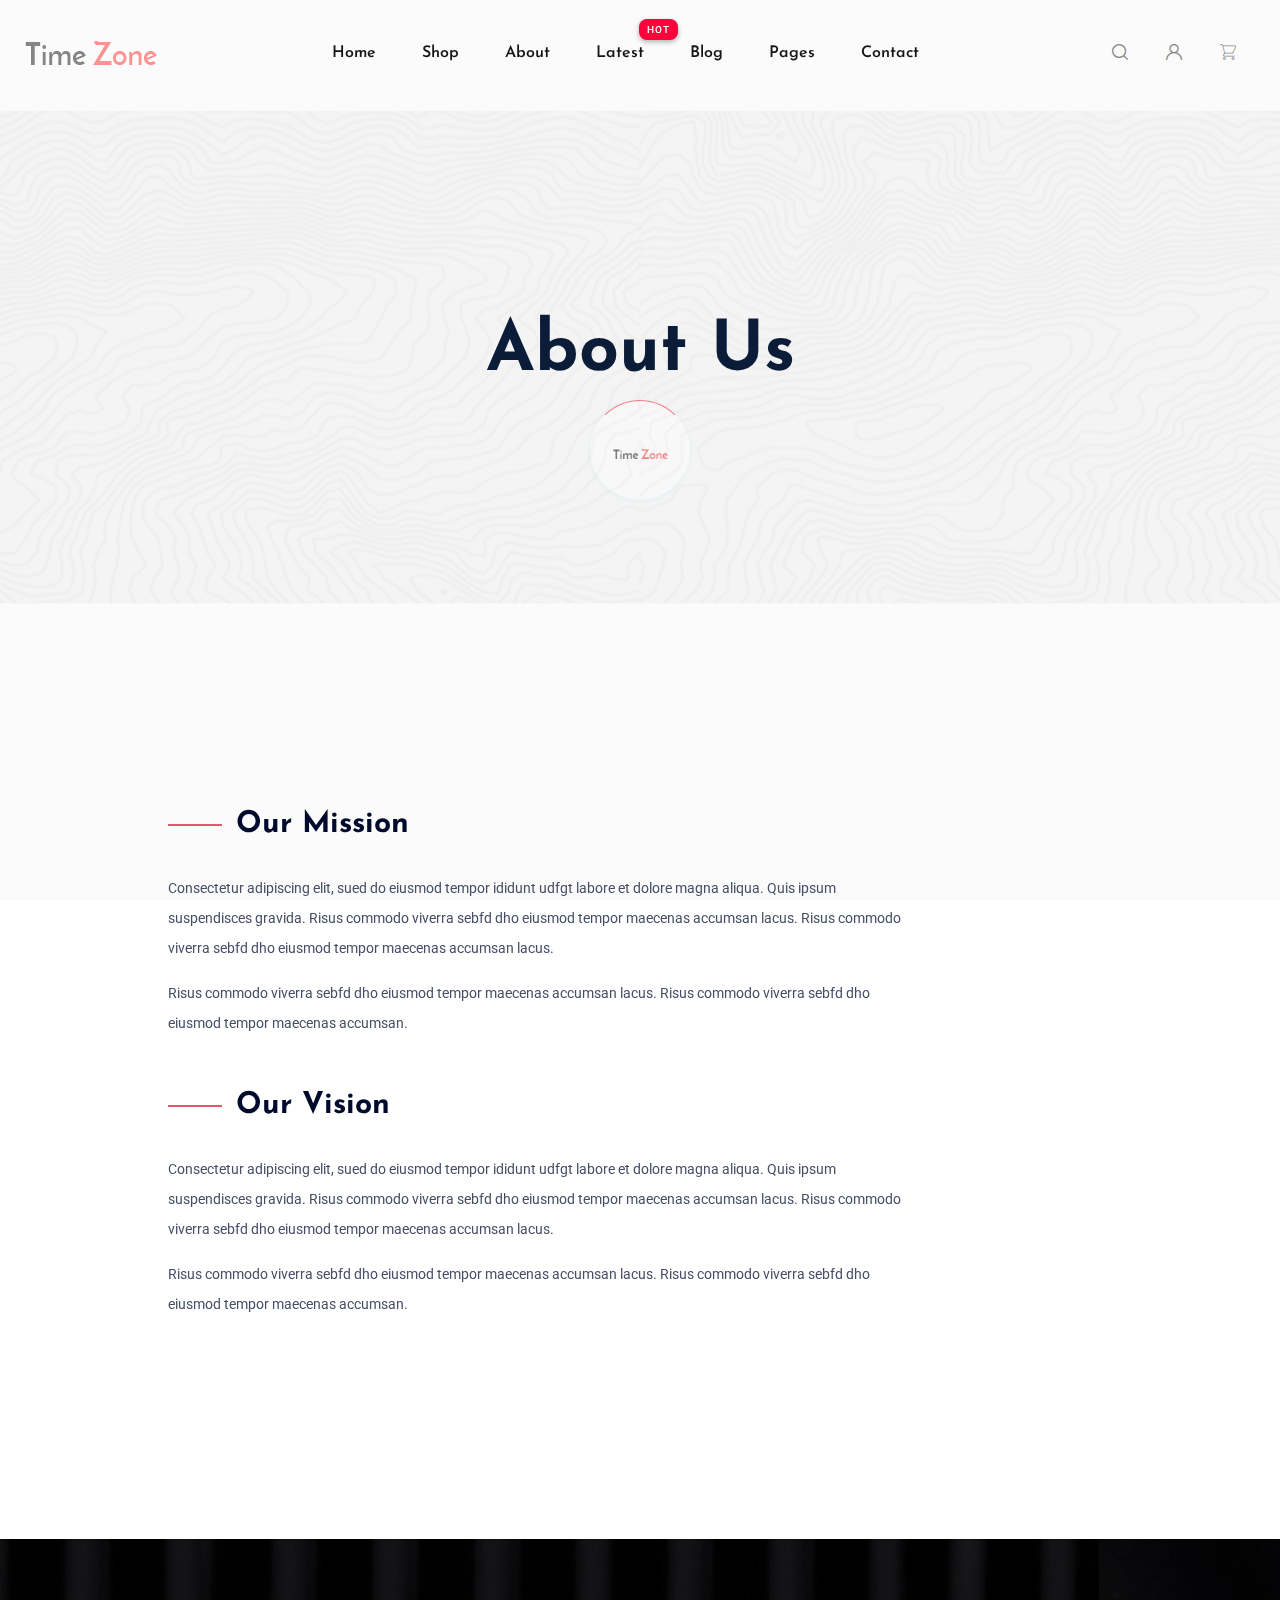
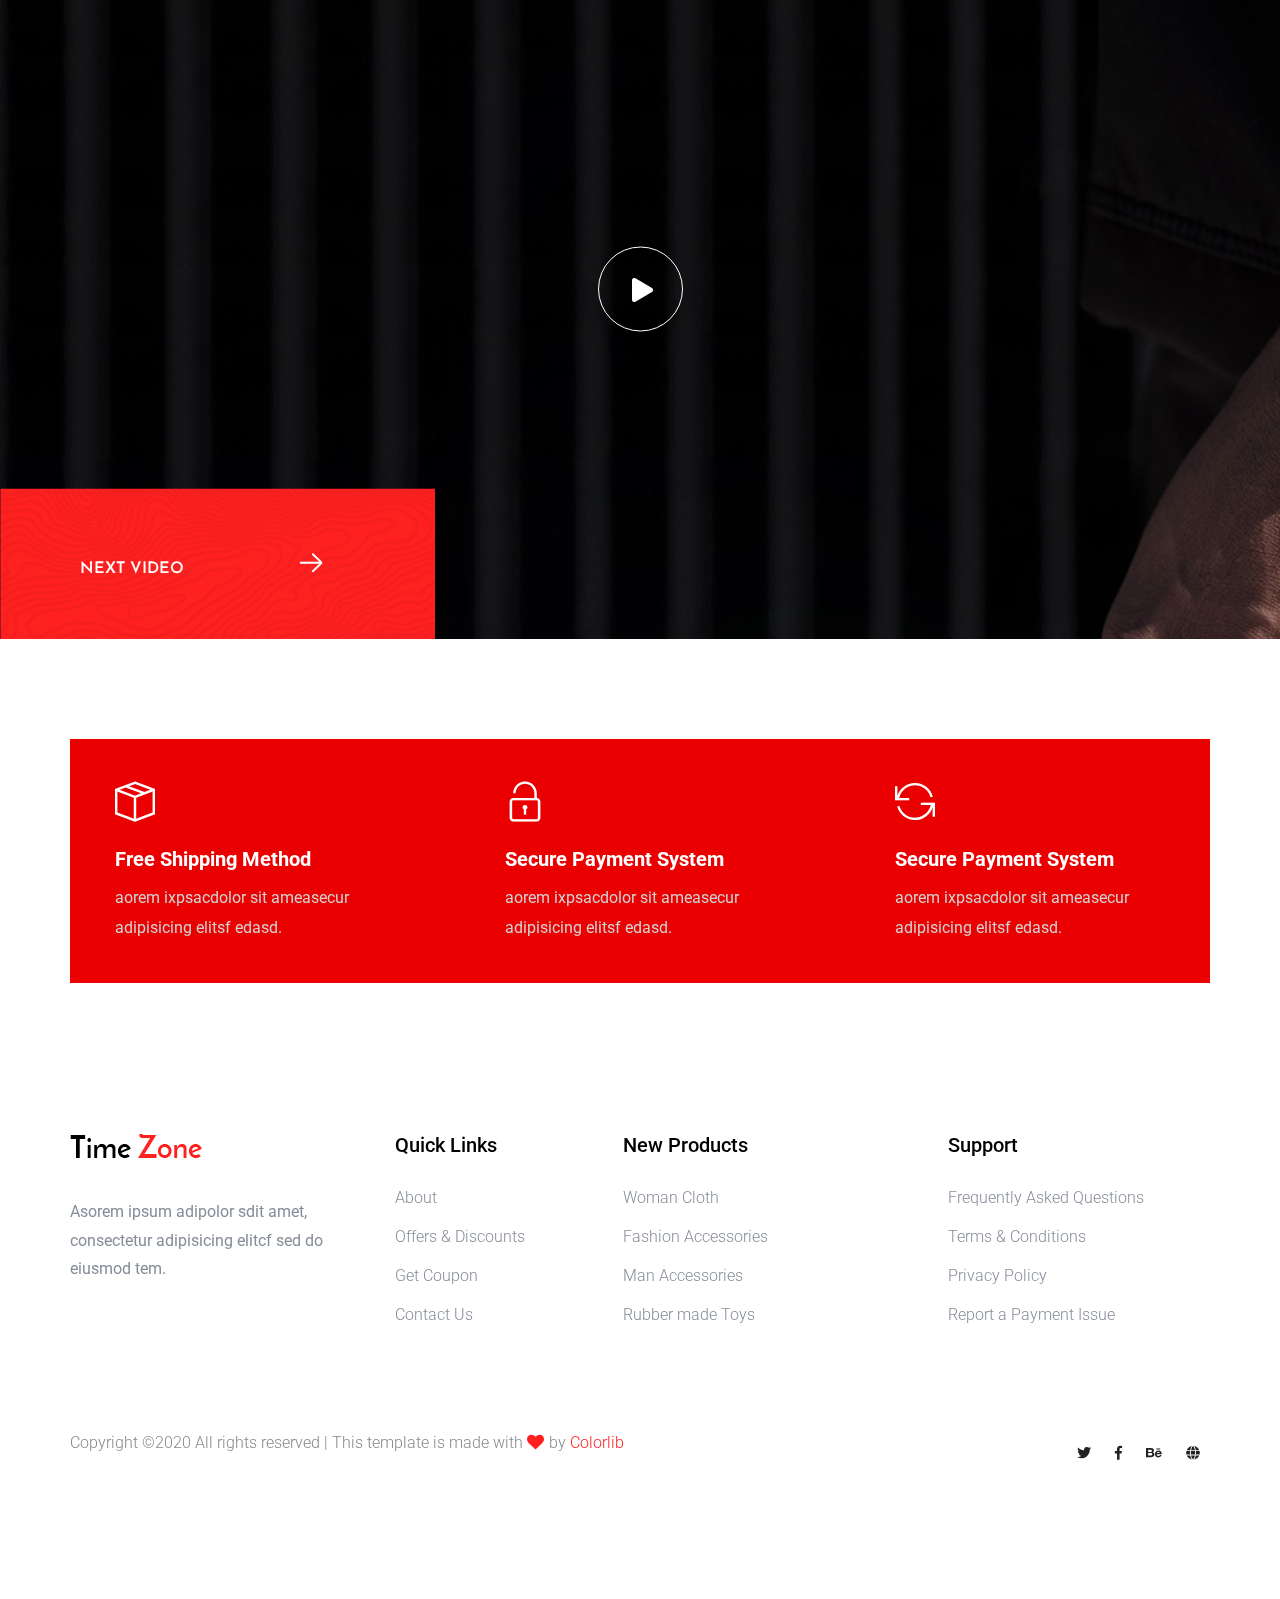
<file: about.html>
<!doctype html>
<html class="no-js" lang="zxx">
<head>
    <meta charset="utf-8">
    <meta http-equiv="x-ua-compatible" content="ie=edge">
    <title>Watch shop | eCommers</title>
    <meta name="description" content="">
    <meta name="viewport" content="width=device-width, initial-scale=1">
    <link rel="manifest" href="site.webmanifest">
    <link rel="shortcut icon" type="image/x-icon" href="assets/img/favicon.ico">

    <!-- CSS here -->
        <link rel="stylesheet" href="assets/css/bootstrap.min.css">
        <link rel="stylesheet" href="assets/css/owl.carousel.min.css">
        <link rel="stylesheet" href="assets/css/flaticon.css">
        <link rel="stylesheet" href="assets/css/slicknav.css">
        <link rel="stylesheet" href="assets/css/animate.min.css">
        <link rel="stylesheet" href="assets/css/magnific-popup.css">
        <link rel="stylesheet" href="assets/css/fontawesome-all.min.css">
        <link rel="stylesheet" href="assets/css/themify-icons.css">
        <link rel="stylesheet" href="assets/css/slick.css">
        <link rel="stylesheet" href="assets/css/nice-select.css">
        <link rel="stylesheet" href="assets/css/style.css">
</head>

<body>
    <!--? Preloader Start -->
    <div id="preloader-active">
        <div class="preloader d-flex align-items-center justify-content-center">
            <div class="preloader-inner position-relative">
                <div class="preloader-circle"></div>
                <div class="preloader-img pere-text">
                    <img src="assets/img/logo/logo.png" alt="">
                </div>
            </div>
        </div>
    </div>
    <!-- Preloader Start -->
    <header>
        <!-- Header Start -->
        <div class="header-area">
            <div class="main-header header-sticky">
                <div class="container-fluid">
                    <div class="menu-wrapper">
                        <!-- Logo -->
                        <div class="logo">
                            <a href="index.html"><img src="assets/img/logo/logo.png" alt=""></a>
                        </div>
                        <!-- Main-menu -->
                        <div class="main-menu d-none d-lg-block">
                            <nav>                                                
                                <ul id="navigation">  
                                    <li><a href="index.html">Home</a></li>
                                    <li><a href="shop.html">shop</a></li>
                                    <li><a href="about.html">about</a></li>
                                    <li class="hot"><a href="#">Latest</a>
                                        <ul class="submenu">
                                            <li><a href="shop.html"> Product list</a></li>
                                            <li><a href="product_details.html"> Product Details</a></li>
                                        </ul>
                                    </li>
                                    <li><a href="blog.html">Blog</a>
                                        <ul class="submenu">
                                            <li><a href="blog.html">Blog</a></li>
                                            <li><a href="blog-details.html">Blog Details</a></li>
                                        </ul>
                                    </li>
                                    <li><a href="#">Pages</a>
                                        <ul class="submenu">
                                            <li><a href="login.html">Login</a></li>
                                            <li><a href="cart.html">Cart</a></li>
                                            <li><a href="elements.html">Element</a></li>
                                            <li><a href="confirmation.html">Confirmation</a></li>
                                            <li><a href="checkout.html">Product Checkout</a></li>
                                        </ul>
                                    </li>
                                    <li><a href="contact.html">Contact</a></li>
                                </ul>
                            </nav>
                        </div>
                        <!-- Header Right -->
                        <div class="header-right">
                            <ul>
                                <li>
                                    <div class="nav-search search-switch">
                                        <span class="flaticon-search"></span>
                                    </div>
                                </li>
                                <li> <a href="login.html"><span class="flaticon-user"></span></a></li>
                                <li><a href="cart.html"><span class="flaticon-shopping-cart"></span></a> </li>
                            </ul>
                        </div>
                    </div>
                    <!-- Mobile Menu -->
                    <div class="col-12">
                        <div class="mobile_menu d-block d-lg-none"></div>
                    </div>
                </div>
            </div>
        </div>
        <!-- Header End -->
    </header>
    <main>
        <!-- Hero Area Start-->
        <div class="slider-area ">
            <div class="single-slider slider-height2 d-flex align-items-center">
                <div class="container">
                    <div class="row">
                        <div class="col-xl-12">
                            <div class="hero-cap text-center">
                                <h2>About Us</h2>
                            </div>
                        </div>
                    </div>
                </div>
            </div>
        </div>
        <!-- Hero Area End-->
        <!-- About Details Start -->
        <div class="about-details section-padding30">
            <div class="container">
                <div class="row">
                    <div class="offset-xl-1 col-lg-8">
                        <div class="about-details-cap mb-50">
                            <h4>Our Mission</h4>
                            <p>Consectetur adipiscing elit, sued do eiusmod tempor ididunt udfgt labore et dolore magna aliqua. Quis ipsum suspendisces gravida. Risus commodo viverra sebfd dho eiusmod tempor maecenas accumsan lacus. Risus commodo viverra sebfd dho eiusmod tempor maecenas accumsan lacus.
                            </p>
                            <p> Risus commodo viverra sebfd dho eiusmod tempor maecenas accumsan lacus. Risus commodo viverra sebfd dho eiusmod tempor maecenas accumsan.</p>
                        </div>

                        <div class="about-details-cap mb-50">
                            <h4>Our Vision</h4>
                            <p>Consectetur adipiscing elit, sued do eiusmod tempor ididunt udfgt labore et dolore magna aliqua. Quis ipsum suspendisces gravida. Risus commodo viverra sebfd dho eiusmod tempor maecenas accumsan lacus. Risus commodo viverra sebfd dho eiusmod tempor maecenas accumsan lacus.
                            </p>
                            <p> Risus commodo viverra sebfd dho eiusmod tempor maecenas accumsan lacus. Risus commodo viverra sebfd dho eiusmod tempor maecenas accumsan.</p>
                        </div>
                    </div>
                </div>
            </div>
        </div>
        <!-- About Details End -->
        <!--? Video Area Start -->
        <div class="video-area mb-100">
            <div class="container-fluid">
                <div class="row align-items-center">
                    <div class="col-lg-12">
                    <div class="video-wrap">
                        <div class="play-btn "><a class="popup-video" href="https://www.youtube.com/watch?v=KMc6DyEJp04"><i class="fas fa-play"></i></a></div>
                    </div>
                    </div>
                </div>
                <!-- Arrow -->
                <div class="thumb-content-box">
                    <div class="thumb-content">
                        <h3>Next Video</h3>
                        <a href="#"> <i class="flaticon-arrow"></i></a>
                    </div>
                </div>
            </div>
        </div>
        <!-- Video Area End -->
        <!--? Shop Method Start-->
        <div class="shop-method-area">
            <div class="container">
                <div class="method-wrapper">
                    <div class="row d-flex justify-content-between">
                        <div class="col-xl-4 col-lg-4 col-md-6">
                            <div class="single-method mb-40">
                                <i class="ti-package"></i>
                                <h6>Free Shipping Method</h6>
                                <p>aorem ixpsacdolor sit ameasecur adipisicing elitsf edasd.</p>
                            </div>
                        </div>
                        <div class="col-xl-4 col-lg-4 col-md-6">
                            <div class="single-method mb-40">
                                <i class="ti-unlock"></i>
                                <h6>Secure Payment System</h6>
                                <p>aorem ixpsacdolor sit ameasecur adipisicing elitsf edasd.</p>
                            </div>
                        </div> 
                        <div class="col-xl-4 col-lg-4 col-md-6">
                            <div class="single-method mb-40">
                                <i class="ti-reload"></i>
                                <h6>Secure Payment System</h6>
                                <p>aorem ixpsacdolor sit ameasecur adipisicing elitsf edasd.</p>
                            </div>
                        </div>
                    </div>
                </div>
            </div>
        </div>
        <!-- Shop Method End-->
    </main>
    <footer>
        <!-- Footer Start-->
        <div class="footer-area footer-padding">
            <div class="container">
                <div class="row d-flex justify-content-between">
                    <div class="col-xl-3 col-lg-3 col-md-5 col-sm-6">
                        <div class="single-footer-caption mb-50">
                            <div class="single-footer-caption mb-30">
                                <!-- logo -->
                                <div class="footer-logo">
                                    <a href="index.html"><img src="assets/img/logo/logo2_footer.png" alt=""></a>
                                </div>
                                <div class="footer-tittle">
                                    <div class="footer-pera">
                                        <p>Asorem ipsum adipolor sdit amet, consectetur adipisicing elitcf sed do eiusmod tem.</p>
                                </div>
                                </div>
                            </div>
                        </div>
                    </div>
                    <div class="col-xl-2 col-lg-3 col-md-3 col-sm-5">
                        <div class="single-footer-caption mb-50">
                            <div class="footer-tittle">
                                <h4>Quick Links</h4>
                                <ul>
                                    <li><a href="#">About</a></li>
                                    <li><a href="#"> Offers & Discounts</a></li>
                                    <li><a href="#"> Get Coupon</a></li>
                                    <li><a href="#">  Contact Us</a></li>
                                </ul>
                            </div>
                        </div>
                    </div>
                    <div class="col-xl-3 col-lg-3 col-md-4 col-sm-7">
                        <div class="single-footer-caption mb-50">
                            <div class="footer-tittle">
                                <h4>New Products</h4>
                                <ul>
                                    <li><a href="#">Woman Cloth</a></li>
                                    <li><a href="#">Fashion Accessories</a></li>
                                    <li><a href="#"> Man Accessories</a></li>
                                    <li><a href="#"> Rubber made Toys</a></li>
                                </ul>
                            </div>
                        </div>
                    </div>
                    <div class="col-xl-3 col-lg-3 col-md-5 col-sm-7">
                        <div class="single-footer-caption mb-50">
                            <div class="footer-tittle">
                                <h4>Support</h4>
                                <ul>
                                    <li><a href="#">Frequently Asked Questions</a></li>
                                    <li><a href="#">Terms & Conditions</a></li>
                                    <li><a href="#">Privacy Policy</a></li>
                                    <li><a href="#">Report a Payment Issue</a></li>
                                </ul>
                            </div>
                        </div>
                    </div>
                </div>
                <!-- Footer bottom -->
                <div class="row align-items-center">
                    <div class="col-xl-7 col-lg-8 col-md-7">
                        <div class="footer-copy-right">
                            <p>Copyright ©2020 All rights reserved | This template is made with <i class="fa fa-heart" aria-hidden="true"></i>  by <a href="https://colorlib.com/">Colorlib</a></p>                   
                        </div>
                    </div>
                    <div class="col-xl-5 col-lg-4 col-md-5">
                        <div class="footer-copy-right f-right">
                            <!-- social -->
                            <div class="footer-social">
                                <a href="#"><i class="fab fa-twitter"></i></a>
                                <a href="https://www.facebook.com/sai4ull"><i class="fab fa-facebook-f"></i></a>
                                <a href="#"><i class="fab fa-behance"></i></a>
                                <a href="#"><i class="fas fa-globe"></i></a>
                            </div>
                        </div>
                    </div>
                </div>
            </div>
        </div>
        <!-- Footer End-->
    </footer>
    <!--? Search model Begin -->
    <div class="search-model-box">
        <div class="h-100 d-flex align-items-center justify-content-center">
            <div class="search-close-btn">+</div>
            <form class="search-model-form">
                <input type="text" id="search-input" placeholder="Searching key.....">
            </form>
        </div>
    </div>
    <!-- Search model end -->

    <!-- JS here -->

    <script src="./assets/js/vendor/modernizr-3.5.0.min.js"></script>
    <!-- Jquery, Popper, Bootstrap -->
    <script src="./assets/js/vendor/jquery-1.12.4.min.js"></script>
    <script src="./assets/js/popper.min.js"></script>
    <script src="./assets/js/bootstrap.min.js"></script>
    <!-- Jquery Mobile Menu -->
    <script src="./assets/js/jquery.slicknav.min.js"></script>

    <!-- Jquery Slick , Owl-Carousel Plugins -->
    <script src="./assets/js/owl.carousel.min.js"></script>
    <script src="./assets/js/slick.min.js"></script>

    <!-- One Page, Animated-HeadLin -->
    <script src="./assets/js/wow.min.js"></script>
    <script src="./assets/js/animated.headline.js"></script>
    <script src="./assets/js/jquery.magnific-popup.js"></script>

    <!-- Scrollup, nice-select, sticky -->
    <script src="./assets/js/jquery.scrollUp.min.js"></script>
    <script src="./assets/js/jquery.nice-select.min.js"></script>
    <script src="./assets/js/jquery.sticky.js"></script>
    
    <!-- contact js -->
    <script src="./assets/js/contact.js"></script>
    <script src="./assets/js/jquery.form.js"></script>
    <script src="./assets/js/jquery.validate.min.js"></script>
    <script src="./assets/js/mail-script.js"></script>
    <script src="./assets/js/jquery.ajaxchimp.min.js"></script>
    
    <!-- Jquery Plugins, main Jquery -->	
    <script src="./assets/js/plugins.js"></script>
    <script src="./assets/js/main.js"></script>

</body>
</html>
</file>
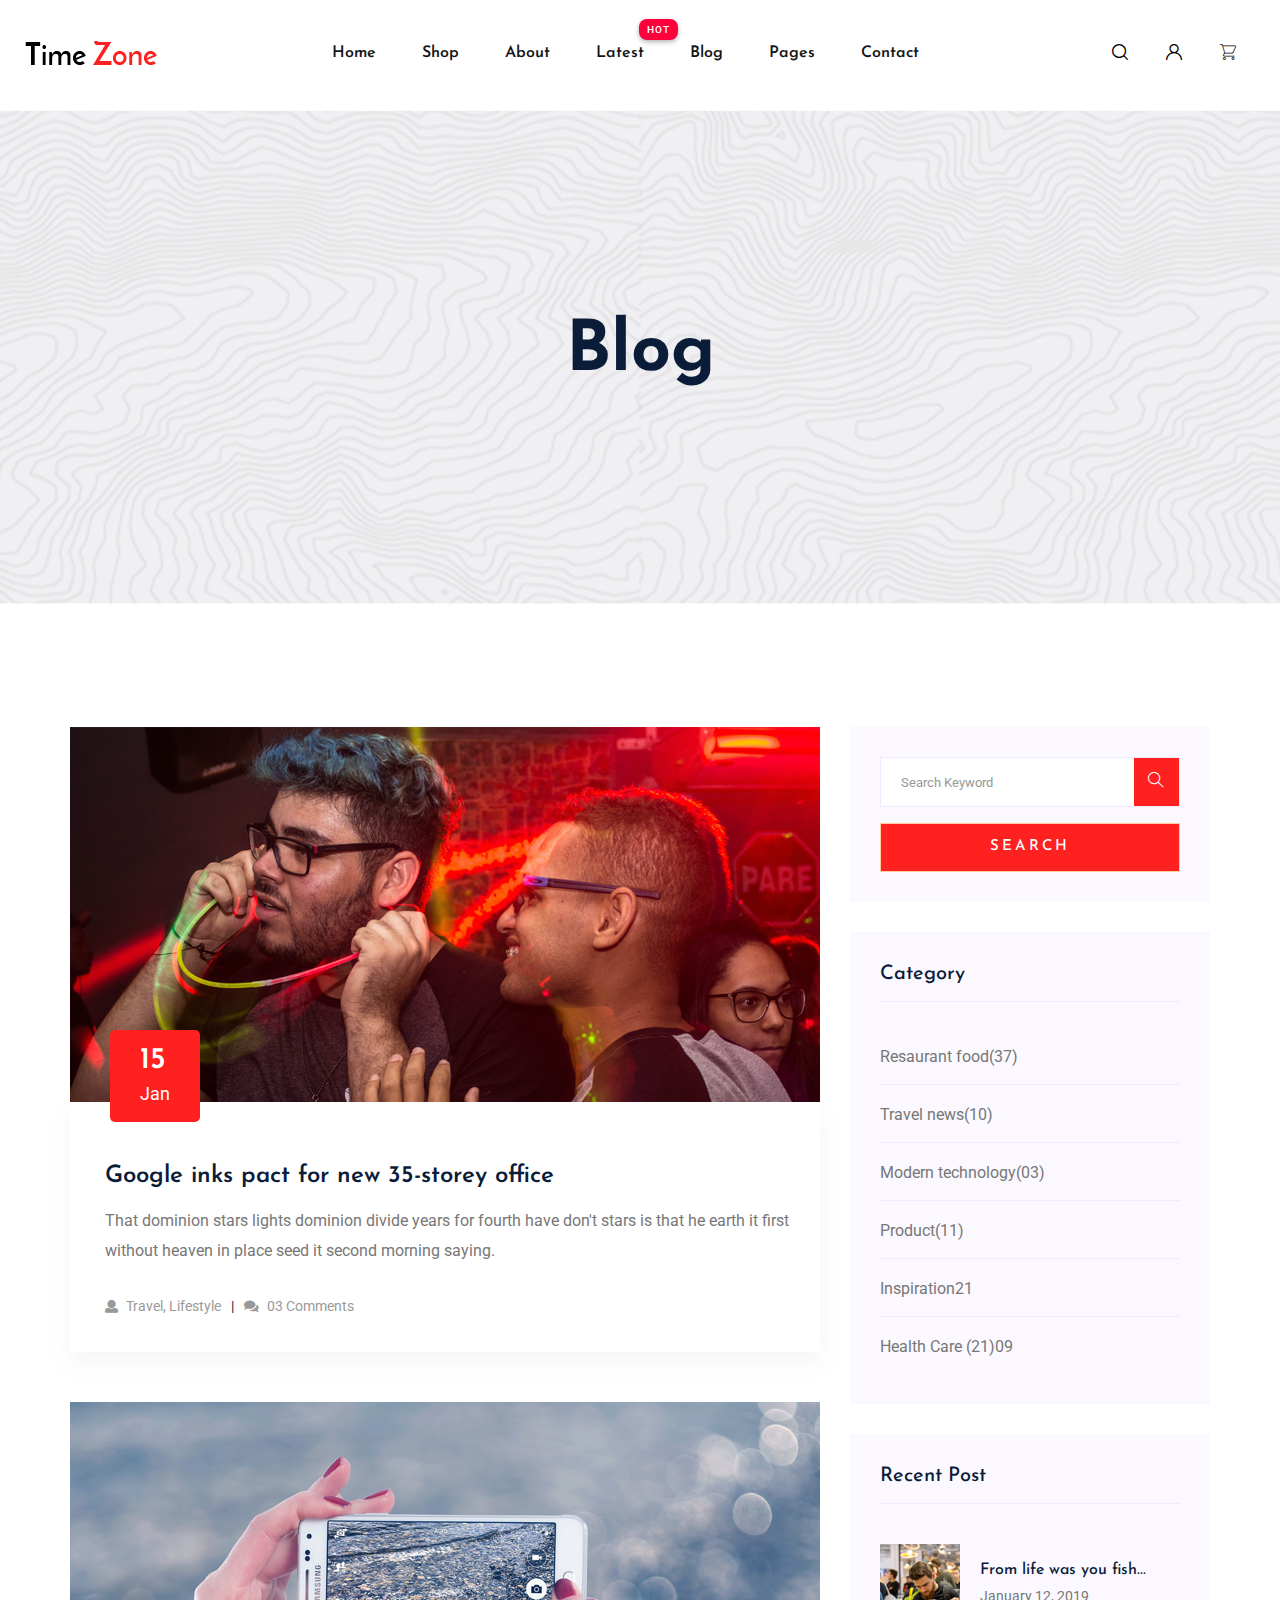
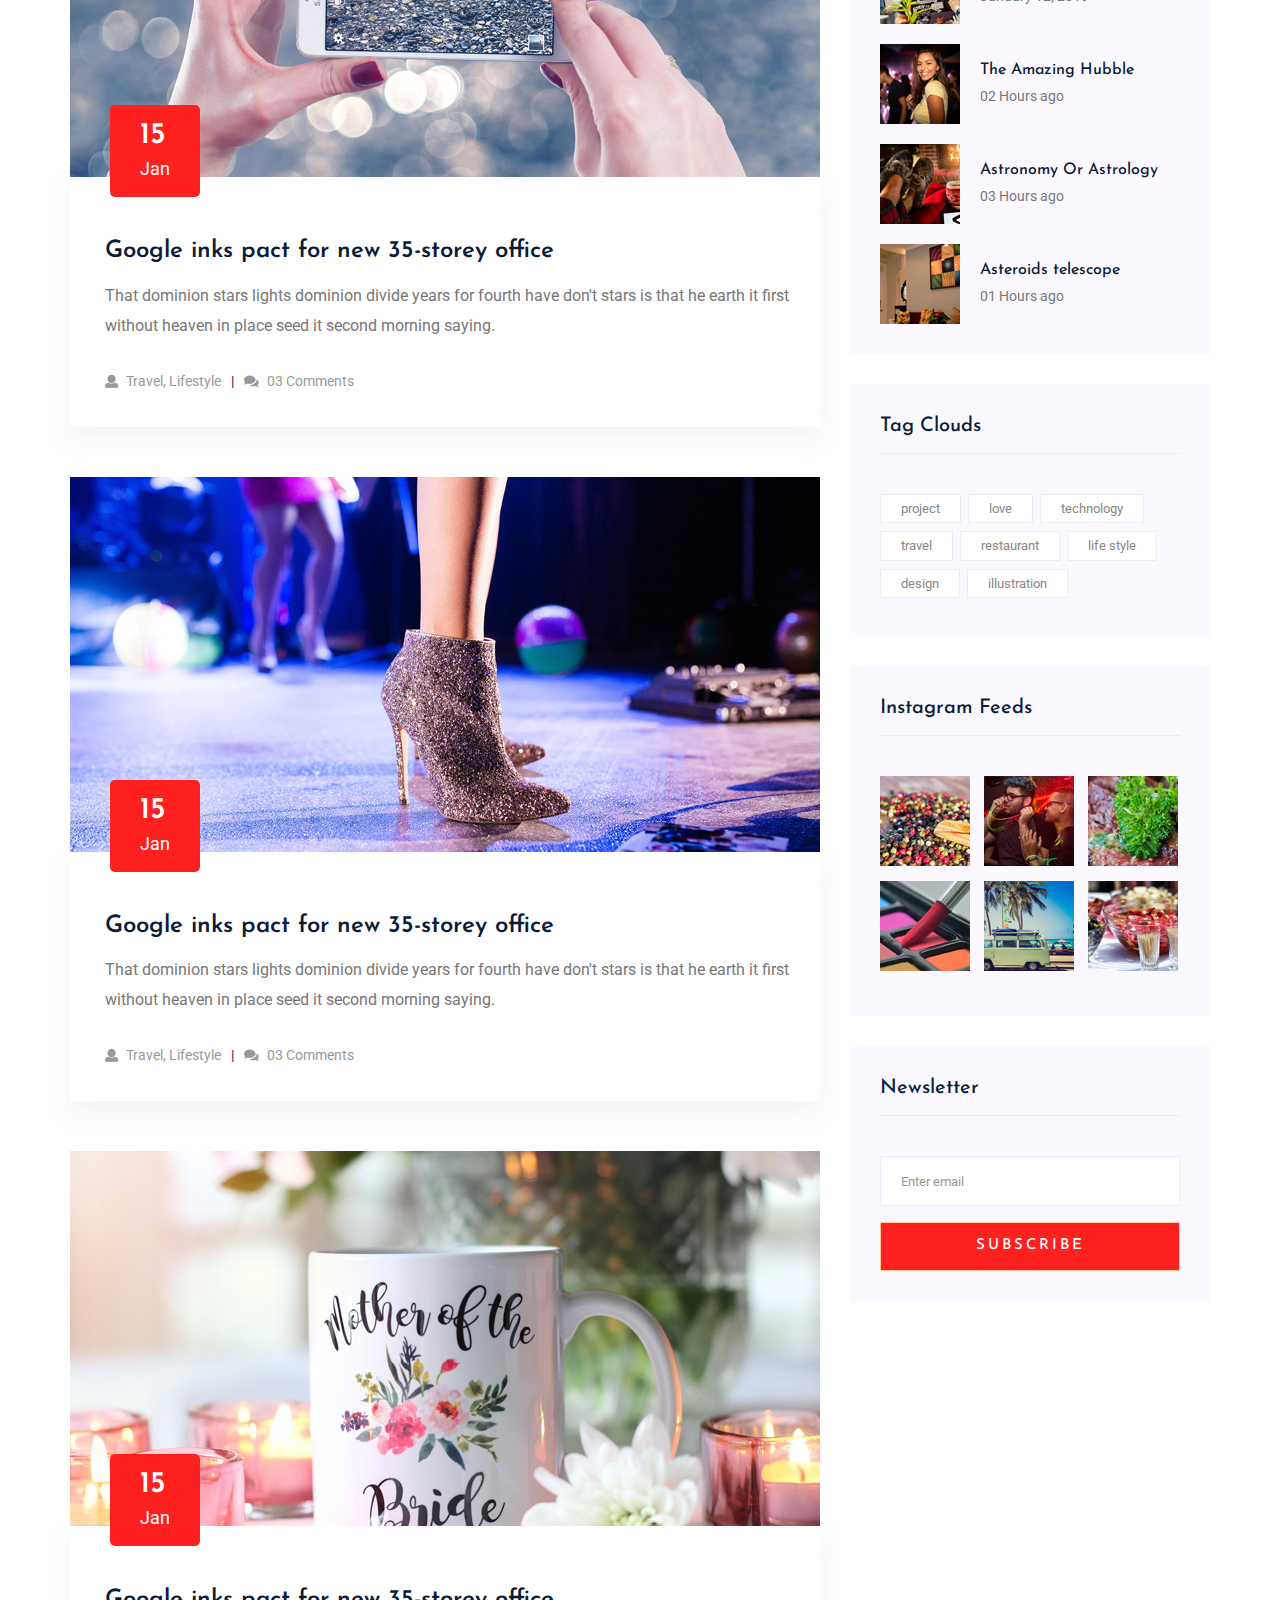
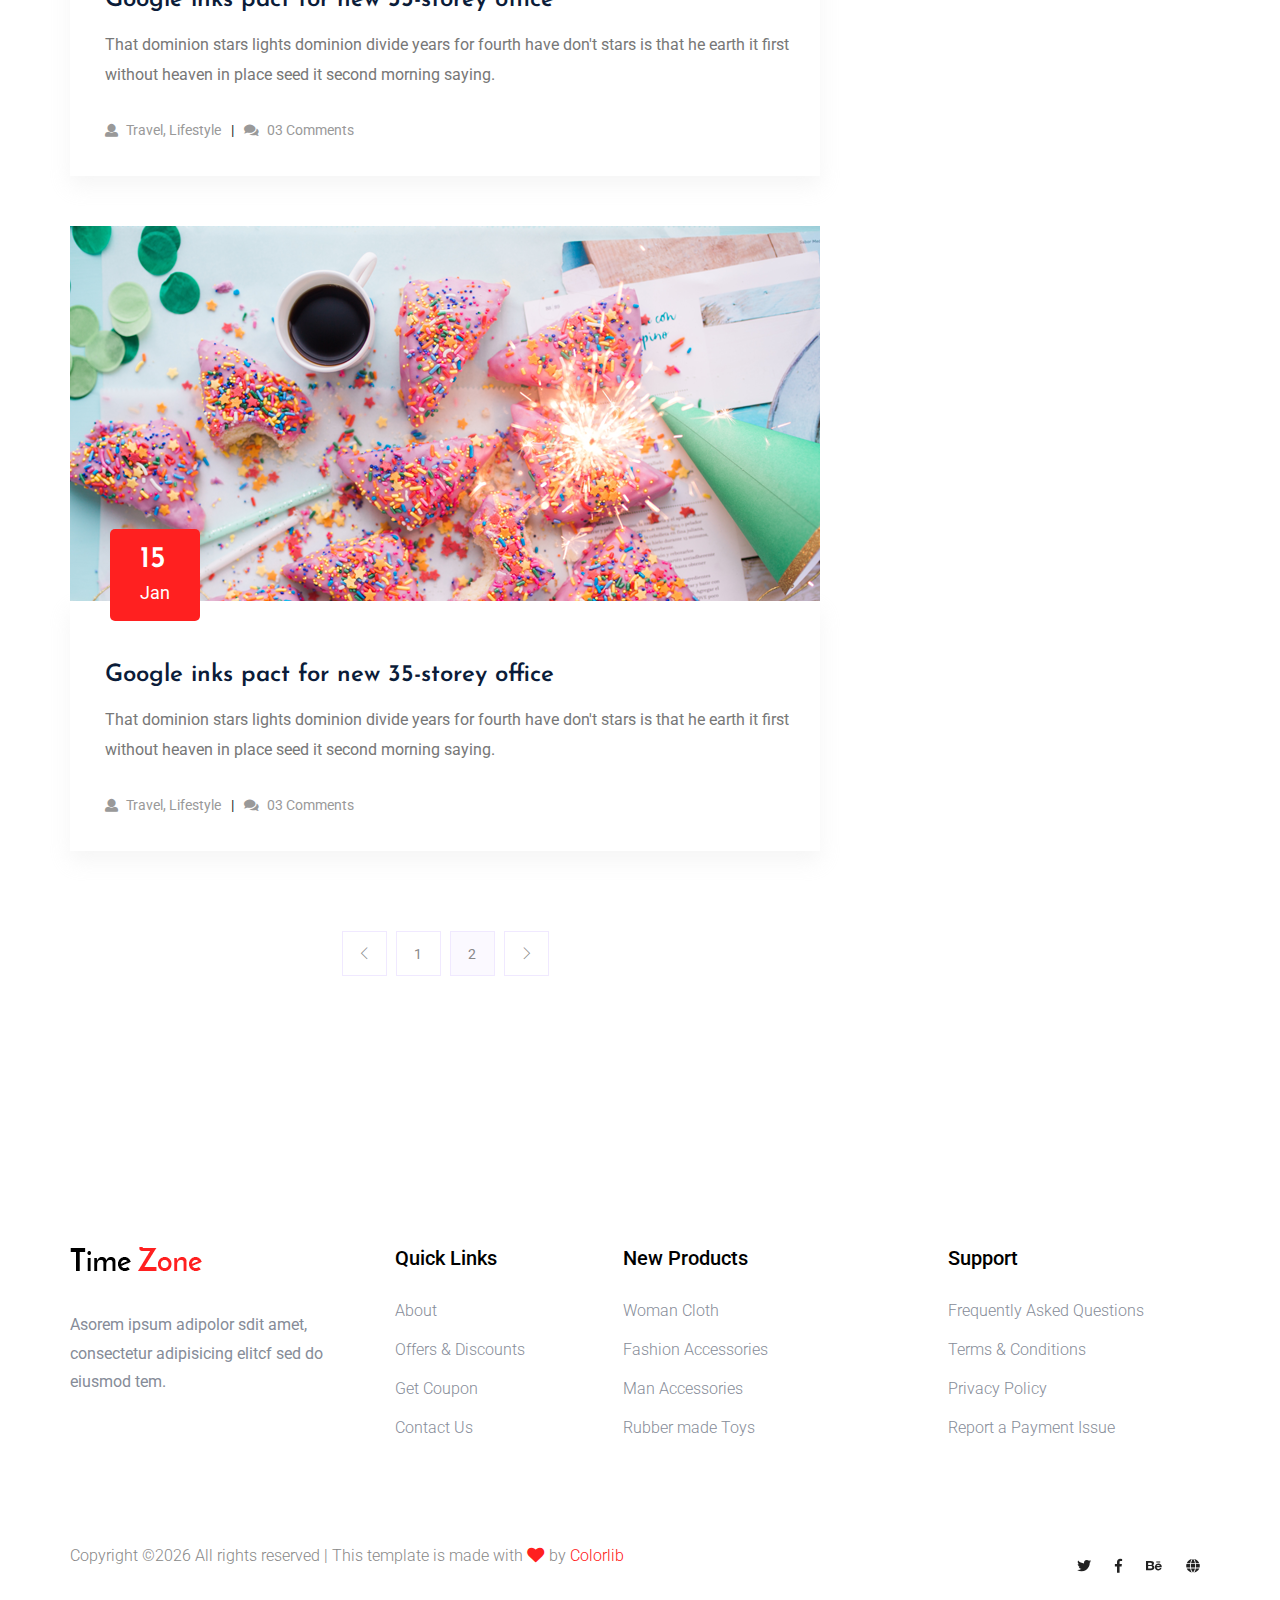
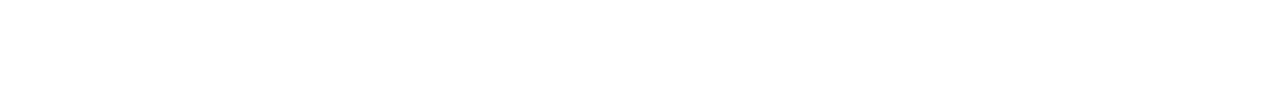
<file: blog.html>
<!doctype html>
<html class="no-js" lang="zxx">
<head>
    <meta charset="utf-8">
    <meta http-equiv="x-ua-compatible" content="ie=edge">
    <title>Watch shop | eCommers</title>
    <meta name="description" content="">
    <meta name="viewport" content="width=device-width, initial-scale=1">
    <link rel="manifest" href="site.webmanifest">
    <link rel="shortcut icon" type="image/x-icon" href="assets/img/favicon.ico">

    <!-- CSS here -->
        <link rel="stylesheet" href="assets/css/bootstrap.min.css">
        <link rel="stylesheet" href="assets/css/owl.carousel.min.css">
        <link rel="stylesheet" href="assets/css/flaticon.css">
        <link rel="stylesheet" href="assets/css/slicknav.css">
        <link rel="stylesheet" href="assets/css/animate.min.css">
        <link rel="stylesheet" href="assets/css/magnific-popup.css">
        <link rel="stylesheet" href="assets/css/fontawesome-all.min.css">
        <link rel="stylesheet" href="assets/css/themify-icons.css">
        <link rel="stylesheet" href="assets/css/slick.css">
        <link rel="stylesheet" href="assets/css/nice-select.css">
        <link rel="stylesheet" href="assets/css/style.css">
</head>
<body>
    <header>
        <!-- Header Start -->
        <div class="header-area">
            <div class="main-header header-sticky">
                <div class="container-fluid">
                    <div class="menu-wrapper">
                        <!-- Logo -->
                        <div class="logo">
                            <a href="index.html"><img src="assets/img/logo/logo.png" alt=""></a>
                        </div>
                        <!-- Main-menu -->
                        <div class="main-menu d-none d-lg-block">
                            <nav>                                                
                                <ul id="navigation">  
                                    <li><a href="index.html">Home</a></li>
                                    <li><a href="shop.html">shop</a></li>
                                    <li><a href="about.html">about</a></li>
                                    <li class="hot"><a href="#">Latest</a>
                                        <ul class="submenu">
                                            <li><a href="shop.html"> Product list</a></li>
                                            <li><a href="product_details.html"> Product Details</a></li>
                                        </ul>
                                    </li>
                                    <li><a href="blog.html">Blog</a>
                                        <ul class="submenu">
                                            <li><a href="blog.html">Blog</a></li>
                                            <li><a href="blog-details.html">Blog Details</a></li>
                                        </ul>
                                    </li>
                                    <li><a href="#">Pages</a>
                                        <ul class="submenu">
                                            <li><a href="login.html">Login</a></li>
                                            <li><a href="cart.html">Cart</a></li>
                                            <li><a href="elements.html">Element</a></li>
                                            <li><a href="confirmation.html">Confirmation</a></li>
                                            <li><a href="checkout.html">Product Checkout</a></li>
                                        </ul>
                                    </li>
                                    <li><a href="contact.html">Contact</a></li>
                                </ul>
                            </nav>
                        </div>
                        <!-- Header Right -->
                        <div class="header-right">
                            <ul>
                                <li>
                                    <div class="nav-search search-switch">
                                        <span class="flaticon-search"></span>
                                    </div>
                                </li>
                                <li> <a href="login.html"><span class="flaticon-user"></span></a></li>
                                <li><a href="cart.html"><span class="flaticon-shopping-cart"></span></a> </li>
                            </ul>
                        </div>
                    </div>
                    <!-- Mobile Menu -->
                    <div class="col-12">
                        <div class="mobile_menu d-block d-lg-none"></div>
                    </div>
                </div>
            </div>
        </div>
        <!-- Header End -->
    </header>
    <main>
        <!--? Hero Area Start-->
        <div class="slider-area ">
            <div class="single-slider slider-height2 d-flex align-items-center">
                <div class="container">
                    <div class="row">
                        <div class="col-xl-12">
                            <div class="hero-cap text-center">
                                <h2>Blog</h2>
                            </div>
                        </div>
                    </div>
                </div>
            </div>
        </div>
        <!--? Hero Area End-->
        <!--================Blog Area =================-->
        <section class="blog_area section-padding">
            <div class="container">
                <div class="row">
                    <div class="col-lg-8 mb-5 mb-lg-0">
                        <div class="blog_left_sidebar">
                            <article class="blog_item">
                                <div class="blog_item_img">
                                    <img class="card-img rounded-0" src="assets/img/blog/single_blog_1.png" alt="">
                                    <a href="#" class="blog_item_date">
                                        <h3>15</h3>
                                        <p>Jan</p>
                                    </a>
                                </div>

                                <div class="blog_details">
                                    <a class="d-inline-block" href="single-blog.html">
                                        <h2>Google inks pact for new 35-storey office</h2>
                                    </a>
                                    <p>That dominion stars lights dominion divide years for fourth have don't stars is that
                                        he earth it first without heaven in place seed it second morning saying.</p>
                                    <ul class="blog-info-link">
                                        <li><a href="#"><i class="fa fa-user"></i> Travel, Lifestyle</a></li>
                                        <li><a href="#"><i class="fa fa-comments"></i> 03 Comments</a></li>
                                    </ul>
                                </div>
                            </article>

                            <article class="blog_item">
                                <div class="blog_item_img">
                                    <img class="card-img rounded-0" src="assets/img/blog/single_blog_2.png" alt="">
                                    <a href="#" class="blog_item_date">
                                        <h3>15</h3>
                                        <p>Jan</p>
                                    </a>
                                </div>

                                <div class="blog_details">
                                    <a class="d-inline-block" href="single-blog.html">
                                        <h2>Google inks pact for new 35-storey office</h2>
                                    </a>
                                    <p>That dominion stars lights dominion divide years for fourth have don't stars is that
                                        he earth it first without heaven in place seed it second morning saying.</p>
                                    <ul class="blog-info-link">
                                        <li><a href="#"><i class="fa fa-user"></i> Travel, Lifestyle</a></li>
                                        <li><a href="#"><i class="fa fa-comments"></i> 03 Comments</a></li>
                                    </ul>
                                </div>
                            </article>

                            <article class="blog_item">
                                <div class="blog_item_img">
                                    <img class="card-img rounded-0" src="assets/img/blog/single_blog_3.png" alt="">
                                    <a href="#" class="blog_item_date">
                                        <h3>15</h3>
                                        <p>Jan</p>
                                    </a>
                                </div>

                                <div class="blog_details">
                                    <a class="d-inline-block" href="single-blog.html">
                                        <h2>Google inks pact for new 35-storey office</h2>
                                    </a>
                                    <p>That dominion stars lights dominion divide years for fourth have don't stars is that
                                        he earth it first without heaven in place seed it second morning saying.</p>
                                    <ul class="blog-info-link">
                                        <li><a href="#"><i class="fa fa-user"></i> Travel, Lifestyle</a></li>
                                        <li><a href="#"><i class="fa fa-comments"></i> 03 Comments</a></li>
                                    </ul>
                                </div>
                            </article>

                            <article class="blog_item">
                                <div class="blog_item_img">
                                    <img class="card-img rounded-0" src="assets/img/blog/single_blog_4.png" alt="">
                                    <a href="#" class="blog_item_date">
                                        <h3>15</h3>
                                        <p>Jan</p>
                                    </a>
                                </div>

                                <div class="blog_details">
                                    <a class="d-inline-block" href="single-blog.html">
                                        <h2>Google inks pact for new 35-storey office</h2>
                                    </a>
                                    <p>That dominion stars lights dominion divide years for fourth have don't stars is that
                                        he earth it first without heaven in place seed it second morning saying.</p>
                                    <ul class="blog-info-link">
                                        <li><a href="#"><i class="fa fa-user"></i> Travel, Lifestyle</a></li>
                                        <li><a href="#"><i class="fa fa-comments"></i> 03 Comments</a></li>
                                    </ul>
                                </div>
                            </article>

                            <article class="blog_item">
                                <div class="blog_item_img">
                                    <img class="card-img rounded-0" src="assets/img/blog/single_blog_5.png" alt="">
                                    <a href="#" class="blog_item_date">
                                        <h3>15</h3>
                                        <p>Jan</p>
                                    </a>
                                </div>

                                <div class="blog_details">
                                    <a class="d-inline-block" href="single-blog.html">
                                        <h2>Google inks pact for new 35-storey office</h2>
                                    </a>
                                    <p>That dominion stars lights dominion divide years for fourth have don't stars is that
                                        he earth it first without heaven in place seed it second morning saying.</p>
                                    <ul class="blog-info-link">
                                        <li><a href="#"><i class="fa fa-user"></i> Travel, Lifestyle</a></li>
                                        <li><a href="#"><i class="fa fa-comments"></i> 03 Comments</a></li>
                                    </ul>
                                </div>
                            </article>

                            <nav class="blog-pagination justify-content-center d-flex">
                                <ul class="pagination">
                                    <li class="page-item">
                                        <a href="#" class="page-link" aria-label="Previous">
                                            <i class="ti-angle-left"></i>
                                        </a>
                                    </li>
                                    <li class="page-item">
                                        <a href="#" class="page-link">1</a>
                                    </li>
                                    <li class="page-item active">
                                        <a href="#" class="page-link">2</a>
                                    </li>
                                    <li class="page-item">
                                        <a href="#" class="page-link" aria-label="Next">
                                            <i class="ti-angle-right"></i>
                                        </a>
                                    </li>
                                </ul>
                            </nav>
                        </div>
                    </div>
                    <div class="col-lg-4">
                        <div class="blog_right_sidebar">
                            <aside class="single_sidebar_widget search_widget">
                                <form action="#">
                                    <div class="form-group">
                                        <div class="input-group mb-3">
                                            <input type="text" class="form-control" placeholder='Search Keyword'
                                                onfocus="this.placeholder = ''"
                                                onblur="this.placeholder = 'Search Keyword'">
                                            <div class="input-group-append">
                                                <button class="btns" type="button"><i class="ti-search"></i></button>
                                            </div>
                                        </div>
                                    </div>
                                    <button class="button rounded-0 primary-bg text-white w-100 btn_1 boxed-btn"
                                        type="submit">Search</button>
                                </form>
                            </aside>

                            <aside class="single_sidebar_widget post_category_widget">
                                <h4 class="widget_title">Category</h4>
                                <ul class="list cat-list">
                                    <li>
                                        <a href="#" class="d-flex">
                                            <p>Resaurant food</p>
                                            <p>(37)</p>
                                        </a>
                                    </li>
                                    <li>
                                        <a href="#" class="d-flex">
                                            <p>Travel news</p>
                                            <p>(10)</p>
                                        </a>
                                    </li>
                                    <li>
                                        <a href="#" class="d-flex">
                                            <p>Modern technology</p>
                                            <p>(03)</p>
                                        </a>
                                    </li>
                                    <li>
                                        <a href="#" class="d-flex">
                                            <p>Product</p>
                                            <p>(11)</p>
                                        </a>
                                    </li>
                                    <li>
                                        <a href="#" class="d-flex">
                                            <p>Inspiration</p>
                                            <p>21</p>
                                        </a>
                                    </li>
                                    <li>
                                        <a href="#" class="d-flex">
                                            <p>Health Care (21)</p>
                                            <p>09</p>
                                        </a>
                                    </li>
                                </ul>
                            </aside>

                            <aside class="single_sidebar_widget popular_post_widget">
                                <h3 class="widget_title">Recent Post</h3>
                                <div class="media post_item">
                                    <img src="assets/img/post/post_1.png" alt="post">
                                    <div class="media-body">
                                        <a href="single-blog.html">
                                            <h3>From life was you fish...</h3>
                                        </a>
                                        <p>January 12, 2019</p>
                                    </div>
                                </div>
                                <div class="media post_item">
                                    <img src="assets/img/post/post_2.png" alt="post">
                                    <div class="media-body">
                                        <a href="single-blog.html">
                                            <h3>The Amazing Hubble</h3>
                                        </a>
                                        <p>02 Hours ago</p>
                                    </div>
                                </div>
                                <div class="media post_item">
                                    <img src="assets/img/post/post_3.png" alt="post">
                                    <div class="media-body">
                                        <a href="single-blog.html">
                                            <h3>Astronomy Or Astrology</h3>
                                        </a>
                                        <p>03 Hours ago</p>
                                    </div>
                                </div>
                                <div class="media post_item">
                                    <img src="assets/img/post/post_4.png" alt="post">
                                    <div class="media-body">
                                        <a href="single-blog.html">
                                            <h3>Asteroids telescope</h3>
                                        </a>
                                        <p>01 Hours ago</p>
                                    </div>
                                </div>
                            </aside>
                            <aside class="single_sidebar_widget tag_cloud_widget">
                                <h4 class="widget_title">Tag Clouds</h4>
                                <ul class="list">
                                    <li>
                                        <a href="#">project</a>
                                    </li>
                                    <li>
                                        <a href="#">love</a>
                                    </li>
                                    <li>
                                        <a href="#">technology</a>
                                    </li>
                                    <li>
                                        <a href="#">travel</a>
                                    </li>
                                    <li>
                                        <a href="#">restaurant</a>
                                    </li>
                                    <li>
                                        <a href="#">life style</a>
                                    </li>
                                    <li>
                                        <a href="#">design</a>
                                    </li>
                                    <li>
                                        <a href="#">illustration</a>
                                    </li>
                                </ul>
                            </aside>


                            <aside class="single_sidebar_widget instagram_feeds">
                                <h4 class="widget_title">Instagram Feeds</h4>
                                <ul class="instagram_row flex-wrap">
                                    <li>
                                        <a href="#">
                                            <img class="img-fluid" src="assets/img/post/post_5.png" alt="">
                                        </a>
                                    </li>
                                    <li>
                                        <a href="#">
                                            <img class="img-fluid" src="assets/img/post/post_6.png" alt="">
                                        </a>
                                    </li>
                                    <li>
                                        <a href="#">
                                            <img class="img-fluid" src="assets/img/post/post_7.png" alt="">
                                        </a>
                                    </li>
                                    <li>
                                        <a href="#">
                                            <img class="img-fluid" src="assets/img/post/post_8.png" alt="">
                                        </a>
                                    </li>
                                    <li>
                                        <a href="#">
                                            <img class="img-fluid" src="assets/img/post/post_9.png" alt="">
                                        </a>
                                    </li>
                                    <li>
                                        <a href="#">
                                            <img class="img-fluid" src="assets/img/post/post_10.png" alt="">
                                        </a>
                                    </li>
                                </ul>
                            </aside>


                            <aside class="single_sidebar_widget newsletter_widget">
                                <h4 class="widget_title">Newsletter</h4>

                                <form action="#">
                                    <div class="form-group">
                                        <input type="email" class="form-control" onfocus="this.placeholder = ''"
                                            onblur="this.placeholder = 'Enter email'" placeholder='Enter email' required>
                                    </div>
                                    <button class="button rounded-0 primary-bg text-white w-100 btn_1 boxed-btn"
                                        type="submit">Subscribe</button>
                                </form>
                            </aside>
                        </div>
                    </div>
                </div>
            </div>
        </section>
        <!--================Blog Area =================-->
    </main>
    <footer>
        <!-- Footer Start-->
        <div class="footer-area footer-padding">
            <div class="container">
                <div class="row d-flex justify-content-between">
                    <div class="col-xl-3 col-lg-3 col-md-5 col-sm-6">
                        <div class="single-footer-caption mb-50">
                            <div class="single-footer-caption mb-30">
                                <!-- logo -->
                                <div class="footer-logo">
                                    <a href="index.html"><img src="assets/img/logo/logo2_footer.png" alt=""></a>
                                </div>
                                <div class="footer-tittle">
                                    <div class="footer-pera">
                                        <p>Asorem ipsum adipolor sdit amet, consectetur adipisicing elitcf sed do eiusmod tem.</p>
                                </div>
                                </div>
                            </div>
                        </div>
                    </div>
                    <div class="col-xl-2 col-lg-3 col-md-3 col-sm-5">
                        <div class="single-footer-caption mb-50">
                            <div class="footer-tittle">
                                <h4>Quick Links</h4>
                                <ul>
                                    <li><a href="#">About</a></li>
                                    <li><a href="#"> Offers & Discounts</a></li>
                                    <li><a href="#"> Get Coupon</a></li>
                                    <li><a href="#">  Contact Us</a></li>
                                </ul>
                            </div>
                        </div>
                    </div>
                    <div class="col-xl-3 col-lg-3 col-md-4 col-sm-7">
                        <div class="single-footer-caption mb-50">
                            <div class="footer-tittle">
                                <h4>New Products</h4>
                                <ul>
                                    <li><a href="#">Woman Cloth</a></li>
                                    <li><a href="#">Fashion Accessories</a></li>
                                    <li><a href="#"> Man Accessories</a></li>
                                    <li><a href="#"> Rubber made Toys</a></li>
                                </ul>
                            </div>
                        </div>
                    </div>
                    <div class="col-xl-3 col-lg-3 col-md-5 col-sm-7">
                        <div class="single-footer-caption mb-50">
                            <div class="footer-tittle">
                                <h4>Support</h4>
                                <ul>
                                    <li><a href="#">Frequently Asked Questions</a></li>
                                    <li><a href="#">Terms & Conditions</a></li>
                                    <li><a href="#">Privacy Policy</a></li>
                                    <li><a href="#">Report a Payment Issue</a></li>
                                </ul>
                            </div>
                        </div>
                    </div>
                </div>
                <!-- Footer bottom -->
                <div class="row align-items-center">
                    <div class="col-xl-7 col-lg-8 col-md-7">
                        <div class="footer-copy-right">
                            <p><!-- Link back to Colorlib can't be removed. Template is licensed under CC BY 3.0. -->
  Copyright &copy;<script>document.write(new Date().getFullYear());</script> All rights reserved | This template is made with <i class="fa fa-heart" aria-hidden="true"></i> by <a href="https://colorlib.com" target="_blank">Colorlib</a>
  <!-- Link back to Colorlib can't be removed. Template is licensed under CC BY 3.0. --></p>                  
                        </div>
                    </div>
                    <div class="col-xl-5 col-lg-4 col-md-5">
                        <div class="footer-copy-right f-right">
                            <!-- social -->
                            <div class="footer-social">
                                <a href="#"><i class="fab fa-twitter"></i></a>
                                <a href="https://www.facebook.com/sai4ull"><i class="fab fa-facebook-f"></i></a>
                                <a href="#"><i class="fab fa-behance"></i></a>
                                <a href="#"><i class="fas fa-globe"></i></a>
                            </div>
                        </div>
                    </div>
                </div>
            </div>
        </div>
        <!-- Footer End-->
    </footer>
    <!--? Search model Begin -->
    <div class="search-model-box">
        <div class="h-100 d-flex align-items-center justify-content-center">
            <div class="search-close-btn">+</div>
            <form class="search-model-form">
                <input type="text" id="search-input" placeholder="Searching key.....">
            </form>
        </div>
    </div>
    <!-- Search model end -->

    <!-- JS here -->

    <script src="./assets/js/vendor/modernizr-3.5.0.min.js"></script>
    <!-- Jquery, Popper, Bootstrap -->
    <script src="./assets/js/vendor/jquery-1.12.4.min.js"></script>
    <script src="./assets/js/popper.min.js"></script>
    <script src="./assets/js/bootstrap.min.js"></script>
    <!-- Jquery Mobile Menu -->
    <script src="./assets/js/jquery.slicknav.min.js"></script>

    <!-- Jquery Slick , Owl-Carousel Plugins -->
    <script src="./assets/js/owl.carousel.min.js"></script>
    <script src="./assets/js/slick.min.js"></script>

    <!-- One Page, Animated-HeadLin -->
    <script src="./assets/js/wow.min.js"></script>
    <script src="./assets/js/animated.headline.js"></script>
    
    <!-- Scrollup, nice-select, sticky -->
    <script src="./assets/js/jquery.scrollUp.min.js"></script>
    <script src="./assets/js/jquery.nice-select.min.js"></script>
    <script src="./assets/js/jquery.sticky.js"></script>
    <script src="./assets/js/jquery.magnific-popup.js"></script>

    <!-- contact js -->
    <script src="./assets/js/contact.js"></script>
    <script src="./assets/js/jquery.form.js"></script>
    <script src="./assets/js/jquery.validate.min.js"></script>
    <script src="./assets/js/mail-script.js"></script>
    <script src="./assets/js/jquery.ajaxchimp.min.js"></script>
    
    <!-- Jquery Plugins, main Jquery -->	
    <script src="./assets/js/plugins.js"></script>
    <script src="./assets/js/main.js"></script>

</body>
</html>
</file>
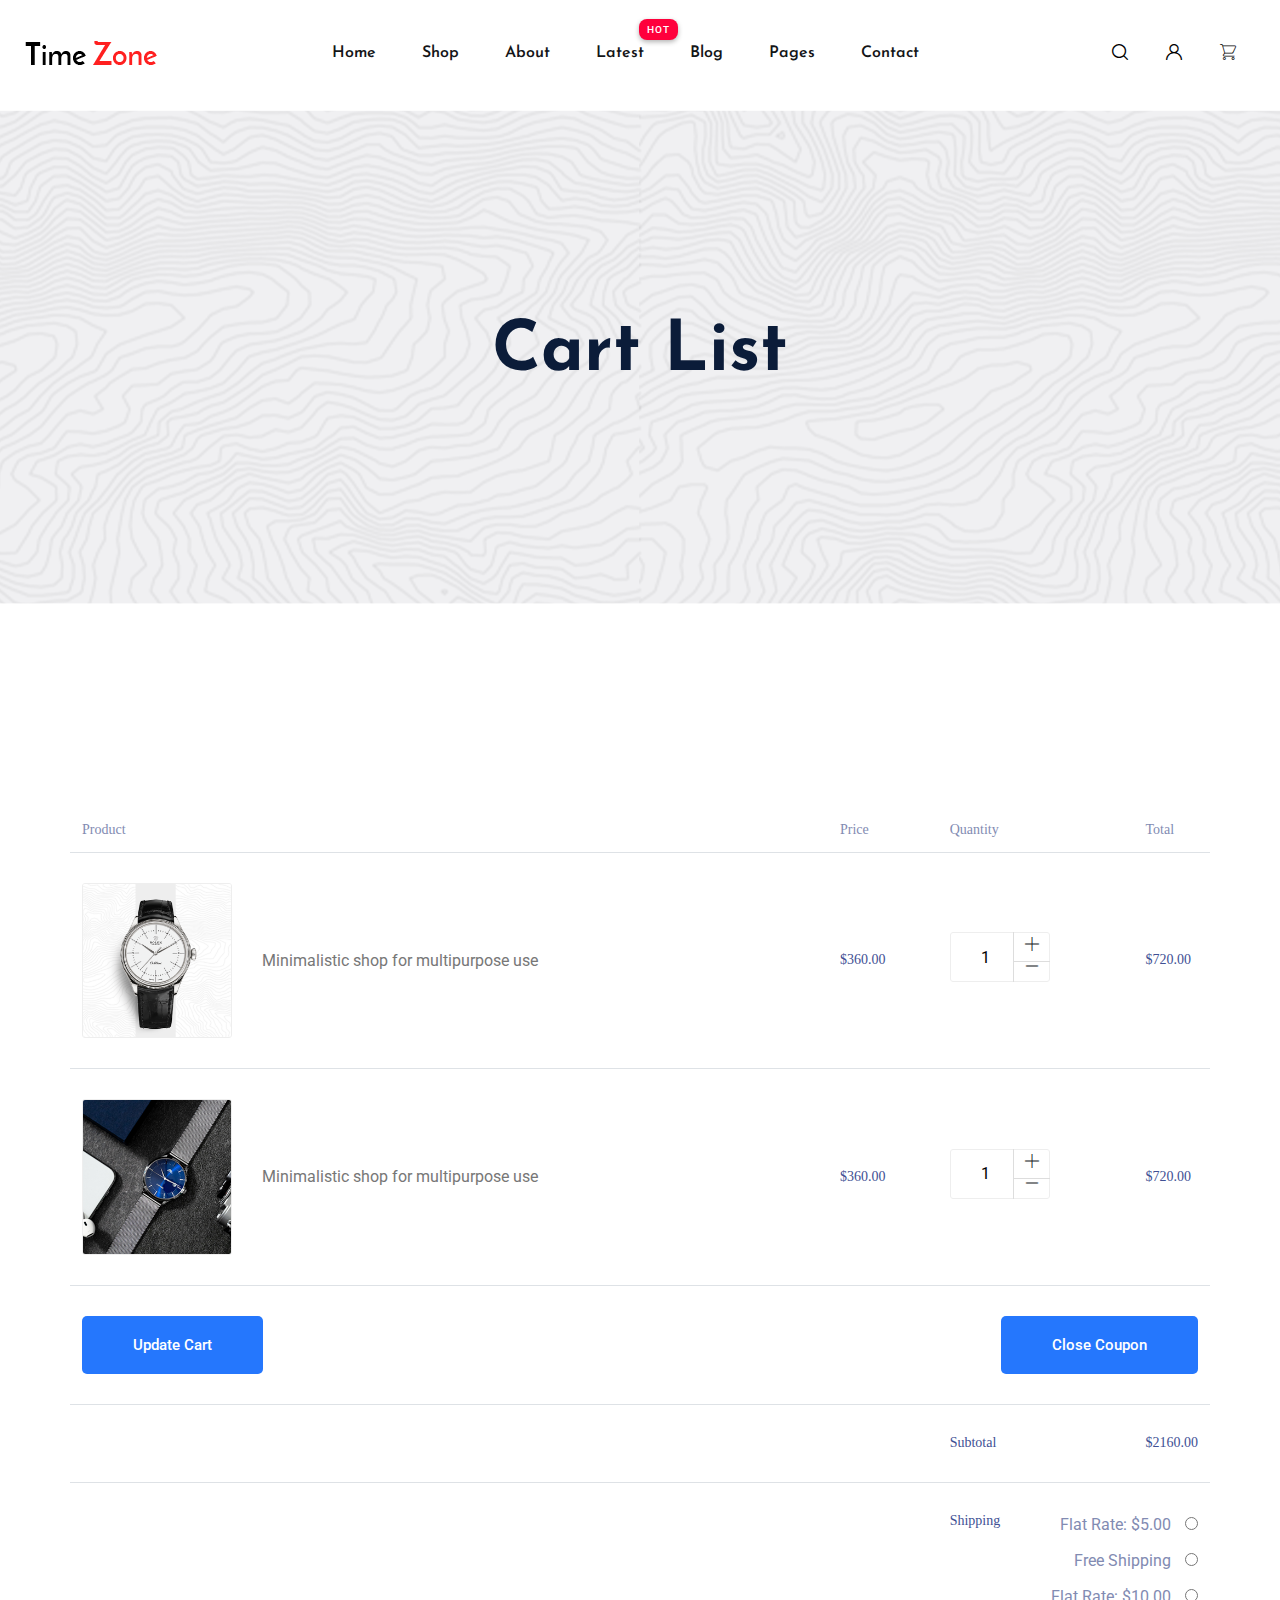
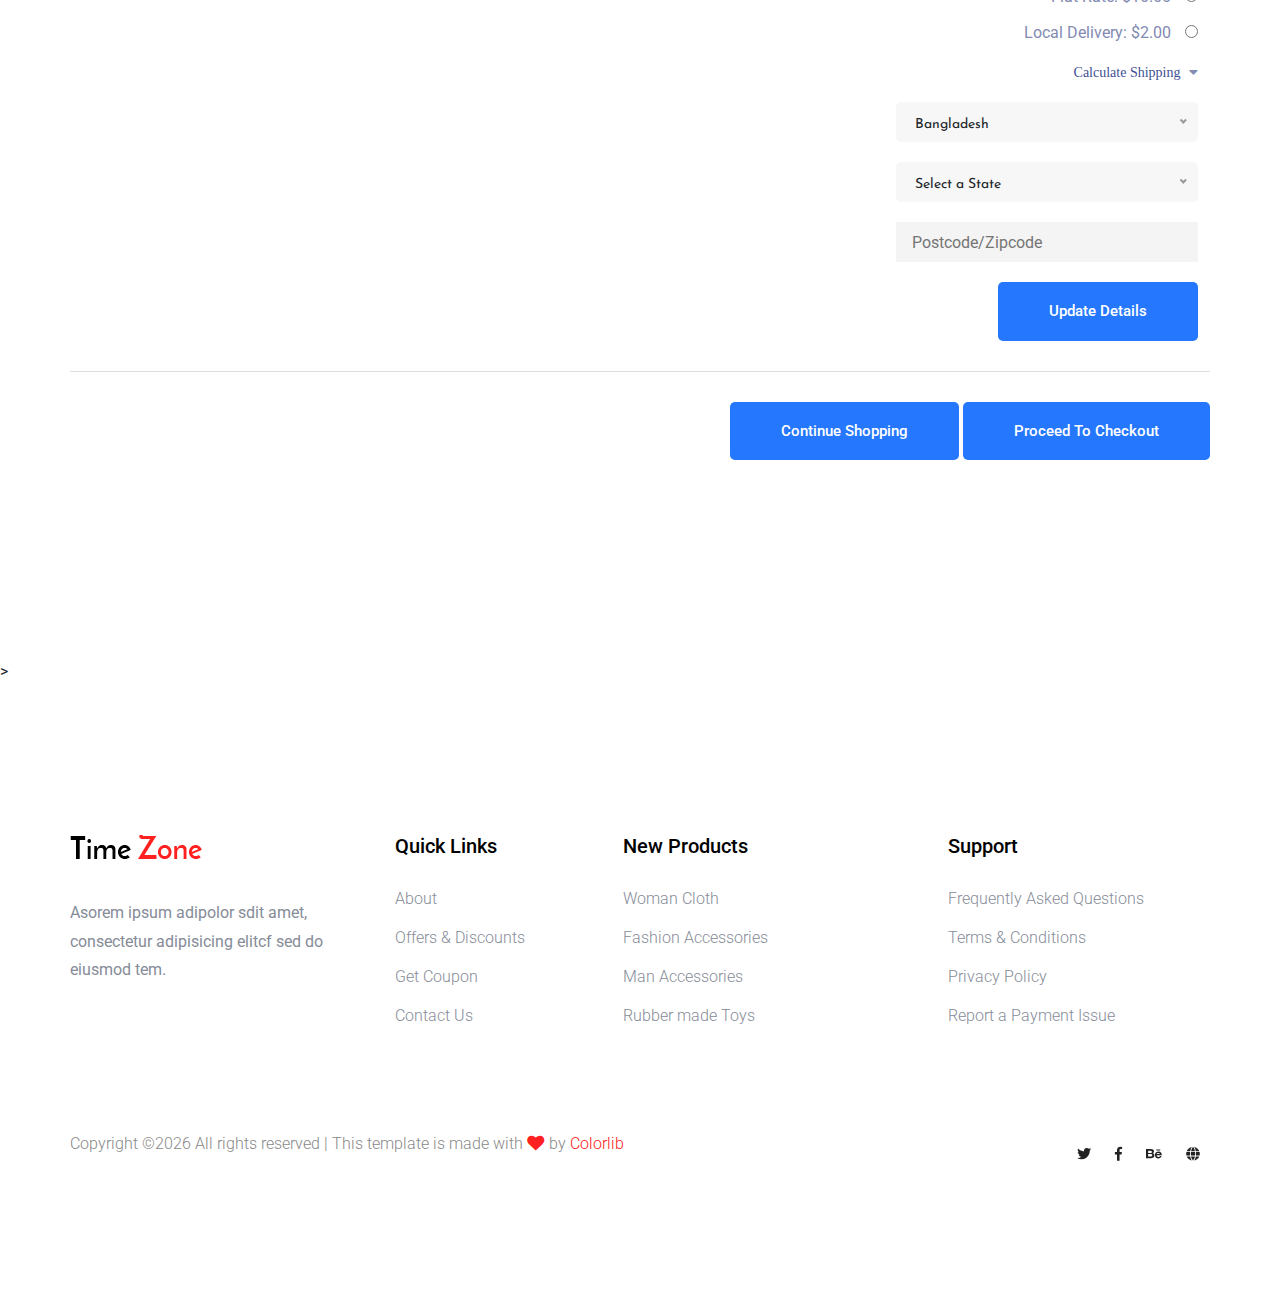
<file: cart.html>
<!doctype html>
<html lang="zxx">
<head>
  <meta charset="utf-8">
  <meta http-equiv="x-ua-compatible" content="ie=edge">
  <title>Watch shop | eCommers</title>
  <meta name="description" content="">
  <meta name="viewport" content="width=device-width, initial-scale=1">
  <link rel="manifest" href="site.webmanifest">
  <link rel="shortcut icon" type="image/x-icon" href="assets/img/favicon.ico">

  <!-- CSS here -->
      <link rel="stylesheet" href="assets/css/bootstrap.min.css">
      <link rel="stylesheet" href="assets/css/owl.carousel.min.css">
      <link rel="stylesheet" href="assets/css/flaticon.css">
      <link rel="stylesheet" href="assets/css/slicknav.css">
      <link rel="stylesheet" href="assets/css/animate.min.css">
      <link rel="stylesheet" href="assets/css/magnific-popup.css">
      <link rel="stylesheet" href="assets/css/fontawesome-all.min.css">
      <link rel="stylesheet" href="assets/css/themify-icons.css">
      <link rel="stylesheet" href="assets/css/slick.css">
      <link rel="stylesheet" href="assets/css/nice-select.css">
      <link rel="stylesheet" href="assets/css/style.css">
</head>

<body>
  <header>
    <!-- Header Start -->
    <div class="header-area">
        <div class="main-header header-sticky">
            <div class="container-fluid">
                <div class="menu-wrapper">
                    <!-- Logo -->
                    <div class="logo">
                        <a href="index.html"><img src="assets/img/logo/logo.png" alt=""></a>
                    </div>
                    <!-- Main-menu -->
                    <div class="main-menu d-none d-lg-block">
                        <nav>                                                
                            <ul id="navigation">  
                                <li><a href="index.html">Home</a></li>
                                <li><a href="shop.html">shop</a></li>
                                <li><a href="about.html">about</a></li>
                                <li class="hot"><a href="#">Latest</a>
                                    <ul class="submenu">
                                        <li><a href="shop.html"> Product list</a></li>
                                        <li><a href="product_details.html"> Product Details</a></li>
                                    </ul>
                                </li>
                                <li><a href="blog.html">Blog</a>
                                    <ul class="submenu">
                                        <li><a href="blog.html">Blog</a></li>
                                        <li><a href="blog-details.html">Blog Details</a></li>
                                    </ul>
                                </li>
                                <li><a href="#">Pages</a>
                                    <ul class="submenu">
                                        <li><a href="login.html">Login</a></li>
                                        <li><a href="cart.html">Cart</a></li>
                                        <li><a href="elements.html">Element</a></li>
                                        <li><a href="confirmation.html">Confirmation</a></li>
                                        <li><a href="checkout.html">Product Checkout</a></li>
                                    </ul>
                                </li>
                                <li><a href="contact.html">Contact</a></li>
                            </ul>
                        </nav>
                    </div>
                    <!-- Header Right -->
                    <div class="header-right">
                        <ul>
                            <li>
                                <div class="nav-search search-switch">
                                    <span class="flaticon-search"></span>
                                </div>
                            </li>
                            <li> <a href="login.html"><span class="flaticon-user"></span></a></li>
                            <li><a href="cart.html"><span class="flaticon-shopping-cart"></span></a> </li>
                        </ul>
                    </div>
                </div>
                <!-- Mobile Menu -->
                <div class="col-12">
                    <div class="mobile_menu d-block d-lg-none"></div>
                </div>
            </div>
        </div>
    </div>
    <!-- Header End -->
  </header>
  <main>
      <!-- Hero Area Start-->
      <div class="slider-area ">
          <div class="single-slider slider-height2 d-flex align-items-center">
              <div class="container">
                  <div class="row">
                      <div class="col-xl-12">
                          <div class="hero-cap text-center">
                              <h2>Cart List</h2>
                          </div>
                      </div>
                  </div>
              </div>
          </div>
      </div>
      <!--================Cart Area =================-->
      <section class="cart_area section_padding">
        <div class="container">
          <div class="cart_inner">
            <div class="table-responsive">
              <table class="table">
                <thead>
                  <tr>
                    <th scope="col">Product</th>
                    <th scope="col">Price</th>
                    <th scope="col">Quantity</th>
                    <th scope="col">Total</th>
                  </tr>
                </thead>
                <tbody>
                  <tr>
                    <td>
                      <div class="media">
                        <div class="d-flex">
                          <img src="assets/img/gallery/card1.png" alt="" />
                        </div>
                        <div class="media-body">
                          <p>Minimalistic shop for multipurpose use</p>
                        </div>
                      </div>
                    </td>
                    <td>
                      <h5>$360.00</h5>
                    </td>
                    <td>
                      <div class="product_count">
                        <span class="input-number-decrement"> <i class="ti-minus"></i></span>
                        <input class="input-number" type="text" value="1" min="0" max="10">
                        <span class="input-number-increment"> <i class="ti-plus"></i></span>
                      </div>
                    </td>
                    <td>
                      <h5>$720.00</h5>
                    </td>
                  </tr>
                  <tr>
                    <td>
                      <div class="media">
                        <div class="d-flex">
                          <img src="assets/img/gallery/card2.png" alt="" />
                        </div>
                        <div class="media-body">
                          <p>Minimalistic shop for multipurpose use</p>
                        </div>
                      </div>
                    </td>
                    <td>
                      <h5>$360.00</h5>
                    </td>
                    <td>
                      <div class="product_count">
                          <span class="input-number-decrement"> <i class="ti-minus"></i></span>
                          <input class="input-number" type="text" value="1" min="0" max="10">
                          <span class="input-number-increment"> <i class="ti-plus"></i></span>
                      </div>
                    </td>
                    <td>
                      <h5>$720.00</h5>
                    </td>
                  </tr>
                  <tr class="bottom_button">
                    <td>
                      <a class="btn_1" href="#">Update Cart</a>
                    </td>
                    <td></td>
                    <td></td>
                    <td>
                      <div class="cupon_text float-right">
                        <a class="btn_1" href="#">Close Coupon</a>
                      </div>
                    </td>
                  </tr>
                  <tr>
                    <td></td>
                    <td></td>
                    <td>
                      <h5>Subtotal</h5>
                    </td>
                    <td>
                      <h5>$2160.00</h5>
                    </td>
                  </tr>
                  <tr class="shipping_area">
                    <td></td>
                    <td></td>
                    <td>
                      <h5>Shipping</h5>
                    </td>
                    <td>
                      <div class="shipping_box">
                        <ul class="list">
                          <li>
                            Flat Rate: $5.00
                            <input type="radio" aria-label="Radio button for following text input">
                          </li>
                          <li>
                            Free Shipping
                            <input type="radio" aria-label="Radio button for following text input">
                          </li>
                          <li>
                            Flat Rate: $10.00
                            <input type="radio" aria-label="Radio button for following text input">
                          </li>
                          <li class="active">
                            Local Delivery: $2.00
                            <input type="radio" aria-label="Radio button for following text input">
                          </li>
                        </ul>
                        <h6>
                          Calculate Shipping
                          <i class="fa fa-caret-down" aria-hidden="true"></i>
                        </h6>
                        <select class="shipping_select">
                          <option value="1">Bangladesh</option>
                          <option value="2">India</option>
                          <option value="4">Pakistan</option>
                        </select>
                        <select class="shipping_select section_bg">
                          <option value="1">Select a State</option>
                          <option value="2">Select a State</option>
                          <option value="4">Select a State</option>
                        </select>
                        <input class="post_code" type="text" placeholder="Postcode/Zipcode" />
                        <a class="btn_1" href="#">Update Details</a>
                      </div>
                    </td>
                  </tr>
                </tbody>
              </table>
              <div class="checkout_btn_inner float-right">
                <a class="btn_1" href="#">Continue Shopping</a>
                <a class="btn_1 checkout_btn_1" href="#">Proceed to checkout</a>
              </div>
            </div>
          </div>
      </section>
      <!--================End Cart Area =================-->
  </main>>
  <footer>
      <!-- Footer Start-->
      <div class="footer-area footer-padding">
          <div class="container">
              <div class="row d-flex justify-content-between">
                  <div class="col-xl-3 col-lg-3 col-md-5 col-sm-6">
                      <div class="single-footer-caption mb-50">
                          <div class="single-footer-caption mb-30">
                              <!-- logo -->
                              <div class="footer-logo">
                                  <a href="index.html"><img src="assets/img/logo/logo2_footer.png" alt=""></a>
                              </div>
                              <div class="footer-tittle">
                                  <div class="footer-pera">
                                      <p>Asorem ipsum adipolor sdit amet, consectetur adipisicing elitcf sed do eiusmod tem.</p>
                              </div>
                              </div>
                          </div>
                      </div>
                  </div>
                  <div class="col-xl-2 col-lg-3 col-md-3 col-sm-5">
                      <div class="single-footer-caption mb-50">
                          <div class="footer-tittle">
                              <h4>Quick Links</h4>
                              <ul>
                                  <li><a href="#">About</a></li>
                                  <li><a href="#"> Offers & Discounts</a></li>
                                  <li><a href="#"> Get Coupon</a></li>
                                  <li><a href="#">  Contact Us</a></li>
                              </ul>
                          </div>
                      </div>
                  </div>
                  <div class="col-xl-3 col-lg-3 col-md-4 col-sm-7">
                      <div class="single-footer-caption mb-50">
                          <div class="footer-tittle">
                              <h4>New Products</h4>
                              <ul>
                                  <li><a href="#">Woman Cloth</a></li>
                                  <li><a href="#">Fashion Accessories</a></li>
                                  <li><a href="#"> Man Accessories</a></li>
                                  <li><a href="#"> Rubber made Toys</a></li>
                              </ul>
                          </div>
                      </div>
                  </div>
                  <div class="col-xl-3 col-lg-3 col-md-5 col-sm-7">
                      <div class="single-footer-caption mb-50">
                          <div class="footer-tittle">
                              <h4>Support</h4>
                              <ul>
                                  <li><a href="#">Frequently Asked Questions</a></li>
                                  <li><a href="#">Terms & Conditions</a></li>
                                  <li><a href="#">Privacy Policy</a></li>
                                  <li><a href="#">Report a Payment Issue</a></li>
                              </ul>
                          </div>
                      </div>
                  </div>
              </div>
              <!-- Footer bottom -->
              <div class="row align-items-center">
                  <div class="col-xl-7 col-lg-8 col-md-7">
                      <div class="footer-copy-right">
                          <p><!-- Link back to Colorlib can't be removed. Template is licensed under CC BY 3.0. -->
  Copyright &copy;<script>document.write(new Date().getFullYear());</script> All rights reserved | This template is made with <i class="fa fa-heart" aria-hidden="true"></i> by <a href="https://colorlib.com" target="_blank">Colorlib</a>
  <!-- Link back to Colorlib can't be removed. Template is licensed under CC BY 3.0. --></p>                 
                      </div>
                  </div>
                  <div class="col-xl-5 col-lg-4 col-md-5">
                      <div class="footer-copy-right f-right">
                          <!-- social -->
                          <div class="footer-social">
                              <a href="#"><i class="fab fa-twitter"></i></a>
                              <a href="https://www.facebook.com/sai4ull"><i class="fab fa-facebook-f"></i></a>
                              <a href="#"><i class="fab fa-behance"></i></a>
                              <a href="#"><i class="fas fa-globe"></i></a>
                          </div>
                      </div>
                  </div>
              </div>
          </div>
      </div>
      <!-- Footer End-->
  </footer>
  <!--? Search model Begin -->
  <div class="search-model-box">
      <div class="h-100 d-flex align-items-center justify-content-center">
          <div class="search-close-btn">+</div>
          <form class="search-model-form">
              <input type="text" id="search-input" placeholder="Searching key.....">
          </form>
      </div>
  </div>
  <!-- Search model end -->

  <!-- JS here -->

  <script src="./assets/js/vendor/modernizr-3.5.0.min.js"></script>
  <!-- Jquery, Popper, Bootstrap -->
  <script src="./assets/js/vendor/jquery-1.12.4.min.js"></script>
  <script src="./assets/js/popper.min.js"></script>
  <script src="./assets/js/bootstrap.min.js"></script>
  <!-- Jquery Mobile Menu -->
  <script src="./assets/js/jquery.slicknav.min.js"></script>

  <!-- Jquery Slick , Owl-Carousel Plugins -->
  <script src="./assets/js/owl.carousel.min.js"></script>
  <script src="./assets/js/slick.min.js"></script>

  <!-- One Page, Animated-HeadLin -->
  <script src="./assets/js/wow.min.js"></script>
  <script src="./assets/js/animated.headline.js"></script>
  
  <!-- Scrollup, nice-select, sticky -->
  <script src="./assets/js/jquery.scrollUp.min.js"></script>
  <script src="./assets/js/jquery.nice-select.min.js"></script>
  <script src="./assets/js/jquery.sticky.js"></script>
  <script src="./assets/js/jquery.magnific-popup.js"></script>

  <!-- contact js -->
  <script src="./assets/js/contact.js"></script>
  <script src="./assets/js/jquery.form.js"></script>
  <script src="./assets/js/jquery.validate.min.js"></script>
  <script src="./assets/js/mail-script.js"></script>
  <script src="./assets/js/jquery.ajaxchimp.min.js"></script>
  
  <!-- Jquery Plugins, main Jquery -->	
  <script src="./assets/js/plugins.js"></script>
  <script src="./assets/js/main.js"></script>

</body>
</html>
</file>
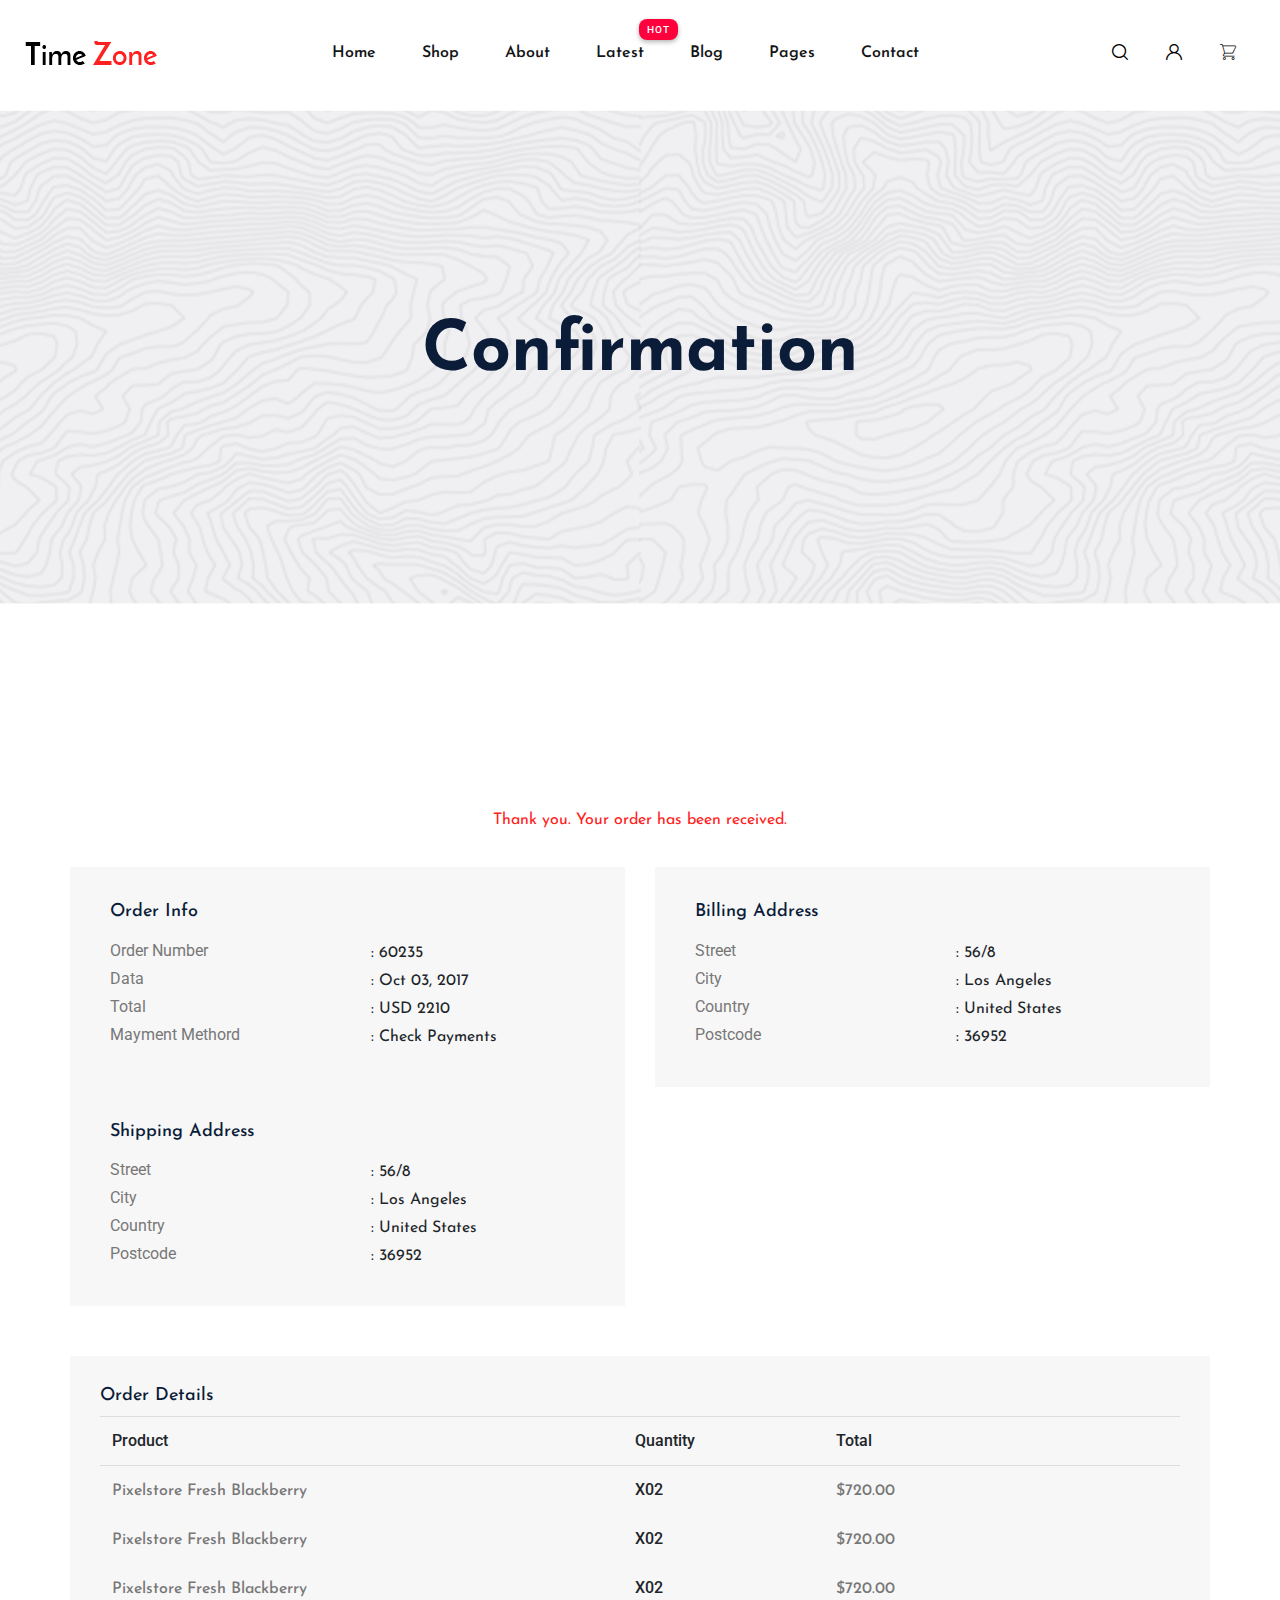
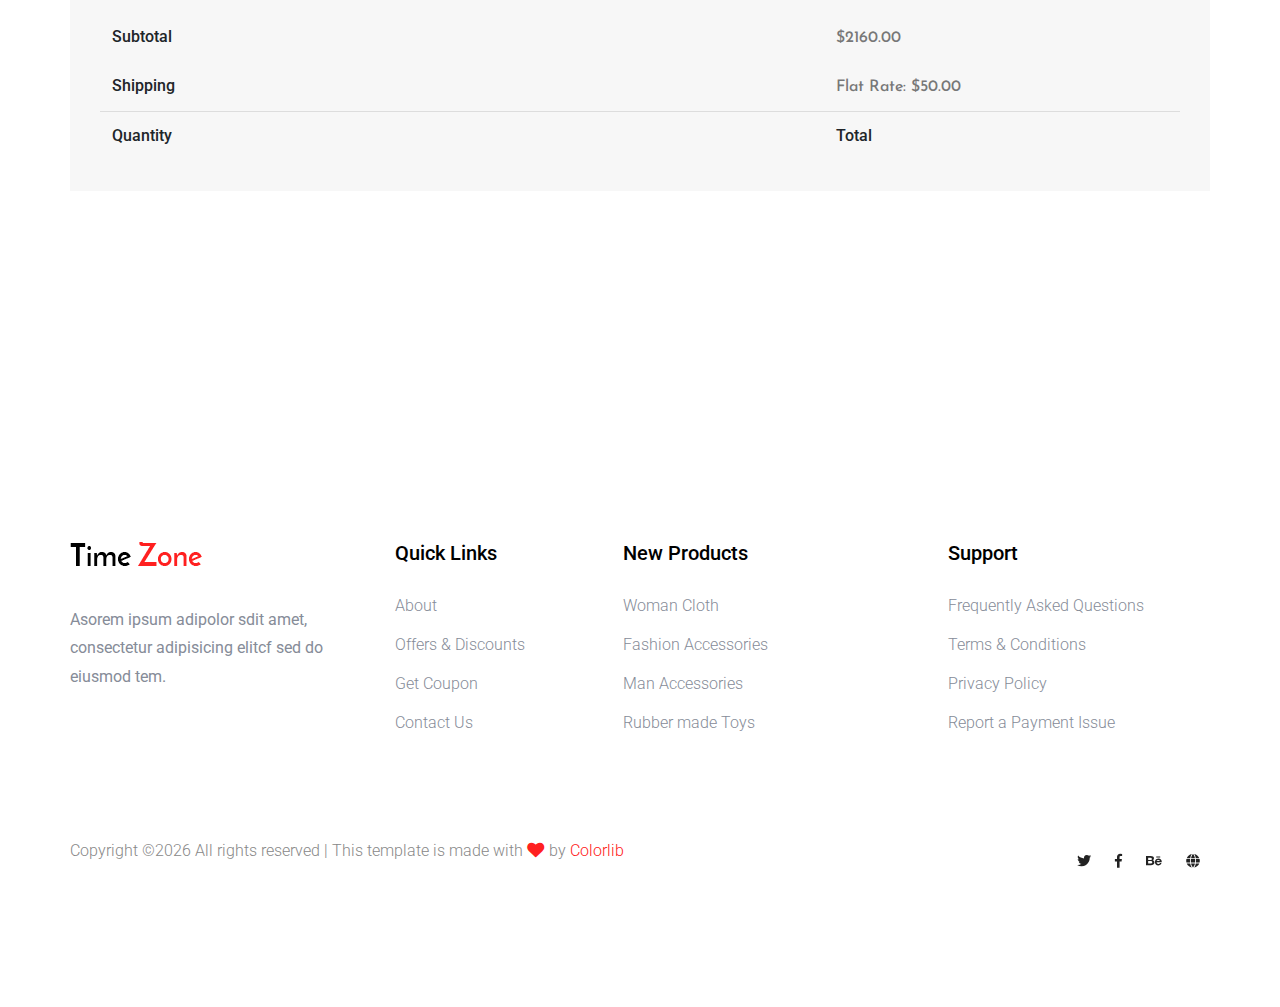
<file: confirmation.html>
<!doctype html>
<html lang="zxx">
<head>
  <meta charset="utf-8">
  <meta http-equiv="x-ua-compatible" content="ie=edge">
  <title>Watch shop | eCommers</title>
  <meta name="description" content="">
  <meta name="viewport" content="width=device-width, initial-scale=1">
  <link rel="manifest" href="site.webmanifest">
  <link rel="shortcut icon" type="image/x-icon" href="assets/img/favicon.ico">

  <!-- CSS here -->
    <link rel="stylesheet" href="assets/css/bootstrap.min.css">
    <link rel="stylesheet" href="assets/css/owl.carousel.min.css">
    <link rel="stylesheet" href="assets/css/flaticon.css">
    <link rel="stylesheet" href="assets/css/slicknav.css">
    <link rel="stylesheet" href="assets/css/animate.min.css">
    <link rel="stylesheet" href="assets/css/magnific-popup.css">
    <link rel="stylesheet" href="assets/css/fontawesome-all.min.css">
    <link rel="stylesheet" href="assets/css/themify-icons.css">
    <link rel="stylesheet" href="assets/css/slick.css">
    <link rel="stylesheet" href="assets/css/nice-select.css">
    <link rel="stylesheet" href="assets/css/style.css">
</head>

<body>
  <header>
    <!-- Header Start -->
    <div class="header-area">
        <div class="main-header header-sticky">
            <div class="container-fluid">
                <div class="menu-wrapper">
                    <!-- Logo -->
                    <div class="logo">
                        <a href="index.html"><img src="assets/img/logo/logo.png" alt=""></a>
                    </div>
                    <!-- Main-menu -->
                    <div class="main-menu d-none d-lg-block">
                        <nav>                                                
                            <ul id="navigation">  
                                <li><a href="index.html">Home</a></li>
                                <li><a href="shop.html">shop</a></li>
                                <li><a href="about.html">about</a></li>
                                <li class="hot"><a href="#">Latest</a>
                                    <ul class="submenu">
                                        <li><a href="shop.html"> Product list</a></li>
                                        <li><a href="product_details.html"> Product Details</a></li>
                                    </ul>
                                </li>
                                <li><a href="blog.html">Blog</a>
                                    <ul class="submenu">
                                        <li><a href="blog.html">Blog</a></li>
                                        <li><a href="blog-details.html">Blog Details</a></li>
                                    </ul>
                                </li>
                                <li><a href="#">Pages</a>
                                    <ul class="submenu">
                                        <li><a href="login.html">Login</a></li>
                                        <li><a href="cart.html">Cart</a></li>
                                        <li><a href="elements.html">Element</a></li>
                                        <li><a href="confirmation.html">Confirmation</a></li>
                                        <li><a href="checkout.html">Product Checkout</a></li>
                                    </ul>
                                </li>
                                <li><a href="contact.html">Contact</a></li>
                            </ul>
                        </nav>
                    </div>
                    <!-- Header Right -->
                    <div class="header-right">
                        <ul>
                            <li>
                                <div class="nav-search search-switch">
                                    <span class="flaticon-search"></span>
                                </div>
                            </li>
                            <li> <a href="login.html"><span class="flaticon-user"></span></a></li>
                            <li><a href="cart.html"><span class="flaticon-shopping-cart"></span></a> </li>
                        </ul>
                    </div>
                </div>
                <!-- Mobile Menu -->
                <div class="col-12">
                    <div class="mobile_menu d-block d-lg-none"></div>
                </div>
            </div>
        </div>
    </div>
    <!-- Header End -->
  </header>
  <main>
      <!-- Hero Area Start-->
      <div class="slider-area ">
          <div class="single-slider slider-height2 d-flex align-items-center">
              <div class="container">
                  <div class="row">
                      <div class="col-xl-12">
                          <div class="hero-cap text-center">
                              <h2>Confirmation</h2>
                          </div>
                      </div>
                  </div>
              </div>
          </div>
      </div>
      <!--================ confirmation part start =================-->
      <section class="confirmation_part section_padding">
        <div class="container">
          <div class="row">
            <div class="col-lg-12">
              <div class="confirmation_tittle">
                <span>Thank you. Your order has been received.</span>
              </div>
            </div>
            <div class="col-lg-6 col-lx-4">
              <div class="single_confirmation_details">
                <h4>order info</h4>
                <ul>
                  <li>
                    <p>order number</p><span>: 60235</span>
                  </li>
                  <li>
                    <p>data</p><span>: Oct 03, 2017</span>
                  </li>
                  <li>
                    <p>total</p><span>: USD 2210</span>
                  </li>
                  <li>
                    <p>mayment methord</p><span>: Check payments</span>
                  </li>
                </ul>
              </div>
            </div>
            <div class="col-lg-6 col-lx-4">
              <div class="single_confirmation_details">
                <h4>Billing Address</h4>
                <ul>
                  <li>
                    <p>Street</p><span>: 56/8</span>
                  </li>
                  <li>
                    <p>city</p><span>: Los Angeles</span>
                  </li>
                  <li>
                    <p>country</p><span>: United States</span>
                  </li>
                  <li>
                    <p>postcode</p><span>: 36952</span>
                  </li>
                </ul>
              </div>
            </div>
            <div class="col-lg-6 col-lx-4">
              <div class="single_confirmation_details">
                <h4>shipping Address</h4>
                <ul>
                  <li>
                    <p>Street</p><span>: 56/8</span>
                  </li>
                  <li>
                    <p>city</p><span>: Los Angeles</span>
                  </li>
                  <li>
                    <p>country</p><span>: United States</span>
                  </li>
                  <li>
                    <p>postcode</p><span>: 36952</span>
                  </li>
                </ul>
              </div>
            </div>
          </div>
          <div class="row">
            <div class="col-lg-12">
              <div class="order_details_iner">
                <h3>Order Details</h3>
                <table class="table table-borderless">
                  <thead>
                    <tr>
                      <th scope="col" colspan="2">Product</th>
                      <th scope="col">Quantity</th>
                      <th scope="col">Total</th>
                    </tr>
                  </thead>
                  <tbody>
                    <tr>
                      <th colspan="2"><span>Pixelstore fresh Blackberry</span></th>
                      <th>x02</th>
                      <th> <span>$720.00</span></th>
                    </tr>
                    <tr>
                      <th colspan="2"><span>Pixelstore fresh Blackberry</span></th>
                      <th>x02</th>
                      <th> <span>$720.00</span></th>
                    </tr>
                    <tr>
                      <th colspan="2"><span>Pixelstore fresh Blackberry</span></th>
                      <th>x02</th>
                      <th> <span>$720.00</span></th>
                    </tr>
                    <tr>
                      <th colspan="3">Subtotal</th>
                      <th> <span>$2160.00</span></th>
                    </tr>
                    <tr>
                      <th colspan="3">shipping</th>
                      <th><span>flat rate: $50.00</span></th>
                    </tr>
                  </tbody>
                  <tfoot>
                    <tr>
                      <th scope="col" colspan="3">Quantity</th>
                      <th scope="col">Total</th>
                    </tr>
                  </tfoot>
                </table>
              </div>
            </div>
          </div>
        </div>
      </section>
      <!--================ confirmation part end =================-->
  </main>
  <footer>
    <!-- Footer Start-->
    <div class="footer-area footer-padding">
        <div class="container">
            <div class="row d-flex justify-content-between">
                <div class="col-xl-3 col-lg-3 col-md-5 col-sm-6">
                    <div class="single-footer-caption mb-50">
                        <div class="single-footer-caption mb-30">
                            <!-- logo -->
                            <div class="footer-logo">
                                <a href="index.html"><img src="assets/img/logo/logo2_footer.png" alt=""></a>
                            </div>
                            <div class="footer-tittle">
                                <div class="footer-pera">
                                    <p>Asorem ipsum adipolor sdit amet, consectetur adipisicing elitcf sed do eiusmod tem.</p>
                            </div>
                            </div>
                        </div>
                    </div>
                </div>
                <div class="col-xl-2 col-lg-3 col-md-3 col-sm-5">
                    <div class="single-footer-caption mb-50">
                        <div class="footer-tittle">
                            <h4>Quick Links</h4>
                            <ul>
                                <li><a href="#">About</a></li>
                                <li><a href="#"> Offers & Discounts</a></li>
                                <li><a href="#"> Get Coupon</a></li>
                                <li><a href="#">  Contact Us</a></li>
                            </ul>
                        </div>
                    </div>
                </div>
                <div class="col-xl-3 col-lg-3 col-md-4 col-sm-7">
                    <div class="single-footer-caption mb-50">
                        <div class="footer-tittle">
                            <h4>New Products</h4>
                            <ul>
                                <li><a href="#">Woman Cloth</a></li>
                                <li><a href="#">Fashion Accessories</a></li>
                                <li><a href="#"> Man Accessories</a></li>
                                <li><a href="#"> Rubber made Toys</a></li>
                            </ul>
                        </div>
                    </div>
                </div>
                <div class="col-xl-3 col-lg-3 col-md-5 col-sm-7">
                    <div class="single-footer-caption mb-50">
                        <div class="footer-tittle">
                            <h4>Support</h4>
                            <ul>
                                <li><a href="#">Frequently Asked Questions</a></li>
                                <li><a href="#">Terms & Conditions</a></li>
                                <li><a href="#">Privacy Policy</a></li>
                                <li><a href="#">Report a Payment Issue</a></li>
                            </ul>
                        </div>
                    </div>
                </div>
            </div>
            <!-- Footer bottom -->
            <div class="row align-items-center">
                <div class="col-xl-7 col-lg-8 col-md-7">
                    <div class="footer-copy-right">
                        <p><!-- Link back to Colorlib can't be removed. Template is licensed under CC BY 3.0. -->
  Copyright &copy;<script>document.write(new Date().getFullYear());</script> All rights reserved | This template is made with <i class="fa fa-heart" aria-hidden="true"></i> by <a href="https://colorlib.com" target="_blank">Colorlib</a>
  <!-- Link back to Colorlib can't be removed. Template is licensed under CC BY 3.0. --></p>                 
                    </div>
                </div>
                <div class="col-xl-5 col-lg-4 col-md-5">
                    <div class="footer-copy-right f-right">
                        <!-- social -->
                        <div class="footer-social">
                            <a href="#"><i class="fab fa-twitter"></i></a>
                            <a href="https://www.facebook.com/sai4ull"><i class="fab fa-facebook-f"></i></a>
                            <a href="#"><i class="fab fa-behance"></i></a>
                            <a href="#"><i class="fas fa-globe"></i></a>
                        </div>
                    </div>
                </div>
            </div>
        </div>
    </div>
    <!-- Footer End-->
  </footer>
  <!--? Search model Begin -->
  <div class="search-model-box">
    <div class="h-100 d-flex align-items-center justify-content-center">
        <div class="search-close-btn">+</div>
        <form class="search-model-form">
            <input type="text" id="search-input" placeholder="Searching key.....">
        </form>
    </div>
  </div>
  <!-- Search model end -->

  <!-- JS here -->
  
  <script src="./assets/js/vendor/modernizr-3.5.0.min.js"></script>
  <!-- Jquery, Popper, Bootstrap -->
  <script src="./assets/js/vendor/jquery-1.12.4.min.js"></script>
  <script src="./assets/js/popper.min.js"></script>
  <script src="./assets/js/bootstrap.min.js"></script>
  <!-- Jquery Mobile Menu -->
  <script src="./assets/js/jquery.slicknav.min.js"></script>

  <!-- Jquery Slick , Owl-Carousel Plugins -->
  <script src="./assets/js/owl.carousel.min.js"></script>
  <script src="./assets/js/slick.min.js"></script>

  <!-- One Page, Animated-HeadLin -->
  <script src="./assets/js/wow.min.js"></script>
  <script src="./assets/js/animated.headline.js"></script>
  <script src="./assets/js/jquery.magnific-popup.js"></script>

  <!-- Scroll up, nice-select, sticky -->
  <script src="./assets/js/jquery.scrollUp.min.js"></script>
  <script src="./assets/js/jquery.nice-select.min.js"></script>
  <script src="./assets/js/jquery.sticky.js"></script>
  
  <!-- contact js -->
  <script src="./assets/js/contact.js"></script>
  <script src="./assets/js/jquery.form.js"></script>
  <script src="./assets/js/jquery.validate.min.js"></script>
  <script src="./assets/js/mail-script.js"></script>
  <script src="./assets/js/jquery.ajaxchimp.min.js"></script>
      
  <!-- Jquery Plugins, main Jquery -->	
  <script src="./assets/js/plugins.js"></script>
  <script src="./assets/js/main.js"></script>
      
</body>
</html>
</file>
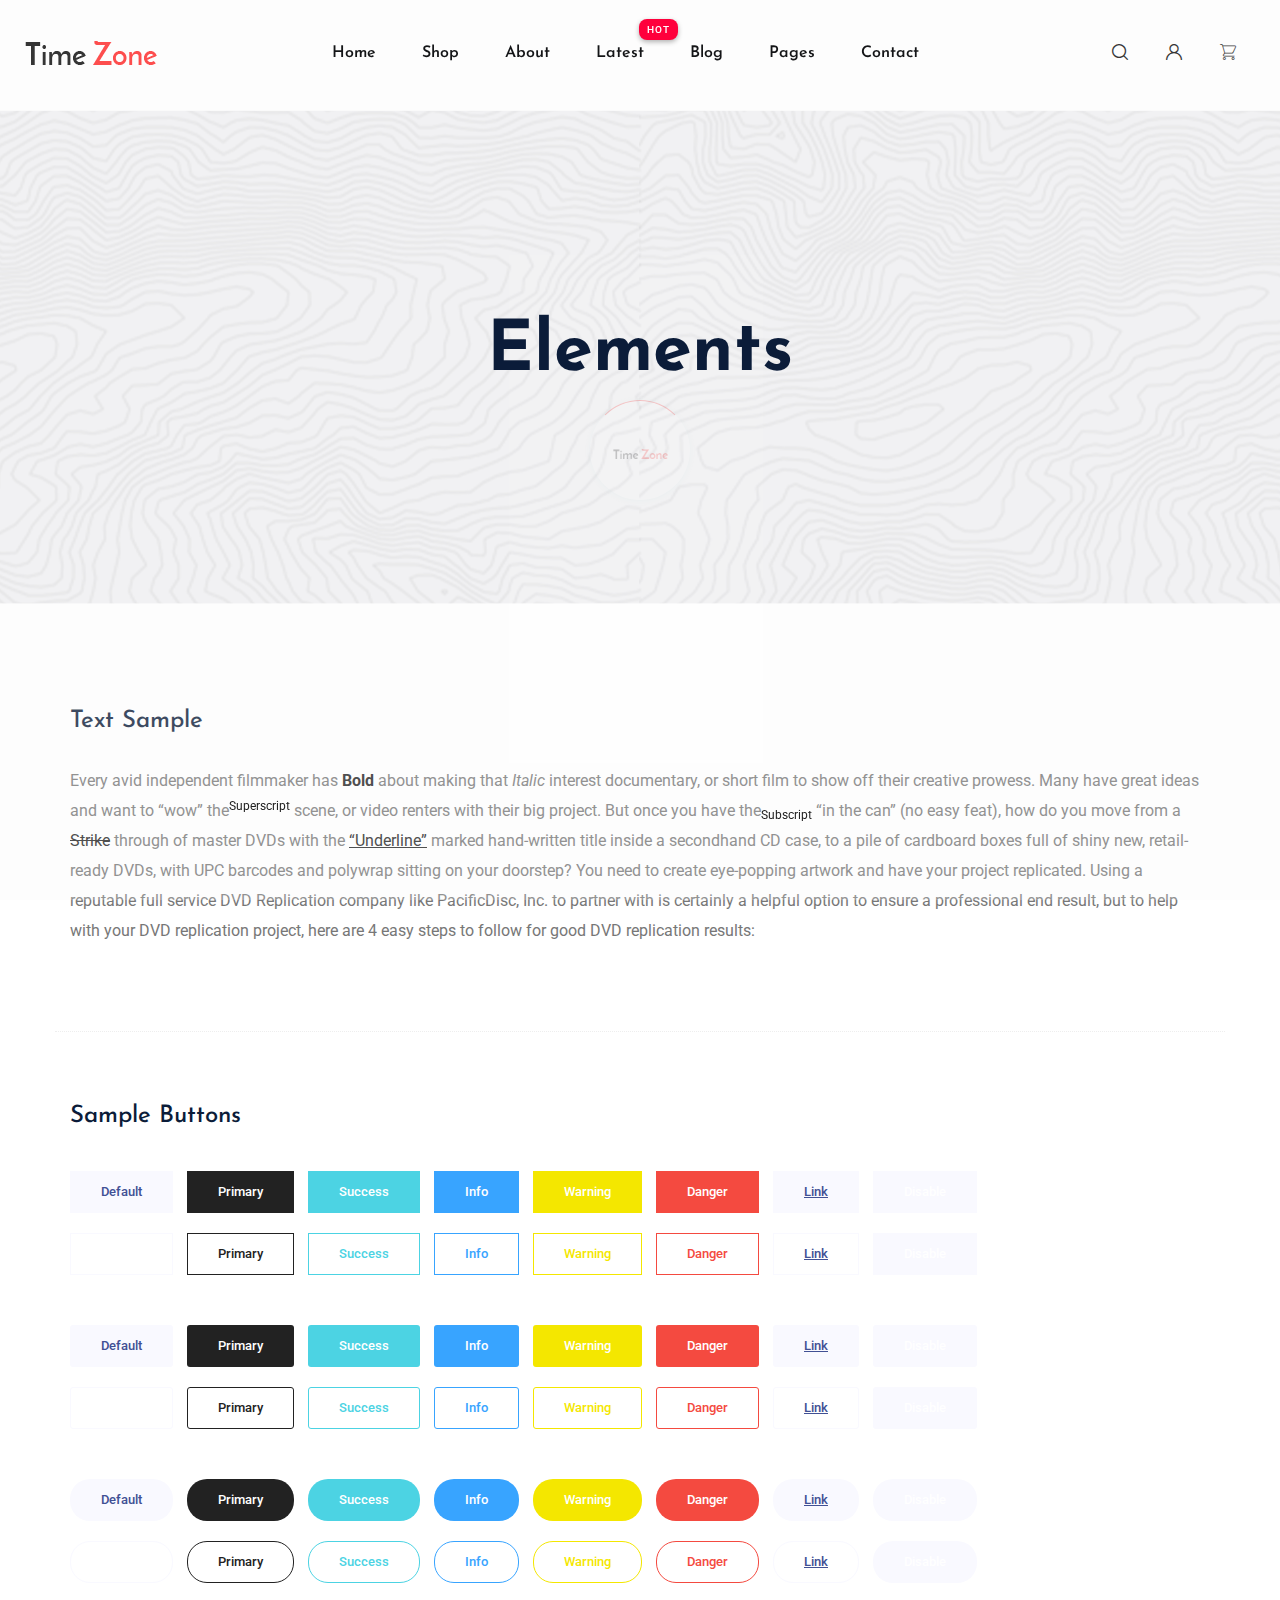
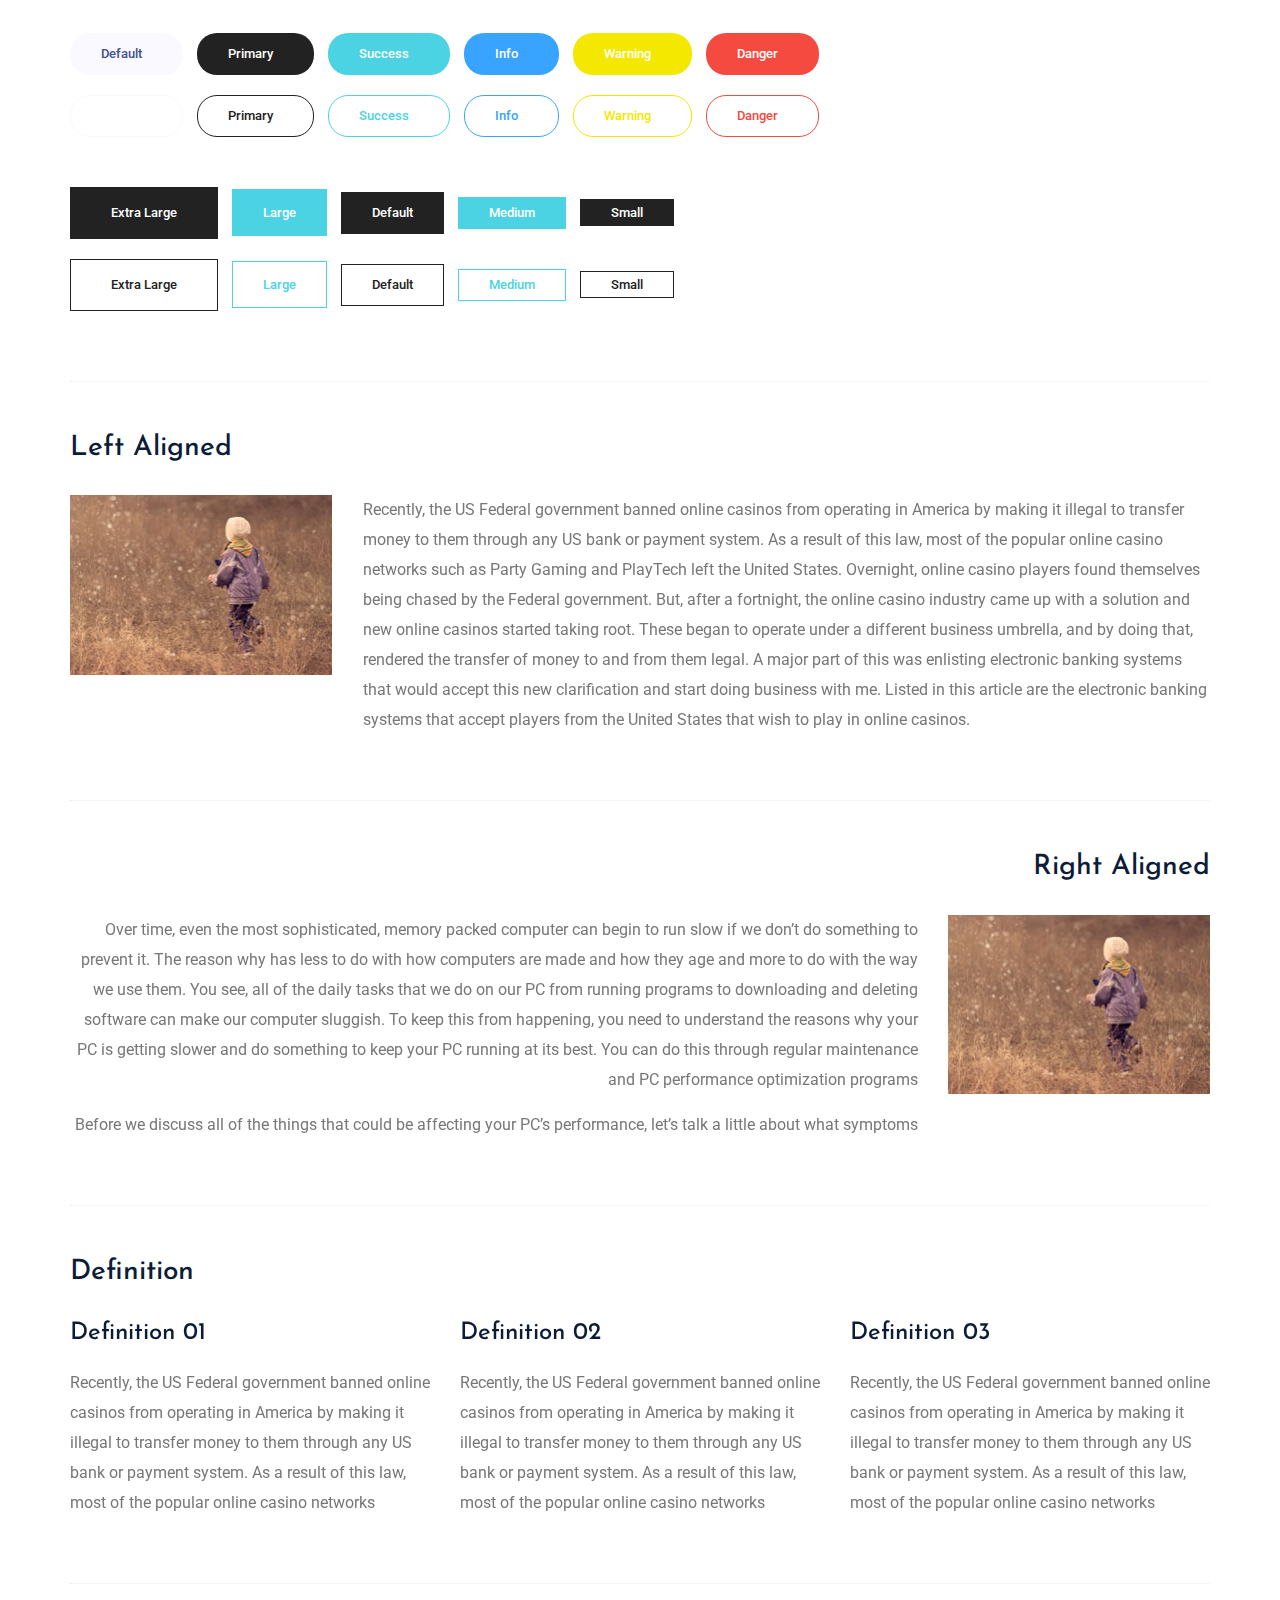
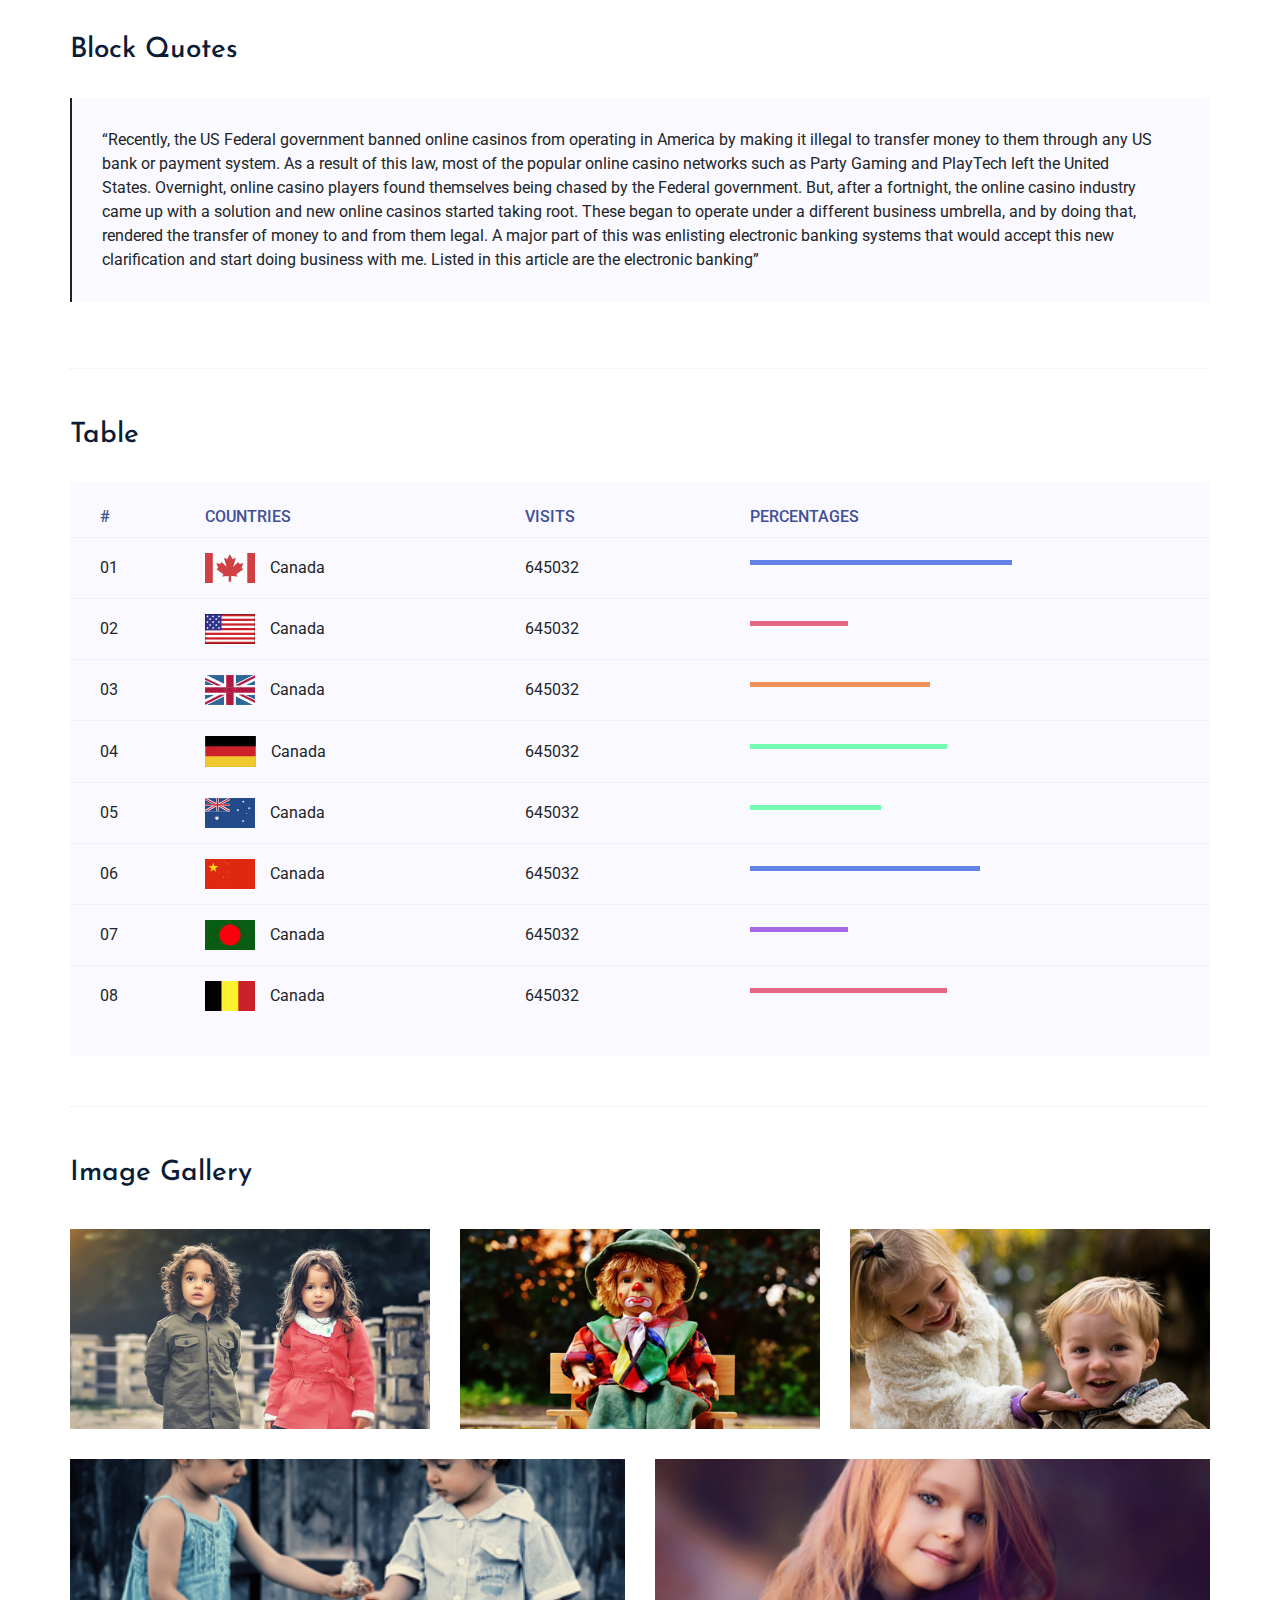
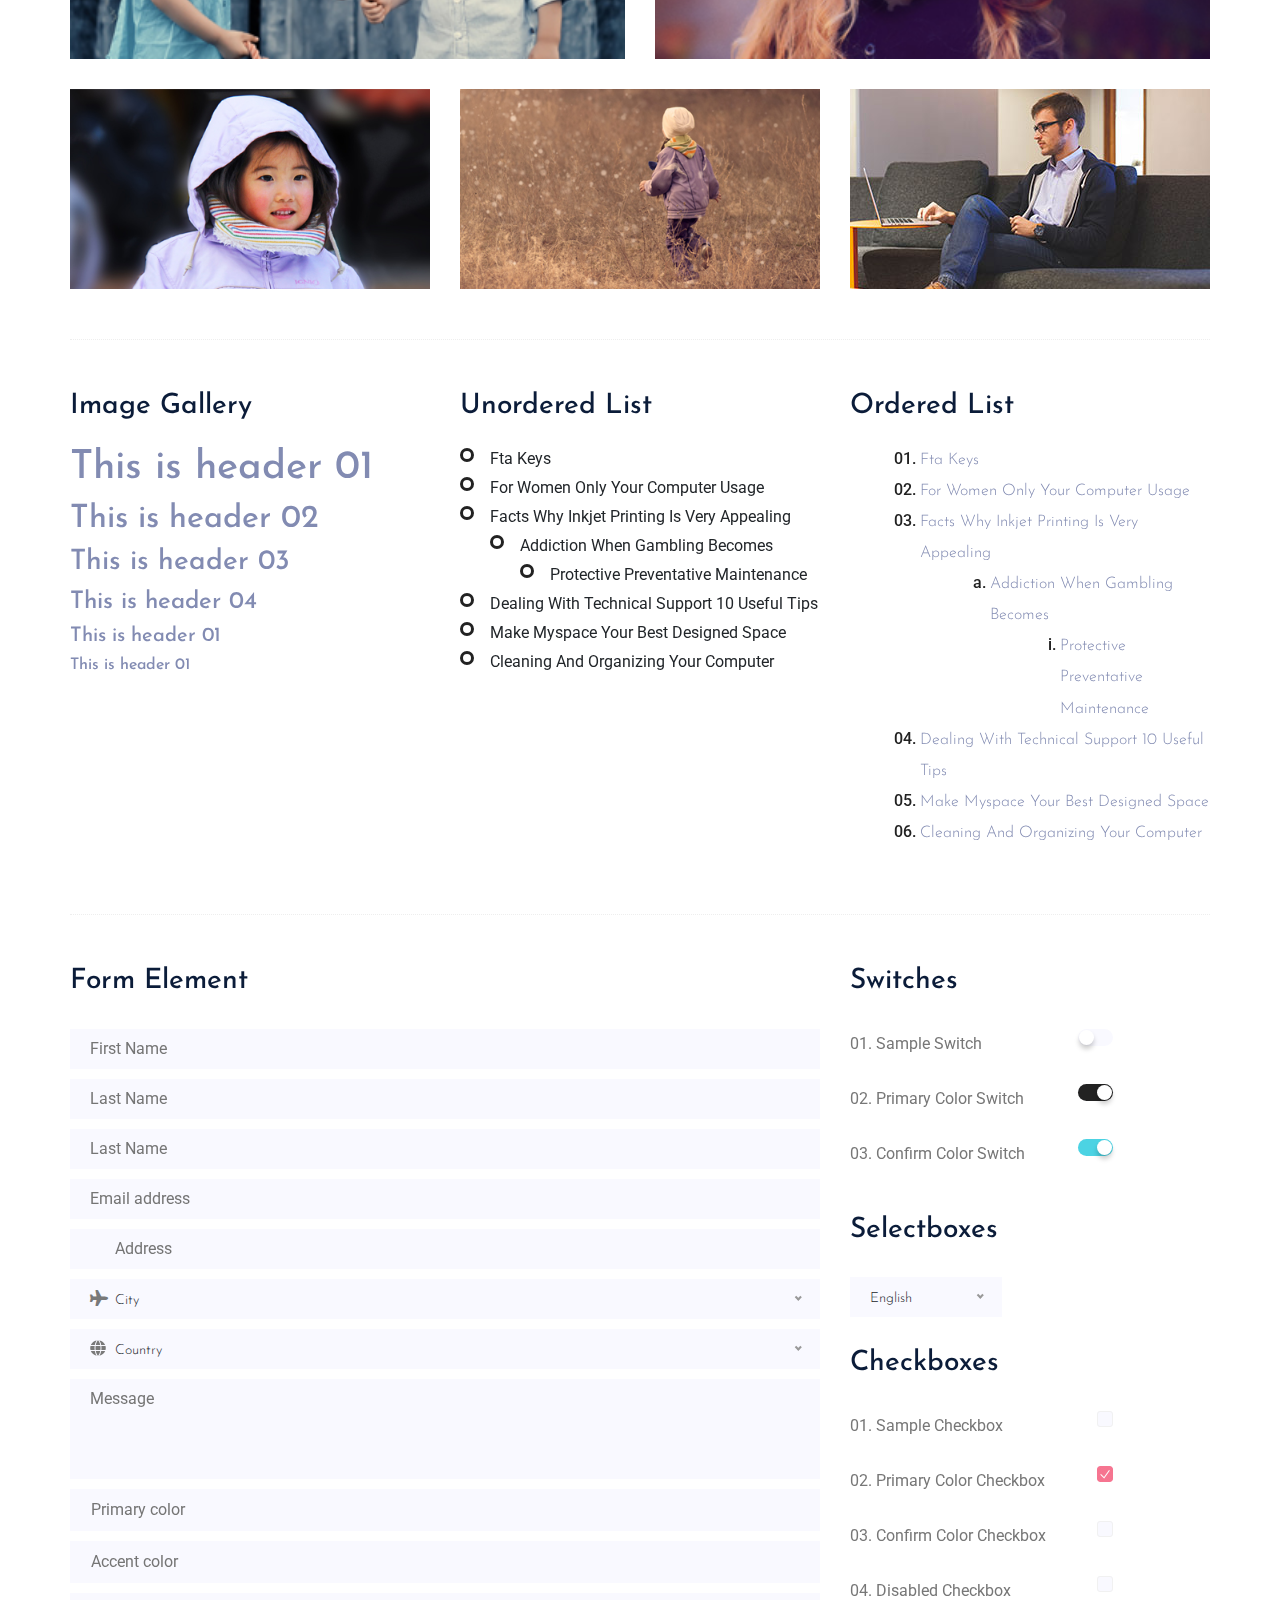
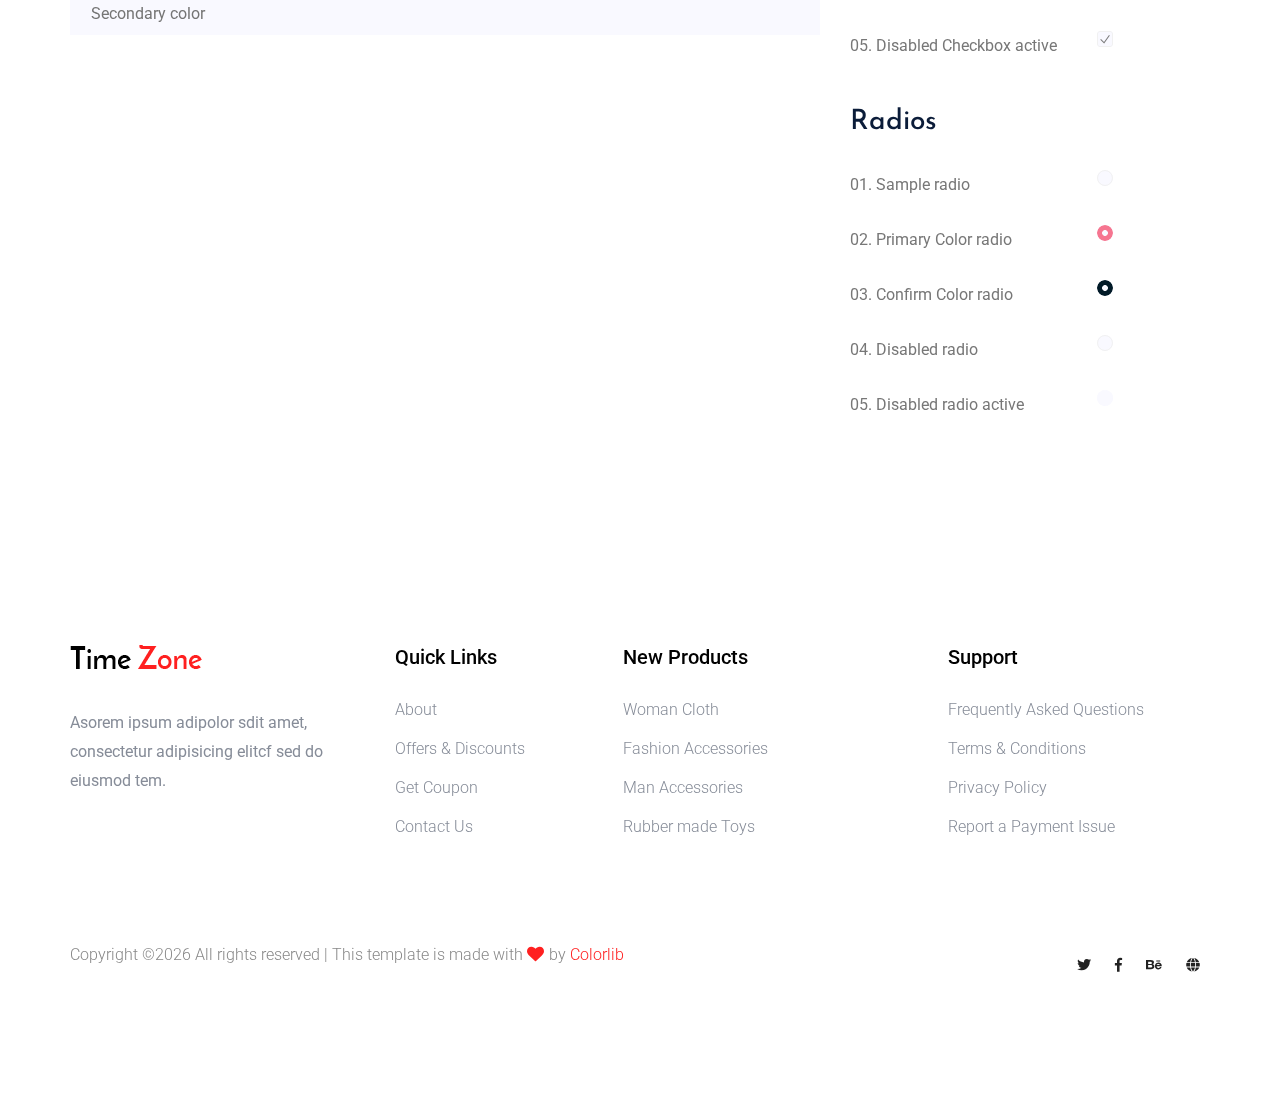
<file: elements.html>
<!doctype html>
<html class="no-js" lang="zxx">
<head>
	<meta charset="utf-8">
	<meta http-equiv="x-ua-compatible" content="ie=edge">
	<title>Watch shop | eCommers</title>
	<meta name="description" content="">
	<meta name="viewport" content="width=device-width, initial-scale=1">
	<link rel="manifest" href="site.webmanifest">
	<link rel="shortcut icon" type="image/x-icon" href="assets/img/favicon.ico">

	<!-- CSS here -->
	<link rel="stylesheet" href="assets/css/bootstrap.min.css">
	<link rel="stylesheet" href="assets/css/owl.carousel.min.css">
	<link rel="stylesheet" href="assets/css/flaticon.css">
	<link rel="stylesheet" href="assets/css/slicknav.css">
	<link rel="stylesheet" href="assets/css/animate.min.css">
	<link rel="stylesheet" href="assets/css/magnific-popup.css">
	<link rel="stylesheet" href="assets/css/fontawesome-all.min.css">
	<link rel="stylesheet" href="assets/css/themify-icons.css">
	<link rel="stylesheet" href="assets/css/slick.css">
	<link rel="stylesheet" href="assets/css/nice-select.css">
	<link rel="stylesheet" href="assets/css/style.css">
</head>
<body>
	<!-- Preloader Start -->
	<div id="preloader-active">
		<div class="preloader d-flex align-items-center justify-content-center">
			<div class="preloader-inner position-relative">
				<div class="preloader-circle"></div>
				<div class="preloader-img pere-text">
					<img src="assets/img/logo/logo.png" alt="">
				</div>
			</div>
		</div>
	</div>
	<!-- Preloader Start -->
    <header>
        <!-- Header Start -->
        <div class="header-area">
            <div class="main-header header-sticky">
                <div class="container-fluid">
                    <div class="menu-wrapper">
                        <!-- Logo -->
                        <div class="logo">
                            <a href="index.html"><img src="assets/img/logo/logo.png" alt=""></a>
                        </div>
                        <!-- Main-menu -->
                        <div class="main-menu d-none d-lg-block">
                            <nav>                                                
                                <ul id="navigation">  
                                    <li><a href="index.html">Home</a></li>
                                    <li><a href="shop.html">shop</a></li>
                                    <li><a href="about.html">about</a></li>
                                    <li class="hot"><a href="#">Latest</a>
                                        <ul class="submenu">
                                            <li><a href="shop.html"> Product list</a></li>
                                            <li><a href="product_details.html"> Product Details</a></li>
                                        </ul>
                                    </li>
                                    <li><a href="blog.html">Blog</a>
                                        <ul class="submenu">
                                            <li><a href="blog.html">Blog</a></li>
                                            <li><a href="blog-details.html">Blog Details</a></li>
                                        </ul>
                                    </li>
                                    <li><a href="#">Pages</a>
                                        <ul class="submenu">
                                            <li><a href="login.html">Login</a></li>
                                            <li><a href="cart.html">Cart</a></li>
                                            <li><a href="elements.html">Element</a></li>
                                            <li><a href="confirmation.html">Confirmation</a></li>
                                            <li><a href="checkout.html">Product Checkout</a></li>
                                        </ul>
                                    </li>
                                    <li><a href="contact.html">Contact</a></li>
                                </ul>
                            </nav>
                        </div>
                        <!-- Header Right -->
                        <div class="header-right">
                            <ul>
                                <li>
                                    <div class="nav-search search-switch">
                                        <span class="flaticon-search"></span>
                                    </div>
                                </li>
                                <li> <a href="login.html"><span class="flaticon-user"></span></a></li>
                                <li><a href="cart.html"><span class="flaticon-shopping-cart"></span></a> </li>
                            </ul>
                        </div>
                    </div>
                    <!-- Mobile Menu -->
                    <div class="col-12">
                        <div class="mobile_menu d-block d-lg-none"></div>
                    </div>
                </div>
            </div>
        </div>
        <!-- Header End -->
    </header>
	<main>
		<!-- Hero Area Start-->
		<div class="slider-area ">
			<div class="single-slider slider-height2 d-flex align-items-center">
				<div class="container">
					<div class="row">
						<div class="col-xl-12">
							<div class="hero-cap text-center">
								<h2>Elements</h2>
							</div>
						</div>
					</div>
				</div>
			</div>
		</div>
		<!-- Hero Area End-->
		<!-- Start Sample Area -->
		<section class="sample-text-area">
			<div class="container box_1170">
				<h3 class="text-heading">Text Sample</h3>
				<p class="sample-text">
					Every avid independent filmmaker has <b>Bold</b> about making that <i>Italic</i> interest documentary,
					or short
					film to show off their creative prowess. Many have great ideas and want to “wow”
					the<sup>Superscript</sup> scene,
					or video renters with their big project. But once you have the<sub>Subscript</sub> “in the can” (no easy
					feat), how
					do you move from a <del>Strike</del> through of master DVDs with the <u>“Underline”</u> marked
					hand-written title
					inside a secondhand CD case, to a pile of cardboard boxes full of shiny new, retail-ready DVDs, with UPC
					barcodes
					and polywrap sitting on your doorstep? You need to create eye-popping artwork and have your project
					replicated.
					Using a reputable full service DVD Replication company like PacificDisc, Inc. to partner with is
					certainly a
					helpful option to ensure a professional end result, but to help with your DVD replication project, here
					are 4 easy
					steps to follow for good DVD replication results:

				</p>
			</div>
		</section>
		<!-- End Sample Area -->
		<!-- Start Button -->
		<section class="button-area">
			<div class="container box_1170 border-top-generic">
				<h3 class="text-heading">Sample Buttons</h3>
				<div class="button-group-area">
					<a href="#" class="genric-btn default">Default</a>
					<a href="#" class="genric-btn primary">Primary</a>
					<a href="#" class="genric-btn success">Success</a>
					<a href="#" class="genric-btn info">Info</a>
					<a href="#" class="genric-btn warning">Warning</a>
					<a href="#" class="genric-btn danger">Danger</a>
					<a href="#" class="genric-btn link">Link</a>
					<a href="#" class="genric-btn disable">Disable</a>
				</div>
				<div class="button-group-area mt-10">
					<a href="#" class="genric-btn default-border">Default</a>
					<a href="#" class="genric-btn primary-border">Primary</a>
					<a href="#" class="genric-btn success-border">Success</a>
					<a href="#" class="genric-btn info-border">Info</a>
					<a href="#" class="genric-btn warning-border">Warning</a>
					<a href="#" class="genric-btn danger-border">Danger</a>
					<a href="#" class="genric-btn link-border">Link</a>
					<a href="#" class="genric-btn disable">Disable</a>
				</div>
				<div class="button-group-area mt-40">
					<a href="#" class="genric-btn default radius">Default</a>
					<a href="#" class="genric-btn primary radius">Primary</a>
					<a href="#" class="genric-btn success radius">Success</a>
					<a href="#" class="genric-btn info radius">Info</a>
					<a href="#" class="genric-btn warning radius">Warning</a>
					<a href="#" class="genric-btn danger radius">Danger</a>
					<a href="#" class="genric-btn link radius">Link</a>
					<a href="#" class="genric-btn disable radius">Disable</a>
				</div>
				<div class="button-group-area mt-10">
					<a href="#" class="genric-btn default-border radius">Default</a>
					<a href="#" class="genric-btn primary-border radius">Primary</a>
					<a href="#" class="genric-btn success-border radius">Success</a>
					<a href="#" class="genric-btn info-border radius">Info</a>
					<a href="#" class="genric-btn warning-border radius">Warning</a>
					<a href="#" class="genric-btn danger-border radius">Danger</a>
					<a href="#" class="genric-btn link-border radius">Link</a>
					<a href="#" class="genric-btn disable radius">Disable</a>
				</div>
				<div class="button-group-area mt-40">
					<a href="#" class="genric-btn default circle">Default</a>
					<a href="#" class="genric-btn primary circle">Primary</a>
					<a href="#" class="genric-btn success circle">Success</a>
					<a href="#" class="genric-btn info circle">Info</a>
					<a href="#" class="genric-btn warning circle">Warning</a>
					<a href="#" class="genric-btn danger circle">Danger</a>
					<a href="#" class="genric-btn link circle">Link</a>
					<a href="#" class="genric-btn disable circle">Disable</a>
				</div>
				<div class="button-group-area mt-10">
					<a href="#" class="genric-btn default-border circle">Default</a>
					<a href="#" class="genric-btn primary-border circle">Primary</a>
					<a href="#" class="genric-btn success-border circle">Success</a>
					<a href="#" class="genric-btn info-border circle">Info</a>
					<a href="#" class="genric-btn warning-border circle">Warning</a>
					<a href="#" class="genric-btn danger-border circle">Danger</a>
					<a href="#" class="genric-btn link-border circle">Link</a>
					<a href="#" class="genric-btn disable circle">Disable</a>
				</div>
				<div class="button-group-area mt-40">
					<a href="#" class="genric-btn default circle arrow">Default<span class="lnr lnr-arrow-right"></span></a>
					<a href="#" class="genric-btn primary circle arrow">Primary<span class="lnr lnr-arrow-right"></span></a>
					<a href="#" class="genric-btn success circle arrow">Success<span class="lnr lnr-arrow-right"></span></a>
					<a href="#" class="genric-btn info circle arrow">Info<span class="lnr lnr-arrow-right"></span></a>
					<a href="#" class="genric-btn warning circle arrow">Warning<span class="lnr lnr-arrow-right"></span></a>
					<a href="#" class="genric-btn danger circle arrow">Danger<span class="lnr lnr-arrow-right"></span></a>
				</div>
				<div class="button-group-area mt-10">
					<a href="#" class="genric-btn default-border circle arrow">Default<span
							class="lnr lnr-arrow-right"></span></a>
					<a href="#" class="genric-btn primary-border circle arrow">Primary<span
							class="lnr lnr-arrow-right"></span></a>
					<a href="#" class="genric-btn success-border circle arrow">Success<span
							class="lnr lnr-arrow-right"></span></a>
					<a href="#" class="genric-btn info-border circle arrow">Info<span
							class="lnr lnr-arrow-right"></span></a>
					<a href="#" class="genric-btn warning-border circle arrow">Warning<span
							class="lnr lnr-arrow-right"></span></a>
					<a href="#" class="genric-btn danger-border circle arrow">Danger<span
							class="lnr lnr-arrow-right"></span></a>
				</div>
				<div class="button-group-area mt-40">
					<a href="#" class="genric-btn primary e-large">Extra Large</a>
					<a href="#" class="genric-btn success large">Large</a>
					<a href="#" class="genric-btn primary">Default</a>
					<a href="#" class="genric-btn success medium">Medium</a>
					<a href="#" class="genric-btn primary small">Small</a>
				</div>
				<div class="button-group-area mt-10">
					<a href="#" class="genric-btn primary-border e-large">Extra Large</a>
					<a href="#" class="genric-btn success-border large">Large</a>
					<a href="#" class="genric-btn primary-border">Default</a>
					<a href="#" class="genric-btn success-border medium">Medium</a>
					<a href="#" class="genric-btn primary-border small">Small</a>
				</div>
			</div>
		</section>
		<!-- End Button -->
		<!-- Start Align Area -->
		<div class="whole-wrap">
			<div class="container box_1170">
				<div class="section-top-border">
					<h3 class="mb-30">Left Aligned</h3>
					<div class="row">
						<div class="col-md-3">
							<img src="assets/img/elements/d.jpg" alt="" class="img-fluid">
						</div>
						<div class="col-md-9 mt-sm-20">
							<p>Recently, the US Federal government banned online casinos from operating in America by making
								it illegal to
								transfer money to them through any US bank or payment system. As a result of this law, most
								of the popular
								online casino networks such as Party Gaming and PlayTech left the United States. Overnight,
								online casino
								players found themselves being chased by the Federal government. But, after a fortnight, the
								online casino
								industry came up with a solution and new online casinos started taking root. These began to
								operate under a
								different business umbrella, and by doing that, rendered the transfer of money to and from
								them legal. A major
								part of this was enlisting electronic banking systems that would accept this new
								clarification and start doing
								business with me. Listed in this article are the electronic banking systems that accept
								players from the United
								States that wish to play in online casinos.</p>
						</div>
					</div>
				</div>
				<div class="section-top-border text-right">
					<h3 class="mb-30">Right Aligned</h3>
					<div class="row">
						<div class="col-md-9">
							<p class="text-right">Over time, even the most sophisticated, memory packed computer can begin
								to run slow if we
								don’t do something to prevent it. The reason why has less to do with how computers are made
								and how they age and
								more to do with the way we use them. You see, all of the daily tasks that we do on our PC
								from running programs
								to downloading and deleting software can make our computer sluggish. To keep this from
								happening, you need to
								understand the reasons why your PC is getting slower and do something to keep your PC
								running at its best. You
								can do this through regular maintenance and PC performance optimization programs</p>
							<p class="text-right">Before we discuss all of the things that could be affecting your PC’s
								performance, let’s
								talk a little about what symptoms</p>
						</div>
						<div class="col-md-3">
							<img src="assets/img/elements/d.jpg" alt="" class="img-fluid">
						</div>
					</div>
				</div>
				<div class="section-top-border">
					<h3 class="mb-30">Definition</h3>
					<div class="row">
						<div class="col-md-4">
							<div class="single-defination">
								<h4 class="mb-20">Definition 01</h4>
								<p>Recently, the US Federal government banned online casinos from operating in America by
									making it illegal to
									transfer money to them through any US bank or payment system. As a result of this law,
									most of the popular
									online casino networks</p>
							</div>
						</div>
						<div class="col-md-4">
							<div class="single-defination">
								<h4 class="mb-20">Definition 02</h4>
								<p>Recently, the US Federal government banned online casinos from operating in America by
									making it illegal to
									transfer money to them through any US bank or payment system. As a result of this law,
									most of the popular
									online casino networks</p>
							</div>
						</div>
						<div class="col-md-4">
							<div class="single-defination">
								<h4 class="mb-20">Definition 03</h4>
								<p>Recently, the US Federal government banned online casinos from operating in America by
									making it illegal to
									transfer money to them through any US bank or payment system. As a result of this law,
									most of the popular
									online casino networks</p>
							</div>
						</div>
					</div>
				</div>
				<div class="section-top-border">
					<h3 class="mb-30">Block Quotes</h3>
					<div class="row">
						<div class="col-lg-12">
							<blockquote class="generic-blockquote">
								“Recently, the US Federal government banned online casinos from operating in America by
								making it illegal to
								transfer money to them through any US bank or payment system. As a result of this law, most
								of the popular
								online casino networks such as Party Gaming and PlayTech left the United States. Overnight,
								online casino
								players found themselves being chased by the Federal government. But, after a fortnight, the
								online casino
								industry came up with a solution and new online casinos started taking root. These began to
								operate under a
								different business umbrella, and by doing that, rendered the transfer of money to and from
								them legal. A major
								part of this was enlisting electronic banking systems that would accept this new
								clarification and start doing
								business with me. Listed in this article are the electronic banking”
							</blockquote>
						</div>
					</div>
				</div>
				<div class="section-top-border">
					<h3 class="mb-30">Table</h3>
					<div class="progress-table-wrap">
						<div class="progress-table">
							<div class="table-head">
								<div class="serial">#</div>
								<div class="country">Countries</div>
								<div class="visit">Visits</div>
								<div class="percentage">Percentages</div>
							</div>
							<div class="table-row">
								<div class="serial">01</div>
								<div class="country"> <img src="assets/img/elements/f1.jpg" alt="flag">Canada</div>
								<div class="visit">645032</div>
								<div class="percentage">
									<div class="progress">
										<div class="progress-bar color-1" role="progressbar" style="width: 80%"
											aria-valuenow="80" aria-valuemin="0" aria-valuemax="100"></div>
									</div>
								</div>
							</div>
							<div class="table-row">
								<div class="serial">02</div>
								<div class="country"> <img src="assets/img/elements/f2.jpg" alt="flag">Canada</div>
								<div class="visit">645032</div>
								<div class="percentage">
									<div class="progress">
										<div class="progress-bar color-2" role="progressbar" style="width: 30%"
											aria-valuenow="30" aria-valuemin="0" aria-valuemax="100"></div>
									</div>
								</div>
							</div>
							<div class="table-row">
								<div class="serial">03</div>
								<div class="country"> <img src="assets/img/elements/f3.jpg" alt="flag">Canada</div>
								<div class="visit">645032</div>
								<div class="percentage">
									<div class="progress">
										<div class="progress-bar color-3" role="progressbar" style="width: 55%"
											aria-valuenow="55" aria-valuemin="0" aria-valuemax="100"></div>
									</div>
								</div>
							</div>
							<div class="table-row">
								<div class="serial">04</div>
								<div class="country"> <img src="assets/img/elements/f4.jpg" alt="flag">Canada</div>
								<div class="visit">645032</div>
								<div class="percentage">
									<div class="progress">
										<div class="progress-bar color-4" role="progressbar" style="width: 60%"
											aria-valuenow="60" aria-valuemin="0" aria-valuemax="100"></div>
									</div>
								</div>
							</div>
							<div class="table-row">
								<div class="serial">05</div>
								<div class="country"> <img src="assets/img/elements/f5.jpg" alt="flag">Canada</div>
								<div class="visit">645032</div>
								<div class="percentage">
									<div class="progress">
										<div class="progress-bar color-5" role="progressbar" style="width: 40%"
											aria-valuenow="40" aria-valuemin="0" aria-valuemax="100"></div>
									</div>
								</div>
							</div>
							<div class="table-row">
								<div class="serial">06</div>
								<div class="country"> <img src="assets/img/elements/f6.jpg" alt="flag">Canada</div>
								<div class="visit">645032</div>
								<div class="percentage">
									<div class="progress">
										<div class="progress-bar color-6" role="progressbar" style="width: 70%"
											aria-valuenow="70" aria-valuemin="0" aria-valuemax="100"></div>
									</div>
								</div>
							</div>
							<div class="table-row">
								<div class="serial">07</div>
								<div class="country"> <img src="assets/img/elements/f7.jpg" alt="flag">Canada</div>
								<div class="visit">645032</div>
								<div class="percentage">
									<div class="progress">
										<div class="progress-bar color-7" role="progressbar" style="width: 30%"
											aria-valuenow="30" aria-valuemin="0" aria-valuemax="100"></div>
									</div>
								</div>
							</div>
							<div class="table-row">
								<div class="serial">08</div>
								<div class="country"> <img src="assets/img/elements/f8.jpg" alt="flag">Canada</div>
								<div class="visit">645032</div>
								<div class="percentage">
									<div class="progress">
										<div class="progress-bar color-8" role="progressbar" style="width: 60%"
											aria-valuenow="60" aria-valuemin="0" aria-valuemax="100"></div>
									</div>
								</div>
							</div>
						</div>
					</div>
				</div>
				<div class="section-top-border">
					<h3>Image Gallery</h3>
					<div class="row gallery-item">
						<div class="col-md-4">
							<a href="assets/img/elements/g1.jpg" class="img-pop-up">
								<div class="single-gallery-image" style="background: url(assets/img/elements/g1.jpg);"></div>
							</a>
						</div>
						<div class="col-md-4">
							<a href="assets/img/elements/g2.jpg" class="img-pop-up">
								<div class="single-gallery-image" style="background: url(assets/img/elements/g2.jpg);"></div>
							</a>
						</div>
						<div class="col-md-4">
							<a href="assets/img/elements/g3.jpg" class="img-pop-up">
								<div class="single-gallery-image" style="background: url(assets/img/elements/g3.jpg);"></div>
							</a>
						</div>
						<div class="col-md-6">
							<a href="assets/img/elements/g4.jpg" class="img-pop-up">
								<div class="single-gallery-image" style="background: url(assets/img/elements/g4.jpg);"></div>
							</a>
						</div>
						<div class="col-md-6">
							<a href="assets/img/elements/g5.jpg" class="img-pop-up">
								<div class="single-gallery-image" style="background: url(assets/img/elements/g5.jpg);"></div>
							</a>
						</div>
						<div class="col-md-4">
							<a href="assets/img/elements/g6.jpg" class="img-pop-up">
								<div class="single-gallery-image" style="background: url(assets/img/elements/g6.jpg);"></div>
							</a>
						</div>
						<div class="col-md-4">
							<a href="assets/img/elements/g7.jpg" class="img-pop-up">
								<div class="single-gallery-image" style="background: url(assets/img/elements/g7.jpg);"></div>
							</a>
						</div>
						<div class="col-md-4">
							<a href="assets/img/elements/g8.jpg" class="img-pop-up">
								<div class="single-gallery-image" style="background: url(assets/img/elements/g8.jpg);"></div>
							</a>
						</div>
					</div>
				</div>
				<div class="section-top-border">
					<div class="row">
						<div class="col-md-4">
							<h3 class="mb-20">Image Gallery</h3>
							<div class="typography">
								<h1>This is header 01</h1>
								<h2>This is header 02</h2>
								<h3>This is header 03</h3>
								<h4>This is header 04</h4>
								<h5>This is header 01</h5>
								<h6>This is header 01</h6>
							</div>
						</div>
						<div class="col-md-4 mt-sm-30">
							<h3 class="mb-20">Unordered List</h3>
							<div class="">
								<ul class="unordered-list">
									<li>Fta Keys</li>
									<li>For Women Only Your Computer Usage</li>
									<li>Facts Why Inkjet Printing Is Very Appealing
										<ul>
											<li>Addiction When Gambling Becomes
												<ul>
													<li>Protective Preventative Maintenance</li>
												</ul>
											</li>
										</ul>
									</li>
									<li>Dealing With Technical Support 10 Useful Tips</li>
									<li>Make Myspace Your Best Designed Space</li>
									<li>Cleaning And Organizing Your Computer</li>
								</ul>
							</div>
						</div>
						<div class="col-md-4 mt-sm-30">
							<h3 class="mb-20">Ordered List</h3>
							<div class="">
								<ol class="ordered-list">
									<li><span>Fta Keys</span></li>
									<li><span>For Women Only Your Computer Usage</span></li>
									<li><span>Facts Why Inkjet Printing Is Very Appealing</span>
										<ol class="ordered-list-alpha">
											<li><span>Addiction When Gambling Becomes</span>
												<ol class="ordered-list-roman">
													<li><span>Protective Preventative Maintenance</span></li>
												</ol>
											</li>
										</ol>
									</li>
									<li><span>Dealing With Technical Support 10 Useful Tips</span></li>
									<li><span>Make Myspace Your Best Designed Space</span></li>
									<li><span>Cleaning And Organizing Your Computer</span></li>
								</ol>
							</div>
						</div>
					</div>
				</div>
				<div class="section-top-border">
					<div class="row">
						<div class="col-lg-8 col-md-8">
							<h3 class="mb-30">Form Element</h3>
							<form action="#">
								<div class="mt-10">
									<input type="text" name="first_name" placeholder="First Name"
										onfocus="this.placeholder = ''" onblur="this.placeholder = 'First Name'" required
										class="single-input">
								</div>
								<div class="mt-10">
									<input type="text" name="last_name" placeholder="Last Name"
										onfocus="this.placeholder = ''" onblur="this.placeholder = 'Last Name'" required
										class="single-input">
								</div>
								<div class="mt-10">
									<input type="text" name="last_name" placeholder="Last Name"
										onfocus="this.placeholder = ''" onblur="this.placeholder = 'Last Name'" required
										class="single-input">
								</div>
								<div class="mt-10">
									<input type="email" name="EMAIL" placeholder="Email address"
										onfocus="this.placeholder = ''" onblur="this.placeholder = 'Email address'" required
										class="single-input">
								</div>
								<div class="input-group-icon mt-10">
									<div class="icon"><i class="fa fa-thumb-tack" aria-hidden="true"></i></div>
									<input type="text" name="address" placeholder="Address" onfocus="this.placeholder = ''"
										onblur="this.placeholder = 'Address'" required class="single-input">
								</div>
								<div class="input-group-icon mt-10">
									<div class="icon"><i class="fa fa-plane" aria-hidden="true"></i></div>
									<div class="form-select" id="default-select"">
												<select>
													<option value=" 1">City</option>
										<option value="1">Dhaka</option>
										<option value="1">Dilli</option>
										<option value="1">Newyork</option>
										<option value="1">Islamabad</option>
										</select>
									</div>
								</div>
								<div class="input-group-icon mt-10">
									<div class="icon"><i class="fa fa-globe" aria-hidden="true"></i></div>
									<div class="form-select" id="default-select"">
												<select>
													<option value=" 1">Country</option>
										<option value="1">Bangladesh</option>
										<option value="1">India</option>
										<option value="1">England</option>
										<option value="1">Srilanka</option>
										</select>
									</div>
								</div>

								<div class="mt-10">
									<textarea class="single-textarea" placeholder="Message" onfocus="this.placeholder = ''"
										onblur="this.placeholder = 'Message'" required></textarea>
								</div>
								<!-- For Gradient Border Use -->
								<!-- <div class="mt-10">
											<div class="primary-input">
												<input id="primary-input" type="text" name="first_name" placeholder="Primary color" onfocus="this.placeholder = ''" onblur="this.placeholder = 'Primary color'">
												<label for="primary-input"></label>
											</div>
										</div> -->
								<div class="mt-10">
									<input type="text" name="first_name" placeholder="Primary color"
										onfocus="this.placeholder = ''" onblur="this.placeholder = 'Primary color'" required
										class="single-input-primary">
								</div>
								<div class="mt-10">
									<input type="text" name="first_name" placeholder="Accent color"
										onfocus="this.placeholder = ''" onblur="this.placeholder = 'Accent color'" required
										class="single-input-accent">
								</div>
								<div class="mt-10">
									<input type="text" name="first_name" placeholder="Secondary color"
										onfocus="this.placeholder = ''" onblur="this.placeholder = 'Secondary color'"
										required class="single-input-secondary">
								</div>
							</form>
						</div>
						<div class="col-lg-3 col-md-4 mt-sm-30">
							<div class="single-element-widget">
								<h3 class="mb-30">Switches</h3>
								<div class="switch-wrap d-flex justify-content-between">
									<p>01. Sample Switch</p>
									<div class="primary-switch">
										<input type="checkbox" id="default-switch">
										<label for="default-switch"></label>
									</div>
								</div>
								<div class="switch-wrap d-flex justify-content-between">
									<p>02. Primary Color Switch</p>
									<div class="primary-switch">
										<input type="checkbox" id="primary-switch" checked>
										<label for="primary-switch"></label>
									</div>
								</div>
								<div class="switch-wrap d-flex justify-content-between">
									<p>03. Confirm Color Switch</p>
									<div class="confirm-switch">
										<input type="checkbox" id="confirm-switch" checked>
										<label for="confirm-switch"></label>
									</div>
								</div>
							</div>
							<div class="single-element-widget mt-30">
								<h3 class="mb-30">Selectboxes</h3>
								<div class="default-select" id="default-select"">
											<select>
												<option value=" 1">English</option>
									<option value="1">Spanish</option>
									<option value="1">Arabic</option>
									<option value="1">Portuguise</option>
									<option value="1">Bengali</option>
									</select>
								</div>
							</div>
							<div class="single-element-widget mt-30">
								<h3 class="mb-30">Checkboxes</h3>
								<div class="switch-wrap d-flex justify-content-between">
									<p>01. Sample Checkbox</p>
									<div class="primary-checkbox">
										<input type="checkbox" id="default-checkbox">
										<label for="default-checkbox"></label>
									</div>
								</div>
								<div class="switch-wrap d-flex justify-content-between">
									<p>02. Primary Color Checkbox</p>
									<div class="primary-checkbox">
										<input type="checkbox" id="primary-checkbox" checked>
										<label for="primary-checkbox"></label>
									</div>
								</div>
								<div class="switch-wrap d-flex justify-content-between">
									<p>03. Confirm Color Checkbox</p>
									<div class="confirm-checkbox">
										<input type="checkbox" id="confirm-checkbox">
										<label for="confirm-checkbox"></label>
									</div>
								</div>
								<div class="switch-wrap d-flex justify-content-between">
									<p>04. Disabled Checkbox</p>
									<div class="disabled-checkbox">
										<input type="checkbox" id="disabled-checkbox" disabled>
										<label for="disabled-checkbox"></label>
									</div>
								</div>
								<div class="switch-wrap d-flex justify-content-between">
									<p>05. Disabled Checkbox active</p>
									<div class="disabled-checkbox">
										<input type="checkbox" id="disabled-checkbox-active" checked disabled>
										<label for="disabled-checkbox-active"></label>
									</div>
								</div>
							</div>
							<div class="single-element-widget mt-30">
								<h3 class="mb-30">Radios</h3>
								<div class="switch-wrap d-flex justify-content-between">
									<p>01. Sample radio</p>
									<div class="primary-radio">
										<input type="checkbox" id="default-radio">
										<label for="default-radio"></label>
									</div>
								</div>
								<div class="switch-wrap d-flex justify-content-between">
									<p>02. Primary Color radio</p>
									<div class="primary-radio">
										<input type="checkbox" id="primary-radio" checked>
										<label for="primary-radio"></label>
									</div>
								</div>
								<div class="switch-wrap d-flex justify-content-between">
									<p>03. Confirm Color radio</p>
									<div class="confirm-radio">
										<input type="checkbox" id="confirm-radio" checked>
										<label for="confirm-radio"></label>
									</div>
								</div>
								<div class="switch-wrap d-flex justify-content-between">
									<p>04. Disabled radio</p>
									<div class="disabled-radio">
										<input type="checkbox" id="disabled-radio" disabled>
										<label for="disabled-radio"></label>
									</div>
								</div>
								<div class="switch-wrap d-flex justify-content-between">
									<p>05. Disabled radio active</p>
									<div class="disabled-radio">
										<input type="checkbox" id="disabled-radio-active" checked disabled>
										<label for="disabled-radio-active"></label>
									</div>
								</div>
							</div>
						</div>
					</div>
				</div>
			</div>
		</div>
		<!-- End Align Area -->
	</main>
	<footer>
		<!-- Footer Start-->
		<div class="footer-area footer-padding">
			<div class="container">
				<div class="row d-flex justify-content-between">
					<div class="col-xl-3 col-lg-3 col-md-5 col-sm-6">
						<div class="single-footer-caption mb-50">
							<div class="single-footer-caption mb-30">
								<!-- logo -->
								<div class="footer-logo">
									<a href="index.html"><img src="assets/img/logo/logo2_footer.png" alt=""></a>
								</div>
								<div class="footer-tittle">
									<div class="footer-pera">
										<p>Asorem ipsum adipolor sdit amet, consectetur adipisicing elitcf sed do eiusmod tem.</p>
								</div>
								</div>
							</div>
						</div>
					</div>
					<div class="col-xl-2 col-lg-3 col-md-3 col-sm-5">
						<div class="single-footer-caption mb-50">
							<div class="footer-tittle">
								<h4>Quick Links</h4>
								<ul>
									<li><a href="#">About</a></li>
									<li><a href="#"> Offers & Discounts</a></li>
									<li><a href="#"> Get Coupon</a></li>
									<li><a href="#">  Contact Us</a></li>
								</ul>
							</div>
						</div>
					</div>
					<div class="col-xl-3 col-lg-3 col-md-4 col-sm-7">
						<div class="single-footer-caption mb-50">
							<div class="footer-tittle">
								<h4>New Products</h4>
								<ul>
									<li><a href="#">Woman Cloth</a></li>
									<li><a href="#">Fashion Accessories</a></li>
									<li><a href="#"> Man Accessories</a></li>
									<li><a href="#"> Rubber made Toys</a></li>
								</ul>
							</div>
						</div>
					</div>
					<div class="col-xl-3 col-lg-3 col-md-5 col-sm-7">
						<div class="single-footer-caption mb-50">
							<div class="footer-tittle">
								<h4>Support</h4>
								<ul>
									<li><a href="#">Frequently Asked Questions</a></li>
									<li><a href="#">Terms & Conditions</a></li>
									<li><a href="#">Privacy Policy</a></li>
									<li><a href="#">Report a Payment Issue</a></li>
								</ul>
							</div>
						</div>
					</div>
				</div>
				<!-- Footer bottom -->
				<div class="row align-items-center">
					<div class="col-xl-7 col-lg-8 col-md-7">
						<div class="footer-copy-right">
							<p><!-- Link back to Colorlib can't be removed. Template is licensed under CC BY 3.0. -->
  Copyright &copy;<script>document.write(new Date().getFullYear());</script> All rights reserved | This template is made with <i class="fa fa-heart" aria-hidden="true"></i> by <a href="https://colorlib.com" target="_blank">Colorlib</a>
  <!-- Link back to Colorlib can't be removed. Template is licensed under CC BY 3.0. --></p>             
						</div>
					</div>
					<div class="col-xl-5 col-lg-4 col-md-5">
						<div class="footer-copy-right f-right">
							<!-- social -->
							<div class="footer-social">
								<a href="#"><i class="fab fa-twitter"></i></a>
								<a href="https://www.facebook.com/sai4ull"><i class="fab fa-facebook-f"></i></a>
								<a href="#"><i class="fab fa-behance"></i></a>
								<a href="#"><i class="fas fa-globe"></i></a>
							</div>
						</div>
					</div>
				</div>
			</div>
		</div>
		<!-- Footer End-->
	</footer>
	<!--? Search model Begin -->
	<div class="search-model-box">
		<div class="h-100 d-flex align-items-center justify-content-center">
			<div class="search-close-btn">+</div>
			<form class="search-model-form">
				<input type="text" id="search-input" placeholder="Searching key.....">
			</form>
		</div>
	</div>
	<!-- Search model end -->

<!-- JS here -->

    <script src="./assets/js/vendor/modernizr-3.5.0.min.js"></script>
    <!-- Jquery, Popper, Bootstrap -->
    <script src="./assets/js/vendor/jquery-1.12.4.min.js"></script>
    <script src="./assets/js/popper.min.js"></script>
    <script src="./assets/js/bootstrap.min.js"></script>
    <!-- Jquery Mobile Menu -->
    <script src="./assets/js/jquery.slicknav.min.js"></script>

    <!-- Jquery Slick , Owl-Carousel Plugins -->
    <script src="./assets/js/owl.carousel.min.js"></script>
    <script src="./assets/js/slick.min.js"></script>

    <!-- One Page, Animated-HeadLin -->
    <script src="./assets/js/wow.min.js"></script>
    <script src="./assets/js/animated.headline.js"></script>
    
    <!-- Scroll up, nice-select, sticky -->
    <script src="./assets/js/jquery.scrollUp.min.js"></script>
    <script src="./assets/js/jquery.nice-select.min.js"></script>
    <script src="./assets/js/jquery.sticky.js"></script>
    <script src="./assets/js/jquery.magnific-popup.js"></script>

    <!-- contact js -->
    <script src="./assets/js/contact.js"></script>
    <script src="./assets/js/jquery.form.js"></script>
    <script src="./assets/js/jquery.validate.min.js"></script>
    <script src="./assets/js/mail-script.js"></script>
    <script src="./assets/js/jquery.ajaxchimp.min.js"></script>
    
    <!-- Jquery Plugins, main Jquery -->	
    <script src="./assets/js/plugins.js"></script>
    <script src="./assets/js/main.js"></script>
        
</body>
</html>
</file>
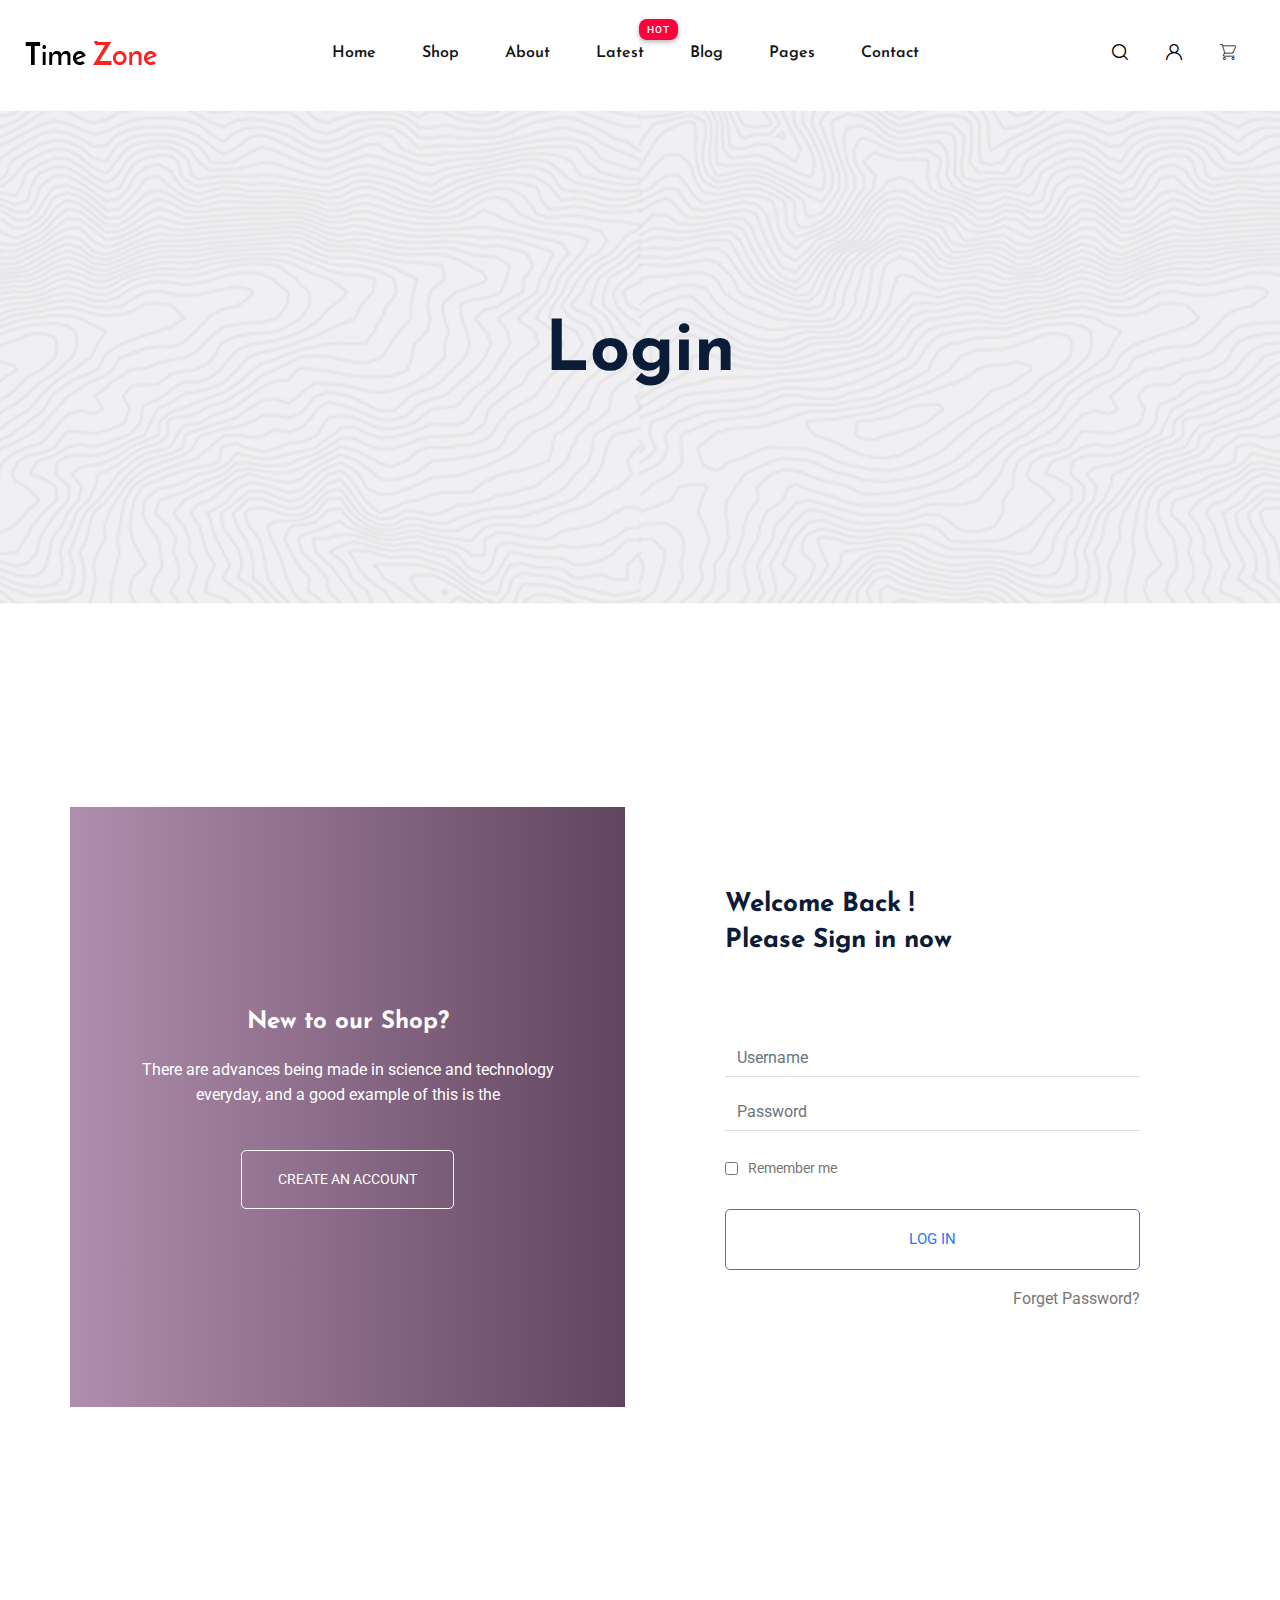
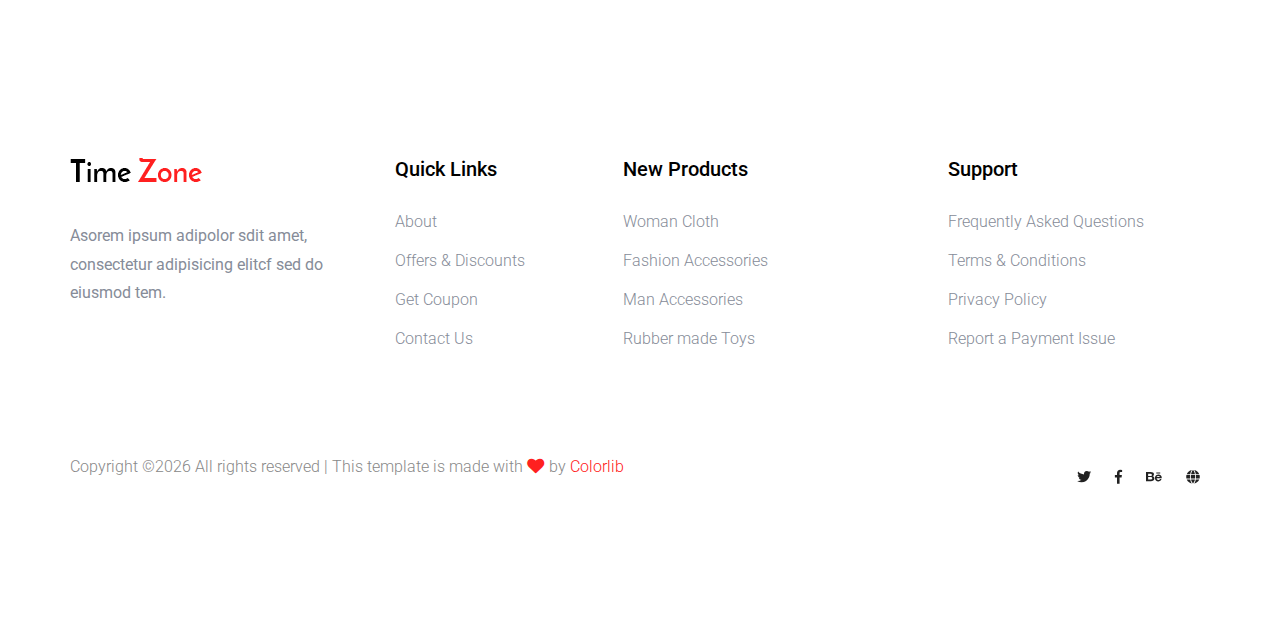
<file: login.html>
<!doctype html>
<html lang="zxx">
<head>
    <meta charset="utf-8">
    <meta http-equiv="x-ua-compatible" content="ie=edge">
    <title>Watch shop | eCommers</title>
    <meta name="description" content="">
    <meta name="viewport" content="width=device-width, initial-scale=1">
    <link rel="manifest" href="site.webmanifest">
    <link rel="shortcut icon" type="image/x-icon" href="assets/img/favicon.ico">

    <!-- CSS here -->
        <link rel="stylesheet" href="assets/css/bootstrap.min.css">
        <link rel="stylesheet" href="assets/css/owl.carousel.min.css">
        <link rel="stylesheet" href="assets/css/flaticon.css">
        <link rel="stylesheet" href="assets/css/slicknav.css">
        <link rel="stylesheet" href="assets/css/animate.min.css">
        <link rel="stylesheet" href="assets/css/magnific-popup.css">
        <link rel="stylesheet" href="assets/css/fontawesome-all.min.css">
        <link rel="stylesheet" href="assets/css/themify-icons.css">
        <link rel="stylesheet" href="assets/css/slick.css">
        <link rel="stylesheet" href="assets/css/nice-select.css">
        <link rel="stylesheet" href="assets/css/style.css">
</head>
<body>
    <header>
        <!-- Header Start -->
        <div class="header-area">
            <div class="main-header header-sticky">
                <div class="container-fluid">
                    <div class="menu-wrapper">
                        <!-- Logo -->
                        <div class="logo">
                            <a href="index.html"><img src="assets/img/logo/logo.png" alt=""></a>
                        </div>
                        <!-- Main-menu -->
                        <div class="main-menu d-none d-lg-block">
                            <nav>                                                
                                <ul id="navigation">  
                                    <li><a href="index.html">Home</a></li>
                                    <li><a href="shop.html">shop</a></li>
                                    <li><a href="about.html">about</a></li>
                                    <li class="hot"><a href="#">Latest</a>
                                        <ul class="submenu">
                                            <li><a href="shop.html"> Product list</a></li>
                                            <li><a href="product_details.html"> Product Details</a></li>
                                        </ul>
                                    </li>
                                    <li><a href="blog.html">Blog</a>
                                        <ul class="submenu">
                                            <li><a href="blog.html">Blog</a></li>
                                            <li><a href="blog-details.html">Blog Details</a></li>
                                        </ul>
                                    </li>
                                    <li><a href="#">Pages</a>
                                        <ul class="submenu">
                                            <li><a href="login.html">Login</a></li>
                                            <li><a href="cart.html">Cart</a></li>
                                            <li><a href="elements.html">Element</a></li>
                                            <li><a href="confirmation.html">Confirmation</a></li>
                                            <li><a href="checkout.html">Product Checkout</a></li>
                                        </ul>
                                    </li>
                                    <li><a href="contact.html">Contact</a></li>
                                </ul>
                            </nav>
                        </div>
                        <!-- Header Right -->
                        <div class="header-right">
                            <ul>
                                <li>
                                    <div class="nav-search search-switch">
                                        <span class="flaticon-search"></span>
                                    </div>
                                </li>
                                <li> <a href="login.html"><span class="flaticon-user"></span></a></li>
                                <li><a href="cart.html"><span class="flaticon-shopping-cart"></span></a> </li>
                            </ul>
                        </div>
                    </div>
                    <!-- Mobile Menu -->
                    <div class="col-12">
                        <div class="mobile_menu d-block d-lg-none"></div>
                    </div>
                </div>
            </div>
        </div>
        <!-- Header End -->
    </header>
    <main>
        <!-- Hero Area Start-->
        <div class="slider-area ">
            <div class="single-slider slider-height2 d-flex align-items-center">
                <div class="container">
                    <div class="row">
                        <div class="col-xl-12">
                            <div class="hero-cap text-center">
                                <h2>Login</h2>
                            </div>
                        </div>
                    </div>
                </div>
            </div>
        </div>
        <!-- Hero Area End-->
        <!--================login_part Area =================-->
        <section class="login_part section_padding ">
            <div class="container">
                <div class="row align-items-center">
                    <div class="col-lg-6 col-md-6">
                        <div class="login_part_text text-center">
                            <div class="login_part_text_iner">
                                <h2>New to our Shop?</h2>
                                <p>There are advances being made in science and technology
                                    everyday, and a good example of this is the</p>
                                <a href="#" class="btn_3">Create an Account</a>
                            </div>
                        </div>
                    </div>
                    <div class="col-lg-6 col-md-6">
                        <div class="login_part_form">
                            <div class="login_part_form_iner">
                                <h3>Welcome Back ! <br>
                                    Please Sign in now</h3>
                                <form class="row contact_form" action="#" method="post" novalidate="novalidate">
                                    <div class="col-md-12 form-group p_star">
                                        <input type="text" class="form-control" id="name" name="name" value=""
                                            placeholder="Username">
                                    </div>
                                    <div class="col-md-12 form-group p_star">
                                        <input type="password" class="form-control" id="password" name="password" value=""
                                            placeholder="Password">
                                    </div>
                                    <div class="col-md-12 form-group">
                                        <div class="creat_account d-flex align-items-center">
                                            <input type="checkbox" id="f-option" name="selector">
                                            <label for="f-option">Remember me</label>
                                        </div>
                                        <button type="submit" value="submit" class="btn_3">
                                            log in
                                        </button>
                                        <a class="lost_pass" href="#">forget password?</a>
                                    </div>
                                </form>
                            </div>
                        </div>
                    </div>
                </div>
            </div>
        </section>
        <!--================login_part end =================-->
    </main>
    <footer>
        <!-- Footer Start-->
        <div class="footer-area footer-padding">
            <div class="container">
                <div class="row d-flex justify-content-between">
                    <div class="col-xl-3 col-lg-3 col-md-5 col-sm-6">
                        <div class="single-footer-caption mb-50">
                            <div class="single-footer-caption mb-30">
                                <!-- logo -->
                                <div class="footer-logo">
                                    <a href="index.html"><img src="assets/img/logo/logo2_footer.png" alt=""></a>
                                </div>
                                <div class="footer-tittle">
                                    <div class="footer-pera">
                                        <p>Asorem ipsum adipolor sdit amet, consectetur adipisicing elitcf sed do eiusmod tem.</p>
                                </div>
                                </div>
                            </div>
                        </div>
                    </div>
                    <div class="col-xl-2 col-lg-3 col-md-3 col-sm-5">
                        <div class="single-footer-caption mb-50">
                            <div class="footer-tittle">
                                <h4>Quick Links</h4>
                                <ul>
                                    <li><a href="#">About</a></li>
                                    <li><a href="#"> Offers & Discounts</a></li>
                                    <li><a href="#"> Get Coupon</a></li>
                                    <li><a href="#">  Contact Us</a></li>
                                </ul>
                            </div>
                        </div>
                    </div>
                    <div class="col-xl-3 col-lg-3 col-md-4 col-sm-7">
                        <div class="single-footer-caption mb-50">
                            <div class="footer-tittle">
                                <h4>New Products</h4>
                                <ul>
                                    <li><a href="#">Woman Cloth</a></li>
                                    <li><a href="#">Fashion Accessories</a></li>
                                    <li><a href="#"> Man Accessories</a></li>
                                    <li><a href="#"> Rubber made Toys</a></li>
                                </ul>
                            </div>
                        </div>
                    </div>
                    <div class="col-xl-3 col-lg-3 col-md-5 col-sm-7">
                        <div class="single-footer-caption mb-50">
                            <div class="footer-tittle">
                                <h4>Support</h4>
                                <ul>
                                    <li><a href="#">Frequently Asked Questions</a></li>
                                    <li><a href="#">Terms & Conditions</a></li>
                                    <li><a href="#">Privacy Policy</a></li>
                                    <li><a href="#">Report a Payment Issue</a></li>
                                </ul>
                            </div>
                        </div>
                    </div>
                </div>
                <!-- Footer bottom -->
                <div class="row align-items-center">
                    <div class="col-xl-7 col-lg-8 col-md-7">
                        <div class="footer-copy-right">
                            <p><!-- Link back to Colorlib can't be removed. Template is licensed under CC BY 3.0. -->
  Copyright &copy;<script>document.write(new Date().getFullYear());</script> All rights reserved | This template is made with <i class="fa fa-heart" aria-hidden="true"></i> by <a href="https://colorlib.com" target="_blank">Colorlib</a>
  <!-- Link back to Colorlib can't be removed. Template is licensed under CC BY 3.0. --></p>               
                        </div>
                    </div>
                    <div class="col-xl-5 col-lg-4 col-md-5">
                        <div class="footer-copy-right f-right">
                            <!-- social -->
                            <div class="footer-social">
                                <a href="#"><i class="fab fa-twitter"></i></a>
                                <a href="https://www.facebook.com/sai4ull"><i class="fab fa-facebook-f"></i></a>
                                <a href="#"><i class="fab fa-behance"></i></a>
                                <a href="#"><i class="fas fa-globe"></i></a>
                            </div>
                        </div>
                    </div>
                </div>
            </div>
        </div>
        <!-- Footer End-->
    </footer>
    <!--? Search model Begin -->
    <div class="search-model-box">
        <div class="h-100 d-flex align-items-center justify-content-center">
            <div class="search-close-btn">+</div>
            <form class="search-model-form">
                <input type="text" id="search-input" placeholder="Searching key.....">
            </form>
        </div>
    </div>
    <!-- Search model end -->
    
    <!-- JS here -->

    <script src="./assets/js/vendor/modernizr-3.5.0.min.js"></script>
    <!-- Jquery, Popper, Bootstrap -->
    <script src="./assets/js/vendor/jquery-1.12.4.min.js"></script>
    <script src="./assets/js/popper.min.js"></script>
    <script src="./assets/js/bootstrap.min.js"></script>
    <!-- Jquery Mobile Menu -->
    <script src="./assets/js/jquery.slicknav.min.js"></script>

    <!-- Jquery Slick , Owl-Carousel Plugins -->
    <script src="./assets/js/owl.carousel.min.js"></script>
    <script src="./assets/js/slick.min.js"></script>

    <!-- One Page, Animated-HeadLin -->
    <script src="./assets/js/wow.min.js"></script>
    <script src="./assets/js/animated.headline.js"></script>
    
    <!-- Scroll up, nice-select, sticky -->
    <script src="./assets/js/jquery.scrollUp.min.js"></script>
    <script src="./assets/js/jquery.nice-select.min.js"></script>
    <script src="./assets/js/jquery.sticky.js"></script>
    <script src="./assets/js/jquery.magnific-popup.js"></script>

    <!-- contact js -->
    <script src="./assets/js/contact.js"></script>
    <script src="./assets/js/jquery.form.js"></script>
    <script src="./assets/js/jquery.validate.min.js"></script>
    <script src="./assets/js/mail-script.js"></script>
    <script src="./assets/js/jquery.ajaxchimp.min.js"></script>
    
    <!-- Jquery Plugins, main Jquery -->	
    <script src="./assets/js/plugins.js"></script>
    <script src="./assets/js/main.js"></script>

</body>
    
</html>
</file>
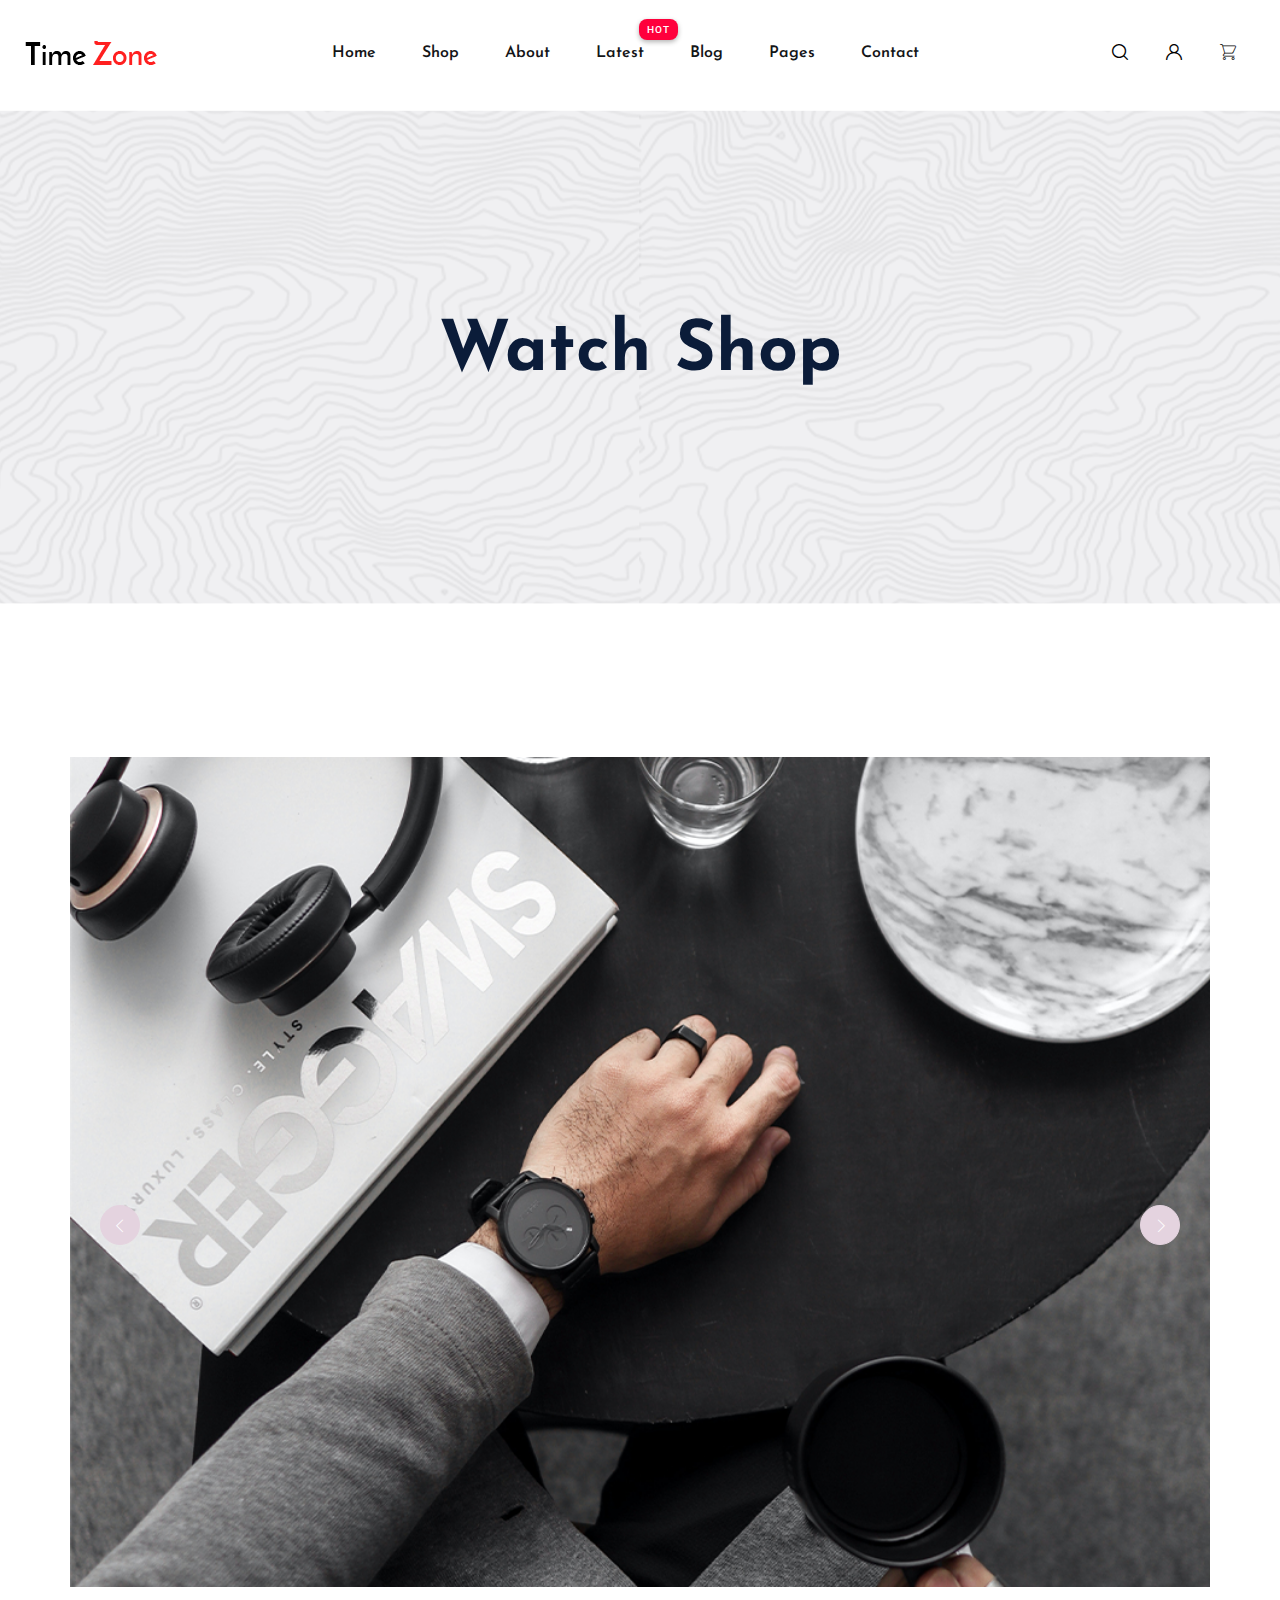
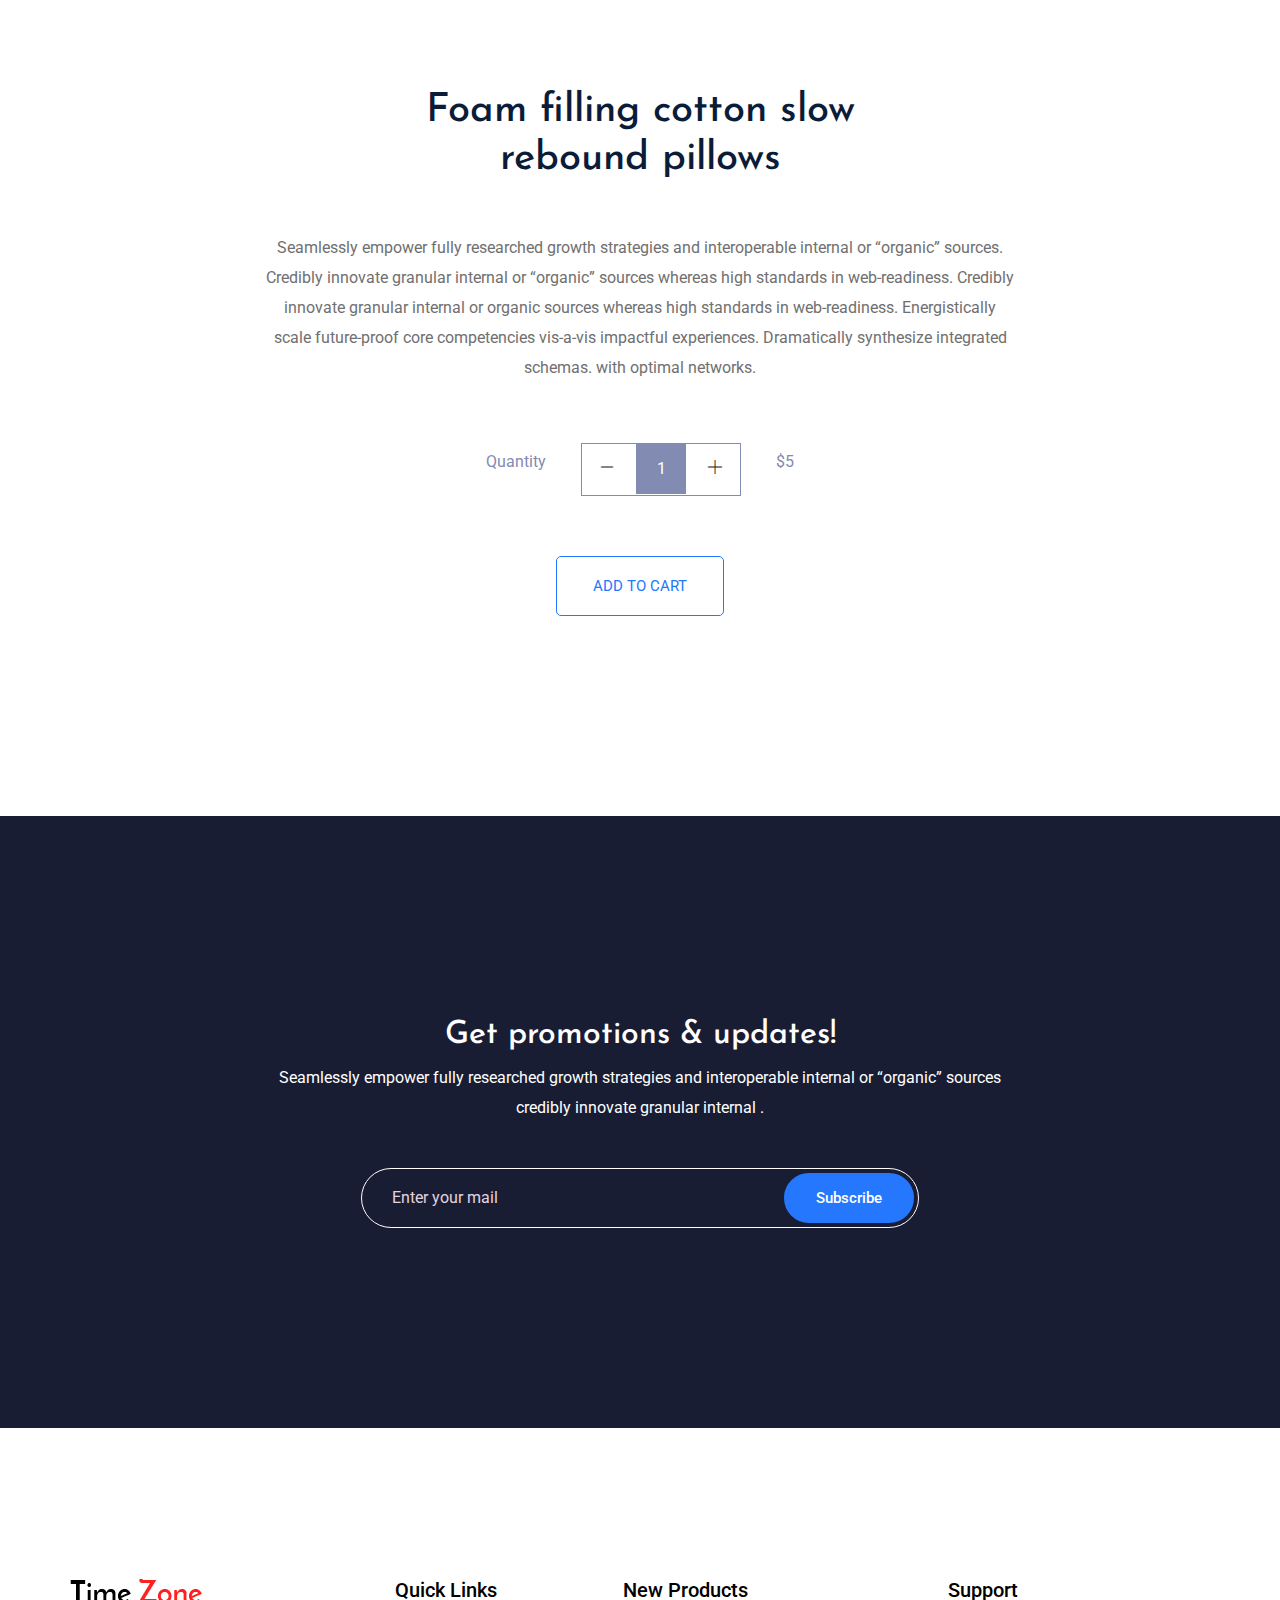
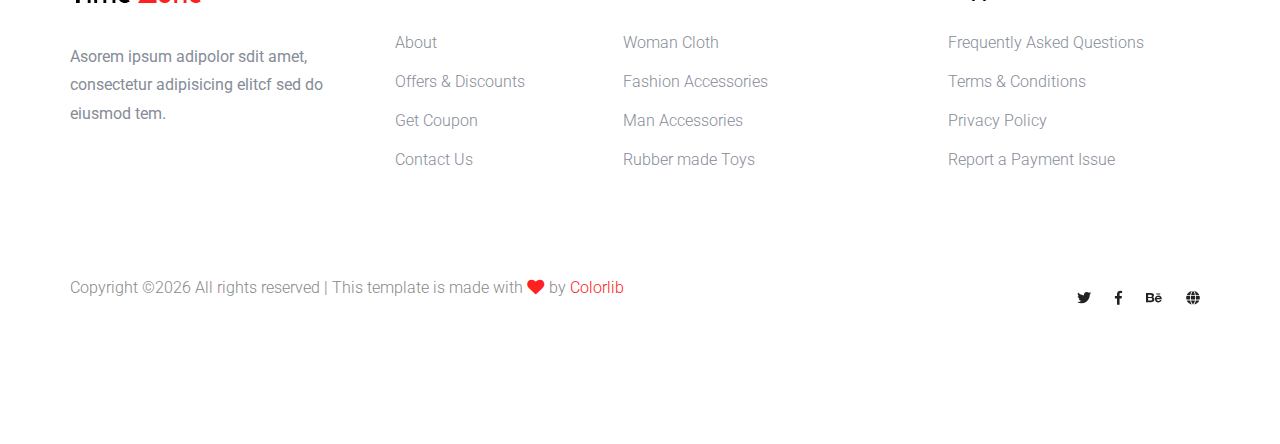
<file: product_details.html>
<!doctype html>
<html lang="zxx">
<head>
    <meta charset="utf-8">
    <meta http-equiv="x-ua-compatible" content="ie=edge">
    <title>Watch shop | eCommers</title>
    <meta name="description" content="">
    <meta name="viewport" content="width=device-width, initial-scale=1">
    <link rel="manifest" href="site.webmanifest">
    <link rel="shortcut icon" type="image/x-icon" href="assets/img/favicon.ico">

    <!-- CSS here -->
        <link rel="stylesheet" href="assets/css/bootstrap.min.css">
        <link rel="stylesheet" href="assets/css/owl.carousel.min.css">
        <link rel="stylesheet" href="assets/css/flaticon.css">
        <link rel="stylesheet" href="assets/css/slicknav.css">
        <link rel="stylesheet" href="assets/css/animate.min.css">
        <link rel="stylesheet" href="assets/css/magnific-popup.css">
        <link rel="stylesheet" href="assets/css/fontawesome-all.min.css">
        <link rel="stylesheet" href="assets/css/themify-icons.css">
        <link rel="stylesheet" href="assets/css/slick.css">
        <link rel="stylesheet" href="assets/css/nice-select.css">
        <link rel="stylesheet" href="assets/css/style.css">

</head>
    

<body>
    
    <header>
        <!-- Header Start -->
        <div class="header-area">
            <div class="main-header header-sticky">
                <div class="container-fluid">
                    <div class="menu-wrapper">
                        <!-- Logo -->
                        <div class="logo">
                            <a href="index.html"><img src="assets/img/logo/logo.png" alt=""></a>
                        </div>
                        <!-- Main-menu -->
                        <div class="main-menu d-none d-lg-block">
                            <nav>                                                
                                <ul id="navigation">  
                                    <li><a href="index.html">Home</a></li>
                                    <li><a href="shop.html">shop</a></li>
                                    <li><a href="about.html">about</a></li>
                                    <li class="hot"><a href="#">Latest</a>
                                        <ul class="submenu">
                                            <li><a href="shop.html"> Product list</a></li>
                                            <li><a href="product_details.html"> Product Details</a></li>
                                        </ul>
                                    </li>
                                    <li><a href="blog.html">Blog</a>
                                        <ul class="submenu">
                                            <li><a href="blog.html">Blog</a></li>
                                            <li><a href="blog-details.html">Blog Details</a></li>
                                        </ul>
                                    </li>
                                    <li><a href="#">Pages</a>
                                        <ul class="submenu">
                                            <li><a href="login.html">Login</a></li>
                                            <li><a href="cart.html">Cart</a></li>
                                            <li><a href="elements.html">Element</a></li>
                                            <li><a href="confirmation.html">Confirmation</a></li>
                                            <li><a href="checkout.html">Product Checkout</a></li>
                                        </ul>
                                    </li>
                                    <li><a href="contact.html">Contact</a></li>
                                </ul>
                            </nav>
                        </div>
                        <!-- Header Right -->
                        <div class="header-right">
                            <ul>
                                <li>
                                    <div class="nav-search search-switch">
                                        <span class="flaticon-search"></span>
                                    </div>
                                </li>
                                <li> <a href="login.html"><span class="flaticon-user"></span></a></li>
                                <li><a href="cart.html"><span class="flaticon-shopping-cart"></span></a> </li>
                            </ul>
                        </div>
                    </div>
                    <!-- Mobile Menu -->
                    <div class="col-12">
                        <div class="mobile_menu d-block d-lg-none"></div>
                    </div>
                </div>
            </div>
        </div>
        <!-- Header End -->
    </header>
    <main>
        <!-- Hero Area Start-->
        <div class="slider-area ">
            <div class="single-slider slider-height2 d-flex align-items-center">
                <div class="container">
                    <div class="row">
                        <div class="col-xl-12">
                            <div class="hero-cap text-center">
                                <h2>Watch Shop</h2>
                            </div>
                        </div>
                    </div>
                </div>
            </div>
        </div>
        <!-- Hero Area End-->
        <!--================Single Product Area =================-->
        <div class="product_image_area">
            <div class="container">
            <div class="row justify-content-center">
                <div class="col-lg-12">
                <div class="product_img_slide owl-carousel">
                    <div class="single_product_img">
                        <img src="assets/img/gallery/gallery1.png" alt="#" class="img-fluid">
                    </div>
                    <div class="single_product_img">
                        <img src="assets/img/gallery/gallery01.png" alt="#" class="img-fluid">
                    </div>
                    <div class="single_product_img">
                        <img src="assets/img/gallery/gallery1.png" alt="#" class="img-fluid">
                    </div>
                </div>
                </div>
                <div class="col-lg-8">
                <div class="single_product_text text-center">
                    <h3>Foam filling cotton slow <br>
                        rebound pillows</h3>
                    <p>
                        Seamlessly empower fully researched growth strategies and interoperable internal or “organic” sources. Credibly innovate granular internal or “organic” sources whereas high standards in web-readiness. Credibly innovate granular internal or organic sources whereas high standards in web-readiness. Energistically scale future-proof core competencies vis-a-vis impactful experiences. Dramatically synthesize integrated schemas. with optimal networks.
                    </p>
                    <div class="card_area">
                        <div class="product_count_area">
                            <p>Quantity</p>
                            <div class="product_count d-inline-block">
                                <span class="product_count_item inumber-decrement"> <i class="ti-minus"></i></span>
                                <input class="product_count_item input-number" type="text" value="1" min="0" max="10">
                                <span class="product_count_item number-increment"> <i class="ti-plus"></i></span>
                            </div>
                            <p>$5</p>
                        </div>
                    <div class="add_to_cart">
                        <a href="#" class="btn_3">add to cart</a>
                    </div>
                    </div>
                </div>
                </div>
            </div>
            </div>
        </div>
        <!--================End Single Product Area =================-->
        <!-- subscribe part here -->
        <section class="subscribe_part section_padding">
            <div class="container">
                <div class="row justify-content-center">
                    <div class="col-lg-8">
                        <div class="subscribe_part_content">
                            <h2>Get promotions & updates!</h2>
                            <p>Seamlessly empower fully researched growth strategies and interoperable internal or “organic” sources credibly innovate granular internal .</p>
                            <div class="subscribe_form">
                                <input type="email" placeholder="Enter your mail">
                                <a href="#" class="btn_1">Subscribe</a>
                            </div>
                        </div>
                    </div>
                </div>
            </div>
        </section>
        <!-- subscribe part end -->
    </main>
    <footer>
        <!-- Footer Start-->
        <div class="footer-area footer-padding">
            <div class="container">
                <div class="row d-flex justify-content-between">
                    <div class="col-xl-3 col-lg-3 col-md-5 col-sm-6">
                        <div class="single-footer-caption mb-50">
                            <div class="single-footer-caption mb-30">
                                <!-- logo -->
                                <div class="footer-logo">
                                    <a href="index.html"><img src="assets/img/logo/logo2_footer.png" alt=""></a>
                                </div>
                                <div class="footer-tittle">
                                    <div class="footer-pera">
                                        <p>Asorem ipsum adipolor sdit amet, consectetur adipisicing elitcf sed do eiusmod tem.</p>
                                </div>
                                </div>
                            </div>
                        </div>
                    </div>
                    <div class="col-xl-2 col-lg-3 col-md-3 col-sm-5">
                        <div class="single-footer-caption mb-50">
                            <div class="footer-tittle">
                                <h4>Quick Links</h4>
                                <ul>
                                    <li><a href="#">About</a></li>
                                    <li><a href="#"> Offers & Discounts</a></li>
                                    <li><a href="#"> Get Coupon</a></li>
                                    <li><a href="#">  Contact Us</a></li>
                                </ul>
                            </div>
                        </div>
                    </div>
                    <div class="col-xl-3 col-lg-3 col-md-4 col-sm-7">
                        <div class="single-footer-caption mb-50">
                            <div class="footer-tittle">
                                <h4>New Products</h4>
                                <ul>
                                    <li><a href="#">Woman Cloth</a></li>
                                    <li><a href="#">Fashion Accessories</a></li>
                                    <li><a href="#"> Man Accessories</a></li>
                                    <li><a href="#"> Rubber made Toys</a></li>
                                </ul>
                            </div>
                        </div>
                    </div>
                    <div class="col-xl-3 col-lg-3 col-md-5 col-sm-7">
                        <div class="single-footer-caption mb-50">
                            <div class="footer-tittle">
                                <h4>Support</h4>
                                <ul>
                                    <li><a href="#">Frequently Asked Questions</a></li>
                                    <li><a href="#">Terms & Conditions</a></li>
                                    <li><a href="#">Privacy Policy</a></li>
                                    <li><a href="#">Report a Payment Issue</a></li>
                                </ul>
                            </div>
                        </div>
                    </div>
                </div>
                <!-- Footer bottom -->
                <div class="row align-items-center">
                    <div class="col-xl-7 col-lg-8 col-md-7">
                        <div class="footer-copy-right">
                            <p><!-- Link back to Colorlib can't be removed. Template is licensed under CC BY 3.0. -->
  Copyright &copy;<script>document.write(new Date().getFullYear());</script> All rights reserved | This template is made with <i class="fa fa-heart" aria-hidden="true"></i> by <a href="https://colorlib.com" target="_blank">Colorlib</a>
  <!-- Link back to Colorlib can't be removed. Template is licensed under CC BY 3.0. --></p>                   
                        </div>
                    </div>
                    <div class="col-xl-5 col-lg-4 col-md-5">
                        <div class="footer-copy-right f-right">
                            <!-- social -->
                            <div class="footer-social">
                                <a href="#"><i class="fab fa-twitter"></i></a>
                                <a href="https://www.facebook.com/sai4ull"><i class="fab fa-facebook-f"></i></a>
                                <a href="#"><i class="fab fa-behance"></i></a>
                                <a href="#"><i class="fas fa-globe"></i></a>
                            </div>
                        </div>
                    </div>
                </div>
            </div>
        </div>
        <!-- Footer End-->
    </footer>
    <!--? Search model Begin -->
    <div class="search-model-box">
        <div class="h-100 d-flex align-items-center justify-content-center">
            <div class="search-close-btn">+</div>
            <form class="search-model-form">
                <input type="text" id="search-input" placeholder="Searching key.....">
            </form>
        </div>
    </div>
    <!-- Search model end -->

    <!-- JS here -->

        <script src="./assets/js/vendor/modernizr-3.5.0.min.js"></script>
        <!-- Jquery, Popper, Bootstrap -->
        <script src="./assets/js/vendor/jquery-1.12.4.min.js"></script>
        <script src="./assets/js/popper.min.js"></script>
        <script src="./assets/js/bootstrap.min.js"></script>
        <!-- Jquery Mobile Menu -->
        <script src="./assets/js/jquery.slicknav.min.js"></script>

        <!-- Jquery Slick , Owl-Carousel Plugins -->
        <script src="./assets/js/owl.carousel.min.js"></script>
        <script src="./assets/js/slick.min.js"></script>

        <!-- One Page, Animated-HeadLin -->
        <script src="./assets/js/wow.min.js"></script>
        <script src="./assets/js/animated.headline.js"></script>
        <script src="./assets/js/jquery.magnific-popup.js"></script>

        <!-- Scroll up, nice-select, sticky -->
        <script src="./assets/js/jquery.scrollUp.min.js"></script>
        <script src="./assets/js/jquery.nice-select.min.js"></script>
        <script src="./assets/js/jquery.sticky.js"></script>
        
        <!-- contact js -->
        <script src="./assets/js/contact.js"></script>
        <script src="./assets/js/jquery.form.js"></script>
        <script src="./assets/js/jquery.validate.min.js"></script>
        <script src="./assets/js/mail-script.js"></script>
        <script src="./assets/js/jquery.ajaxchimp.min.js"></script>
        
        <!-- Jquery Plugins, main Jquery -->    
        <script src="./assets/js/plugins.js"></script>
        <script src="./assets/js/main.js"></script>

        <!-- swiper js -->
        <script src="./assets/js/swiper.min.js"></script>
            <!-- swiper js -->
        <script src="./assets/js/mixitup.min.js"></script>
        <script src="./assets/js/jquery.counterup.min.js"></script>
        <script src="./assets/js/waypoints.min.js"></script>

</body>

</html>
</file>
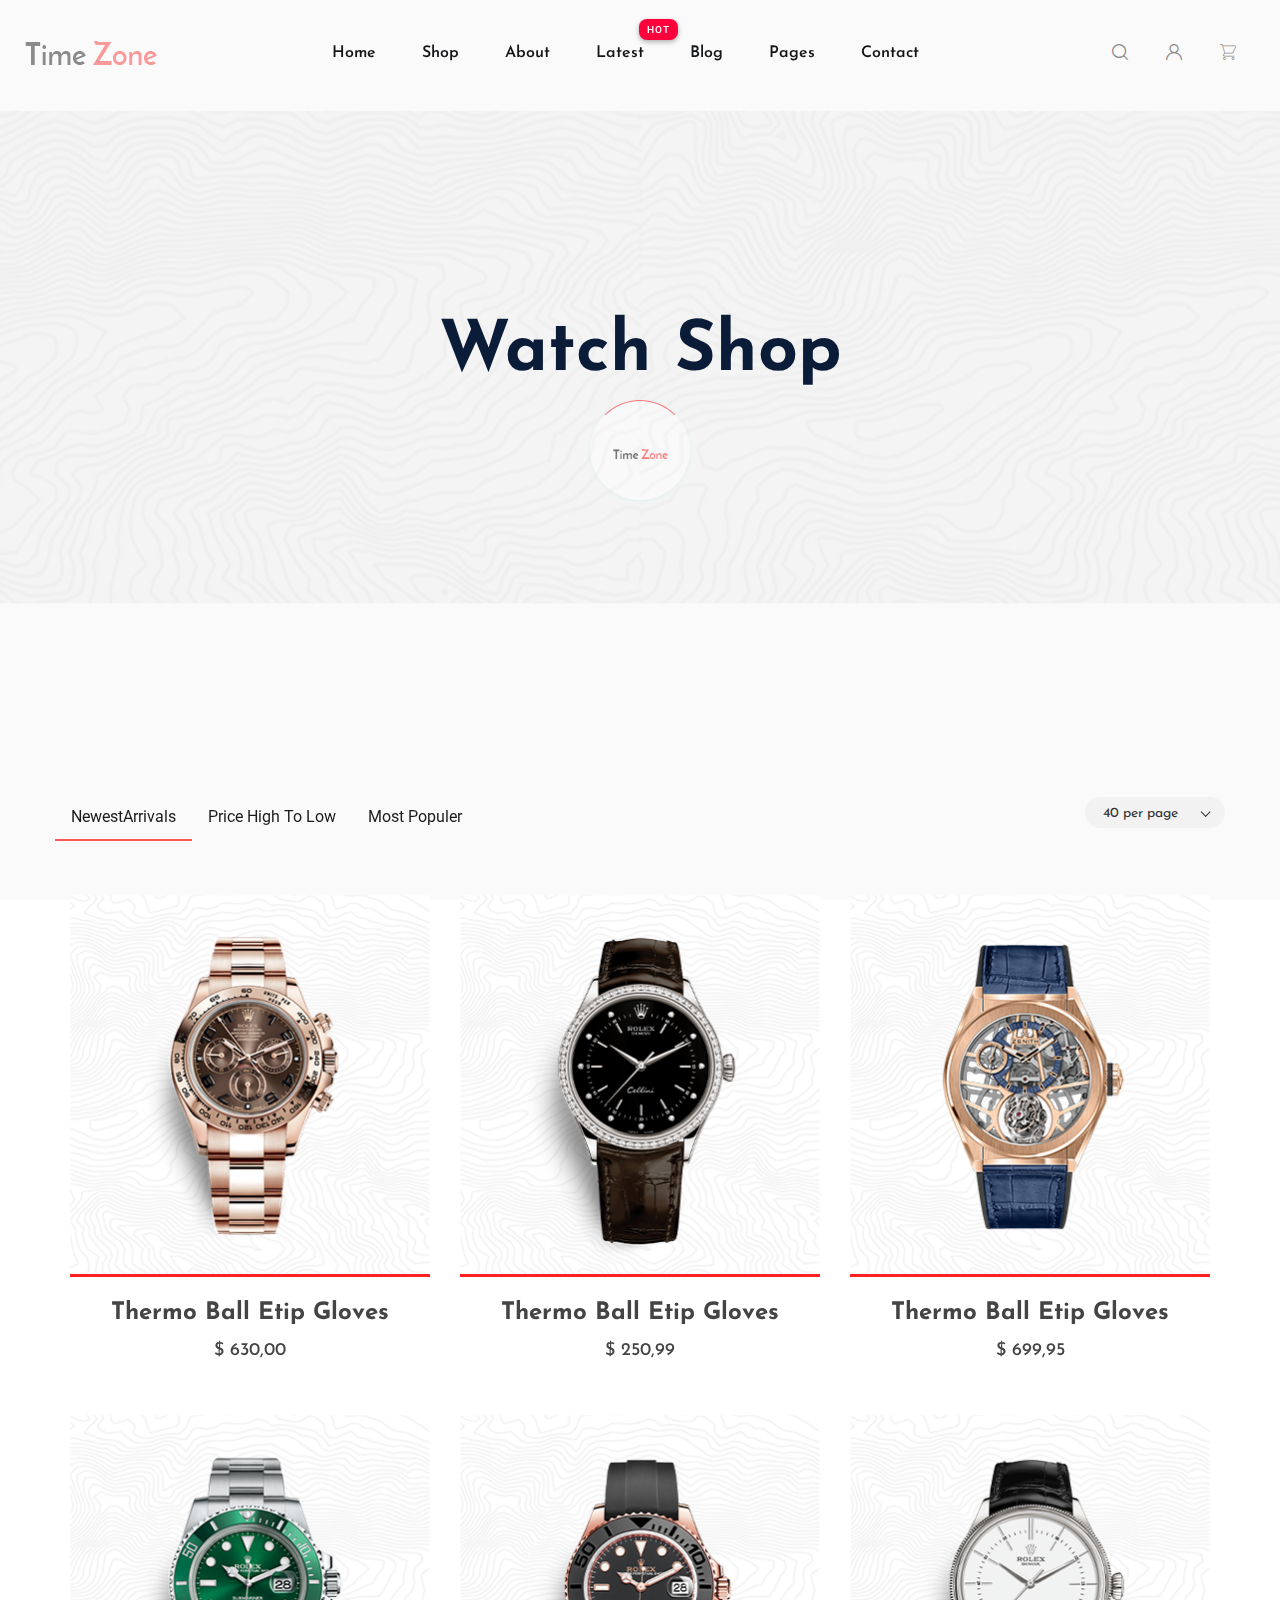
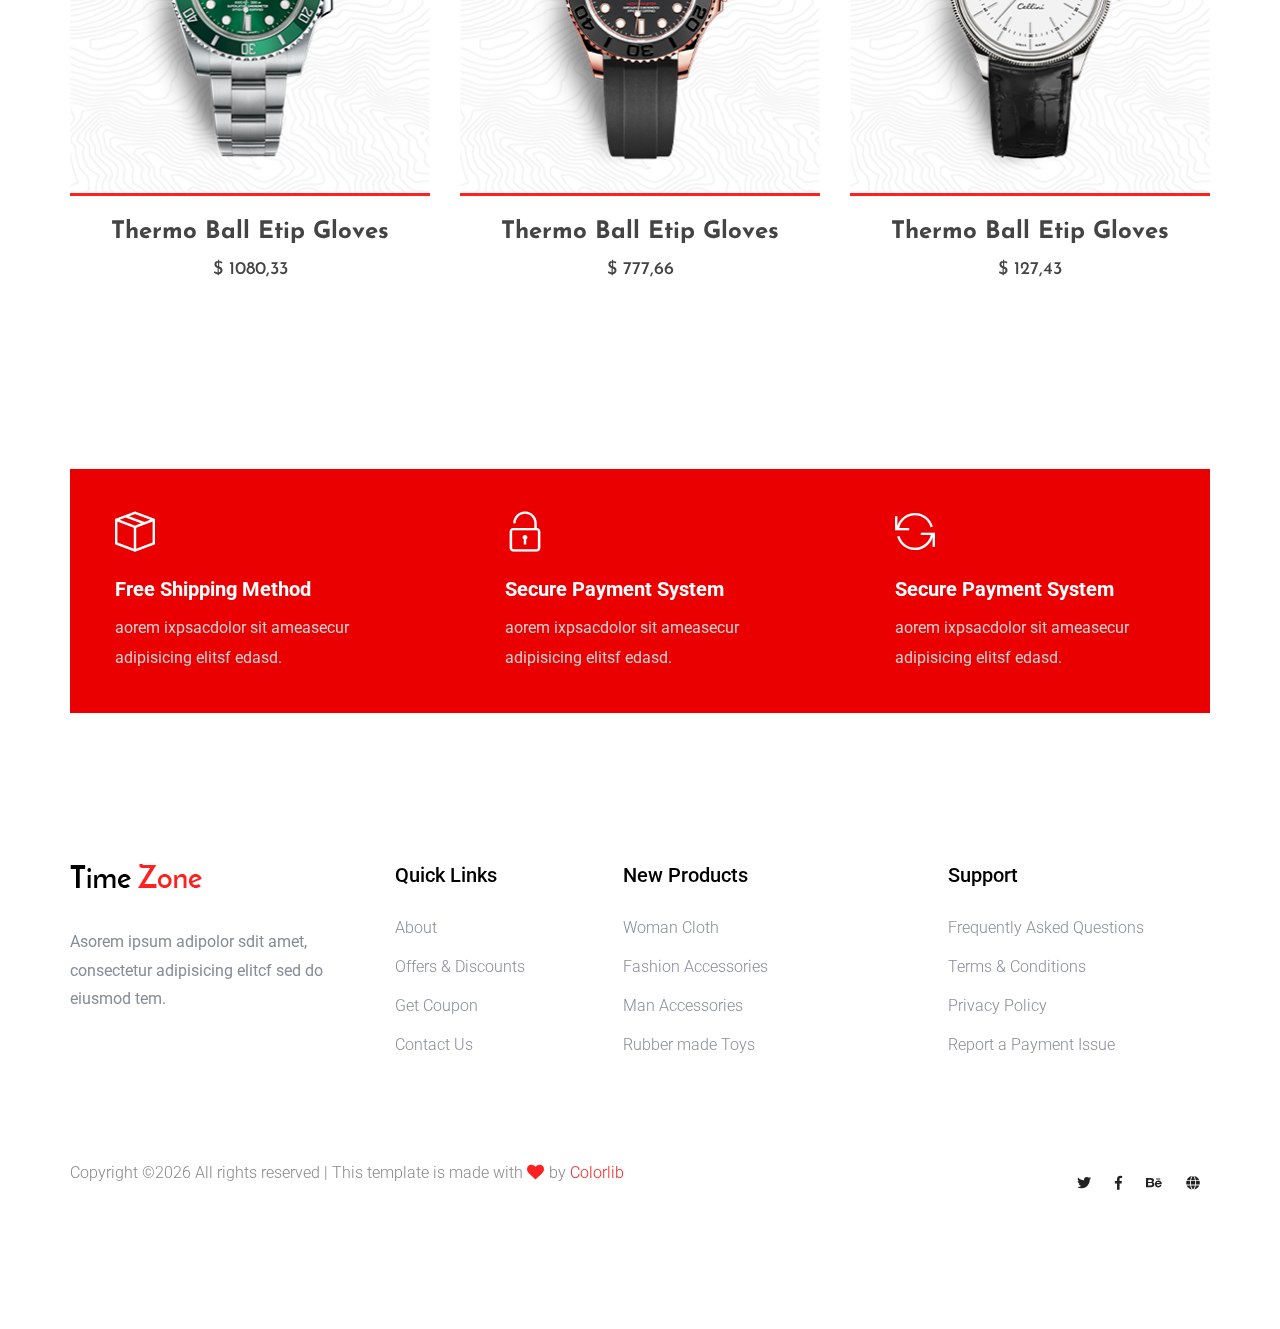
<file: shop.html>
<!doctype html>
<html class="no-js" lang="zxx">
<head>
    <!-- BEGIN LivePerson Monitor. -->
<script type="text/javascript">window.lpTag=window.lpTag||{},'undefined'==typeof window.lpTag._tagCount?(window.lpTag={wl:lpTag.wl||null,scp:lpTag.scp||null,site:'37717971'||'',section:lpTag.section||'',tagletSection:lpTag.tagletSection||null,autoStart:lpTag.autoStart!==!1,ovr:lpTag.ovr||{},_v:'1.10.0',_tagCount:1,protocol:'https:',events:{bind:function(t,e,i){lpTag.defer(function(){lpTag.events.bind(t,e,i)},0)},trigger:function(t,e,i){lpTag.defer(function(){lpTag.events.trigger(t,e,i)},1)}},defer:function(t,e){0===e?(this._defB=this._defB||[],this._defB.push(t)):1===e?(this._defT=this._defT||[],this._defT.push(t)):(this._defL=this._defL||[],this._defL.push(t))},load:function(t,e,i){var n=this;setTimeout(function(){n._load(t,e,i)},0)},_load:function(t,e,i){var n=t;t||(n=this.protocol+'//'+(this.ovr&&this.ovr.domain?this.ovr.domain:'lptag.liveperson.net')+'/tag/tag.js?site='+this.site);var o=document.createElement('script');o.setAttribute('charset',e?e:'UTF-8'),i&&o.setAttribute('id',i),o.setAttribute('src',n),document.getElementsByTagName('head').item(0).appendChild(o)},init:function(){this._timing=this._timing||{},this._timing.start=(new Date).getTime();var t=this;window.attachEvent?window.attachEvent('onload',function(){t._domReady('domReady')}):(window.addEventListener('DOMContentLoaded',function(){t._domReady('contReady')},!1),window.addEventListener('load',function(){t._domReady('domReady')},!1)),'undefined'===typeof window._lptStop&&this.load()},start:function(){this.autoStart=!0},_domReady:function(t){this.isDom||(this.isDom=!0,this.events.trigger('LPT','DOM_READY',{t:t})),this._timing[t]=(new Date).getTime()},vars:lpTag.vars||[],dbs:lpTag.dbs||[],ctn:lpTag.ctn||[],sdes:lpTag.sdes||[],hooks:lpTag.hooks||[],identities:lpTag.identities||[],ev:lpTag.ev||[]},lpTag.init()):window.lpTag._tagCount+=1;</script>
<!-- END LivePerson Monitor. -->
    <meta charset="utf-8">
    <meta http-equiv="x-ua-compatible" content="ie=edge">
    <title>Watch shop | eCommers</title>
    <meta name="description" content="">
    <meta name="viewport" content="width=device-width, initial-scale=1">
    <link rel="manifest" href="site.webmanifest">
    <link rel="shortcut icon" type="image/x-icon" href="assets/img/favicon.ico">

    <!-- CSS here -->
        <link rel="stylesheet" href="assets/css/bootstrap.min.css">
        <link rel="stylesheet" href="assets/css/owl.carousel.min.css">
        <link rel="stylesheet" href="assets/css/flaticon.css">
        <link rel="stylesheet" href="assets/css/slicknav.css">
        <link rel="stylesheet" href="assets/css/animate.min.css">
        <link rel="stylesheet" href="assets/css/magnific-popup.css">
        <link rel="stylesheet" href="assets/css/fontawesome-all.min.css">
        <link rel="stylesheet" href="assets/css/themify-icons.css">
        <link rel="stylesheet" href="assets/css/slick.css">
        <link rel="stylesheet" href="assets/css/nice-select.css">
        <link rel="stylesheet" href="assets/css/style.css">
</head>

<body>
    <!--? Preloader Start -->
    <div id="preloader-active">
        <div class="preloader d-flex align-items-center justify-content-center">
            <div class="preloader-inner position-relative">
                <div class="preloader-circle"></div>
                <div class="preloader-img pere-text">
                    <img src="assets/img/logo/logo.png" alt="">
                </div>
            </div>
        </div>
    </div>
    <!-- Preloader Start -->
    <header>
        <!-- Header Start -->
        <div class="header-area">
            <div class="main-header header-sticky">
                <div class="container-fluid">
                    <div class="menu-wrapper">
                        <!-- Logo -->
                        <div class="logo">
                            <a href="index.html"><img src="assets/img/logo/logo.png" alt=""></a>
                        </div>
                        <!-- Main-menu -->
                        <div class="main-menu d-none d-lg-block">
                            <nav>                                                
                                <ul id="navigation">  
                                    <li><a href="index.html">Home</a></li>
                                    <li><a href="shop.html">shop</a></li>
                                    <li><a href="about.html">about</a></li>
                                    <li class="hot"><a href="#">Latest</a>
                                        <ul class="submenu">
                                            <li><a href="shop.html"> Product list</a></li>
                                            <li><a href="product_details.html"> Product Details</a></li>
                                        </ul>
                                    </li>
                                    <li><a href="blog.html">Blog</a>
                                        <ul class="submenu">
                                            <li><a href="blog.html">Blog</a></li>
                                            <li><a href="blog-details.html">Blog Details</a></li>
                                        </ul>
                                    </li>
                                    <li><a href="#">Pages</a>
                                        <ul class="submenu">
                                            <li><a href="login.html">Login</a></li>
                                            <li><a href="cart.html">Cart</a></li>
                                            <li><a href="elements.html">Element</a></li>
                                            <li><a href="confirmation.html">Confirmation</a></li>
                                            <li><a href="checkout.html">Product Checkout</a></li>
                                        </ul>
                                    </li>
                                    <li><a href="contact.html">Contact</a></li>
                                </ul>
                            </nav>
                        </div>
                        <!-- Header Right -->
                        <div class="header-right">
                            <ul>
                                <li>
                                    <div class="nav-search search-switch">
                                        <span class="flaticon-search"></span>
                                    </div>
                                </li>
                                <li> <a href="login.html"><span class="flaticon-user"></span></a></li>
                                <li><a href="cart.html"><span class="flaticon-shopping-cart"></span></a> </li>
                            </ul>
                        </div>
                    </div>
                    <!-- Mobile Menu -->
                    <div class="col-12">
                        <div class="mobile_menu d-block d-lg-none"></div>
                    </div>
                </div>
            </div>
        </div>
        <!-- Header End -->
    </header>
    <main>
        <!-- Hero Area Start-->
        <div class="slider-area ">
            <div class="single-slider slider-height2 d-flex align-items-center">
                <div class="container">
                    <div class="row">
                        <div class="col-xl-12">
                            <div class="hero-cap text-center">
                                <h2>Watch Shop</h2>
                            </div>
                        </div>
                    </div>
                </div>
            </div>
        </div>
        <!-- Hero Area End-->
        <!-- Latest Products Start -->
        <section class="popular-items latest-padding">
            <div class="container">
                <div class="row product-btn justify-content-between mb-40">
                    <div class="properties__button">
                        <!--Nav Button  -->
                        <nav>                                                      
                            <div class="nav nav-tabs" id="nav-tab" role="tablist">
                                <a class="nav-item nav-link active" id="nav-home-tab" data-toggle="tab" href="#nav-home" role="tab" aria-controls="nav-home" aria-selected="true">NewestArrivals</a>
                                <a class="nav-item nav-link" id="nav-profile-tab" data-toggle="tab" href="#nav-profile" role="tab" aria-controls="nav-profile" aria-selected="false"> Price high to low</a>
                                <a class="nav-item nav-link" id="nav-contact-tab" data-toggle="tab" href="#nav-contact" role="tab" aria-controls="nav-contact" aria-selected="false"> Most populer </a>
                            </div>
                        </nav>
                        <!--End Nav Button  -->
                    </div>
                    <!-- Grid and List view -->
                    <div class="grid-list-view">
                    </div>
                    <!-- Select items -->
                    <div class="select-this">
                        <form action="#">
                            <div class="select-itms">
                                <select name="select" id="select1">
                                    <option value="">40 per page</option>
                                    <option value="">50 per page</option>
                                    <option value="">60 per page</option>
                                    <option value="">70 per page</option>
                                </select>
                            </div>
                        </form>
                    </div>
                </div>
                <!-- Nav Card -->
                <div class="tab-content" id="nav-tabContent">
                    <!-- card one -->
                    <div class="tab-pane fade show active" id="nav-home" role="tabpanel" aria-labelledby="nav-home-tab">
                        <div class="row">
                            <div class="col-xl-4 col-lg-4 col-md-6 col-sm-6">
                                <div class="single-popular-items mb-50 text-center">
                                    <div class="popular-img">
                                        <img src="assets/img/gallery/popular1.png" alt="">
                                        <div class="img-cap">
                                            <span class="sell">Add to cart</span>
                                        </div>
                                        <div class="favorit-items">
                                            <span class="flaticon-heart"></span>
                                        </div>
                                    </div>
                                    <div class="popular-caption">
                                        <h3><a href="product_details.html">Thermo Ball Etip Gloves</a></h3>
                                        <span class="price">$ 630,00</span>
                                    </div>
                                </div>
                            </div>
                            <div class="col-xl-4 col-lg-4 col-md-6 col-sm-6">
                                <div class="single-popular-items mb-50 text-center">
                                    <div class="popular-img">
                                        <img src="assets/img/gallery/popular2.png" alt="">
                                        <div class="img-cap">
                                            <span class="sell">Add to cart</span>
                                        </div>
                                        <div class="favorit-items">
                                            <span class="flaticon-heart"></span>
                                        </div>
                                    </div>
                                    <div class="popular-caption">
                                        <h3><a href="product_details.html">Thermo Ball Etip Gloves</a></h3>
                                        <span class="price">$ 250,99</span>
                                    </div>
                                </div>
                            </div>
                            <div class="col-xl-4 col-lg-4 col-md-6 col-sm-6">
                                <div class="single-popular-items mb-50 text-center">
                                    <div class="popular-img">
                                        <img src="assets/img/gallery/popular3.png" alt="">
                                        <div class="img-cap">
                                            <span class="sell">Add to cart</span>
                                        </div>
                                        <div class="favorit-items">
                                            <span class="flaticon-heart"></span>
                                        </div>
                                    </div>
                                    <div class="popular-caption">
                                        <h3><a href="product_details.html">Thermo Ball Etip Gloves</a></h3>
                                        <span class="price">$ 699,95</span>
                                    </div>
                                </div>
                            </div>
                            <div class="col-xl-4 col-lg-4 col-md-6 col-sm-6">
                                <div class="single-popular-items mb-50 text-center">
                                    <div class="popular-img">
                                        <img src="assets/img/gallery/popular4.png" alt="">
                                        <div class="img-cap">
                                            <span class="sell">Add to cart</span>
                                        </div>
                                        <div class="favorit-items">
                                            <span class="flaticon-heart"></span>
                                        </div>
                                    </div>
                                    <div class="popular-caption">
                                        <h3><a href="product_details.html">Thermo Ball Etip Gloves</a></h3>
                                        <span class="price">$ 1080,33</span>
                                    </div>
                                </div>
                            </div>
                            <div class="col-xl-4 col-lg-4 col-md-6 col-sm-6">
                                <div class="single-popular-items mb-50 text-center">
                                    <div class="popular-img">
                                        <img src="assets/img/gallery/popular5.png" alt="">
                                        <div class="img-cap">
                                            <span class="sell">Add to cart</span>
                                        </div>
                                        <div class="favorit-items">
                                            <span class="flaticon-heart"></span>
                                        </div>
                                    </div>
                                    <div class="popular-caption">
                                        <h3><a href="product_details.html">Thermo Ball Etip Gloves</a></h3>
                                        <span class="price">$ 777,66</span>
                                    </div>
                                </div>
                            </div>
                            <div class="col-xl-4 col-lg-4 col-md-6 col-sm-6">
                                <div class="single-popular-items mb-50 text-center">
                                    <div class="popular-img">
                                        <img src="assets/img/gallery/popular6.png" alt="">
                                        <div class="img-cap">
                                            <span class="sell">Add to cart</span>
                                        </div>
                                        <div class="favorit-items">
                                            <span class="flaticon-heart"></span>
                                        </div>
                                    </div>
                                    <div class="popular-caption">
                                        <h3><a href="product_details.html">Thermo Ball Etip Gloves</a></h3>
                                        <span class="price">$ 127,43</span>
                                    </div>
                                </div>
                            </div>
                        </div>
                    </div>
                    <!-- Card two -->
                    <div class="tab-pane fade" id="nav-profile" role="tabpanel" aria-labelledby="nav-profile-tab">
                        <div class="row">
                            <div class="col-xl-4 col-lg-4 col-md-6 col-sm-6">
                                <div class="single-popular-items mb-50 text-center">
                                    <div class="popular-img">
                                        <img src="assets/img/gallery/popular1.png" alt="">
                                        <div class="img-cap">
                                            <span class="sell">Add to cart</span>
                                        </div>
                                        <div class="favorit-items">
                                            <span class="flaticon-heart"></span>
                                        </div>
                                    </div>
                                    <div class="popular-caption">
                                        <h3><a href="product_details.html">Thermo Ball Etip Gloves</a></h3>
                                        <span class="price">$ 284,43</span>
                                    </div>
                                </div>
                            </div>
                            <div class="col-xl-4 col-lg-4 col-md-6 col-sm-6">
                                <div class="single-popular-items mb-50 text-center">
                                    <div class="popular-img">
                                        <img src="assets/img/gallery/popular2.png" alt="">
                                        <div class="img-cap">
                                            <span class="sell">Add to cart</span>
                                        </div>
                                        <div class="favorit-items">
                                            <span class="flaticon-heart"></span>
                                        </div>
                                    </div>
                                    <div class="popular-caption">
                                        <h3><a href="product_details.html">Thermo Ball Etip Gloves</a></h3>
                                        <span class="price">$ 499,98</span>
                                    </div>
                                </div>
                            </div>
                            <div class="col-xl-4 col-lg-4 col-md-6 col-sm-6">
                                <div class="single-popular-items mb-50 text-center">
                                    <div class="popular-img">
                                        <img src="assets/img/gallery/popular3.png" alt="">
                                        <div class="img-cap">
                                            <span class="sell">Add to cart</span>
                                        </div>
                                        <div class="favorit-items">
                                            <span class="flaticon-heart"></span>
                                        </div>
                                    </div>
                                    <div class="popular-caption">
                                        <h3><a href="product_details.html">Thermo Ball Etip Gloves</a></h3>
                                        <span class="price">$ 1024,99</span>
                                    </div>
                                </div>
                            </div>
                            <div class="col-xl-4 col-lg-4 col-md-6 col-sm-6">
                                <div class="single-popular-items mb-50 text-center">
                                    <div class="popular-img">
                                        <img src="assets/img/gallery/popular4.png" alt="">
                                        <div class="img-cap">
                                            <span class="sell">Add to cart</span>
                                        </div>
                                        <div class="favorit-items">
                                            <span class="flaticon-heart"></span>
                                        </div>
                                    </div>
                                    <div class="popular-caption">
                                        <h3><a href="product_details.html">Thermo Ball Etip Gloves</a></h3>
                                        <span class="price">$ 34,77</span>
                                    </div>
                                </div>
                            </div>
                            <div class="col-xl-4 col-lg-4 col-md-6 col-sm-6">
                                <div class="single-popular-items mb-50 text-center">
                                    <div class="popular-img">
                                        <img src="assets/img/gallery/popular5.png" alt="">
                                        <div class="img-cap">
                                            <span class="sell">Add to cart</span>
                                        </div>
                                        <div class="favorit-items">
                                            <span class="flaticon-heart"></span>
                                        </div>
                                    </div>
                                    <div class="popular-caption">
                                        <h3><a href="product_details.html">Thermo Ball Etip Gloves</a></h3>
                                        <span class="price">$ 741,32</span>
                                    </div>
                                </div>
                            </div>
                            <div class="col-xl-4 col-lg-4 col-md-6 col-sm-6">
                                <div class="single-popular-items mb-50 text-center">
                                    <div class="popular-img">
                                        <img src="assets/img/gallery/popular6.png" alt="">
                                        <div class="img-cap">
                                            <span class="sell">Add to cart</span>
                                        </div>
                                        <div class="favorit-items">
                                            <span class="flaticon-heart"></span>
                                        </div>
                                    </div>
                                    <div class="popular-caption">
                                        <h3><a href="product_details.html">Thermo Ball Etip Gloves</a></h3>
                                        <span class="price">$ 598,21</span>
                                    </div>
                                </div>
                            </div>
                        </div>
                    </div>
                    <!-- Card three -->
                    <div class="tab-pane fade" id="nav-contact" role="tabpanel" aria-labelledby="nav-contact-tab">
                        <div class="row">
                            <div class="col-xl-4 col-lg-4 col-md-6 col-sm-6">
                                <div class="single-popular-items mb-50 text-center">
                                    <div class="popular-img">
                                        <img src="assets/img/gallery/popular1.png" alt="">
                                        <div class="img-cap">
                                            <span class="sell">Add to cart</span>
                                        </div>
                                        <div class="favorit-items">
                                            <span class="flaticon-heart"></span>
                                        </div>
                                    </div>
                                    <div class="popular-caption">
                                        <h3><a href="product_details.html">Thermo Ball Etip Gloves</a></h3>
                                        <span class="price">$ 984,63</span>
                                    </div>
                                </div>
                            </div>
                            <div class="col-xl-4 col-lg-4 col-md-6 col-sm-6">
                                <div class="single-popular-items mb-50 text-center">
                                    <div class="popular-img">
                                        <img src="assets/img/gallery/popular2.png" alt="">
                                        <div class="img-cap">
                                            <span class="sell">Add to cart</span>
                                        </div>
                                        <div class="favorit-items">
                                            <span class="flaticon-heart"></span>
                                        </div>
                                    </div>
                                    <div class="popular-caption">
                                        <h3><a href="product_details.html">Thermo Ball Etip Gloves</a></h3>
                                        <span class="price">$ 191,43</span>
                                    </div>
                                </div>
                            </div>
                            <div class="col-xl-4 col-lg-4 col-md-6 col-sm-6">
                                <div class="single-popular-items mb-50 text-center">
                                    <div class="popular-img">
                                        <img src="assets/img/gallery/popular3.png" alt="">
                                        <div class="img-cap">
                                            <span class="sell">Add to cart</span>
                                        </div>
                                        <div class="favorit-items">
                                            <span class="flaticon-heart"></span>
                                        </div>
                                    </div>
                                    <div class="popular-caption">
                                        <h3><a href="product_details.html">Thermo Ball Etip Gloves</a></h3>
                                        <span class="price">$ 450,74</span>
                                    </div>
                                </div>
                            </div>
                            <div class="col-xl-4 col-lg-4 col-md-6 col-sm-6">
                                <div class="single-popular-items mb-50 text-center">
                                    <div class="popular-img">
                                        <img src="assets/img/gallery/popular4.png" alt="">
                                        <div class="img-cap">
                                            <span class="sell">Add to cart</span>
                                        </div>
                                        <div class="favorit-items">
                                            <span class="flaticon-heart"></span>
                                        </div>
                                    </div>
                                    <div class="popular-caption">
                                        <h3><a href="product_details.html">Thermo Ball Etip Gloves</a></h3>
                                        <span class="price">$ 670,13</span>
                                    </div>
                                </div>
                            </div>
                            <div class="col-xl-4 col-lg-4 col-md-6 col-sm-6">
                                <div class="single-popular-items mb-50 text-center">
                                    <div class="popular-img">
                                        <img src="assets/img/gallery/popular5.png" alt="">
                                        <div class="img-cap">
                                            <span class="sell">Add to cart</span>
                                        </div>
                                        <div class="favorit-items">
                                            <span class="flaticon-heart"></span>
                                        </div>
                                    </div>
                                    <div class="popular-caption">
                                        <h3><a href="product_details.html">Thermo Ball Etip Gloves</a></h3>
                                        <span class="price">$ 99.84</span>
                                    </div>
                                </div>
                            </div>
                            <div class="col-xl-4 col-lg-4 col-md-6 col-sm-6">
                                <div class="single-popular-items mb-50 text-center">
                                    <div class="popular-img">
                                        <img src="assets/img/gallery/popular6.png" alt="">
                                        <div class="img-cap">
                                            <span class="sell">Add to cart</span>
                                        </div>
                                        <div class="favorit-items">
                                            <span class="flaticon-heart"></span>
                                        </div>
                                    </div>
                                    <div class="popular-caption">
                                        <h3><a href="product_details.html">Thermo Ball Etip Gloves</a></h3>
                                        <span class="price">$ 574.23</span>
                                    </div>
                                </div>
                            </div>
                        </div>
                    </div>
                </div>
                <!-- End Nav Card -->
            </div>
        </section>
        <!-- Latest Products End -->
        <!--? Shop Method Start-->
        <div class="shop-method-area">
            <div class="container">
                <div class="method-wrapper">
                    <div class="row d-flex justify-content-between">
                        <div class="col-xl-4 col-lg-4 col-md-6">
                            <div class="single-method mb-40">
                                <i class="ti-package"></i>
                                <h6>Free Shipping Method</h6>
                                <p>aorem ixpsacdolor sit ameasecur adipisicing elitsf edasd.</p>
                            </div>
                        </div>
                        <div class="col-xl-4 col-lg-4 col-md-6">
                            <div class="single-method mb-40">
                                <i class="ti-unlock"></i>
                                <h6>Secure Payment System</h6>
                                <p>aorem ixpsacdolor sit ameasecur adipisicing elitsf edasd.</p>
                            </div>
                        </div> 
                        <div class="col-xl-4 col-lg-4 col-md-6">
                            <div class="single-method mb-40">
                                <i class="ti-reload"></i>
                                <h6>Secure Payment System</h6>
                                <p>aorem ixpsacdolor sit ameasecur adipisicing elitsf edasd.</p>
                            </div>
                        </div>
                    </div>
                </div>
            </div>
        </div>
        <!-- Shop Method End-->
    </main>
    <footer>
        <!-- Footer Start-->
        <div class="footer-area footer-padding">
            <div class="container">
                <div class="row d-flex justify-content-between">
                    <div class="col-xl-3 col-lg-3 col-md-5 col-sm-6">
                        <div class="single-footer-caption mb-50">
                            <div class="single-footer-caption mb-30">
                                <!-- logo -->
                                <div class="footer-logo">
                                    <a href="index.html"><img src="assets/img/logo/logo2_footer.png" alt=""></a>
                                </div>
                                <div class="footer-tittle">
                                    <div class="footer-pera">
                                        <p>Asorem ipsum adipolor sdit amet, consectetur adipisicing elitcf sed do eiusmod tem.</p>
                                </div>
                                </div>
                            </div>
                        </div>
                    </div>
                    <div class="col-xl-2 col-lg-3 col-md-3 col-sm-5">
                        <div class="single-footer-caption mb-50">
                            <div class="footer-tittle">
                                <h4>Quick Links</h4>
                                <ul>
                                    <li><a href="#">About</a></li>
                                    <li><a href="#"> Offers & Discounts</a></li>
                                    <li><a href="#"> Get Coupon</a></li>
                                    <li><a href="#">  Contact Us</a></li>
                                </ul>
                            </div>
                        </div>
                    </div>
                    <div class="col-xl-3 col-lg-3 col-md-4 col-sm-7">
                        <div class="single-footer-caption mb-50">
                            <div class="footer-tittle">
                                <h4>New Products</h4>
                                <ul>
                                    <li><a href="#">Woman Cloth</a></li>
                                    <li><a href="#">Fashion Accessories</a></li>
                                    <li><a href="#"> Man Accessories</a></li>
                                    <li><a href="#"> Rubber made Toys</a></li>
                                </ul>
                            </div>
                        </div>
                    </div>
                    <div class="col-xl-3 col-lg-3 col-md-5 col-sm-7">
                        <div class="single-footer-caption mb-50">
                            <div class="footer-tittle">
                                <h4>Support</h4>
                                <ul>
                                    <li><a href="#">Frequently Asked Questions</a></li>
                                    <li><a href="#">Terms & Conditions</a></li>
                                    <li><a href="#">Privacy Policy</a></li>
                                    <li><a href="#">Report a Payment Issue</a></li>
                                </ul>
                            </div>
                        </div>
                    </div>
                </div>
                <!-- Footer bottom -->
                <div class="row align-items-center">
                    <div class="col-xl-7 col-lg-8 col-md-7">
                        <div class="footer-copy-right">
                            <p><!-- Link back to Colorlib can't be removed. Template is licensed under CC BY 3.0. -->
  Copyright &copy;<script>document.write(new Date().getFullYear());</script> All rights reserved | This template is made with <i class="fa fa-heart" aria-hidden="true"></i> by <a href="https://colorlib.com" target="_blank">Colorlib</a>
  <!-- Link back to Colorlib can't be removed. Template is licensed under CC BY 3.0. --></p>                 
                        </div>
                    </div>
                    <div class="col-xl-5 col-lg-4 col-md-5">
                        <div class="footer-copy-right f-right">
                            <!-- social -->
                            <div class="footer-social">
                                <a href="#"><i class="fab fa-twitter"></i></a>
                                <a href="https://www.facebook.com/sai4ull"><i class="fab fa-facebook-f"></i></a>
                                <a href="#"><i class="fab fa-behance"></i></a>
                                <a href="#"><i class="fas fa-globe"></i></a>
                            </div>
                        </div>
                    </div>
                </div>
            </div>
        </div>
        <!-- Footer End-->
    </footer>
    <!--? Search model Begin -->
    <div class="search-model-box">
        <div class="h-100 d-flex align-items-center justify-content-center">
            <div class="search-close-btn">+</div>
            <form class="search-model-form">
                <input type="text" id="search-input" placeholder="Searching key.....">
            </form>
        </div>
    </div>
    <!-- Search model end -->

<!-- JS here -->
    <!-- All JS Custom Plugins Link Here here -->
    <script src="./assets/js/vendor/modernizr-3.5.0.min.js"></script>
    <!-- Jquery, Popper, Bootstrap -->
    <script src="./assets/js/vendor/jquery-1.12.4.min.js"></script>
    <script src="./assets/js/popper.min.js"></script>
    <script src="./assets/js/bootstrap.min.js"></script>
    <!-- Jquery Mobile Menu -->
    <script src="./assets/js/jquery.slicknav.min.js"></script>

    <!-- Jquery Slick , Owl-Carousel Plugins -->
    <script src="./assets/js/owl.carousel.min.js"></script>
    <script src="./assets/js/slick.min.js"></script>

    <!-- One Page, Animated-HeadLin -->
    <script src="./assets/js/wow.min.js"></script>
    <script src="./assets/js/animated.headline.js"></script>
    <script src="./assets/js/jquery.magnific-popup.js"></script>

    <!-- Scroll up, nice-select, sticky -->
    <script src="./assets/js/jquery.scrollUp.min.js"></script>
    <script src="./assets/js/jquery.nice-select.min.js"></script>
    <script src="./assets/js/jquery.sticky.js"></script>
    
    <!-- contact js -->
    <script src="./assets/js/contact.js"></script>
    <script src="./assets/js/jquery.form.js"></script>
    <script src="./assets/js/jquery.validate.min.js"></script>
    <script src="./assets/js/mail-script.js"></script>
    <script src="./assets/js/jquery.ajaxchimp.min.js"></script>
    
    <!-- Jquery Plugins, main Jquery -->	
    <script src="./assets/js/plugins.js"></script>
    <script src="./assets/js/main.js"></script>
    <script type="text/javascript">
$(function(){
    let price = 0;

    $(".sell").click(function () {
        let content = $(this);
        content = content.parent().parent().next().children('price');
        this_price = parseInt(content.prevObject[0].children[1].innerHTML.substring(2));
        price += this_price;
        console.log("Ho aggiornato il carrello, totale: "+price);
        });

    /*$("#removeClass").click(function () {
        $('#qnimate').removeClass('popup-box-on');
        $('#start_chat').css("display","block");

        });*/
})
</script>
    
</body>
</html>
</file>
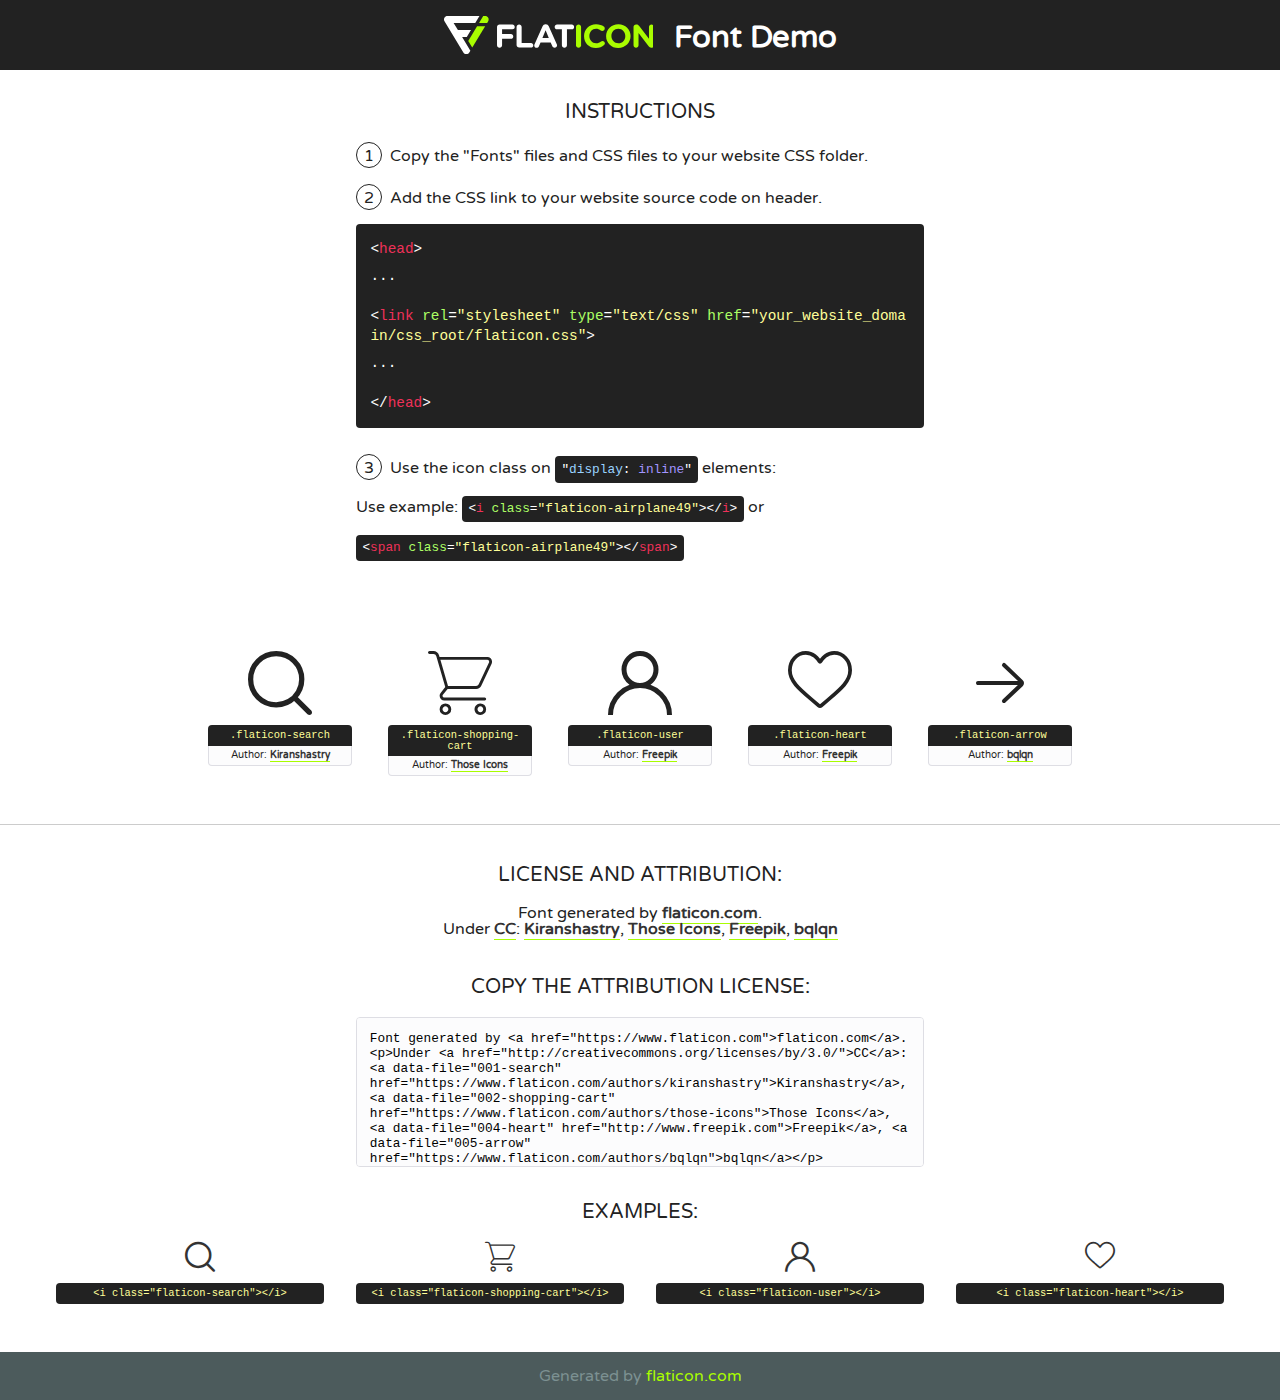
<file: assets/fonts/flaticon.html>
<!DOCTYPE html>
<!--
  Flaticon icon font: Flaticon
  Creation date: 19/04/2020 06:48
-->
<html>
<!DOCTYPE html>
<html>

<head>
    <title>Flaticon WebFont</title>
    <link href="http://fonts.googleapis.com/css?family=Varela+Round" rel="stylesheet" type="text/css" />
    <link rel="stylesheet" type="text/css" href="flaticon.css">
    <meta charset="UTF-8">
    <style>
    html, body, div, span, applet, object, iframe,
    h1, h2, h3, h4, h5, h6, p, blockquote, pre,
    a, abbr, acronym, address, big, cite, code,
    del, dfn, em, img, ins, kbd, q, s, samp,
    small, strike, strong, sub, sup, tt, var,
    b, u, i, center,
    dl, dt, dd, ol, ul, li,
    fieldset, form, label, legend,
    table, caption, tbody, tfoot, thead, tr, th, td,
    article, aside, canvas, details, embed, 
    figure, figcaption, footer, header, hgroup, 
    menu, nav, output, ruby, section, summary,
    time, mark, audio, video {
        margin: 0;
        padding: 0;
        border: 0;
        font-size: 100%;
        font: inherit;
        vertical-align: baseline;
    }
    /* HTML5 display-role reset for older browsers */
    article, aside, details, figcaption, figure, 
    footer, header, hgroup, menu, nav, section {
        display: block;
    }
    body {
        line-height: 1;
    }
    ol, ul {
        list-style: none;
    }
    blockquote, q {
        quotes: none;
    }
    blockquote:before, blockquote:after,
    q:before, q:after {
        content: '';
        content: none;
    }
    table {
        border-collapse: collapse;
        border-spacing: 0;
    }
    body {
        font-family: 'Varela Round', Helvetica, Arial, sans-serif;
        font-size: 16px;
        color: #222;
    }
    a {
        color: #333;
        border-bottom: 1px solid #a9fd00;
        font-weight: bold;
        text-decoration: none;
    }
    * {
        -moz-box-sizing: border-box;
        -webkit-box-sizing: border-box;
        box-sizing: border-box;
        margin: 0;
        padding: 0;
    }
    [class^="flaticon-"]:before, [class*=" flaticon-"]:before, [class^="flaticon-"]:after, [class*=" flaticon-"]:after {
        font-family: Flaticon;
        font-size: 30px;
        font-style: normal;
        margin-left: 20px;
        color: #333;
    }
    .wrapper {
        max-width: 600px;
        margin: auto;
        padding: 0 1em;
    }
    .title {
        font-size: 1.25em;
        text-align: center;
        margin-bottom: 1em;
        text-transform: uppercase;
    }
    header {
        text-align: center;
        background-color: #222;
        color: #fff;
        padding: 1em;
    }
    header .logo {
        width: 210px;
        height: 38px;
        display: inline-block;
        vertical-align: middle;
        margin-right: 1em;
        border: none;
    }
    header strong {
        font-size: 1.95em;
        font-weight: bold;
        vertical-align: middle;
        margin-top: 5px;
        display: inline-block;
    }
    .demo {
        margin: 2em auto;
        line-height: 1.25em;
    }
    .demo ul li {
        margin-bottom: 1em;
    }
    .demo ul li .num {
        color: #222;
        border-radius: 20px;
        display: inline-block;
        width: 26px;
        padding: 3px;
        height: 26px;
        text-align: center;
        margin-right: 0.5em;
        border: 1px solid #222;
    }
    .demo ul li code {
        background-color: #222;
        border-radius: 4px;
        padding: 0.25em 0.5em;
        display: inline-block;
        color: #fff;
        font-family: Consolas,Monaco,Lucida Console,Liberation Mono,DejaVu Sans Mono,Bitstream Vera Sans Mono,Courier New, monospace;
        font-weight: lighter;
        margin-top: 1em;
        font-size: 0.8em;
        word-break: break-all;
    }
    .demo ul li code.big {
        padding: 1em;
        font-size: 0.9em;
    }
    .demo ul li code .red {
        color: #EF3159;
    }
    .demo ul li code .green {
        color: #ACFF65;
    }
    .demo ul li code .yellow {
        color: #FFFF99;
    }
    .demo ul li code .blue {
        color: #99D3FF;
    }
    .demo ul li code .purple {
        color: #A295FF;
    }
    .demo ul li code .dots {
        margin-top: 0.5em;
        display: block;
    }
    #glyphs {
        border-bottom: 1px solid #ccc;
        padding: 2em 0;
        text-align: center;
    }
    .glyph {
        display: inline-block;
        width: 9em;
        margin: 1em;
        text-align: center;
        vertical-align: top;
        background: #FFF;
    }
    .glyph .glyph-icon {
        padding: 10px;
        display: block;
        font-family:"Flaticon";
        font-size: 64px;
        line-height: 1;
    }
    .glyph .glyph-icon:before {
        font-size: 64px;
        color: #222;
        margin-left: 0;
    }
    .class-name {
        font-size: 0.65em;
        background-color: #222;
        color: #fff;
        border-radius: 4px 4px 0 0;
        padding: 0.5em;
        color: #FFFF99;
        font-family: Consolas,Monaco,Lucida Console,Liberation Mono,DejaVu Sans Mono,Bitstream Vera Sans Mono,Courier New, monospace;
    }
    .author-name {
        font-size: 0.6em;
        background-color: #fcfcfd;
        border: 1px solid #DEDEE4;
        border-top: 0;
        border-radius: 0 0 4px 4px;
        padding: 0.5em;
    }
    .class-name:last-child {
        font-size: 10px;
        color:#888;
    }
    .class-name:last-child a {
        font-size: 10px;
        color:#555;
    }
    .class-name:last-child a:hover {
        color:#a9fd00;
    }
    .glyph > input {
        display: block;
        width: 100px;
        margin: 5px auto;
        text-align: center;
        font-size: 12px;
        cursor: text;
    }
    .glyph > input.icon-input {
        font-family:"Flaticon";
        font-size: 16px;
        margin-bottom: 10px;
    }
    .attribution .title {
        margin-top: 2em;
    }
    .attribution textarea {
        background-color: #fcfcfd;
        padding: 1em;
        border: none;
        box-shadow: none;
        border: 1px solid #DEDEE4;
        border-radius: 4px;
        resize: none;
        width: 100%;
        height: 150px;
        font-size: 0.8em;
        font-family: Consolas,Monaco,Lucida Console,Liberation Mono,DejaVu Sans Mono,Bitstream Vera Sans Mono,Courier New, monospace;
        -webkit-appearance: none;
    }
    .iconsuse {
        margin: 2em auto;
        text-align: center;
        max-width: 1200px;
    }
    .iconsuse:after {
        content: '';
        display: table;
        clear: both;
    }
    .iconsuse .image {
        float: left;
        width: 25%;
        padding: 0 1em;
    }
    .iconsuse .image p {
        margin-bottom: 1em;
    }
    .iconsuse .image span {
        display: block;
        font-size: 0.65em;
        background-color: #222;
        color: #fff;
        border-radius: 4px;
        padding: 0.5em;
        color: #FFFF99;
        margin-top: 1em;
        font-family: Consolas,Monaco,Lucida Console,Liberation Mono,DejaVu Sans Mono,Bitstream Vera Sans Mono,Courier New, monospace;
    }
    #footer {
        text-align: center;
        background-color: #4C5B5C;
        color: #7c9192;
        padding: 1em;
    }
    #footer a {
        border: none;
        color: #a9fd00;
        font-weight: normal;
    }
    @media (max-width: 960px) {
        .iconsuse .image {
            width: 50%;
        }
    }
    @media (max-width: 560px) {
        .iconsuse .image {
            width: 100%;
        }
    }
    </style>
</head>

<body class="characters-off">

    <header>
        <a href="https://www.flaticon.com" target="_blank" class="logo">
            <svg version="1.1" xmlns="http://www.w3.org/2000/svg" xmlns:xlink="http://www.w3.org/1999/xlink" xmlns:a="http://ns.adobe.com/AdobeSVGViewerExtensions/3.0/" viewBox="0 0 560.875 102.036" enable-background="new 0 0 560.875 102.036" xml:space="preserve">
                <defs>
                </defs>
                <g>
                    <g class="letters">
                        <path fill="#ffffff" d="M141.596,29.675c0-3.777,2.985-6.767,6.764-6.767h34.438c3.426,0,6.15,2.728,6.15,6.15
                        c0,3.43-2.724,6.149-6.15,6.149h-27.674v13.091h23.719c3.429,0,6.151,2.724,6.151,6.15c0,3.43-2.723,6.149-6.151,6.149h-23.719
                        v17.574c0,3.773-2.986,6.761-6.764,6.761c-3.779,0-6.764-2.989-6.764-6.761V29.675z"></path>
                        <path fill="#ffffff" d="M193.844,29.149c0-3.781,2.985-6.767,6.764-6.767c3.776,0,6.763,2.985,6.763,6.767v42.957h25.039
                        c3.426,0,6.149,2.726,6.149,6.153c0,3.425-2.723,6.15-6.149,6.15h-31.802c-3.779,0-6.764-2.986-6.764-6.768V29.149z"></path>
                        <path fill="#ffffff" d="M241.891,75.71l21.438-48.407c1.492-3.341,4.215-5.357,7.906-5.357h0.792
                        c3.686,0,6.323,2.017,7.815,5.357l21.439,48.407c0.436,0.967,0.701,1.845,0.701,2.723c0,3.602-2.809,6.501-6.414,6.501
                        c-3.161,0-5.269-1.845-6.499-4.655l-4.132-9.661h-27.059l-4.301,10.102c-1.144,2.631-3.426,4.214-6.237,4.214
                        c-3.517,0-6.24-2.81-6.24-6.325C241.1,77.64,241.451,76.677,241.891,75.71z M279.932,58.666l-8.521-20.297l-8.526,20.297H279.932
                        z"></path>
                        <path fill="#ffffff" d="M314.864,35.387H301.86c-3.429,0-6.239-2.813-6.239-6.238c0-3.429,2.811-6.24,6.239-6.24h39.533
                        c3.426,0,6.237,2.811,6.237,6.24c0,3.425-2.811,6.238-6.237,6.238h-13.001v42.785c0,3.773-2.99,6.761-6.764,6.761
                        c-3.779,0-6.764-2.989-6.764-6.761V35.387z"></path>
                        <path fill="#A9FD00" d="M352.615,29.149c0-3.781,2.985-6.767,6.767-6.767c3.774,0,6.761,2.985,6.761,6.767v49.024
                        c0,3.773-2.987,6.761-6.761,6.761c-3.781,0-6.767-2.989-6.767-6.761V29.149z"></path>
                        <path fill="#A9FD00" d="M374.132,53.836v-0.179c0-17.481,13.178-31.801,32.065-31.801c9.22,0,15.459,2.458,20.557,6.238
                        c1.402,1.054,2.637,2.985,2.637,5.357c0,3.692-2.985,6.59-6.681,6.59c-1.845,0-3.071-0.702-4.044-1.319
                        c-3.776-2.813-7.729-4.393-12.562-4.393c-10.364,0-17.831,8.611-17.831,19.154v0.173c0,10.542,7.291,19.329,17.831,19.329
                        c5.715,0,9.492-1.756,13.359-4.834c1.049-0.874,2.458-1.491,4.039-1.491c3.429,0,6.325,2.813,6.325,6.236
                        c0,2.106-1.056,3.78-2.282,4.834c-5.539,4.834-12.036,7.733-21.878,7.733C387.572,85.464,374.132,71.493,374.132,53.836z"></path>
                        <path fill="#A9FD00" d="M433.009,53.836v-0.179c0-17.481,13.79-31.801,32.766-31.801c18.981,0,32.592,14.143,32.592,31.628v0.173
                        c0,17.483-13.785,31.807-32.769,31.807C446.625,85.464,433.009,71.32,433.009,53.836z M484.224,53.836v-0.179
                        c0-10.539-7.725-19.326-18.626-19.326c-10.893,0-18.449,8.611-18.449,19.154v0.173c0,10.542,7.73,19.329,18.626,19.329
                        C476.676,72.986,484.224,64.378,484.224,53.836z"></path>
                        <path fill="#A9FD00" d="M506.233,29.321c0-3.774,2.99-6.763,6.767-6.763h1.401c3.252,0,5.183,1.583,7.029,3.953l26.093,34.265
                        V29.059c0-3.692,2.99-6.677,6.681-6.677c3.683,0,6.671,2.985,6.671,6.677v48.934c0,3.78-2.987,6.765-6.764,6.765h-0.436
                        c-3.257,0-5.188-1.581-7.034-3.953l-27.056-35.492v32.944c0,3.687-2.985,6.676-6.678,6.676c-3.683,0-6.673-2.989-6.673-6.676
                        V29.321z"></path>
                    </g>
                    <g class="insignia">
                        <path fill="#ffffff" d="M48.372,56.137h12.517l11.156-18.537H37.186L25.688,18.539h57.825L94.668,0H9.271
                        C5.925,0,2.842,1.801,1.198,4.716c-1.644,2.907-1.593,6.482,0.134,9.343l50.38,83.501c1.678,2.781,4.689,4.476,7.938,4.476
                        c3.246,0,6.257-1.695,7.935-4.476l2.898-4.804L48.372,56.137z"></path>
                        <g class="i">
                            <path fill="#A9FD00" d="M93.575,18.539h0.031v0.004l21.652,0.004l2.705-4.488c1.727-2.861,1.778-6.436,0.133-9.343
                            C116.454,1.801,113.371,0,110.026,0h-5.294L93.575,18.539z"></path>
                            <polygon fill="#A9FD00" points="88.291,27.356 64.725,66.486 75.519,84.404 109.942,27.356"></polygon>
                        </g>
                    </g>
                </g>
            </svg>
        </a>
        <strong>Font Demo</strong>
    </header>


    <section class="demo wrapper">

        <p class="title">Instructions</p>

        <ul>
            <li>
                <span class="num">1</span>Copy the "Fonts" files and CSS files to your website CSS folder.
            </li>
            <li>
                <span class="num">2</span>Add the CSS link to your website source code on header.
                <code class="big">
                    &lt;<span class="red">head</span>&gt;
                    <br/><span class="dots">...</span>
                    <br/>&lt;<span class="red">link</span> <span class="green">rel</span>=<span class="yellow">"stylesheet"</span> <span class="green">type</span>=<span class="yellow">"text/css"</span> <span class="green">href</span>=<span class="yellow">"your_website_domain/css_root/flaticon.css"</span>&gt;
                    <br/><span class="dots">...</span>
                    <br/>&lt;/<span class="red">head</span>&gt;
                </code>
            </li>

            <li>
                <p>
                    <span class="num">3</span>Use the icon class on <code>"<span class="blue">display</span>:<span class="purple"> inline</span>"</code> elements:
                    <br />
                    Use example: <code>&lt;<span class="red">i</span> <span class="green">class</span>=<span class="yellow">&quot;flaticon-airplane49&quot;</span>&gt;&lt;/<span class="red">i</span>&gt;</code> or <code>&lt;<span class="red">span</span> <span class="green">class</span>=<span class="yellow">&quot;flaticon-airplane49&quot;</span>&gt;&lt;/<span class="red">span</span>&gt;</code>
            </li>
        </ul>

    </section>




   <section id="glyphs">          
    
      
        <div class="glyph"><div class="glyph-icon flaticon-search"></div>
            <div class="class-name">.flaticon-search</div>
            <div class="author-name">Author: <a data-file="001-search" href="https://www.flaticon.com/authors/kiranshastry">Kiranshastry</a> </div> 
        </div>        
        
        <div class="glyph"><div class="glyph-icon flaticon-shopping-cart"></div>
            <div class="class-name">.flaticon-shopping-cart</div>
            <div class="author-name">Author: <a data-file="002-shopping-cart" href="https://www.flaticon.com/authors/those-icons">Those Icons</a> </div> 
        </div>        
        
        <div class="glyph"><div class="glyph-icon flaticon-user"></div>
            <div class="class-name">.flaticon-user</div>
            <div class="author-name">Author: <a data-file="003-user" href="http://www.freepik.com">Freepik</a> </div> 
        </div>        
        
        <div class="glyph"><div class="glyph-icon flaticon-heart"></div>
            <div class="class-name">.flaticon-heart</div>
            <div class="author-name">Author: <a data-file="004-heart" href="http://www.freepik.com">Freepik</a> </div> 
        </div>        
        
        <div class="glyph"><div class="glyph-icon flaticon-arrow"></div>
            <div class="class-name">.flaticon-arrow</div>
            <div class="author-name">Author: <a data-file="005-arrow" href="https://www.flaticon.com/authors/bqlqn">bqlqn</a> </div> 
        </div>        
        

    </section>



    <section class="attribution wrapper"   style="text-align:center;">

      <div class="title">License and attribution:</div><div class="attrDiv">Font generated by <a href="https://www.flaticon.com">flaticon.com</a>. <div><p>Under <a href="http://creativecommons.org/licenses/by/3.0/">CC</a>: <a data-file="001-search" href="https://www.flaticon.com/authors/kiranshastry">Kiranshastry</a>, <a data-file="002-shopping-cart" href="https://www.flaticon.com/authors/those-icons">Those Icons</a>, <a data-file="004-heart" href="http://www.freepik.com">Freepik</a>, <a data-file="005-arrow" href="https://www.flaticon.com/authors/bqlqn">bqlqn</a></p>  </div>
      </div>
      <div class="title">Copy the Attribution License:</div>

    <textarea onclick="this.focus();this.select();">Font generated by &lt;a href=&quot;https://www.flaticon.com&quot;&gt;flaticon.com&lt;/a&gt;. <p>Under <a href="http://creativecommons.org/licenses/by/3.0/">CC</a>: <a data-file="001-search" href="https://www.flaticon.com/authors/kiranshastry">Kiranshastry</a>, <a data-file="002-shopping-cart" href="https://www.flaticon.com/authors/those-icons">Those Icons</a>, <a data-file="004-heart" href="http://www.freepik.com">Freepik</a>, <a data-file="005-arrow" href="https://www.flaticon.com/authors/bqlqn">bqlqn</a></p>  
     </textarea>

    </section>

    <section class="iconsuse">

          <div class="title">Examples:</div>            
             
            <div class="image">
                <p>
                    <i class="glyph-icon flaticon-search"></i> 
                    <span>&lt;i class=&quot;flaticon-search&quot;&gt;&lt;/i&gt;</span>
                </p>
            </div>
            
            <div class="image">
                <p>
                    <i class="glyph-icon flaticon-shopping-cart"></i> 
                    <span>&lt;i class=&quot;flaticon-shopping-cart&quot;&gt;&lt;/i&gt;</span>
                </p>
            </div>
            
            <div class="image">
                <p>
                    <i class="glyph-icon flaticon-user"></i> 
                    <span>&lt;i class=&quot;flaticon-user&quot;&gt;&lt;/i&gt;</span>
                </p>
            </div>
            
            <div class="image">
                <p>
                    <i class="glyph-icon flaticon-heart"></i> 
                    <span>&lt;i class=&quot;flaticon-heart&quot;&gt;&lt;/i&gt;</span>
                </p>
            </div>
                       
        </div>
                            
    </section>

<div id="footer">
    <div>Generated by <a href="https://www.flaticon.com">flaticon.com</a>
    </div>
</div>



</body>
</html>
</file>
<file: assets/css/flaticon.css>
/*
  	Flaticon icon font: Flaticon
  	Creation date: 19/04/2020 06:48
  	*/

@font-face {
  font-family: "Flaticon";
  src: url("../fonts/Flaticon.eot");
  src: url("../fonts/Flaticon.eot?#iefix") format("embedded-opentype"),
       url("../fonts/Flaticon.woff2") format("woff2"),
       url("../fonts/Flaticon.woff") format("woff"),
       url("../fonts/Flaticon.ttf") format("truetype"),
       url("../fonts/Flaticon.svg#Flaticon") format("svg");
  font-weight: normal;
  font-style: normal;
}

@media screen and (-webkit-min-device-pixel-ratio:0) {
  @font-face {
    font-family: "Flaticon";
    src: url("../fonts/Flaticon.svg#Flaticon") format("svg");
  }
}

[class^="flaticon-"]:before, [class*=" flaticon-"]:before,
[class^="flaticon-"]:after, [class*=" flaticon-"]:after {   
  font-family: Flaticon;
font-style: normal;
}

.flaticon-search:before { content: "\f100"; }
.flaticon-shopping-cart:before { content: "\f101"; }
.flaticon-user:before { content: "\f102"; }
.flaticon-heart:before { content: "\f103"; }
.flaticon-arrow:before { content: "\f104"; }
</file>
<file: assets/css/themify-icons.css>
@font-face {
	font-family: 'themify';
	src:url('../fonts/themify.eot?-fvbane');


	src:url('../fonts/themify.eot?#iefix-fvbane') format('embedded-opentype'),
		url('../fonts/themify.woff?-fvbane') format('woff'),
		url('../fonts/themify.ttf?-fvbane') format('truetype'),
		url('../fonts/themify.svg?-fvbane#themify') format('svg');
	font-weight: normal;
	font-style: normal;
}

[class^="ti-"], [class*=" ti-"] {
	font-family: 'themify';
	speak: none;
	font-style: normal;
	font-weight: normal;
	font-variant: normal;
	text-transform: none;
	line-height: 1;

	/* Better Font Rendering =========== */
	-webkit-font-smoothing: antialiased;
	-moz-osx-font-smoothing: grayscale;
}

.ti-wand:before {
	content: "\e600";
}
.ti-volume:before {
	content: "\e601";
}
.ti-user:before {
	content: "\e602";
}
.ti-unlock:before {
	content: "\e603";
}
.ti-unlink:before {
	content: "\e604";
}
.ti-trash:before {
	content: "\e605";
}
.ti-thought:before {
	content: "\e606";
}
.ti-target:before {
	content: "\e607";
}
.ti-tag:before {
	content: "\e608";
}
.ti-tablet:before {
	content: "\e609";
}
.ti-star:before {
	content: "\e60a";
}
.ti-spray:before {
	content: "\e60b";
}
.ti-signal:before {
	content: "\e60c";
}
.ti-shopping-cart:before {
	content: "\e60d";
}
.ti-shopping-cart-full:before {
	content: "\e60e";
}
.ti-settings:before {
	content: "\e60f";
}
.ti-search:before {
	content: "\e610";
}
.ti-zoom-in:before {
	content: "\e611";
}
.ti-zoom-out:before {
	content: "\e612";
}
.ti-cut:before {
	content: "\e613";
}
.ti-ruler:before {
	content: "\e614";
}
.ti-ruler-pencil:before {
	content: "\e615";
}
.ti-ruler-alt:before {
	content: "\e616";
}
.ti-bookmark:before {
	content: "\e617";
}
.ti-bookmark-alt:before {
	content: "\e618";
}
.ti-reload:before {
	content: "\e619";
}
.ti-plus:before {
	content: "\e61a";
}
.ti-pin:before {
	content: "\e61b";
}
.ti-pencil:before {
	content: "\e61c";
}
.ti-pencil-alt:before {
	content: "\e61d";
}
.ti-paint-roller:before {
	content: "\e61e";
}
.ti-paint-bucket:before {
	content: "\e61f";
}
.ti-na:before {
	content: "\e620";
}
.ti-mobile:before {
	content: "\e621";
}
.ti-minus:before {
	content: "\e622";
}
.ti-medall:before {
	content: "\e623";
}
.ti-medall-alt:before {
	content: "\e624";
}
.ti-marker:before {
	content: "\e625";
}
.ti-marker-alt:before {
	content: "\e626";
}
.ti-arrow-up:before {
	content: "\e627";
}
.ti-arrow-right:before {
	content: "\e628";
}
.ti-arrow-left:before {
	content: "\e629";
}
.ti-arrow-down:before {
	content: "\e62a";
}
.ti-lock:before {
	content: "\e62b";
}
.ti-location-arrow:before {
	content: "\e62c";
}
.ti-link:before {
	content: "\e62d";
}
.ti-layout:before {
	content: "\e62e";
}
.ti-layers:before {
	content: "\e62f";
}
.ti-layers-alt:before {
	content: "\e630";
}
.ti-key:before {
	content: "\e631";
}
.ti-import:before {
	content: "\e632";
}
.ti-image:before {
	content: "\e633";
}
.ti-heart:before {
	content: "\e634";
}
.ti-heart-broken:before {
	content: "\e635";
}
.ti-hand-stop:before {
	content: "\e636";
}
.ti-hand-open:before {
	content: "\e637";
}
.ti-hand-drag:before {
	content: "\e638";
}
.ti-folder:before {
	content: "\e639";
}
.ti-flag:before {
	content: "\e63a";
}
.ti-flag-alt:before {
	content: "\e63b";
}
.ti-flag-alt-2:before {
	content: "\e63c";
}
.ti-eye:before {
	content: "\e63d";
}
.ti-export:before {
	content: "\e63e";
}
.ti-exchange-vertical:before {
	content: "\e63f";
}
.ti-desktop:before {
	content: "\e640";
}
.ti-cup:before {
	content: "\e641";
}
.ti-crown:before {
	content: "\e642";
}
.ti-comments:before {
	content: "\e643";
}
.ti-comment:before {
	content: "\e644";
}
.ti-comment-alt:before {
	content: "\e645";
}
.ti-close:before {
	content: "\e646";
}
.ti-clip:before {
	content: "\e647";
}
.ti-angle-up:before {
	content: "\e648";
}
.ti-angle-right:before {
	content: "\e649";
}
.ti-angle-left:before {
	content: "\e64a";
}
.ti-angle-down:before {
	content: "\e64b";
}
.ti-check:before {
	content: "\e64c";
}
.ti-check-box:before {
	content: "\e64d";
}
.ti-camera:before {
	content: "\e64e";
}
.ti-announcement:before {
	content: "\e64f";
}
.ti-brush:before {
	content: "\e650";
}
.ti-briefcase:before {
	content: "\e651";
}
.ti-bolt:before {
	content: "\e652";
}
.ti-bolt-alt:before {
	content: "\e653";
}
.ti-blackboard:before {
	content: "\e654";
}
.ti-bag:before {
	content: "\e655";
}
.ti-move:before {
	content: "\e656";
}
.ti-arrows-vertical:before {
	content: "\e657";
}
.ti-arrows-horizontal:before {
	content: "\e658";
}
.ti-fullscreen:before {
	content: "\e659";
}
.ti-arrow-top-right:before {
	content: "\e65a";
}
.ti-arrow-top-left:before {
	content: "\e65b";
}
.ti-arrow-circle-up:before {
	content: "\e65c";
}
.ti-arrow-circle-right:before {
	content: "\e65d";
}
.ti-arrow-circle-left:before {
	content: "\e65e";
}
.ti-arrow-circle-down:before {
	content: "\e65f";
}
.ti-angle-double-up:before {
	content: "\e660";
}
.ti-angle-double-right:before {
	content: "\e661";
}
.ti-angle-double-left:before {
	content: "\e662";
}
.ti-angle-double-down:before {
	content: "\e663";
}
.ti-zip:before {
	content: "\e664";
}
.ti-world:before {
	content: "\e665";
}
.ti-wheelchair:before {
	content: "\e666";
}
.ti-view-list:before {
	content: "\e667";
}
.ti-view-list-alt:before {
	content: "\e668";
}
.ti-view-grid:before {
	content: "\e669";
}
.ti-uppercase:before {
	content: "\e66a";
}
.ti-upload:before {
	content: "\e66b";
}
.ti-underline:before {
	content: "\e66c";
}
.ti-truck:before {
	content: "\e66d";
}
.ti-timer:before {
	content: "\e66e";
}
.ti-ticket:before {
	content: "\e66f";
}
.ti-thumb-up:before {
	content: "\e670";
}
.ti-thumb-down:before {
	content: "\e671";
}
.ti-text:before {
	content: "\e672";
}
.ti-stats-up:before {
	content: "\e673";
}
.ti-stats-down:before {
	content: "\e674";
}
.ti-split-v:before {
	content: "\e675";
}
.ti-split-h:before {
	content: "\e676";
}
.ti-smallcap:before {
	content: "\e677";
}
.ti-shine:before {
	content: "\e678";
}
.ti-shift-right:before {
	content: "\e679";
}
.ti-shift-left:before {
	content: "\e67a";
}
.ti-shield:before {
	content: "\e67b";
}
.ti-notepad:before {
	content: "\e67c";
}
.ti-server:before {
	content: "\e67d";
}
.ti-quote-right:before {
	content: "\e67e";
}
.ti-quote-left:before {
	content: "\e67f";
}
.ti-pulse:before {
	content: "\e680";
}
.ti-printer:before {
	content: "\e681";
}
.ti-power-off:before {
	content: "\e682";
}
.ti-plug:before {
	content: "\e683";
}
.ti-pie-chart:before {
	content: "\e684";
}
.ti-paragraph:before {
	content: "\e685";
}
.ti-panel:before {
	content: "\e686";
}
.ti-package:before {
	content: "\e687";
}
.ti-music:before {
	content: "\e688";
}
.ti-music-alt:before {
	content: "\e689";
}
.ti-mouse:before {
	content: "\e68a";
}
.ti-mouse-alt:before {
	content: "\e68b";
}
.ti-money:before {
	content: "\e68c";
}
.ti-microphone:before {
	content: "\e68d";
}
.ti-menu:before {
	content: "\e68e";
}
.ti-menu-alt:before {
	content: "\e68f";
}
.ti-map:before {
	content: "\e690";
}
.ti-map-alt:before {
	content: "\e691";
}
.ti-loop:before {
	content: "\e692";
}
.ti-location-pin:before {
	content: "\e693";
}
.ti-list:before {
	content: "\e694";
}
.ti-light-bulb:before {
	content: "\e695";
}
.ti-Italic:before {
	content: "\e696";
}
.ti-info:before {
	content: "\e697";
}
.ti-infinite:before {
	content: "\e698";
}
.ti-id-badge:before {
	content: "\e699";
}
.ti-hummer:before {
	content: "\e69a";
}
.ti-home:before {
	content: "\e69b";
}
.ti-help:before {
	content: "\e69c";
}
.ti-headphone:before {
	content: "\e69d";
}
.ti-harddrives:before {
	content: "\e69e";
}
.ti-harddrive:before {
	content: "\e69f";
}
.ti-gift:before {
	content: "\e6a0";
}
.ti-game:before {
	content: "\e6a1";
}
.ti-filter:before {
	content: "\e6a2";
}
.ti-files:before {
	content: "\e6a3";
}
.ti-file:before {
	content: "\e6a4";
}
.ti-eraser:before {
	content: "\e6a5";
}
.ti-envelope:before {
	content: "\e6a6";
}
.ti-download:before {
	content: "\e6a7";
}
.ti-direction:before {
	content: "\e6a8";
}
.ti-direction-alt:before {
	content: "\e6a9";
}
.ti-dashboard:before {
	content: "\e6aa";
}
.ti-control-stop:before {
	content: "\e6ab";
}
.ti-control-shuffle:before {
	content: "\e6ac";
}
.ti-control-play:before {
	content: "\e6ad";
}
.ti-control-pause:before {
	content: "\e6ae";
}
.ti-control-forward:before {
	content: "\e6af";
}
.ti-control-backward:before {
	content: "\e6b0";
}
.ti-cloud:before {
	content: "\e6b1";
}
.ti-cloud-up:before {
	content: "\e6b2";
}
.ti-cloud-down:before {
	content: "\e6b3";
}
.ti-clipboard:before {
	content: "\e6b4";
}
.ti-car:before {
	content: "\e6b5";
}
.ti-calendar:before {
	content: "\e6b6";
}
.ti-book:before {
	content: "\e6b7";
}
.ti-bell:before {
	content: "\e6b8";
}
.ti-basketball:before {
	content: "\e6b9";
}
.ti-bar-chart:before {
	content: "\e6ba";
}
.ti-bar-chart-alt:before {
	content: "\e6bb";
}
.ti-back-right:before {
	content: "\e6bc";
}
.ti-back-left:before {
	content: "\e6bd";
}
.ti-arrows-corner:before {
	content: "\e6be";
}
.ti-archive:before {
	content: "\e6bf";
}
.ti-anchor:before {
	content: "\e6c0";
}
.ti-align-right:before {
	content: "\e6c1";
}
.ti-align-left:before {
	content: "\e6c2";
}
.ti-align-justify:before {
	content: "\e6c3";
}
.ti-align-center:before {
	content: "\e6c4";
}
.ti-alert:before {
	content: "\e6c5";
}
.ti-alarm-clock:before {
	content: "\e6c6";
}
.ti-agenda:before {
	content: "\e6c7";
}
.ti-write:before {
	content: "\e6c8";
}
.ti-window:before {
	content: "\e6c9";
}
.ti-widgetized:before {
	content: "\e6ca";
}
.ti-widget:before {
	content: "\e6cb";
}
.ti-widget-alt:before {
	content: "\e6cc";
}
.ti-wallet:before {
	content: "\e6cd";
}
.ti-video-clapper:before {
	content: "\e6ce";
}
.ti-video-camera:before {
	content: "\e6cf";
}
.ti-vector:before {
	content: "\e6d0";
}
.ti-themify-logo:before {
	content: "\e6d1";
}
.ti-themify-favicon:before {
	content: "\e6d2";
}
.ti-themify-favicon-alt:before {
	content: "\e6d3";
}
.ti-support:before {
	content: "\e6d4";
}
.ti-stamp:before {
	content: "\e6d5";
}
.ti-split-v-alt:before {
	content: "\e6d6";
}
.ti-slice:before {
	content: "\e6d7";
}
.ti-shortcode:before {
	content: "\e6d8";
}
.ti-shift-right-alt:before {
	content: "\e6d9";
}
.ti-shift-left-alt:before {
	content: "\e6da";
}
.ti-ruler-alt-2:before {
	content: "\e6db";
}
.ti-receipt:before {
	content: "\e6dc";
}
.ti-pin2:before {
	content: "\e6dd";
}
.ti-pin-alt:before {
	content: "\e6de";
}
.ti-pencil-alt2:before {
	content: "\e6df";
}
.ti-palette:before {
	content: "\e6e0";
}
.ti-more:before {
	content: "\e6e1";
}
.ti-more-alt:before {
	content: "\e6e2";
}
.ti-microphone-alt:before {
	content: "\e6e3";
}
.ti-magnet:before {
	content: "\e6e4";
}
.ti-line-double:before {
	content: "\e6e5";
}
.ti-line-dotted:before {
	content: "\e6e6";
}
.ti-line-dashed:before {
	content: "\e6e7";
}
.ti-layout-width-full:before {
	content: "\e6e8";
}
.ti-layout-width-default:before {
	content: "\e6e9";
}
.ti-layout-width-default-alt:before {
	content: "\e6ea";
}
.ti-layout-tab:before {
	content: "\e6eb";
}
.ti-layout-tab-window:before {
	content: "\e6ec";
}
.ti-layout-tab-v:before {
	content: "\e6ed";
}
.ti-layout-tab-min:before {
	content: "\e6ee";
}
.ti-layout-slider:before {
	content: "\e6ef";
}
.ti-layout-slider-alt:before {
	content: "\e6f0";
}
.ti-layout-sidebar-right:before {
	content: "\e6f1";
}
.ti-layout-sidebar-none:before {
	content: "\e6f2";
}
.ti-layout-sidebar-left:before {
	content: "\e6f3";
}
.ti-layout-placeholder:before {
	content: "\e6f4";
}
.ti-layout-menu:before {
	content: "\e6f5";
}
.ti-layout-menu-v:before {
	content: "\e6f6";
}
.ti-layout-menu-separated:before {
	content: "\e6f7";
}
.ti-layout-menu-full:before {
	content: "\e6f8";
}
.ti-layout-media-right-alt:before {
	content: "\e6f9";
}
.ti-layout-media-right:before {
	content: "\e6fa";
}
.ti-layout-media-overlay:before {
	content: "\e6fb";
}
.ti-layout-media-overlay-alt:before {
	content: "\e6fc";
}
.ti-layout-media-overlay-alt-2:before {
	content: "\e6fd";
}
.ti-layout-media-left-alt:before {
	content: "\e6fe";
}
.ti-layout-media-left:before {
	content: "\e6ff";
}
.ti-layout-media-center-alt:before {
	content: "\e700";
}
.ti-layout-media-center:before {
	content: "\e701";
}
.ti-layout-list-thumb:before {
	content: "\e702";
}
.ti-layout-list-thumb-alt:before {
	content: "\e703";
}
.ti-layout-list-post:before {
	content: "\e704";
}
.ti-layout-list-large-image:before {
	content: "\e705";
}
.ti-layout-line-solid:before {
	content: "\e706";
}
.ti-layout-grid4:before {
	content: "\e707";
}
.ti-layout-grid3:before {
	content: "\e708";
}
.ti-layout-grid2:before {
	content: "\e709";
}
.ti-layout-grid2-thumb:before {
	content: "\e70a";
}
.ti-layout-cta-right:before {
	content: "\e70b";
}
.ti-layout-cta-left:before {
	content: "\e70c";
}
.ti-layout-cta-center:before {
	content: "\e70d";
}
.ti-layout-cta-btn-right:before {
	content: "\e70e";
}
.ti-layout-cta-btn-left:before {
	content: "\e70f";
}
.ti-layout-column4:before {
	content: "\e710";
}
.ti-layout-column3:before {
	content: "\e711";
}
.ti-layout-column2:before {
	content: "\e712";
}
.ti-layout-accordion-separated:before {
	content: "\e713";
}
.ti-layout-accordion-merged:before {
	content: "\e714";
}
.ti-layout-accordion-list:before {
	content: "\e715";
}
.ti-ink-pen:before {
	content: "\e716";
}
.ti-info-alt:before {
	content: "\e717";
}
.ti-help-alt:before {
	content: "\e718";
}
.ti-headphone-alt:before {
	content: "\e719";
}
.ti-hand-point-up:before {
	content: "\e71a";
}
.ti-hand-point-right:before {
	content: "\e71b";
}
.ti-hand-point-left:before {
	content: "\e71c";
}
.ti-hand-point-down:before {
	content: "\e71d";
}
.ti-gallery:before {
	content: "\e71e";
}
.ti-face-smile:before {
	content: "\e71f";
}
.ti-face-sad:before {
	content: "\e720";
}
.ti-credit-card:before {
	content: "\e721";
}
.ti-control-skip-forward:before {
	content: "\e722";
}
.ti-control-skip-backward:before {
	content: "\e723";
}
.ti-control-record:before {
	content: "\e724";
}
.ti-control-eject:before {
	content: "\e725";
}
.ti-comments-smiley:before {
	content: "\e726";
}
.ti-brush-alt:before {
	content: "\e727";
}
.ti-youtube:before {
	content: "\e728";
}
.ti-vimeo:before {
	content: "\e729";
}
.ti-twitter:before {
	content: "\e72a";
}
.ti-time:before {
	content: "\e72b";
}
.ti-tumblr:before {
	content: "\e72c";
}
.ti-skype:before {
	content: "\e72d";
}
.ti-share:before {
	content: "\e72e";
}
.ti-share-alt:before {
	content: "\e72f";
}
.ti-rocket:before {
	content: "\e730";
}
.ti-pinterest:before {
	content: "\e731";
}
.ti-new-window:before {
	content: "\e732";
}
.ti-microsoft:before {
	content: "\e733";
}
.ti-list-ol:before {
	content: "\e734";
}
.ti-linkedin:before {
	content: "\e735";
}
.ti-layout-sidebar-2:before {
	content: "\e736";
}
.ti-layout-grid4-alt:before {
	content: "\e737";
}
.ti-layout-grid3-alt:before {
	content: "\e738";
}
.ti-layout-grid2-alt:before {
	content: "\e739";
}
.ti-layout-column4-alt:before {
	content: "\e73a";
}
.ti-layout-column3-alt:before {
	content: "\e73b";
}
.ti-layout-column2-alt:before {
	content: "\e73c";
}
.ti-instagram:before {
	content: "\e73d";
}
.ti-google:before {
	content: "\e73e";
}
.ti-github:before {
	content: "\e73f";
}
.ti-flickr:before {
	content: "\e740";
}
.ti-facebook:before {
	content: "\e741";
}
.ti-dropbox:before {
	content: "\e742";
}
.ti-dribbble:before {
	content: "\e743";
}
.ti-apple:before {
	content: "\e744";
}
.ti-android:before {
	content: "\e745";
}
.ti-save:before {
	content: "\e746";
}
.ti-save-alt:before {
	content: "\e747";
}
.ti-yahoo:before {
	content: "\e748";
}
.ti-wordpress:before {
	content: "\e749";
}
.ti-vimeo-alt:before {
	content: "\e74a";
}
.ti-twitter-alt:before {
	content: "\e74b";
}
.ti-tumblr-alt:before {
	content: "\e74c";
}
.ti-trello:before {
	content: "\e74d";
}
.ti-stack-overflow:before {
	content: "\e74e";
}
.ti-soundcloud:before {
	content: "\e74f";
}
.ti-sharethis:before {
	content: "\e750";
}
.ti-sharethis-alt:before {
	content: "\e751";
}
.ti-reddit:before {
	content: "\e752";
}
.ti-pinterest-alt:before {
	content: "\e753";
}
.ti-microsoft-alt:before {
	content: "\e754";
}
.ti-linux:before {
	content: "\e755";
}
.ti-jsfiddle:before {
	content: "\e756";
}
.ti-joomla:before {
	content: "\e757";
}
.ti-html5:before {
	content: "\e758";
}
.ti-flickr-alt:before {
	content: "\e759";
}
.ti-email:before {
	content: "\e75a";
}
.ti-drupal:before {
	content: "\e75b";
}
.ti-dropbox-alt:before {
	content: "\e75c";
}
.ti-css3:before {
	content: "\e75d";
}
.ti-rss:before {
	content: "\e75e";
}
.ti-rss-alt:before {
	content: "\e75f";
}
</file>
<file: assets/css/nice-select.css>
.nice-select {
  -webkit-tap-highlight-color: transparent;
  background-color: #fff;
  border-radius: 5px;
  border: solid 1px #e8e8e8;
  box-sizing: border-box;
  clear: both;
  cursor: pointer;
  display: block;
  float: left;
  font-family: inherit;
  font-size: 14px;
  font-weight: normal;
  height: 42px;
  line-height: 40px;
  outline: none;
  padding-left: 18px;
  padding-right: 30px;
  position: relative;
  text-align: left !important;
  -webkit-transition: all 0.2s ease-in-out;
  transition: all 0.2s ease-in-out;
  -webkit-user-select: none;
     -moz-user-select: none;
      -ms-user-select: none;
          user-select: none;
  white-space: nowrap;
  width: auto; }
  .nice-select:hover {
    border-color: #dbdbdb; }
  .nice-select:active, .nice-select.open, .nice-select:focus {
    border-color: #999; }
  .nice-select:after {
    border-bottom: 2px solid #999;
    border-right: 2px solid #999;
    content: '';
    display: block;
    height: 5px;
    margin-top: -4px;
    pointer-events: none;
    position: absolute;
    right: 12px;
    top: 50%;
    -webkit-transform-origin: 66% 66%;
        -ms-transform-origin: 66% 66%;
            transform-origin: 66% 66%;
    -webkit-transform: rotate(45deg);
        -ms-transform: rotate(45deg);
            transform: rotate(45deg);
    -webkit-transition: all 0.15s ease-in-out;
    transition: all 0.15s ease-in-out;
    width: 5px; }
  .nice-select.open:after {
    -webkit-transform: rotate(-135deg);
        -ms-transform: rotate(-135deg);
            transform: rotate(-135deg); }
  .nice-select.open .list {
    opacity: 1;
    pointer-events: auto;
    -webkit-transform: scale(1) translateY(0);
        -ms-transform: scale(1) translateY(0);
            transform: scale(1) translateY(0); }
  .nice-select.disabled {
    border-color: #ededed;
    color: #999;
    pointer-events: none; }
    .nice-select.disabled:after {
      border-color: #cccccc; }
  .nice-select.wide {
    width: 100%; }
    .nice-select.wide .list {
      left: 0 !important;
      right: 0 !important; }
  .nice-select.right {
    float: right; }
    .nice-select.right .list {
      left: auto;
      right: 0; }
  .nice-select.small {
    font-size: 12px;
    height: 36px;
    line-height: 34px; }
    .nice-select.small:after {
      height: 4px;
      width: 4px; }
    .nice-select.small .option {
      line-height: 34px;
      min-height: 34px; }
  .nice-select .list {
    background-color: #fff;
    border-radius: 5px;
    box-shadow: 0 0 0 1px rgba(68, 68, 68, 0.11);
    box-sizing: border-box;
    margin-top: 4px;
    opacity: 0;
    overflow: hidden;
    padding: 0;
    pointer-events: none;
    position: absolute;
    top: 100%;
    left: 0;
    -webkit-transform-origin: 50% 0;
        -ms-transform-origin: 50% 0;
            transform-origin: 50% 0;
    -webkit-transform: scale(0.75) translateY(-21px);
        -ms-transform: scale(0.75) translateY(-21px);
            transform: scale(0.75) translateY(-21px);
    -webkit-transition: all 0.2s cubic-bezier(0.5, 0, 0, 1.25), opacity 0.15s ease-out;
    transition: all 0.2s cubic-bezier(0.5, 0, 0, 1.25), opacity 0.15s ease-out;
    z-index: 9; }
    .nice-select .list:hover .option:not(:hover) {
      background-color: transparent !important; }
  .nice-select .option {
    cursor: pointer;
    font-weight: 400;
    line-height: 40px;
    list-style: none;
    min-height: 40px;
    outline: none;
    padding-left: 18px;
    padding-right: 29px;
    text-align: left;
    -webkit-transition: all 0.2s;
    transition: all 0.2s; }
    .nice-select .option:hover, .nice-select .option.focus, .nice-select .option.selected.focus {
      background-color: #f6f6f6; }
    .nice-select .option.selected {
      font-weight: bold; }
    .nice-select .option.disabled {
      background-color: transparent;
      color: #999;
      cursor: default; }

.no-csspointerevents .nice-select .list {
  display: none; }

.no-csspointerevents .nice-select.open .list {
  display: block; }
</file>
<file: assets/css/style.css>
@import url("https://fonts.googleapis.com/css?family=Josefin+Sans:200,300,400,500,600,700|Roboto:100,300,400,500,700&display=swap");.white-bg{background:#ffffff}.gray-bg{background:#f5f5f5}.gray-bg{background:#f7f7fd}.white-bg{background:#fff}.black-bg{background:#16161a}.theme-bg{background:#ff2020}.brand-bg{background:#f1f4fa}.testimonial-bg{background:#f9fafc}.white-color{color:#fff}.black-color{color:#16161a}.theme-color{color:#ff2020}.boxed-btn{background:#fff;color:#fff !important;display:inline-block;padding:18px 44px;font-family:"Josefin Sans",sans-serif;font-size:14px;font-weight:400;border:0;border:1px solid #ff2020;letter-spacing:3px;text-align:center;text-transform:uppercase;cursor:pointer}.boxed-btn:hover{background:#ff2020;color:#000 !important;border:1px solid #ff2020}.boxed-btn:focus{outline:none}.boxed-btn.large-width{width:220px}[data-overlay]{position:relative;background-size:cover;background-repeat:no-repeat;background-position:center center}[data-overlay]::before{position:absolute;left:0;top:0;right:0;bottom:0;content:""}[data-opacity="1"]::before{opacity:0.1}[data-opacity="2"]::before{opacity:0.2}[data-opacity="3"]::before{opacity:0.3}[data-opacity="4"]::before{opacity:0.4}[data-opacity="5"]::before{opacity:0.5}[data-opacity="6"]::before{opacity:0.6}[data-opacity="7"]::before{opacity:0.7}[data-opacity="8"]::before{opacity:0.8}[data-opacity="9"]::before{opacity:0.9}body{font-family:"Roboto",sans-serif;font-weight:normal;font-style:normal}h1,h2,h3,h4,h5,h6{font-family:"Josefin Sans",sans-serif;color:#0b1c39;margin-top:0px;font-style:normal;font-weight:500;text-transform:normal}p{font-family:"Roboto",sans-serif;color:#777;font-size:16px;line-height:30px;margin-bottom:15px;font-weight:normal}span{font-family:"Josefin Sans",sans-serif}.bg-img-1{background-image:url(../img/slider/slider-img-1.jpg)}.bg-img-2{background-image:url(../img/background-img/bg-img-2.jpg)}.cta-bg-1{background-image:url(../img/background-img/bg-img-3.jpg)}.img{max-width:100%;-webkit-transition:all .3s ease-out 0s;-moz-transition:all .3s ease-out 0s;-ms-transition:all .3s ease-out 0s;-o-transition:all .3s ease-out 0s;transition:all .3s ease-out 0s}.f-left{float:left}.f-right{float:right}.fix{overflow:hidden}.clear{clear:both}a,.button{-webkit-transition:all .3s ease-out 0s;-moz-transition:all .3s ease-out 0s;-ms-transition:all .3s ease-out 0s;-o-transition:all .3s ease-out 0s;transition:all .3s ease-out 0s}a:focus,.button:focus{text-decoration:none;outline:none}ul{list-style:none;margin:0;padding:0}a{color:#635c5c}a:hover{color:#fff}a:focus,a:hover,.portfolio-cat a:hover,.footer -menu li a:hover{text-decoration:none}a,button{color:#fff;outline:medium none}button:focus,input:focus,input:focus,textarea,textarea:focus{outline:0}.uppercase{text-transform:uppercase}input:focus::-moz-placeholder{opacity:0;-webkit-transition:.4s;-o-transition:.4s;transition:.4s}.capitalize{text-transform:capitalize}.theme-overlay{position:relative}.theme-overlay::before{background:#1696e7 none repeat scroll 0 0;content:"";height:100%;left:0;opacity:0.6;position:absolute;top:0;width:100%}.overlay{position:relative;z-index:0}.overlay::before{position:absolute;content:"";top:0;left:0;width:100%;height:100%;z-index:-1}.overlay2{position:relative;z-index:0}.overlay2::before{position:absolute;content:"";background-color:#2E2200;top:0;left:0;width:100%;height:100%;z-index:-1;opacity:0.5}.section-padding{padding-top:120px;padding-bottom:120px}.separator{border-top:1px solid #f2f2f2}.mb-90{margin-bottom:90px}@media (max-width: 767px){.mb-90{margin-bottom:30px}}@media (min-width: 768px) and (max-width: 991px){.mb-90{margin-bottom:45px}}.owl-carousel .owl-nav div{background:rgba(255,255,255,0.8) none repeat scroll 0 0;height:40px;left:20px;line-height:40px;font-size:22px;color:#646464;opacity:1;visibility:visible;position:absolute;text-align:center;top:50%;transform:translateY(-50%);transition:all 0.3s ease 0s;width:40px}.owl-carousel .owl-nav div.owl-next{left:auto;right:-30px}.owl-carousel .owl-nav div.owl-next i{position:relative;right:0;top:1px}.owl-carousel .owl-nav div.owl-prev i{position:relative;right:1px;top:0px}.owl-carousel:hover .owl-nav div{opacity:1;visibility:visible}.owl-carousel:hover .owl-nav div:hover{color:#fff;background:#ff3500}.btn{background:#ff2020;font-family:"Josefin Sans",sans-serif;text-transform:uppercase;color:#fff;font-size:16px;font-weight:600;letter-spacing:0.03em;padding:30px 28px;border-radius:0px;display:inline-block;line-height:0;cursor:pointer;margin-bottom:0;margin:10px;cursor:pointer;transition:color 0.4s linear;position:relative;z-index:1;-moz-user-select:none;border:0;overflow:hidden;margin:0}.btn::before{content:"";position:absolute;left:0;top:0;width:100%;height:100%;background:#4a4a4b;z-index:1;transition:transform 0.5s;transition-timing-function:ease;transform-origin:0 0;transition-timing-function:cubic-bezier(0.5, 1.6, 0.4, 0.7);transform:scaleX(0);border-radius:0px}.btn:hover::before{transform:scaleX(1);color:#fff !important;z-index:-1}.header-btn{padding:25px 28px !important}@media (min-width: 1200px) and (max-width: 1400px){.header-btn{padding:25px 21px !important}}.btn.focus,.btn:focus{outline:0;box-shadow:none}.hero-btn{padding:25px 29px;background:#4a4a4b}.hero-btn::before{background:#ff2020}.black-btn{background:#000;box-shadow:0px 20px 50px 0px rgba(22,22,22,0.2);transform:translateY(0px);cursor:pointer;display:inline-block;font-size:18px;font-weight:400;letter-spacing:1px;line-height:0;margin-bottom:0;padding:27px 44px;border-radius:25px}.black-btn:hover{box-shadow:0px 20px 50px 0px rgba(12,9,9,0.2);transform:translateY(-3px)}.shop1-btn{box-shadow:0px 20px 50px 0px rgba(37,119,253,0.2)}.border-btn{background:none;-moz-user-select:none;border:2px solid #ff2020;padding:18px 38px;margin:10px;text-transform:capitalize;color:#ff2020;cursor:pointer;display:inline-block;font-size:14px;font-weight:500;letter-spacing:1px;margin-bottom:0;border-radius:5px;position:relative;transition:color 0.4s linear;position:relative;overflow:hidden;margin:0}.border-btn::before{border:2px solid transparent;content:"";position:absolute;left:0;top:0;width:100%;height:100%;background:#ff2020;z-index:-1;transition:transform 0.5s;transition-timing-function:ease;transform-origin:0 0;transition-timing-function:cubic-bezier(0.5, 1.6, 0.4, 0.7);transform:scaleY(0)}.border-btn:hover::before{transform:scaleY(1);order:2px solid transparent}.border-btn.border-btn2{padding:17px 52px}.send-btn{background:#ff2020;color:#fff;font-size:14px;width:100%;height:55px;border:none;border-radius:5px;cursor:pointer;transition:color 0.4s linear;position:relative;overflow:hidden;z-index:1}.send-btn::before{border:2px solid transparent;content:"";position:absolute;left:0;top:0;width:100%;height:100%;background:#e6373d;color:#ff2020;z-index:-1;transition:transform 0.5s;transition-timing-function:ease;transform-origin:0 0;transition-timing-function:cubic-bezier(0.5, 1.6, 0.4, 0.7);transform:scaleX(0)}.send-btn:hover::before{transform:scaleY(1);order:2px solid transparent;color:red}.breadcrumb>.active{color:#888}#scrollUp{background:#ff2020;height:50px;width:50px;right:31px;bottom:18px;color:#fff;font-size:20px;text-align:center;border-radius:50%;line-height:48px;border:2px solid transparent}@media (max-width: 575px){#scrollUp{right:16px}}#scrollUp:hover{color:#fff}.sticky-bar{left:0;margin:auto;position:fixed;top:0;width:100%;-webkit-box-shadow:0 10px 15px rgba(25,25,25,0.1);box-shadow:0 10px 15px rgba(25,25,25,0.1);z-index:9999;-webkit-animation:300ms ease-in-out 0s normal none 1 running fadeInDown;animation:300ms ease-in-out 0s normal none 1 running fadeInDown;-webkit-box-shadow:0 10px 15px rgba(25,25,25,0.1);background:#fff}.mt-5{margin-top:5px}.mt-10{margin-top:10px}.mt-15{margin-top:15px}.mt-20{margin-top:20px}.mt-25{margin-top:25px}.mt-30{margin-top:30px}.mt-35{margin-top:35px}.mt-40{margin-top:40px}.mt-45{margin-top:45px}.mt-50{margin-top:50px}.mt-55{margin-top:55px}.mt-60{margin-top:60px}.mt-65{margin-top:65px}.mt-70{margin-top:70px}.mt-75{margin-top:75px}.mt-80{margin-top:80px}.mt-85{margin-top:85px}.mt-90{margin-top:90px}.mt-95{margin-top:95px}.mt-100{margin-top:100px}.mt-105{margin-top:105px}.mt-110{margin-top:110px}.mt-115{margin-top:115px}.mt-120{margin-top:120px}.mt-125{margin-top:125px}.mt-130{margin-top:130px}.mt-135{margin-top:135px}.mt-140{margin-top:140px}.mt-145{margin-top:145px}.mt-150{margin-top:150px}.mt-155{margin-top:155px}.mt-160{margin-top:160px}.mt-165{margin-top:165px}.mt-170{margin-top:170px}.mt-175{margin-top:175px}.mt-180{margin-top:180px}.mt-185{margin-top:185px}.mt-190{margin-top:190px}.mt-195{margin-top:195px}.mt-200{margin-top:200px}.mb-5{margin-bottom:5px}.mb-10{margin-bottom:10px}.mb-15{margin-bottom:15px}.mb-20{margin-bottom:20px}.mb-25{margin-bottom:25px}.mb-30{margin-bottom:30px}.mb-35{margin-bottom:35px}.mb-40{margin-bottom:40px}.mb-45{margin-bottom:45px}.mb-50{margin-bottom:50px}.mb-55{margin-bottom:55px}.mb-60{margin-bottom:60px}.mb-65{margin-bottom:65px}.mb-70{margin-bottom:70px}.mb-75{margin-bottom:75px}.mb-80{margin-bottom:80px}.mb-85{margin-bottom:85px}.mb-90{margin-bottom:90px}.mb-95{margin-bottom:95px}.mb-100{margin-bottom:100px}.mb-105{margin-bottom:105px}.mb-110{margin-bottom:110px}.mb-115{margin-bottom:115px}.mb-120{margin-bottom:120px}.mb-125{margin-bottom:125px}.mb-130{margin-bottom:130px}.mb-135{margin-bottom:135px}.mb-140{margin-bottom:140px}.mb-145{margin-bottom:145px}.mb-150{margin-bottom:150px}.mb-155{margin-bottom:155px}.mb-160{margin-bottom:160px}.mb-165{margin-bottom:165px}.mb-170{margin-bottom:170px}.mb-175{margin-bottom:175px}.mb-180{margin-bottom:180px}.mb-185{margin-bottom:185px}.mb-190{margin-bottom:190px}.mb-195{margin-bottom:195px}.mb-200{margin-bottom:200px}.ml-5{margin-left:5px}.ml-10{margin-left:10px}.ml-15{margin-left:15px}.ml-20{margin-left:20px}.ml-25{margin-left:25px}.ml-30{margin-left:30px}.ml-35{margin-left:35px}.ml-40{margin-left:40px}.ml-45{margin-left:45px}.ml-50{margin-left:50px}.ml-55{margin-left:55px}.ml-60{margin-left:60px}.ml-65{margin-left:65px}.ml-70{margin-left:70px}.ml-75{margin-left:75px}.ml-80{margin-left:80px}.ml-85{margin-left:85px}.ml-90{margin-left:90px}.ml-95{margin-left:95px}.ml-100{margin-left:100px}.ml-105{margin-left:105px}.ml-110{margin-left:110px}.ml-115{margin-left:115px}.ml-120{margin-left:120px}.ml-125{margin-left:125px}.ml-130{margin-left:130px}.ml-135{margin-left:135px}.ml-140{margin-left:140px}.ml-145{margin-left:145px}.ml-150{margin-left:150px}.ml-155{margin-left:155px}.ml-160{margin-left:160px}.ml-165{margin-left:165px}.ml-170{margin-left:170px}.ml-175{margin-left:175px}.ml-180{margin-left:180px}.ml-185{margin-left:185px}.ml-190{margin-left:190px}.ml-195{margin-left:195px}.ml-200{margin-left:200px}.mr-5{margin-right:5px}.mr-10{margin-right:10px}.mr-15{margin-right:15px}.mr-20{margin-right:20px}.mr-25{margin-right:25px}.mr-30{margin-right:30px}.mr-35{margin-right:35px}.mr-40{margin-right:40px}.mr-45{margin-right:45px}.mr-50{margin-right:50px}.mr-55{margin-right:55px}.mr-60{margin-right:60px}.mr-65{margin-right:65px}.mr-70{margin-right:70px}.mr-75{margin-right:75px}.mr-80{margin-right:80px}.mr-85{margin-right:85px}.mr-90{margin-right:90px}.mr-95{margin-right:95px}.mr-100{margin-right:100px}.mr-105{margin-right:105px}.mr-110{margin-right:110px}.mr-115{margin-right:115px}.mr-120{margin-right:120px}.mr-125{margin-right:125px}.mr-130{margin-right:130px}.mr-135{margin-right:135px}.mr-140{margin-right:140px}.mr-145{margin-right:145px}.mr-150{margin-right:150px}.mr-155{margin-right:155px}.mr-160{margin-right:160px}.mr-165{margin-right:165px}.mr-170{margin-right:170px}.mr-175{margin-right:175px}.mr-180{margin-right:180px}.mr-185{margin-right:185px}.mr-190{margin-right:190px}.mr-195{margin-right:195px}.mr-200{margin-right:200px}.pt-5{padding-top:5px}.pt-10{padding-top:10px}.pt-15{padding-top:15px}.pt-20{padding-top:20px}.pt-25{padding-top:25px}.pt-30{padding-top:30px}.pt-35{padding-top:35px}.pt-40{padding-top:40px}.pt-45{padding-top:45px}.pt-50{padding-top:50px}.pt-55{padding-top:55px}.pt-60{padding-top:60px}.pt-65{padding-top:65px}.pt-70{padding-top:70px}.pt-75{padding-top:75px}.pt-80{padding-top:80px}.pt-85{padding-top:85px}.pt-90{padding-top:90px}.pt-95{padding-top:95px}.pt-100{padding-top:100px}.pt-105{padding-top:105px}.pt-110{padding-top:110px}.pt-115{padding-top:115px}.pt-120{padding-top:120px}.pt-125{padding-top:125px}.pt-130{padding-top:130px}.pt-135{padding-top:135px}.pt-140{padding-top:140px}.pt-145{padding-top:145px}.pt-150{padding-top:150px}.pt-155{padding-top:155px}.pt-160{padding-top:160px}.pt-165{padding-top:165px}.pt-170{padding-top:170px}.pt-175{padding-top:175px}.pt-180{padding-top:180px}.pt-185{padding-top:185px}.pt-190{padding-top:190px}.pt-195{padding-top:195px}.pt-200{padding-top:200px}.pt-260{padding-top:260px}.pb-5{padding-bottom:5px}.pb-10{padding-bottom:10px}.pb-15{padding-bottom:15px}.pb-20{padding-bottom:20px}.pb-25{padding-bottom:25px}.pb-30{padding-bottom:30px}.pb-35{padding-bottom:35px}.pb-40{padding-bottom:40px}.pb-45{padding-bottom:45px}.pb-50{padding-bottom:50px}.pb-55{padding-bottom:55px}.pb-60{padding-bottom:60px}.pb-65{padding-bottom:65px}.pb-70{padding-bottom:70px}.pb-75{padding-bottom:75px}.pb-80{padding-bottom:80px}.pb-85{padding-bottom:85px}.pb-90{padding-bottom:90px}.pb-95{padding-bottom:95px}.pb-100{padding-bottom:100px}.pb-105{padding-bottom:105px}.pb-110{padding-bottom:110px}.pb-115{padding-bottom:115px}.pb-120{padding-bottom:120px}.pb-125{padding-bottom:125px}.pb-130{padding-bottom:130px}.pb-135{padding-bottom:135px}.pb-140{padding-bottom:140px}.pb-145{padding-bottom:145px}.pb-150{padding-bottom:150px}.pb-155{padding-bottom:155px}.pb-160{padding-bottom:160px}.pb-165{padding-bottom:165px}.pb-170{padding-bottom:170px}.pb-175{padding-bottom:175px}.pb-180{padding-bottom:180px}.pb-185{padding-bottom:185px}.pb-190{padding-bottom:190px}.pb-195{padding-bottom:195px}.pb-200{padding-bottom:200px}.pl-5{padding-left:5px}.pl-10{padding-left:10px}.pl-15{padding-left:15px}.pl-20{padding-left:20px}.pl-25{padding-left:25px}.pl-30{padding-left:30px}.pl-35{padding-left:35px}.pl-40{padding-left:40px}.pl-45{padding-left:45px}.pl-50{padding-left:50px}.pl-55{padding-left:55px}.pl-60{padding-left:60px}.pl-65{padding-left:65px}.pl-70{padding-left:70px}.pl-75{padding-left:75px}.pl-80{padding-left:80px}.pl-85{padding-left:85px}.pl-90{padding-left:90px}.pl-95{padding-left:95px}.pl-100{padding-left:100px}.pl-105{padding-left:105px}.pl-110{padding-left:110px}.pl-115{padding-left:115px}.pl-120{padding-left:120px}.pl-125{padding-left:125px}.pl-130{padding-left:130px}.pl-135{padding-left:135px}.pl-140{padding-left:140px}.pl-145{padding-left:145px}.pl-150{padding-left:150px}.pl-155{padding-left:155px}.pl-160{padding-left:160px}.pl-165{padding-left:165px}.pl-170{padding-left:170px}.pl-175{padding-left:175px}.pl-180{padding-left:180px}.pl-185{padding-left:185px}.pl-190{padding-left:190px}.pl-195{padding-left:195px}.pl-200{padding-left:200px}.pr-5{padding-right:5px}.pr-10{padding-right:10px}.pr-15{padding-right:15px}.pr-20{padding-right:20px}.pr-25{padding-right:25px}.pr-30{padding-right:30px}.pr-35{padding-right:35px}.pr-40{padding-right:40px}.pr-45{padding-right:45px}.pr-50{padding-right:50px}.pr-55{padding-right:55px}.pr-60{padding-right:60px}.pr-65{padding-right:65px}.pr-70{padding-right:70px}.pr-75{padding-right:75px}.pr-80{padding-right:80px}.pr-85{padding-right:85px}.pr-90{padding-right:90px}.pr-95{padding-right:95px}.pr-100{padding-right:100px}.pr-105{padding-right:105px}.pr-110{padding-right:110px}.pr-115{padding-right:115px}.pr-120{padding-right:120px}.pr-125{padding-right:125px}.pr-130{padding-right:130px}.pr-135{padding-right:135px}.pr-140{padding-right:140px}.pr-145{padding-right:145px}.pr-150{padding-right:150px}.pr-155{padding-right:155px}.pr-160{padding-right:160px}.pr-165{padding-right:165px}.pr-170{padding-right:170px}.pr-175{padding-right:175px}.pr-180{padding-right:180px}.pr-185{padding-right:185px}.pr-190{padding-right:190px}.pr-195{padding-right:195px}.pr-200{padding-right:200px}.bounce-animate{animation-name:float-bob;animation-duration:2s;animation-iteration-count:infinite;-moz-animation-name:float-bob;-moz-animation-duration:2s;-moz-animation-iteration-count:infinite;-moz-animation-timing-function:linear;-ms-animation-name:float-bob;-ms-animation-duration:2s;-ms-animation-iteration-count:infinite;-ms-animation-timing-function:linear;-o-animation-name:float-bob;-o-animation-duration:2s;-o-animation-iteration-count:infinite;-o-animation-timing-function:linear}@-webkit-keyframes float-bob{0%{-webkit-transform:translateY(10px);transform:translateY(-10px)}50%{-webkit-transform:translateY(-5px);transform:translateY(-5px)}100%{-webkit-transform:translateY(-10px);transform:translateY(-10px)}}.heartbeat{animation:heartbeat 1s infinite alternate}@-webkit-keyframes heartbeat{to{-webkit-transform:scale(1.03);transform:scale(1.03)}}.rotateme{-webkit-animation-name:rotateme;animation-name:rotateme;-webkit-animation-duration:30s;animation-duration:30s;-webkit-animation-iteration-count:infinite;animation-iteration-count:infinite;-webkit-animation-timing-function:linear;animation-timing-function:linear}@keyframes rotateme{from{-webkit-transform:rotate(0deg);transform:rotate(0deg)}to{-webkit-transform:rotate(360deg);transform:rotate(360deg)}}@-webkit-keyframes rotateme{from{-webkit-transform:rotate(0deg)}to{-webkit-transform:rotate(360deg)}}.preloader{background-color:#f7f7f7;width:100%;height:100%;position:fixed;top:0;left:0;right:0;bottom:0;z-index:999999;-webkit-transition:.6s;-o-transition:.6s;transition:.6s;margin:0 auto}.preloader .preloader-circle{width:100px;height:100px;position:relative;border-style:solid;border-width:1px;border-top-color:#ff2020;border-bottom-color:transparent;border-left-color:transparent;border-right-color:transparent;z-index:10;border-radius:50%;-webkit-box-shadow:0 1px 5px 0 rgba(35,181,185,0.15);box-shadow:0 1px 5px 0 rgba(35,181,185,0.15);background-color:#ffffff;-webkit-animation:zoom 2000ms infinite ease;animation:zoom 2000ms infinite ease;-webkit-transition:.6s;-o-transition:.6s;transition:.6s}.preloader .preloader-circle2{border-top-color:#0078ff}.preloader .preloader-img{position:absolute;top:50%;z-index:200;left:0;right:0;margin:0 auto;text-align:center;display:inline-block;-webkit-transform:translateY(-50%);-ms-transform:translateY(-50%);transform:translateY(-50%);padding-top:6px;-webkit-transition:.6s;-o-transition:.6s;transition:.6s}.preloader .preloader-img img{max-width:55px}.preloader .pere-text strong{font-weight:800;color:#dca73a;text-transform:uppercase}@-webkit-keyframes zoom{0%{-webkit-transform:rotate(0deg);transform:rotate(0deg);-webkit-transition:.6s;-o-transition:.6s;transition:.6s}100%{-webkit-transform:rotate(360deg);transform:rotate(360deg);-webkit-transition:.6s;-o-transition:.6s;transition:.6s}}@keyframes zoom{0%{-webkit-transform:rotate(0deg);transform:rotate(0deg);-webkit-transition:.6s;-o-transition:.6s;transition:.6s}100%{-webkit-transform:rotate(360deg);transform:rotate(360deg);-webkit-transition:.6s;-o-transition:.6s;transition:.6s}}.section-padding2{padding-top:200px;padding-bottom:200px}@media only screen and (min-width: 1200px) and (max-width: 1600px){.section-padding2{padding-top:200px;padding-bottom:200px}}@media only screen and (min-width: 992px) and (max-width: 1199px){.section-padding2{padding-top:200px;padding-bottom:200px}}@media only screen and (min-width: 768px) and (max-width: 991px){.section-padding2{padding-top:100px;padding-bottom:100px}}@media only screen and (min-width: 576px) and (max-width: 767px){.section-padding2{padding-top:50px;padding-bottom:50px}}@media (max-width: 575px){.section-padding2{padding-top:50px;padding-bottom:50px}}.padding-bottom{padding-bottom:250px}@media only screen and (min-width: 1200px) and (max-width: 1600px){.padding-bottom{padding-bottom:250px}}@media only screen and (min-width: 992px) and (max-width: 1199px){.padding-bottom{padding-bottom:150px}}@media only screen and (min-width: 768px) and (max-width: 991px){.padding-bottom{padding-bottom:40px}}@media only screen and (min-width: 576px) and (max-width: 767px){.padding-bottom{padding-bottom:10px}}@media (max-width: 575px){.padding-bottom{padding-bottom:10px}}.lf-padding{padding-left:60px;padding-right:60px}@media only screen and (min-width: 992px) and (max-width: 1199px){.lf-padding{padding-left:60px;padding-right:60px}}@media only screen and (min-width: 768px) and (max-width: 991px){.lf-padding{padding-left:30px;padding-right:30px}}@media only screen and (min-width: 576px) and (max-width: 767px){.lf-padding{padding-left:15px;padding-right:15px}}@media (max-width: 575px){.lf-padding{padding-left:15px;padding-right:15px}}.team-padding{padding-top:160px;padding-bottom:130px}@media only screen and (min-width: 1200px) and (max-width: 1600px){.team-padding{padding-top:160px;padding-bottom:130px}}@media only screen and (min-width: 992px) and (max-width: 1199px){.team-padding{padding-top:110px;padding-bottom:80px}}@media only screen and (min-width: 768px) and (max-width: 991px){.team-padding{padding-top:100px;padding-bottom:80px}}@media (max-width: 575px){.team-padding{padding-top:100px;padding-bottom:80px}}.section-padding30{padding-top:200px;padding-bottom:170px}@media only screen and (min-width: 1200px) and (max-width: 1600px){.section-padding30{padding-top:200px;padding-bottom:170px}}@media only screen and (min-width: 992px) and (max-width: 1199px){.section-padding30{padding-top:150px;padding-bottom:120px}}@media only screen and (min-width: 768px) and (max-width: 991px){.section-padding30{padding-top:100px;padding-bottom:70px}}@media only screen and (min-width: 576px) and (max-width: 767px){.section-padding30{padding-top:60px;padding-bottom:28px}}@media (max-width: 575px){.section-padding30{padding-top:60px;padding-bottom:28px}}.section-paddingt2{padding-bottom:170px}@media only screen and (min-width: 1200px) and (max-width: 1600px){.section-paddingt2{padding-bottom:170px}}@media only screen and (min-width: 992px) and (max-width: 1199px){.section-paddingt2{padding-bottom:120px}}@media only screen and (min-width: 768px) and (max-width: 991px){.section-paddingt2{padding-bottom:70px}}@media only screen and (min-width: 576px) and (max-width: 767px){.section-paddingt2{padding-bottom:28px}}@media (max-width: 575px){.section-paddingt2{padding-bottom:28px}}.section-padd-top30{padding-top:170px;padding-bottom:200px}@media only screen and (min-width: 1200px) and (max-width: 1600px){.section-padd-top30{padding-top:170px;padding-bottom:200px}}@media only screen and (min-width: 992px) and (max-width: 1199px){.section-padd-top30{padding-top:170px;padding-bottom:200px}}@media only screen and (min-width: 768px) and (max-width: 991px){.section-padd-top30{padding-top:100px;padding-bottom:160px}}@media only screen and (min-width: 576px) and (max-width: 767px){.section-padd-top30{padding-top:50px;padding-bottom:90px}}@media (max-width: 575px){.section-padd-top30{padding-top:35px;padding-bottom:90px}}.latest-padding{padding-top:190px;padding-bottom:135px}@media only screen and (min-width: 1200px) and (max-width: 1600px){.latest-padding{padding-top:190px;padding-bottom:135px}}@media only screen and (min-width: 992px) and (max-width: 1199px){.latest-padding{padding-top:190px;padding-bottom:135px}}@media only screen and (min-width: 768px) and (max-width: 991px){.latest-padding{padding-top:60px;padding-bottom:5px}}@media only screen and (min-width: 576px) and (max-width: 767px){.latest-padding{padding-top:60px;padding-bottom:5px}}@media (max-width: 575px){.latest-padding{padding-top:60px;padding-bottom:5px}}.footer-padding{padding-top:150px;padding-bottom:120px}@media only screen and (min-width: 1200px) and (max-width: 1600px){.footer-padding{padding-top:150px;padding-bottom:120px}}@media only screen and (min-width: 992px) and (max-width: 1199px){.footer-padding{padding-top:100px;padding-bottom:70px}}@media only screen and (min-width: 768px) and (max-width: 991px){.footer-padding{padding-top:100px;padding-bottom:70px}}@media only screen and (min-width: 576px) and (max-width: 767px){.footer-padding{padding-top:70px;padding-bottom:70px}}@media (max-width: 575px){.footer-padding{padding-top:70px;padding-bottom:70px}}.footer-padding2{padding-bottom:120px}@media only screen and (min-width: 1200px) and (max-width: 1600px){.footer-padding2{padding-bottom:120px}}@media only screen and (min-width: 992px) and (max-width: 1199px){.footer-padding2{padding-bottom:70px}}@media only screen and (min-width: 768px) and (max-width: 991px){.footer-padding2{padding-bottom:70px}}@media only screen and (min-width: 576px) and (max-width: 767px){.footer-padding2{padding-bottom:70px}}@media (max-width: 575px){.footer-padding2{padding-bottom:70px}}.message_submit_form:focus{outline:none}input:hover,input:focus{outline:none !important}.gray_bg{background-color:#f4f4f4}.section_padding{padding:200px 0px}@media only screen and (min-width: 992px) and (max-width: 1200px){.section_padding{padding:100px 0px}}@media only screen and (min-width: 768px) and (max-width: 991px){.section_padding{padding:70px 0px}}@media (max-width: 576px){.section_padding{padding:70px 0px}}@media only screen and (min-width: 480px) and (max-width: 767px){.section_padding{padding:70px 0px}}.single_padding_top{padding-top:200px !important}@media only screen and (min-width: 992px) and (max-width: 1200px){.single_padding_top{padding-top:70px !important}}@media only screen and (min-width: 768px) and (max-width: 991px){.single_padding_top{padding-top:70px !important}}@media (max-width: 576px){.single_padding_top{padding-top:70px !important}}@media only screen and (min-width: 480px) and (max-width: 767px){.single_padding_top{padding-top:100px !important}}.padding_top{padding-top:200px}@media only screen and (min-width: 992px) and (max-width: 1200px){.padding_top{padding-top:100px}}@media only screen and (min-width: 768px) and (max-width: 991px){.padding_top{padding-top:70px}}@media (max-width: 576px){.padding_top{padding-top:70px}}@media only screen and (min-width: 480px) and (max-width: 767px){.padding_top{padding-top:70px}}.padding_bottom{padding-bottom:200px}@media only screen and (min-width: 992px) and (max-width: 1200px){.padding_bottom{padding-bottom:100px}}@media only screen and (min-width: 768px) and (max-width: 991px){.padding_bottom{padding-bottom:70px}}@media (max-width: 576px){.padding_bottom{padding-bottom:70px}}@media only screen and (min-width: 480px) and (max-width: 767px){.padding_bottom{padding-bottom:70px}}.section_tittle{margin-bottom:80px}@media (max-width: 991px){.section_tittle{margin-bottom:20px}}@media only screen and (min-width: 992px) and (max-width: 1200px){.section_tittle{margin-bottom:40px}}.section_tittle h2{font-size:36px;color:#4B3049;line-height:27px;font-weight:700;position:relative;margin-bottom:28px}@media (max-width: 576px){.section_tittle h2{font-size:25px;line-height:35px;margin-bottom:15px}}@media only screen and (min-width: 480px) and (max-width: 767px){.section_tittle h2{font-size:25px;line-height:35px;margin-bottom:15px}}@media only screen and (min-width: 768px) and (max-width: 991px){.section_tittle h2{font-size:30px;line-height:40px;margin-bottom:15px}}@media only screen and (min-width: 992px) and (max-width: 1200px){.section_tittle h2{font-size:35px;line-height:40px}}.section_tittle p{color:#556172;text-transform:capitalize;line-height:30px;font-family:"Poppins",sans-serif}@media (max-width: 576px){.section_tittle p{margin-bottom:10px}}@media only screen and (min-width: 480px) and (max-width: 767px){.section_tittle p{margin-bottom:10px}}@media only screen and (min-width: 768px) and (max-width: 991px){.section_tittle p{margin-bottom:10px}}@media only screen and (min-width: 992px) and (max-width: 1200px){.section_tittle p{margin-bottom:10px}}.mb_110{margin-bottom:110px}@media (max-width: 576px){.mb_110{margin-bottom:220px}}.mt_130{margin-top:130px}@media (max-width: 576px){.mt_130{margin-top:70px}}@media only screen and (min-width: 480px) and (max-width: 767px){.mt_130{margin-top:70px}}@media only screen and (min-width: 768px) and (max-width: 991px){.mt_130{margin-top:70px}}@media only screen and (min-width: 992px) and (max-width: 1200px){.mt_130{margin-top:70px}}.mb_130{margin-bottom:140px}@media (max-width: 991px){.mb_130{margin-bottom:70px}}@media only screen and (min-width: 992px) and (max-width: 1200px){.mb_130{margin-bottom:100px}}.padding_less_40{margin-bottom:-50px}.z_index{z-index:9 !important;position:relative}@media only screen and (min-width: 1200px) and (max-width: 3640px){.container{max-width:1170px}}@media (max-width: 1200px){[class*="hero-ani-"]{display:none !important}}.form-control:focus{color:#495057;background-color:#fff;border-color:#ddd;outline:0;box-shadow:none}.pageination .page-link{border:0px solid transparent;font-weight:500;font-size:18px;color:#979797;padding:10px 8px}.pageination .page-link:hover{background-color:transparent;color:#000}.pageination i{font-size:12px}.sidebar_box_shadow{box-shadow:0px 10px 10px 0px rgba(153,153,153,0.1)}.border_top{border-top:1px solid #eee;max-width:1110px;margin:0 auto}.section_bg{background-color:#f4edf278}.section-bg{background-size:cover !important;background-repeat:no-repeat !important;background-position:center center !important}.white-bg{background:#ffffff}.gray-bg{background:#f5f5f5}.gray-bg{background:#f7f7fd}.white-bg{background:#fff}.black-bg{background:#16161a}.theme-bg{background:#ff2020}.brand-bg{background:#f1f4fa}.testimonial-bg{background:#f9fafc}.white-color{color:#fff}.black-color{color:#16161a}.theme-color{color:#ff2020}.header-area .main-header{padding:0px 120px}@media only screen and (min-width: 1200px) and (max-width: 1600px){.header-area .main-header{padding:0px 10px}}@media only screen and (min-width: 992px) and (max-width: 1199px){.header-area .main-header{padding:0px 10px}}@media only screen and (min-width: 768px) and (max-width: 991px){.header-area .main-header{padding:22px 0px}}@media only screen and (min-width: 576px) and (max-width: 767px){.header-area .main-header{padding:22px 0px}}@media (max-width: 575px){.header-area .main-header{padding:22px 0px}}.header-area .main-header .menu-wrapper{display:flex;align-content:center;justify-content:space-between;flex-wrap:wrap;align-items:center}.header-area .main-header .menu-wrapper .main-menu ul li{display:inline-block;position:relative;z-index:1}.header-area .main-header .menu-wrapper .main-menu ul li a{font-size:16px;font-family:"Josefin Sans",sans-serif;color:#141517;font-weight:600;padding:41px 21px;display:inline-block;text-transform:capitalize;display:block;-webkit-transition:all .3s ease-out 0s;-moz-transition:all .3s ease-out 0s;-ms-transition:all .3s ease-out 0s;-o-transition:all .3s ease-out 0s;transition:all .3s ease-out 0s}@media only screen and (min-width: 992px) and (max-width: 1199px){.header-area .main-header .menu-wrapper .main-menu ul li a{padding:41px 15px}}.header-area .main-header .menu-wrapper .main-menu ul li:hover>a{color:#ff2020}.header-area .main-header .menu-wrapper .main-menu ul li.hot{position:relative}.header-area .main-header .menu-wrapper .main-menu ul li.hot::before{position:absolute;content:"HOT";background:#ff003c;color:#fff;text-align:center;border-radius:8px;font-size:10px;top:19px;right:-13px;-webkit-transition:all .2s ease-out 0s;-moz-transition:all .2s ease-out 0s;-ms-transition:all .2s ease-out 0s;-o-transition:all .2s ease-out 0s;transition:all .2s ease-out 0s;box-shadow:0 2px 5px rgba(0,0,0,0.3);padding:3px 8px;text-transform:uppercase;letter-spacing:1px;font-weight:500}.header-area .main-header .menu-wrapper .main-menu ul li:hover>ul.submenu{visibility:visible;opacity:1;top:100%}.header-area .main-header .menu-wrapper .main-menu ul li:hover>ul.submenu::before{top:-8px}.header-area .main-header .menu-wrapper .main-menu ul ul.submenu{position:absolute;width:170px;background:#fff;left:0;top:90%;visibility:hidden;opacity:0;box-shadow:0 0 10px 3px rgba(0,0,0,0.05);padding:17px 0;border-top:3px solid #ff2020;border-radius:7px 7px 3px 3px;-webkit-transition:all .2s ease-out 0s;-moz-transition:all .2s ease-out 0s;-ms-transition:all .2s ease-out 0s;-o-transition:all .2s ease-out 0s;transition:all .2s ease-out 0s}.header-area .main-header .menu-wrapper .main-menu ul ul.submenu>li{margin-left:7px;display:block}.header-area .main-header .menu-wrapper .main-menu ul ul.submenu>li>a{padding:6px 10px !important;font-size:16px;color:#0b1c39;text-transform:capitalize}.header-area .main-header .menu-wrapper .main-menu ul ul.submenu>li>a:hover{color:#ff2020;background:none}.header-area .main-header .menu-wrapper .main-menu ul ul.submenu::before{border-style:solid;border-width:0 6px 6px 6px;border-color:transparent transparent red transparent;content:"";top:-5px;left:13%;position:absolute;transition:.3s;z-index:-1;overflow:hidden;-webkit-transition:all .3s ease-out 0s;-moz-transition:all .3s ease-out 0s;-ms-transition:all .3s ease-out 0s;-o-transition:all .3s ease-out 0s;transition:all .3s ease-out 0s}@media only screen and (min-width: 768px) and (max-width: 991px){.header-area .main-header .menu-wrapper .header-right{margin-right:82px}}@media only screen and (min-width: 576px) and (max-width: 767px){.header-area .main-header .menu-wrapper .header-right{margin-right:73px}}@media (max-width: 575px){.header-area .main-header .menu-wrapper .header-right{position:relative;bottom:-73px;z-index:3;right:5px}}.header-area .main-header .menu-wrapper .header-right ul{display:flex !important;justify-content:space-between}.header-area .main-header .menu-wrapper .header-right .nav-search{display:inline-block}.header-area .main-header .menu-wrapper .header-right span{color:#000000;font-size:16px;cursor:pointer;padding:31px 19px}.header-area .main-header .menu-wrapper .header-right span:hover{color:#ff2020}@media only screen and (min-width: 768px) and (max-width: 991px){.header-area .main-header .menu-wrapper .header-right span{padding:21px 19px}}@media (max-width: 575px){.header-area .main-header .menu-wrapper .header-right span{padding:6px 9px}}@media only screen and (min-width: 768px) and (max-width: 991px){.header-sticky.sticky-bar.sticky{padding:22px 0px}}@media (max-width: 575px){.header-sticky.sticky-bar.sticky .header-right{display:none}}.mobile_menu{position:absolute;right:0px;width:100%;z-index:99}.mobile_menu .slicknav_menu{background:transparent;margin-top:0px !important}.mobile_menu .slicknav_menu .slicknav_btn{top:-25px}.mobile_menu .slicknav_menu .slicknav_btn .slicknav_icon-bar{background-color:#ff2020 !important}.mobile_menu .slicknav_menu .slicknav_nav{margin-top:16px !important}.mobile_menu .slicknav_menu .slicknav_nav a:hover{background:transparent;color:#ff2020}.mobile_menu .slicknav_menu .slicknav_nav a{font-size:15px;padding:7px 10px}.mobile_menu .slicknav_menu .slicknav_nav .slicknav_item a{padding:0 !important}.search-model-box{display:none;position:fixed;width:100%;height:100%;left:0;top:0;background:#000;z-index:99999}.search-model-box .search-model-form{padding:0 15px}.search-model-box .search-model-form input{width:500px;font-size:40px;border:none;border-bottom:2px solid #333;background:none;color:#999}@media only screen and (min-width: 576px) and (max-width: 767px){.search-model-box .search-model-form input{width:251px;font-size:26px}}@media (max-width: 575px){.search-model-box .search-model-form input{width:251px;font-size:26px}}.search-model-box .search-close-btn{position:absolute;width:50px;height:50px;background:#333;color:#fff;text-align:center;border-radius:50%;font-size:28px;line-height:28px;top:30px;cursor:pointer;-webkit-transform:rotate(45deg);-ms-transform:rotate(45deg);transform:rotate(45deg);display:-webkit-box;display:-ms-flexbox;display:flex;-webkit-box-align:center;-ms-flex-align:center;align-items:center;-webkit-box-pack:center;-ms-flex-pack:center;justify-content:center}.slider-height{min-height:980px;background-repeat:no-repeat;background-position:center center;background-size:cover}@media only screen and (min-width: 1200px) and (max-width: 1600px){.slider-height{min-height:750px}}@media only screen and (min-width: 992px) and (max-width: 1199px){.slider-height{min-height:500px}}@media only screen and (min-width: 768px) and (max-width: 991px){.slider-height{min-height:500px}}@media only screen and (min-width: 576px) and (max-width: 767px){.slider-height{min-height:400px}}@media (max-width: 575px){.slider-height{min-height:430px}}.slider-height2{background-image:url(../img/hero/about_hero.png);min-height:500px;background-repeat:no-repeat;background-position:center center}@media (max-width: 575px){.slider-height2{min-height:260px}}.slider-area{overflow:hidden}.slider-area .hero__img{position:relative}@media (min-width: 1200px) and (max-width: 1400px){.slider-area .hero__img{left:-104px}}@media only screen and (min-width: 992px) and (max-width: 1199px){.slider-area .hero__img img{height:500px}}@media only screen and (min-width: 768px) and (max-width: 991px){.slider-area .hero__img img{height:500px}}@media only screen and (min-width: 576px) and (max-width: 767px){.slider-area .hero__img img{height:400px}}.slider-area .hero__caption{overflow:hidden}@media (max-width: 575px){.slider-area .hero__caption{padding-top:38px;padding-left:22px}}.slider-area .hero__caption h1{text-transform:normal;font-size:96px;font-weight:700;line-height:1.2;margin-bottom:26px}@media only screen and (min-width: 992px) and (max-width: 1199px){.slider-area .hero__caption h1{font-size:60px;line-height:1.2}}@media only screen and (min-width: 768px) and (max-width: 991px){.slider-area .hero__caption h1{font-size:50px;line-height:1.2}}@media only screen and (min-width: 576px) and (max-width: 767px){.slider-area .hero__caption h1{font-size:35px;line-height:1.2;margin-bottom:26px}}@media (max-width: 575px){.slider-area .hero__caption h1{font-size:33px;line-height:1.2;margin-bottom:26px}}.slider-area .hero__caption p{font-size:17px;line-height:1.6;font-weight:400;margin-bottom:39px;color:#212025;margin-bottom:60px;padding-right:50px}@media only screen and (min-width: 576px) and (max-width: 767px){.slider-area .hero__caption p{padding-right:0px;margin-bottom:30px}}@media (max-width: 575px){.slider-area .hero__caption p{margin-bottom:30px;padding-right:0px;margin-bottom:30px}}.slider-area .hero-cap h2{font-size:70px;font-weight:700;text-transform:capitalize}@media (max-width: 575px){.slider-area .hero-cap h2{font-size:28px}}.slide-bg{background:#f0f0f2}.slider-active button.slick-arrow{position:absolute;top:50%;left:80px;-webkit-transform:translateY(-50%);-ms-transform:translateY(-50%);transform:translateY(-50%);background:none;border:0;padding:0;z-index:2;opacity:0;visibility:hidden;height:60px;width:60px;border-radius:50%;cursor:pointer;background:#ff2020;-webkit-transition:.4s;-o-transition:.4s;transition:.4s}.slider-active button.slick-arrow i{font-size:20px;line-height:60px}.slider-active button.slick-next{left:auto;right:80px}.slider-active button.slick-arrow .secondary-img{right:26px}.slider-active button:hover img{opacity:0}.slider-active button:hover .secondary-img{opacity:1}.slider-active:hover button.slick-prev{left:100px}@media only screen and (min-width: 1200px) and (max-width: 1600px){.slider-active:hover button.slick-prev{left:20px}}@media only screen and (min-width: 992px) and (max-width: 1199px){.slider-active:hover button.slick-prev{left:auto;right:10px}}.slider-active:hover button.slick-next{right:100px}@media only screen and (min-width: 1200px) and (max-width: 1600px){.slider-active:hover button.slick-next{right:20px}}.slider-active:hover button{opacity:1;visibility:visible}.slider-active button:hover{background:#002d5b}.slider-active .secondary-img{position:absolute;opacity:0}.single-new-pro .product-img{overflow:hidden;margin-bottom:30px}.single-new-pro .product-img img{width:100%;transform:scale(1);-webkit-transition:all .4s ease-out 0s;-moz-transition:all .4s ease-out 0s;-ms-transition:all .4s ease-out 0s;-o-transition:all .4s ease-out 0s;transition:all .4s ease-out 0s}.single-new-pro .product-caption h3 a{color:#444444;font-weight:700;font-size:24px;margin-bottom:12px}@media only screen and (min-width: 576px) and (max-width: 767px){.single-new-pro .product-caption h3 a{font-size:17px}}@media (max-width: 575px){.single-new-pro .product-caption h3 a{font-size:20px}}.single-new-pro .product-caption span{color:#ff2020;font-size:18px;font-weight:500;display:block}.single-new-pro:hover .product-img img{transform:scale(1.04)}.gallery-area .single-gallery{position:relative;overflow:hidden}.gallery-area .single-gallery::before{position:absolute;top:0;left:0;right:0;height:100%;width:100%;content:"";background-color:rgba(1,10,28,0.3);opacity:0;z-index:1;-webkit-transition:all .4s ease-out 0s;-moz-transition:all .4s ease-out 0s;-ms-transition:all .4s ease-out 0s;-o-transition:all .4s ease-out 0s;transition:all .4s ease-out 0s}.gallery-area .single-gallery:hover::before{opacity:1;visibility:visible}.gallery-area .single-gallery .gallery-img{transform:scale(1.06);-webkit-transition:all .4s ease-out 0s;-moz-transition:all .4s ease-out 0s;-ms-transition:all .4s ease-out 0s;-o-transition:all .4s ease-out 0s;transition:all .4s ease-out 0s}.gallery-area .single-gallery .big-img{position:relative;height:690px;background-size:cover;background-repeat:no-repeat}.gallery-area .single-gallery .small-img{position:relative;height:330px;background-size:cover;background-repeat:no-repeat}.single-gallery:hover .gallery-img{transform:scale(1)}.popular-items .single-popular-items .popular-img{overflow:hidden;border-bottom:3px solid #ff2020;margin-bottom:19px;position:relative}.popular-items .single-popular-items .popular-img img{width:100%}.popular-items .single-popular-items .popular-img .img-cap{position:absolute;bottom:-20%;width:100%;opacity:0;visibility:hidden;-webkit-transition:all .4s ease-out 0s;-moz-transition:all .4s ease-out 0s;-ms-transition:all .4s ease-out 0s;-o-transition:all .4s ease-out 0s;transition:all .4s ease-out 0s}.popular-items .single-popular-items .popular-img .img-cap span{color:#fff;background:#f81f1f;padding:20px 0;display:block;cursor:pointer}.popular-items .single-popular-items .popular-img .favorit-items{position:absolute;top:12px;right:20px;opacity:0;visibility:hidden;-webkit-transition:all .4s ease-out 0s;-moz-transition:all .4s ease-out 0s;-ms-transition:all .4s ease-out 0s;-o-transition:all .4s ease-out 0s;transition:all .4s ease-out 0s}.popular-items .single-popular-items .popular-img .favorit-items span{color:#333333;font-size:30px;cursor:pointer}.popular-items .single-popular-items .popular-caption h3 a{color:#444444;font-weight:700;font-size:24px;margin-bottom:12px}@media only screen and (min-width: 576px) and (max-width: 767px){.popular-items .single-popular-items .popular-caption h3 a{font-size:17px}}@media (max-width: 575px){.popular-items .single-popular-items .popular-caption h3 a{font-size:20px}}.popular-items .single-popular-items .popular-caption span{color:#444444;font-size:18px;font-weight:500;display:block}.popular-items .nav-tabs{margin-bottom:15px;padding-bottom:0px;position:relative;border:0;display:flex;justify-content:center}.popular-items .nav-tabs .nav-link{border:0;border-bottom:2px solid transparent}@media (max-width: 575px){.popular-items .nav-tabs .nav-link{padding:.5rem .6rem}}.popular-items .nav-tabs .nav-item{padding-bottom:10px;display:block;color:#1b1b1b;text-transform:capitalize;font-size:16px}.popular-items .nav-tabs .nav-item.show .nav-link,.popular-items .nav-tabs .nav-link.active{background:none;border-bottom:2px solid #ff5757;z-index:5;position:relative}.popular-items .nice-select{background-color:#f2f2f2;border-radius:30px;border:none;color:#333333;height:31px;line-height:31px;padding-right:47px}.popular-items .nice-select::after{border-bottom:1px solid #333333;border-right:1px solid #333333;height:7px;width:7px;margin-top:-4px;right:17px}.popular-items .nice-select .list{background-color:#fff;border-radius:0;width:100%}.single-popular-items:hover .popular-img .img-cap{bottom:0;opacity:1;visibility:visible}.single-popular-items:hover .popular-img .favorit-items{opacity:1;visibility:visible}.video-area{background-image:url(../img/gallery//sectin_bg1.png);width:100%;height:700px;background-size:cover;background-repeat:no-repeat;display:flex;align-items:center;position:relative}@media only screen and (min-width: 992px) and (max-width: 1199px){.video-area{height:400px}}@media only screen and (min-width: 768px) and (max-width: 991px){.video-area{height:400px}}@media only screen and (min-width: 576px) and (max-width: 767px){.video-area{height:320px}}@media (max-width: 575px){.video-area{height:400px}}.video-area::before{position:absolute;top:0;left:0;right:0;height:100%;width:100%;content:"";background-color:rgba(2,5,12,0.5);opacity:0;z-index:0;-webkit-transition:all .4s ease-out 0s;-moz-transition:all .4s ease-out 0s;-ms-transition:all .4s ease-out 0s;-o-transition:all .4s ease-out 0s;transition:all .4s ease-out 0s}.video-area .play-btn{position:absolute;top:50%;left:0;transform:translateY(-50%);right:0;text-align:center}.video-area .play-btn a{width:85px;height:85px;display:inline-block;line-height:85px;text-align:center;color:#fff;border-radius:50%;font-size:24px;box-shadow:0px 8px 16px 0px rgba(0,0,0,0.2);padding-left:5px;padding-top:1px;border:1px solid #fff;transform:scale(1)}.video-area .play-btn a:hover{background:#fff;color:#ff2020;border:1px solid transparent}.video-area:hover::before{opacity:1}.video-area:hover .play-btn a{transform:scale(1.1)}.thumb-content-box{position:absolute;bottom:0px;left:0px;z-index:2;width:34%}@media only screen and (min-width: 992px) and (max-width: 1199px){.thumb-content-box{width:28%}}@media only screen and (min-width: 768px) and (max-width: 991px){.thumb-content-box{width:32%}}@media only screen and (min-width: 576px) and (max-width: 767px){.thumb-content-box{width:40%}}@media (max-width: 575px){.thumb-content-box{width:60%}}.thumb-content-box .thumb-content{position:absolute;bottom:0;align-items:end;background-image:url(../img/gallery/vidoe_more.png);background-size:cover;background-repeat:no-repeat;display:flex;justify-content:space-between;padding:60px 143px 60px 80px;width:100%;line-height:1}@media only screen and (min-width: 992px) and (max-width: 1199px){.thumb-content-box .thumb-content{padding:21px 56px 25px 9px}}@media only screen and (min-width: 768px) and (max-width: 991px){.thumb-content-box .thumb-content{padding:21px 56px 25px 9px}}@media only screen and (min-width: 576px) and (max-width: 767px){.thumb-content-box .thumb-content{padding:11px 49px 14px 9px}}@media (max-width: 575px){.thumb-content-box .thumb-content{padding:11px 49px 14px 9px}}.thumb-content-box .thumb-content h3{color:#ffffff;font-weight:600;font-size:16px;margin:0;text-transform:uppercase}.thumb-content-box .thumb-content a{color:#fff;display:block;position:relative;right:-34px;font-size:30px}.watch-area .watch-details h2{color:#000;font-size:56px;font-weight:700;line-height:1;margin-bottom:40px}@media only screen and (min-width: 992px) and (max-width: 1199px){.watch-area .watch-details h2{font-size:46px}}@media only screen and (min-width: 768px) and (max-width: 991px){.watch-area .watch-details h2{font-size:33px}}@media only screen and (min-width: 576px) and (max-width: 767px){.watch-area .watch-details h2{font-size:29px}}@media (max-width: 575px){.watch-area .watch-details h2{font-size:29px}}.watch-area .watch-details P{margin-bottom:50px;font-size:17px}@media only screen and (min-width: 768px) and (max-width: 991px){.watch-area .watch-details P{font-size:16px}}.watch-area .choice-watch-img img{width:100%}.padding-130{padding-bottom:130px}@media only screen and (min-width: 992px) and (max-width: 1199px){.padding-130{padding-bottom:120px}}@media only screen and (min-width: 768px) and (max-width: 991px){.padding-130{padding-bottom:100px}}@media only screen and (min-width: 576px) and (max-width: 767px){.padding-130{padding-bottom:0px}}@media (max-width: 575px){.padding-130{padding-bottom:0px}}.shop-method-area .method-wrapper{background:#ea0000}.shop-method-area .method-wrapper .single-method{padding:43px 20px 0 45px}.shop-method-area .method-wrapper .single-method i{font-size:40px;color:#ffff;margin-bottom:25px;display:block}.shop-method-area .method-wrapper .single-method h6{color:#fff;font-size:20px;font-weight:700;line-height:1.2;margin-bottom:12px;font-family:"Roboto",sans-serif}.shop-method-area .method-wrapper .single-method p{font-size:16px;color:#d3d1d1}.category-area{padding-left:45px;padding-right:45px}@media only screen and (min-width: 992px) and (max-width: 1199px){.category-area{padding-left:0px;padding-right:0px}}@media (max-width: 575px){.category-area{padding-left:0px;padding-right:0px}}.category-area .single-category .category-img{position:relative}.category-area .single-category .category-img img{width:100%;border-radius:6px}.category-area .single-category .category-img .category-caption{position:absolute;top:50%;transform:translateY(-50%);right:52px}@media only screen and (min-width: 1200px) and (max-width: 1600px){.category-area .single-category .category-img .category-caption{right:13px}}@media (max-width: 575px){.category-area .single-category .category-img .category-caption{right:13px}}.category-area .single-category .category-img .category-caption h2{color:#1f1f1f;text-transform:capitalize;font-size:40px;font-weight:700;line-height:1.1;text-transform:capitalize;margin-bottom:13px}@media only screen and (min-width: 1200px) and (max-width: 1600px){.category-area .single-category .category-img .category-caption h2{font-size:26px}}@media (max-width: 575px){.category-area .single-category .category-img .category-caption h2{font-size:22px;margin-bottom:0px}}.category-area .single-category .category-img .category-caption .best a{color:#000000;text-transform:capitalize;font-size:16px;font-weight:500;line-height:1.1;text-transform:capitalize;background:#ffce25;padding:13px 24px;border-radius:30px;display:inline-block}@media only screen and (min-width: 1200px) and (max-width: 1600px){.category-area .single-category .category-img .category-caption .best a{padding:13px 15px}}@media (max-width: 575px){.category-area .single-category .category-img .category-caption .best a{padding:13px 15px;font-size:12px}}.category-area .single-category .category-img .category-caption .collection{display:block;color:#0071fe;text-transform:capitalize;font-size:30px;line-height:1.1;text-transform:capitalize;font-weight:600;text-shadow:0px -3px 0px #fff;margin-top:-8px}@media only screen and (min-width: 1200px) and (max-width: 1600px){.category-area .single-category .category-img .category-caption .collection{font-size:23px}}@media (max-width: 575px){.category-area .single-category .category-img .category-caption .collection{font-size:20px}}.category-area .single-category .category-img .category-caption p{color:#000000}.section-tittle h2{color:#000;font-size:48px;font-weight:700;line-height:1}@media only screen and (min-width: 768px) and (max-width: 991px){.section-tittle h2{font-size:37px}}@media (max-width: 575px){.section-tittle h2{font-size:33px}}.best-product-area{position:relative}.best-product-area .shape{position:absolute;right:145px;bottom:64px;opacity:.8}@media only screen and (min-width: 992px) and (max-width: 1199px){.best-product-area .shape{right:84px;bottom:18px}}@media only screen and (min-width: 768px) and (max-width: 991px){.best-product-area .shape{right:84px;bottom:18px}}.best-product-area .bg-height{background-repeat:no-repeat;width:100%;background-size:cover}.best-product-area .best-product-caption{padding-top:150px;padding-bottom:130px}@media only screen and (min-width: 992px) and (max-width: 1199px){.best-product-area .best-product-caption{padding-top:150px;padding-bottom:130px}}@media only screen and (min-width: 768px) and (max-width: 991px){.best-product-area .best-product-caption{padding-top:80px;padding-bottom:75px}}@media only screen and (min-width: 576px) and (max-width: 767px){.best-product-area .best-product-caption{padding-top:80px;padding-bottom:75px}}@media (max-width: 575px){.best-product-area .best-product-caption{padding-top:80px;padding-bottom:75px}}.best-product-area .best-product-caption h2{color:#000;font-size:55px;font-weight:700;line-height:1.3;margin-bottom:19px}@media only screen and (min-width: 992px) and (max-width: 1199px){.best-product-area .best-product-caption h2{font-size:45px}}@media only screen and (min-width: 768px) and (max-width: 991px){.best-product-area .best-product-caption h2{font-size:45px}}@media only screen and (min-width: 576px) and (max-width: 767px){.best-product-area .best-product-caption h2{font-size:22px}}@media (max-width: 575px){.best-product-area .best-product-caption h2{font-size:21px}}.best-product-area .best-product-caption p{color:#373b41;font-size:20px;margin-bottom:55px}@media only screen and (min-width: 768px) and (max-width: 991px){.best-product-area .best-product-caption p{font-size:17px}}@media only screen and (min-width: 576px) and (max-width: 767px){.best-product-area .best-product-caption p{font-size:17px}}@media (max-width: 575px){.best-product-area .best-product-caption p{font-size:17px}}.best-product-area .product-man{left:9%;bottom:0;z-index:1}.best-product-area .vertical-text span{text-orientation:150deg;writing-mode:vertical-lr;writing-mode:vertical-lr;transform:rotate(180deg);font-size:117px;font-family:"Roboto",sans-serif;font-weight:700;text-transform:uppercase;-webkit-text-stroke:1px #e6dfc6;-webkit-text-fill-color:transparent;position:relative;z-index:0}.best-collection-area .best-left-cap h2{color:#000;font-size:45px;font-weight:700;line-height:1.3;margin-bottom:19px}@media only screen and (min-width: 992px) and (max-width: 1199px){.best-collection-area .best-left-cap h2{font-size:33px}}@media only screen and (min-width: 768px) and (max-width: 991px){.best-collection-area .best-left-cap h2{font-size:33px}}@media only screen and (min-width: 576px) and (max-width: 767px){.best-collection-area .best-left-cap h2{font-size:33px}}@media (max-width: 575px){.best-collection-area .best-left-cap h2{font-size:33px}}.best-collection-area .best-left-cap p{color:#373b41;font-size:20px;margin-bottom:55px}.best-collection-area .best-left-img{padding-top:130px}@media only screen and (min-width: 768px) and (max-width: 991px){.best-collection-area .best-left-img{padding-top:30px}}@media only screen and (min-width: 576px) and (max-width: 767px){.best-collection-area .best-left-img{padding-top:30px}}@media (max-width: 575px){.best-collection-area .best-left-img{padding-top:30px}}.best-collection-area .best-right-cap{float:right}.best-collection-area .best-right-cap .best-single{display:flex;align-items:end}.best-collection-area .best-right-cap .best-single .single-cap{text-align:right}.best-collection-area .best-right-cap .best-single .single-cap.active{background:#2577fd;padding:10px 30px;border-radius:10px}.best-collection-area .best-right-cap .best-single .single-cap.active h4{color:#fff;font-family:"Roboto",sans-serif}.best-collection-area .best-right-cap .best-single .single-cap h4{color:#000000;font-size:18px;line-height:1.6;font-family:"Roboto",sans-serif}.best-collection-area .best-right-cap .best-single .single-img{padding-left:25px}.latest-height{height:400px;background-repeat:no-repeat;background-size:cover}.latest-wrapper .latest-area{position:relative}.latest-wrapper .latest-area .latest-caption{position:relative;z-index:1}.latest-wrapper .latest-area .latest-caption h2{color:#000;font-size:45px;font-weight:700;line-height:1.3;margin-bottom:19px}@media only screen and (min-width: 992px) and (max-width: 1199px){.latest-wrapper .latest-area .latest-caption h2{font-size:36px}}@media only screen and (min-width: 768px) and (max-width: 991px){.latest-wrapper .latest-area .latest-caption h2{font-size:35px}}@media only screen and (min-width: 576px) and (max-width: 767px){.latest-wrapper .latest-area .latest-caption h2{font-size:29px}}@media (max-width: 575px){.latest-wrapper .latest-area .latest-caption h2{font-size:27px}}.latest-wrapper .latest-area .latest-caption p{color:#373b41;font-size:20px;margin-bottom:55px}.latest-wrapper .latest-area .latest-subscribe form{position:relative}.latest-wrapper .latest-area .latest-subscribe form input{height:60px;width:100%;padding:10px 32px;border:1px solid #fff;border-radius:30px}@media (max-width: 575px){.latest-wrapper .latest-area .latest-subscribe form input{padding:10px 17px}}@media only screen and (min-width: 576px) and (max-width: 767px){.latest-wrapper .latest-area .latest-subscribe form input{padding:10px 17px}}.latest-wrapper .latest-area .latest-subscribe form button{padding:20px 47px;background:#2577fd;font-size:14px;font-weight:300;position:absolute;right:0;border:0;cursor:pointer;top:0;color:#fff;border-radius:30px}@media only screen and (min-width: 768px) and (max-width: 991px){.latest-wrapper .latest-area .latest-subscribe form button{padding:20px 33px}}@media (max-width: 575px){.latest-wrapper .latest-area .latest-subscribe form button{padding:20px 14px}}@media only screen and (min-width: 576px) and (max-width: 767px){.latest-wrapper .latest-area .latest-subscribe form button{padding:20px 14px}}.latest-wrapper .latest-area .man-shape{position:absolute;left:34px;bottom:-77px}@media only screen and (min-width: 1200px) and (max-width: 1600px){.latest-wrapper .latest-area .man-shape{display:none}}@media only screen and (min-width: 992px) and (max-width: 1199px){.latest-wrapper .latest-area .man-shape{display:none}}@media only screen and (min-width: 768px) and (max-width: 991px){.latest-wrapper .latest-area .man-shape{display:none}}@media only screen and (min-width: 576px) and (max-width: 767px){.latest-wrapper .latest-area .man-shape{display:none}}@media (max-width: 575px){.latest-wrapper .latest-area .man-shape{display:none}}.gallery-wrapper .gallery-area .gallery-items{display:flex;width:20%}@media only screen and (min-width: 768px) and (max-width: 991px){.gallery-wrapper .gallery-area .gallery-items{width:50%}}@media only screen and (min-width: 576px) and (max-width: 767px){.gallery-wrapper .gallery-area .gallery-items{width:50%}}@media (max-width: 575px){.gallery-wrapper .gallery-area .gallery-items{width:50%}}.footer-area .footer-logo{margin-bottom:40px}.footer-area .footer-pera p{color:#868c98;font-size:16px;margin-bottom:50px;line-height:1.8}.footer-area .footer-pera.footer-pera2 p{padding:0}.footer-area .footer-tittle h4{color:#000;font-size:20px;margin-bottom:29px;font-weight:500;text-transform:capitalize;font-family:"Roboto",sans-serif}.footer-area .footer-tittle ul li{color:#012f5f;margin-bottom:15px}.footer-area .footer-tittle ul li a{color:#868c98;font-weight:300}.footer-area .footer-tittle ul li a:hover{color:#ff2020;padding-left:5px}.footer-copy-right{padding-top:50px}@media only screen and (min-width: 768px) and (max-width: 991px){.footer-copy-right{padding-top:0px;float:left}}@media only screen and (min-width: 576px) and (max-width: 767px){.footer-copy-right{padding-top:0px;float:left}}@media (max-width: 575px){.footer-copy-right{padding-top:0px;float:left}}.footer-copy-right p{color:#888888;font-weight:300;font-size:16px;line-height:2;margin-bottom:20px}.footer-copy-right p i{color:#ff2020}.footer-copy-right p a{color:#ff2020}.footer-social a:last-child{padding-right:0}.footer-social a i{color:#222222;font-size:14px;padding:5px 10px;-webkit-transition:all .4s ease-out 0s;-moz-transition:all .4s ease-out 0s;-ms-transition:all .4s ease-out 0s;-o-transition:all .4s ease-out 0s;transition:all .4s ease-out 0s;transform:rotateY(0deg);-webkit-transform:rotateY(0deg);-moz-transform:rotateY(0deg);-ms-transform:rotateY(0deg);-o-transform:rotateY(0deg)}.footer-social a i:hover{color:#ff2020;transform:rotateY(180deg);-webkit-transform:rotateY(180deg);-moz-transform:rotateY(180deg);-ms-transform:rotateY(180deg);-o-transform:rotateY(180deg)}.hero-caption span{color:#fff;font-size:16px;display:block;margin-bottom:24px;font-weight:600;padding-left:95px;position:relative}.hero-caption span::before{position:absolute;content:"";width:75px;height:3px;background:#ff2020;left:0;top:52%;transform:translateY(-50%)}.hero-caption h2{color:#fff;font-size:50px;font-weight:700}.glyphicon{margin-right:5px}.thumbnail{margin-bottom:20px;padding:0px;-webkit-border-radius:0px;-moz-border-radius:0px;border-radius:0px}.item.list-group-item{float:none;width:100%;background-color:#fff;margin-bottom:10px}.item.list-group-item:nth-of-type(odd):hover,.item.list-group-item:hover{background:#428bca}.item.list-group-item .list-group-image{margin-right:10px}.item.list-group-item .thumbnail{margin-bottom:0px}.item.list-group-item .caption{padding:9px 9px 0px 9px}.item.list-group-item:nth-of-type(odd){background:#eeeeee}.item.list-group-item:before,.item.list-group-item:after{display:table;content:" "}.item.list-group-item img{float:left}.item.list-group-item:after{clear:both}.list-group-item-text{margin:0 0 11px}.latest-blog-area .area-heading{margin-bottom:70px}.blog_area a{color:"Josefin Sans",sans-serif !important;text-decoration:none;transition:.4s}.blog_area a:hover,.blog_area a :hover{background:-webkit-linear-gradient(131deg, #ff2020 0%, #ff2020 99%);-webkit-background-clip:text;-webkit-text-fill-color:transparent;text-decoration:none;transition:.4s}.single-blog{overflow:hidden;margin-bottom:30px}.single-blog:hover{box-shadow:0px 10px 20px 0px rgba(42,34,123,0.1)}.single-blog .thumb{overflow:hidden;position:relative}.single-blog .thumb:after{content:'';position:absolute;left:0;top:0;width:100%;height:100%;background:#000;opacity:0;-webkit-transition:all .3s ease-out 0s;-moz-transition:all .3s ease-out 0s;-ms-transition:all .3s ease-out 0s;-o-transition:all .3s ease-out 0s;transition:all .3s ease-out 0s}.single-blog h4{border-bottom:1px solid #dfdfdf;padding-bottom:34px;margin-bottom:25px}.single-blog a{font-size:20px;font-weight:600}.single-blog .date{color:#666666;text-align:left;display:inline-block;font-size:13px;font-weight:300}.single-blog .tag{text-align:left;display:inline-block;float:left;font-size:13px;font-weight:300;margin-right:22px;position:relative}.single-blog .tag:after{content:'';position:absolute;width:1px;height:10px;background:#acacac;right:-12px;top:7px}@media (max-width: 1199px){.single-blog .tag{margin-right:8px}.single-blog .tag:after{display:none}}.single-blog .likes{margin-right:16px}@media (max-width: 800px){.single-blog{margin-bottom:30px}}.single-blog .single-blog-content{padding:30px}.single-blog .single-blog-content .meta-bottom p{font-size:13px;font-weight:300}.single-blog .single-blog-content .meta-bottom i{color:#fdcb9e;font-size:13px;margin-right:7px}@media (max-width: 1199px){.single-blog .single-blog-content{padding:15px}}.single-blog:hover .thumb:after{opacity:.7;-webkit-transition:all .3s ease-out 0s;-moz-transition:all .3s ease-out 0s;-ms-transition:all .3s ease-out 0s;-o-transition:all .3s ease-out 0s;transition:all .3s ease-out 0s}@media (max-width: 1199px){.single-blog h4{transition:all 300ms linear 0s;border-bottom:1px solid #dfdfdf;padding-bottom:14px;margin-bottom:12px}.single-blog h4 a{font-size:18px}}.full_image.single-blog{position:relative}.full_image.single-blog .single-blog-content{position:absolute;left:35px;bottom:0;opacity:0;visibility:hidden;-webkit-transition:all .3s ease-out 0s;-moz-transition:all .3s ease-out 0s;-ms-transition:all .3s ease-out 0s;-o-transition:all .3s ease-out 0s;transition:all .3s ease-out 0s}@media (min-width: 992px){.full_image.single-blog .single-blog-content{bottom:100px}}.full_image.single-blog h4{-webkit-transition:all .3s ease-out 0s;-moz-transition:all .3s ease-out 0s;-ms-transition:all .3s ease-out 0s;-o-transition:all .3s ease-out 0s;transition:all .3s ease-out 0s;border-bottom:none;padding-bottom:5px}.full_image.single-blog a{font-size:20px;font-weight:600}.full_image.single-blog .date{color:#fff}.full_image.single-blog:hover .single-blog-content{opacity:1;visibility:visible;-webkit-transition:all .3s ease-out 0s;-moz-transition:all .3s ease-out 0s;-ms-transition:all .3s ease-out 0s;-o-transition:all .3s ease-out 0s;transition:all .3s ease-out 0s}.l_blog_item .l_blog_text .date{margin-top:24px;margin-bottom:15px}.l_blog_item .l_blog_text .date a{font-size:12px}.l_blog_item .l_blog_text h4{font-size:18px;border-bottom:1px solid #eeeeee;margin-bottom:0px;padding-bottom:20px;-webkit-transition:all .3s ease-out 0s;-moz-transition:all .3s ease-out 0s;-ms-transition:all .3s ease-out 0s;-o-transition:all .3s ease-out 0s;transition:all .3s ease-out 0s}.l_blog_item .l_blog_text p{margin-bottom:0px;padding-top:20px}.causes_slider .owl-dots{text-align:center;margin-top:80px}.causes_slider .owl-dots .owl-dot{height:14px;width:14px;background:#eeeeee;display:inline-block;margin-right:7px}.causes_slider .owl-dots .owl-dot:last-child{margin-right:0px}.causes_item{background:#fff}.causes_item .causes_img{position:relative}.causes_item .causes_img .c_parcent{position:absolute;bottom:0px;width:100%;left:0px;height:3px;background:rgba(255,255,255,0.5)}.causes_item .causes_img .c_parcent span{width:70%;height:3px;position:absolute;left:0px;bottom:0px}.causes_item .causes_img .c_parcent span:before{content:"75%";position:absolute;right:-10px;bottom:0px;color:#fff;padding:0px 5px}.causes_item .causes_text{padding:30px 35px 40px 30px}.causes_item .causes_text h4{font-size:18px;font-weight:600;margin-bottom:15px;cursor:pointer}.causes_item .causes_text p{font-size:14px;line-height:24px;font-weight:300;margin-bottom:0px}.causes_item .causes_bottom a{width:50%;border:1px solid;text-align:center;float:left;line-height:50px;color:#fff;font-size:14px;font-weight:500}.causes_item .causes_bottom a+a{border-color:#eeeeee;background:#fff;font-size:14px}.latest_blog_area{background:#f9f9ff}.single-recent-blog-post{margin-bottom:30px}.single-recent-blog-post .thumb{overflow:hidden}.single-recent-blog-post .thumb img{transition:all 0.7s linear}.single-recent-blog-post .details{padding-top:30px}.single-recent-blog-post .details .sec_h4{line-height:24px;padding:10px 0px 13px;transition:all 0.3s linear}.single-recent-blog-post .date{font-size:14px;line-height:24px;font-weight:400}.single-recent-blog-post:hover img{transform:scale(1.23) rotate(10deg)}.tags .tag_btn{font-size:12px;font-weight:500;line-height:20px;border:1px solid #eeeeee;display:inline-block;padding:1px 18px;text-align:center}.tags .tag_btn+.tag_btn{margin-left:2px}.blog_categorie_area{padding-top:30px;padding-bottom:30px}@media (min-width: 900px){.blog_categorie_area{padding-top:80px;padding-bottom:80px}}@media (min-width: 1100px){.blog_categorie_area{padding-top:120px;padding-bottom:120px}}.categories_post{position:relative;text-align:center;cursor:pointer}.categories_post img{max-width:100%}.categories_post .categories_details{position:absolute;top:20px;left:20px;right:20px;bottom:20px;background:rgba(34,34,34,0.75);color:#fff;transition:all 0.3s linear;display:flex;align-items:center;justify-content:center}.categories_post .categories_details h5{margin-bottom:0px;font-size:18px;line-height:26px;text-transform:uppercase;color:#fff;position:relative}.categories_post .categories_details p{font-weight:300;font-size:14px;line-height:26px;margin-bottom:0px}.categories_post .categories_details .border_line{margin:10px 0px;background:#fff;width:100%;height:1px}.categories_post:hover .categories_details{background:rgba(222,99,32,0.85)}.blog_item{margin-bottom:50px}.blog_details{padding:30px 0 20px 10px;box-shadow:0px 10px 20px 0px rgba(221,221,221,0.3)}@media (min-width: 768px){.blog_details{padding:60px 30px 35px 35px}}.blog_details p{margin-bottom:30px}.blog_details a{color:#ff8b23}.blog_details a:hover{color:#ff2020}.blog_details h2{font-size:18px;font-weight:600;margin-bottom:8px}@media (min-width: 768px){.blog_details h2{font-size:24px;margin-bottom:15px}}.blog-info-link li{float:left;font-size:14px}.blog-info-link li a{color:#999999}.blog-info-link li i,.blog-info-link li span{font-size:13px;margin-right:5px}.blog-info-link li::after{content:"|";padding-left:10px;padding-right:10px}.blog-info-link li:last-child::after{display:none}.blog-info-link::after{content:"";display:block;clear:both;display:table}.blog_item_img{position:relative}.blog_item_img .blog_item_date{position:absolute;bottom:-10px;left:10px;display:block;color:#fff;background-color:#ff2020;padding:8px 15px;border-radius:5px}@media (min-width: 768px){.blog_item_img .blog_item_date{bottom:-20px;left:40px;padding:13px 30px}}.blog_item_img .blog_item_date h3{font-size:22px;font-weight:600;color:#fff;margin-bottom:0;line-height:1.2}@media (min-width: 768px){.blog_item_img .blog_item_date h3{font-size:30px}}.blog_item_img .blog_item_date p{font-size:18px;margin-bottom:0;color:#fff}@media (min-width: 768px){.blog_item_img .blog_item_date p{font-size:18px}}.blog_right_sidebar .widget_title{font-size:20px;margin-bottom:40px}.blog_right_sidebar .widget_title::after{content:"";display:block;padding-top:15px;border-bottom:1px solid #f0e9ff}.blog_right_sidebar .single_sidebar_widget{background:#fbf9ff;padding:30px;margin-bottom:30px}.blog_right_sidebar .single_sidebar_widget .btn_1{margin-top:0px}.blog_right_sidebar .search_widget .form-control{height:50px;border-color:#f0e9ff;font-size:13px;color:#999999;padding-left:20px;border-radius:0;border-right:0}.blog_right_sidebar .search_widget .form-control::placeholder{color:#999999}.blog_right_sidebar .search_widget .form-control:focus{border-color:#f0e9ff;outline:0;box-shadow:none}.blog_right_sidebar .search_widget .input-group button{background:#ff2020;border-left:0;border:1px solid #f0e9ff;padding:4px 15px;border-left:0;cursor:pointer}.blog_right_sidebar .search_widget .input-group button i{color:#fff}.blog_right_sidebar .search_widget .input-group button span{font-size:14px;color:#999999}.blog_right_sidebar .newsletter_widget .form-control{height:50px;border-color:#f0e9ff;font-size:13px;color:#999999;padding-left:20px;border-radius:0}.blog_right_sidebar .newsletter_widget .form-control::placeholder{color:#999999}.blog_right_sidebar .newsletter_widget .form-control:focus{border-color:#f0e9ff;outline:0;box-shadow:none}.blog_right_sidebar .newsletter_widget .input-group button{background:#fff;border-left:0;border:1px solid #f0e9ff;padding:4px 15px;border-left:0}.blog_right_sidebar .newsletter_widget .input-group button i,.blog_right_sidebar .newsletter_widget .input-group button span{font-size:14px;color:#fff}.blog_right_sidebar .post_category_widget .cat-list li{border-bottom:1px solid #f0e9ff;transition:all 0.3s ease 0s;padding-bottom:12px}.blog_right_sidebar .post_category_widget .cat-list li:last-child{border-bottom:0}.blog_right_sidebar .post_category_widget .cat-list li a{font-size:14px;line-height:20px;color:#888888}.blog_right_sidebar .post_category_widget .cat-list li a p{margin-bottom:0px}.blog_right_sidebar .post_category_widget .cat-list li+li{padding-top:15px}.blog_right_sidebar .popular_post_widget .post_item .media-body{justify-content:center;align-self:center;padding-left:20px}.blog_right_sidebar .popular_post_widget .post_item .media-body h3{font-size:16px;line-height:20px;margin-bottom:6px;transition:all 0.3s linear}.blog_right_sidebar .popular_post_widget .post_item .media-body a:hover{color:#fff}.blog_right_sidebar .popular_post_widget .post_item .media-body p{font-size:14px;line-height:21px;margin-bottom:0px}.blog_right_sidebar .popular_post_widget .post_item+.post_item{margin-top:20px}.blog_right_sidebar .tag_cloud_widget ul li{display:inline-block}.blog_right_sidebar .tag_cloud_widget ul li a{display:inline-block;border:1px solid #eeeeee;background:#fff;padding:4px 20px;margin-bottom:8px;margin-right:3px;transition:all 0.3s ease 0s;color:#888888;font-size:13px}.blog_right_sidebar .tag_cloud_widget ul li a:hover{background:#ff2020;color:#fff !important;-webkit-text-fill-color:#fff;text-decoration:none;-webkit-transition:0.5s;transition:0.5s}.blog_right_sidebar .instagram_feeds .instagram_row{display:flex;margin-right:-6px;margin-left:-6px}.blog_right_sidebar .instagram_feeds .instagram_row li{width:33.33%;float:left;padding-right:6px;padding-left:6px;margin-bottom:15px}.blog_right_sidebar .br{width:100%;height:1px;background:#eee;margin:30px 0px}.blog-pagination{margin-top:80px}.blog-pagination .page-link{font-size:14px;position:relative;display:block;padding:0;text-align:center;margin-left:-1px;line-height:45px;width:45px;height:45px;border-radius:0 !important;color:#8a8a8a;border:1px solid #f0e9ff;margin-right:10px}.blog-pagination .page-link i,.blog-pagination .page-link span{font-size:13px}.blog-pagination .page-item.active .page-link{background-color:#fbf9ff;border-color:#f0e9ff;color:#888888}.blog-pagination .page-item:last-child .page-link{margin-right:0}.single-post-area .blog_details{box-shadow:none;padding:0}.single-post-area .social-links{padding-top:10px}.single-post-area .social-links li{display:inline-block;margin-bottom:10px}.single-post-area .social-links li a{color:#cccccc;padding:7px;font-size:14px;transition:all 0.2s linear}.single-post-area .blog_details{padding-top:26px}.single-post-area .blog_details p{margin-bottom:20px;font-size:15px}.single-post-area .quote-wrapper{background:rgba(130,139,178,0.1);padding:15px;line-height:1.733;color:#888888;font-style:italic;margin-top:25px;margin-bottom:25px}@media (min-width: 768px){.single-post-area .quote-wrapper{padding:30px}}.single-post-area .quotes{background:#fff;padding:15px 15px 15px 20px;border-left:2px solid}@media (min-width: 768px){.single-post-area .quotes{padding:25px 25px 25px 30px}}.single-post-area .arrow{position:absolute}.single-post-area .arrow .lnr{font-size:20px;font-weight:600}.single-post-area .thumb .overlay-bg{background:rgba(0,0,0,0.8)}.single-post-area .navigation-top{padding-top:15px;border-top:1px solid #f0e9ff}.single-post-area .navigation-top p{margin-bottom:0}.single-post-area .navigation-top .like-info{font-size:14px}.single-post-area .navigation-top .like-info i,.single-post-area .navigation-top .like-info span{font-size:16px;margin-right:5px}.single-post-area .navigation-top .comment-count{font-size:14px}.single-post-area .navigation-top .comment-count i,.single-post-area .navigation-top .comment-count span{font-size:16px;margin-right:5px}.single-post-area .navigation-top .social-icons li{display:inline-block;margin-right:15px}.single-post-area .navigation-top .social-icons li:last-child{margin:0}.single-post-area .navigation-top .social-icons li i,.single-post-area .navigation-top .social-icons li span{font-size:14px;color:#999999}.single-post-area .blog-author{padding:40px 30px;background:#fbf9ff;margin-top:50px}@media (max-width: 600px){.single-post-area .blog-author{padding:20px 8px}}.single-post-area .blog-author img{width:90px;height:90px;border-radius:50%;margin-right:30px}@media (max-width: 600px){.single-post-area .blog-author img{margin-right:15px;width:45px;height:45px}}.single-post-area .blog-author a{display:inline-block}.single-post-area .blog-author a:hover{color:#ff2020}.single-post-area .blog-author p{margin-bottom:0;font-size:15px}.single-post-area .blog-author h4{font-size:16px}.single-post-area .navigation-area{border-bottom:1px solid #eee;padding-bottom:30px;margin-top:55px}.single-post-area .navigation-area p{margin-bottom:0px}.single-post-area .navigation-area h4{font-size:18px;line-height:25px}.single-post-area .navigation-area .nav-left{text-align:left}.single-post-area .navigation-area .nav-left .thumb{margin-right:20px;background:#000}.single-post-area .navigation-area .nav-left .thumb img{-webkit-transition:all .3s ease-out 0s;-moz-transition:all .3s ease-out 0s;-ms-transition:all .3s ease-out 0s;-o-transition:all .3s ease-out 0s;transition:all .3s ease-out 0s}.single-post-area .navigation-area .nav-left .lnr{margin-left:20px;opacity:0;-webkit-transition:all .3s ease-out 0s;-moz-transition:all .3s ease-out 0s;-ms-transition:all .3s ease-out 0s;-o-transition:all .3s ease-out 0s;transition:all .3s ease-out 0s}.single-post-area .navigation-area .nav-left:hover .lnr{opacity:1}.single-post-area .navigation-area .nav-left:hover .thumb img{opacity:.5}@media (max-width: 767px){.single-post-area .navigation-area .nav-left{margin-bottom:30px}}.single-post-area .navigation-area .nav-right{text-align:right}.single-post-area .navigation-area .nav-right .thumb{margin-left:20px;background:#000}.single-post-area .navigation-area .nav-right .thumb img{-webkit-transition:all .3s ease-out 0s;-moz-transition:all .3s ease-out 0s;-ms-transition:all .3s ease-out 0s;-o-transition:all .3s ease-out 0s;transition:all .3s ease-out 0s}.single-post-area .navigation-area .nav-right .lnr{margin-right:20px;opacity:0;-webkit-transition:all .3s ease-out 0s;-moz-transition:all .3s ease-out 0s;-ms-transition:all .3s ease-out 0s;-o-transition:all .3s ease-out 0s;transition:all .3s ease-out 0s}.single-post-area .navigation-area .nav-right:hover .lnr{opacity:1}.single-post-area .navigation-area .nav-right:hover .thumb img{opacity:.5}@media (max-width: 991px){.single-post-area .sidebar-widgets{padding-bottom:0px}}.comments-area{background:transparent;border-top:1px solid #eee;padding:45px 0;margin-top:50px}@media (max-width: 414px){.comments-area{padding:50px 8px}}.comments-area h4{margin-bottom:35px;font-size:18px}.comments-area h5{font-size:16px;margin-bottom:0px}.comments-area .comment-list{padding-bottom:48px}.comments-area .comment-list:last-child{padding-bottom:0px}.comments-area .comment-list.left-padding{padding-left:25px}@media (max-width: 413px){.comments-area .comment-list .single-comment h5{font-size:12px}.comments-area .comment-list .single-comment .date{font-size:11px}.comments-area .comment-list .single-comment .comment{font-size:10px}}.comments-area .thumb{margin-right:20px}.comments-area .thumb img{width:70px;border-radius:50%}.comments-area .date{font-size:14px;color:#999999;margin-bottom:0;margin-left:20px}.comments-area .comment{margin-bottom:10px;color:#777777;font-size:15px}.comments-area .btn-reply{background-color:transparent;color:#888888;padding:5px 18px;font-size:14px;display:block;font-weight:400}.comment-form{border-top:1px solid #eee;padding-top:45px;margin-top:50px;margin-bottom:20px}.comment-form .form-group{margin-bottom:30px}.comment-form h4{margin-bottom:40px;font-size:18px;line-height:22px}.comment-form .name{padding-left:0px}@media (max-width: 767px){.comment-form .name{padding-right:0px;margin-bottom:1rem}}.comment-form .email{padding-right:0px}@media (max-width: 991px){.comment-form .email{padding-left:0px}}.comment-form .form-control{border:1px solid #f0e9ff;border-radius:5px;height:48px;padding-left:18px;font-size:13px;background:transparent}.comment-form .form-control:focus{outline:0;box-shadow:none}.comment-form .form-control::placeholder{font-weight:300;color:#999999}.comment-form .form-control::placeholder{color:#777777}.comment-form textarea{padding-top:18px;border-radius:12px;height:100% !important}.comment-form ::-webkit-input-placeholder{font-size:13px;color:#777}.comment-form ::-moz-placeholder{font-size:13px;color:#777}.comment-form :-ms-input-placeholder{font-size:13px;color:#777}.comment-form :-moz-placeholder{font-size:13px;color:#777}.dropdown .dropdown-menu{-webkit-transition:all 0.3s;-moz-transition:all 0.3s;-ms-transition:all 0.3s;-o-transition:all 0.3s;transition:all 0.3s}.contact-info{margin-bottom:25px}.contact-info__icon{margin-right:20px}.contact-info__icon i,.contact-info__icon span{color:#8f9195;font-size:27px}.contact-info .media-body h3{font-size:16px;margin-bottom:0;font-size:16px;color:#2a2a2a}.contact-info .media-body h3 a:hover{color:#222}.contact-info .media-body p{color:#8a8a8a}.contact-title{font-size:27px;font-weight:600;margin-bottom:20px}.form-contact label{font-size:14px}.form-contact .form-group{margin-bottom:30px}.form-contact .form-control{border:1px solid #e5e6e9;border-radius:0px;height:48px;padding-left:18px;font-size:13px;background:transparent}.form-contact .form-control:focus{outline:0;box-shadow:none}.form-contact .form-control::placeholder{font-weight:300;color:#999999}.form-contact textarea{border-radius:0px;height:100% !important}.modal-message .modal-dialog{position:absolute;top:36%;left:50%;transform:translateX(-50%) translateY(-50%) !important;margin:0px;max-width:500px;width:100%}.modal-message .modal-dialog .modal-content .modal-header{text-align:center;display:block;border-bottom:none;padding-top:50px;padding-bottom:50px}.modal-message .modal-dialog .modal-content .modal-header .close{position:absolute;right:-15px;top:-15px;padding:0px;color:#fff;opacity:1;cursor:pointer}.modal-message .modal-dialog .modal-content .modal-header h2{display:block;text-align:center;padding-bottom:10px}.modal-message .modal-dialog .modal-content .modal-header p{display:block}.contact-section{padding:130px 0 100px}@media (max-width: 991px){.contact-section{padding:70px 0 40px}}@media only screen and (min-width: 992px) and (max-width: 1200px){.contact-section{padding:80px 0 50px}}.contact-section .btn_2{background-color:#191d34;padding:18px 60px;border-radius:50px;margin-top:0}.contact-section .btn_2:hover{background-color:#222}.breadcam_bg{background-image:url(../img/banner/bradcam.png)}.breadcam_bg_1{background-image:url(../img/banner/bradcam2.png)}.breadcam_bg_2{background-image:url(../img/banner/bradcam3.png)}.bradcam_area{background-size:cover;background-position:center center;padding:160px 0;background-position:bottom;background-repeat:no-repeat}@media (max-width: 767px){.bradcam_area{padding:150px 0}}@media (min-width: 768px) and (max-width: 991px){.bradcam_area{padding:150px 0}}.bradcam_area h3{font-size:50px;color:#fff;font-weight:900;margin-bottom:0;font-family:"Josefin Sans",sans-serif;text-transform:capitalize}@media (max-width: 767px){.bradcam_area h3{font-size:30px}}@media (min-width: 768px) and (max-width: 991px){.bradcam_area h3{font-size:40px}}.popup_box{background:#fff;display:inline-block;z-index:9;width:681px;padding:60px 40px}@media (max-width: 767px){.popup_box{width:320px;padding:45px 30px}}@media only screen and (min-width: 480px) and (max-width: 767px){.popup_box{width:420px !important;padding:45px 30px}}.popup_box h3{text-align:center;font-size:22px;color:#1F1F1F;margin-bottom:46px}.popup_box .boxed-btn3{width:100%;text-transform:capitalize}.popup_box .nice-select{-webkit-tap-highlight-color:transparent;background-color:#fff;border:solid 1px #E2E2E2;box-sizing:border-box;clear:both;cursor:pointer;display:block;float:left;font-family:"Roboto",sans-serif;font-weight:normal;width:100% !important;line-height:50px;outline:none;padding-left:18px;padding-right:30px;position:relative;text-align:left !important;-webkit-transition:all 0.2s ease-in-out;transition:all 0.2s ease-in-out;-webkit-user-select:none;-moz-user-select:none;-ms-user-select:none;user-select:none;white-space:nowrap;width:auto;border-radius:0;margin-bottom:30px;height:50px !important;font-size:16px;font-weight:400;color:#919191}.popup_box .nice-select::after{content:"\f0d7";display:block;height:5px;margin-top:-5px;pointer-events:none;position:absolute;right:17px;top:3px;transition:all 0.15s ease-in-out;width:5px;font-family:fontawesome;color:#919191;font-size:15px}.popup_box .nice-select.open .list{opacity:1;pointer-events:auto;-webkit-transform:scale(1) translateY(0);-ms-transform:scale(1) translateY(0);transform:scale(1) translateY(0);height:200px;overflow-y:scroll}.popup_box .nice-select.list{height:200px;overflow-y:scroll}#test-form{display:inline-block;margin:auto;text-align:center;position:absolute;left:50%;top:50%;-webkit-transform:translate(-50%, -50%);-ms-transform:translate(-50%, -50%);transform:translate(-50%, -50%)}@media (max-width: 767px){#test-form{top:0;left:0;width:100%;height:100%;-webkit-transform:none;-ms-transform:none;transform:none}}#test-form .mfp-close-btn-in .mfp-close{color:#333;display:none !important}#test-form button.mfp-close{display:none !important}@media (max-width: 767px){#test-form button.mfp-close{display:block !important;position:absolute;left:0;right:0;margin:auto}}#test-form button.mfp-close{overflow:visible;cursor:pointer;background:transparent;border:0;-webkit-appearance:none;display:block;outline:none;padding:0;z-index:1046;box-shadow:none;touch-action:manipulation;width:40px;height:40px;background:#4A3600;text-align:center;line-height:20px;position:absolute;right:0;border-bottom-right-radius:20px;border-bottom-left-radius:20px;position:absolute;right:-6px;color:#fff !important}.mfp-bg{top:0;left:0;width:100%;height:100%;z-index:1042;overflow:hidden;position:fixed;background:#4A3600;opacity:0.6}@media (max-width: 767px){.gj-picker.gj-picker-md.timepicker{width:310px;left:6px !important}}@media (max-width: 767px){.gj-picker.gj-picker-md.datepicker.gj-unselectable{width:320px;left:0 !important}}.flex-center-start{display:-webkit-box;display:-ms-flexbox;display:flex;-webkit-box-align:center;-ms-flex-align:center;align-items:center;-webkit-box-pack:start;-ms-flex-pack:start;justify-content:start}.overlay::before{background-image:-moz-linear-gradient(170deg, rgba(34,34,34,0) 0%, #000 100%);background-image:-webkit-linear-gradient(170deg, rgba(34,34,34,0) 0%, #000 100%);background-image:-ms-linear-gradient(170deg, rgba(34,34,34,0) 0%, #000 100%)}.sample-text-area{background:#fff;padding:100px 0 70px 0}.text-heading{margin-bottom:30px;font-size:24px}b,sup,sub,u,del{color:#222}.typography h1,.typography h2,.typography h3,.typography h4,.typography h5,.typography h6{color:#828bb2}.button-area{background:#fff}.button-area .border-top-generic{padding:70px 15px;border-top:1px dotted #eee}.button-group-area .genric-btn{margin-right:10px;margin-top:10px}.button-group-area .genric-btn:last-child{margin-right:0}.genric-btn{display:inline-block;outline:none;line-height:40px;padding:0 30px;font-size:.8em;text-align:center;text-decoration:none;font-weight:500;cursor:pointer;-webkit-transition:all 0.3s ease 0s;-moz-transition:all 0.3s ease 0s;-o-transition:all 0.3s ease 0s;transition:all 0.3s ease 0s}.genric-btn:focus{outline:none}.genric-btn.e-large{padding:0 40px;line-height:50px}.genric-btn.large{line-height:45px}.genric-btn.medium{line-height:30px}.genric-btn.small{line-height:25px}.genric-btn.radius{border-radius:3px}.genric-btn.circle{border-radius:20px}.genric-btn.arrow{display:-webkit-inline-box;display:-ms-inline-flexbox;display:inline-flex;-webkit-box-align:center;-ms-flex-align:center;align-items:center}.genric-btn.arrow span{margin-left:10px}.genric-btn.default{color:#415094;background:#f9f9ff;border:1px solid transparent}.genric-btn.default:hover{border:1px solid #f9f9ff;background:#fff}.genric-btn.default-border{border:1px solid #f9f9ff;background:#fff}.genric-btn.default-border:hover{color:#415094;background:#f9f9ff;border:1px solid transparent}.genric-btn.primary{color:#fff;background:#222;border:1px solid transparent}.genric-btn.primary:hover{color:#222;border:1px solid #222;background:#fff}.genric-btn.primary-border{color:#222;border:1px solid #222;background:#fff}.genric-btn.primary-border:hover{color:#fff;background:#222;border:1px solid transparent}.genric-btn.success{color:#fff;background:#4cd3e3;border:1px solid transparent}.genric-btn.success:hover{color:#4cd3e3;border:1px solid #4cd3e3;background:#fff}.genric-btn.success-border{color:#4cd3e3;border:1px solid #4cd3e3;background:#fff}.genric-btn.success-border:hover{color:#fff;background:#4cd3e3;border:1px solid transparent}.genric-btn.info{color:#fff;background:#38a4ff;border:1px solid transparent}.genric-btn.info:hover{color:#38a4ff;border:1px solid #38a4ff;background:#fff}.genric-btn.info-border{color:#38a4ff;border:1px solid #38a4ff;background:#fff}.genric-btn.info-border:hover{color:#fff;background:#38a4ff;border:1px solid transparent}.genric-btn.warning{color:#fff;background:#f4e700;border:1px solid transparent}.genric-btn.warning:hover{color:#f4e700;border:1px solid #f4e700;background:#fff}.genric-btn.warning-border{color:#f4e700;border:1px solid #f4e700;background:#fff}.genric-btn.warning-border:hover{color:#fff;background:#f4e700;border:1px solid transparent}.genric-btn.danger{color:#fff;background:#f44a40;border:1px solid transparent}.genric-btn.danger:hover{color:#f44a40;border:1px solid #f44a40;background:#fff}.genric-btn.danger-border{color:#f44a40;border:1px solid #f44a40;background:#fff}.genric-btn.danger-border:hover{color:#fff;background:#f44a40;border:1px solid transparent}.genric-btn.link{color:#415094;background:#f9f9ff;text-decoration:underline;border:1px solid transparent}.genric-btn.link:hover{color:#415094;border:1px solid #f9f9ff;background:#fff}.genric-btn.link-border{color:#415094;border:1px solid #f9f9ff;background:#fff;text-decoration:underline}.genric-btn.link-border:hover{color:#415094;background:#f9f9ff;border:1px solid transparent}.genric-btn.disable{color:#222,0.3;background:#f9f9ff;border:1px solid transparent;cursor:not-allowed}.generic-blockquote{padding:30px 50px 30px 30px;background:#f9f9ff;border-left:2px solid #222}.progress-table-wrap{overflow-x:scroll}.progress-table{background:#f9f9ff;padding:15px 0px 30px 0px;min-width:800px}.progress-table .serial{width:11.83%;padding-left:30px}.progress-table .country{width:28.07%}.progress-table .visit{width:19.74%}.progress-table .percentage{width:40.36%;padding-right:50px}.progress-table .table-head{display:flex}.progress-table .table-head .serial,.progress-table .table-head .country,.progress-table .table-head .visit,.progress-table .table-head .percentage{color:#415094;line-height:40px;text-transform:uppercase;font-weight:500}.progress-table .table-row{padding:15px 0;border-top:1px solid #edf3fd;display:flex}.progress-table .table-row .serial,.progress-table .table-row .country,.progress-table .table-row .visit,.progress-table .table-row .percentage{display:flex;align-items:center}.progress-table .table-row .country img{margin-right:15px}.progress-table .table-row .percentage .progress{width:80%;border-radius:0px;background:transparent}.progress-table .table-row .percentage .progress .progress-bar{height:5px;line-height:5px}.progress-table .table-row .percentage .progress .progress-bar.color-1{background-color:#6382e6}.progress-table .table-row .percentage .progress .progress-bar.color-2{background-color:#e66686}.progress-table .table-row .percentage .progress .progress-bar.color-3{background-color:#f09359}.progress-table .table-row .percentage .progress .progress-bar.color-4{background-color:#73fbaf}.progress-table .table-row .percentage .progress .progress-bar.color-5{background-color:#73fbaf}.progress-table .table-row .percentage .progress .progress-bar.color-6{background-color:#6382e6}.progress-table .table-row .percentage .progress .progress-bar.color-7{background-color:#a367e7}.progress-table .table-row .percentage .progress .progress-bar.color-8{background-color:#e66686}.single-gallery-image{margin-top:30px;background-repeat:no-repeat !important;background-position:center center !important;background-size:cover !important;height:200px}.list-style{width:14px;height:14px}.unordered-list li{position:relative;padding-left:30px;line-height:1.82em !important}.unordered-list li:before{content:"";position:absolute;width:14px;height:14px;border:3px solid #222;background:#fff;top:4px;left:0;border-radius:50%}.ordered-list{margin-left:30px}.ordered-list li{list-style-type:decimal-leading-zero;color:#222;font-weight:500;line-height:1.82em !important}.ordered-list li span{font-weight:300;color:#828bb2}.ordered-list-alpha li{margin-left:30px;list-style-type:lower-alpha;color:#222;font-weight:500;line-height:1.82em !important}.ordered-list-alpha li span{font-weight:300;color:#828bb2}.ordered-list-roman li{margin-left:30px;list-style-type:lower-roman;color:#222;font-weight:500;line-height:1.82em !important}.ordered-list-roman li span{font-weight:300;color:#828bb2}.single-input{display:block;width:100%;line-height:40px;border:none;outline:none;background:#f9f9ff;padding:0 20px}.single-input:focus{outline:none}.input-group-icon{position:relative}.input-group-icon .icon{position:absolute;left:20px;top:0;line-height:40px;z-index:3}.input-group-icon .icon i{color:#797979}.input-group-icon .single-input{padding-left:45px}.single-textarea{display:block;width:100%;line-height:40px;border:none;outline:none;background:#f9f9ff;padding:0 20px;height:100px;resize:none}.single-textarea:focus{outline:none}.single-input-primary{display:block;width:100%;line-height:40px;border:1px solid transparent;outline:none;background:#f9f9ff;padding:0 20px}.single-input-primary:focus{outline:none;border:1px solid #222}.single-input-accent{display:block;width:100%;line-height:40px;border:1px solid transparent;outline:none;background:#f9f9ff;padding:0 20px}.single-input-accent:focus{outline:none;border:1px solid #eb6b55}.single-input-secondary{display:block;width:100%;line-height:40px;border:1px solid transparent;outline:none;background:#f9f9ff;padding:0 20px}.single-input-secondary:focus{outline:none;border:1px solid #f09359}.default-switch{width:35px;height:17px;border-radius:8.5px;background:#f9f9ff;position:relative;cursor:pointer}.default-switch input{position:absolute;left:0;top:0;right:0;bottom:0;width:100%;height:100%;opacity:0;cursor:pointer}.default-switch input+label{position:absolute;top:1px;left:1px;width:15px;height:15px;border-radius:50%;background:#222;-webkit-transition:all 0.2s;-moz-transition:all 0.2s;-o-transition:all 0.2s;transition:all 0.2s;box-shadow:0px 4px 5px 0px rgba(0,0,0,0.2);cursor:pointer}.default-switch input:checked+label{left:19px}.primary-switch{width:35px;height:17px;border-radius:8.5px;background:#f9f9ff;position:relative;cursor:pointer}.primary-switch input{position:absolute;left:0;top:0;right:0;bottom:0;width:100%;height:100%;opacity:0}.primary-switch input+label{position:absolute;left:0;top:0;right:0;bottom:0;width:100%;height:100%}.primary-switch input+label:before{content:"";position:absolute;left:0;top:0;right:0;bottom:0;width:100%;height:100%;background:transparent;border-radius:8.5px;cursor:pointer;-webkit-transition:all 0.2s;-moz-transition:all 0.2s;-o-transition:all 0.2s;transition:all 0.2s}.primary-switch input+label:after{content:"";position:absolute;top:1px;left:1px;width:15px;height:15px;border-radius:50%;background:#fff;-webkit-transition:all 0.2s;-moz-transition:all 0.2s;-o-transition:all 0.2s;transition:all 0.2s;box-shadow:0px 4px 5px 0px rgba(0,0,0,0.2);cursor:pointer}.primary-switch input:checked+label:after{left:19px}.primary-switch input:checked+label:before{background:#222}.confirm-switch{width:35px;height:17px;border-radius:8.5px;background:#f9f9ff;position:relative;cursor:pointer}.confirm-switch input{position:absolute;left:0;top:0;right:0;bottom:0;width:100%;height:100%;opacity:0}.confirm-switch input+label{position:absolute;left:0;top:0;right:0;bottom:0;width:100%;height:100%}.confirm-switch input+label:before{content:"";position:absolute;left:0;top:0;right:0;bottom:0;width:100%;height:100%;background:transparent;border-radius:8.5px;-webkit-transition:all 0.2s;-moz-transition:all 0.2s;-o-transition:all 0.2s;transition:all 0.2s;cursor:pointer}.confirm-switch input+label:after{content:"";position:absolute;top:1px;left:1px;width:15px;height:15px;border-radius:50%;background:#fff;-webkit-transition:all 0.2s;-moz-transition:all 0.2s;-o-transition:all 0.2s;transition:all 0.2s;box-shadow:0px 4px 5px 0px rgba(0,0,0,0.2);cursor:pointer}.confirm-switch input:checked+label:after{left:19px}.confirm-switch input:checked+label:before{background:#4cd3e3}.primary-checkbox{width:16px;height:16px;border-radius:3px;background:#f9f9ff;position:relative;cursor:pointer}.primary-checkbox input{position:absolute;left:0;top:0;right:0;bottom:0;width:100%;height:100%;opacity:0}.primary-checkbox input+label{position:absolute;left:0;top:0;right:0;bottom:0;width:100%;height:100%;border-radius:3px;cursor:pointer;border:1px solid #f1f1f1}.primary-checkbox input:checked+label{background:url(../img/elements/primary-check.png) no-repeat center center/cover;border:none}.confirm-checkbox{width:16px;height:16px;border-radius:3px;background:#f9f9ff;position:relative;cursor:pointer}.confirm-checkbox input{position:absolute;left:0;top:0;right:0;bottom:0;width:100%;height:100%;opacity:0}.confirm-checkbox input+label{position:absolute;left:0;top:0;right:0;bottom:0;width:100%;height:100%;border-radius:3px;cursor:pointer;border:1px solid #f1f1f1}.confirm-checkbox input:checked+label{background:url(../img/elements/success-check.png) no-repeat center center/cover;border:none}.disabled-checkbox{width:16px;height:16px;border-radius:3px;background:#f9f9ff;position:relative;cursor:pointer}.disabled-checkbox input{position:absolute;left:0;top:0;right:0;bottom:0;width:100%;height:100%;opacity:0}.disabled-checkbox input+label{position:absolute;left:0;top:0;right:0;bottom:0;width:100%;height:100%;border-radius:3px;cursor:pointer;border:1px solid #f1f1f1}.disabled-checkbox input:disabled{cursor:not-allowed;z-index:3}.disabled-checkbox input:checked+label{background:url(../img/elements/disabled-check.png) no-repeat center center/cover;border:none}.primary-radio{width:16px;height:16px;border-radius:8px;background:#f9f9ff;position:relative;cursor:pointer}.primary-radio input{position:absolute;left:0;top:0;right:0;bottom:0;width:100%;height:100%;opacity:0}.primary-radio input+label{position:absolute;left:0;top:0;right:0;bottom:0;width:100%;height:100%;border-radius:8px;cursor:pointer;border:1px solid #f1f1f1}.primary-radio input:checked+label{background:url(../img/elements/primary-radio.png) no-repeat center center/cover;border:none}.confirm-radio{width:16px;height:16px;border-radius:8px;background:#f9f9ff;position:relative;cursor:pointer}.confirm-radio input{position:absolute;left:0;top:0;right:0;bottom:0;width:100%;height:100%;opacity:0}.confirm-radio input+label{position:absolute;left:0;top:0;right:0;bottom:0;width:100%;height:100%;border-radius:8px;cursor:pointer;border:1px solid #f1f1f1}.confirm-radio input:checked+label{background:url(../img/elements/success-radio.png) no-repeat center center/cover;border:none}.disabled-radio{width:16px;height:16px;border-radius:8px;background:#f9f9ff;position:relative;cursor:pointer}.disabled-radio input{position:absolute;left:0;top:0;right:0;bottom:0;width:100%;height:100%;opacity:0}.disabled-radio input+label{position:absolute;left:0;top:0;right:0;bottom:0;width:100%;height:100%;border-radius:8px;cursor:pointer;border:1px solid #f1f1f1}.disabled-radio input:disabled{cursor:not-allowed;z-index:3}.disabled-radio input:checked+label{background:url(../img/elements/disabled-radio.png) no-repeat center center/cover;border:none}.default-select{height:40px}.default-select .nice-select{border:none;border-radius:0px;height:40px;background:#f9f9ff;padding-left:20px;padding-right:40px}.default-select .nice-select .list{margin-top:0;border:none;border-radius:0px;box-shadow:none;width:100%;padding:10px 0 10px 0px}.default-select .nice-select .list .option{font-weight:300;-webkit-transition:all 0.3s ease 0s;-moz-transition:all 0.3s ease 0s;-o-transition:all 0.3s ease 0s;transition:all 0.3s ease 0s;line-height:28px;min-height:28px;font-size:12px;padding-left:20px}.default-select .nice-select .list .option.selected{color:#222;background:transparent}.default-select .nice-select .list .option:hover{color:#222;background:transparent}.default-select .current{margin-right:50px;font-weight:300}.default-select .nice-select::after{right:20px}.form-select{height:40px;width:100%}.form-select .nice-select{border:none;border-radius:0px;height:40px;background:#f9f9ff;padding-left:45px;padding-right:40px;width:100%}.form-select .nice-select .list{margin-top:0;border:none;border-radius:0px;box-shadow:none;width:100%;padding:10px 0 10px 0px}.form-select .nice-select .list .option{font-weight:300;-webkit-transition:all 0.3s ease 0s;-moz-transition:all 0.3s ease 0s;-o-transition:all 0.3s ease 0s;transition:all 0.3s ease 0s;line-height:28px;min-height:28px;font-size:12px;padding-left:45px}.form-select .nice-select .list .option.selected{color:#222;background:transparent}.form-select .nice-select .list .option:hover{color:#222;background:transparent}.form-select .current{margin-right:50px;font-weight:300}.form-select .nice-select::after{right:20px}.mt-10{margin-top:10px}.section-top-border{padding:50px 0;border-top:1px dotted #eee}.mb-30{margin-bottom:30px}.mt-30{margin-top:30px}.switch-wrap{margin-bottom:10px}.submit_btn{width:auto;display:inline-block;background:#fff;padding:0px 50px;color:#fff;font-size:13px;font-weight:500;line-height:50px;border-radius:5px;outline:none !important;box-shadow:none !important;text-align:center;border:1px solid #fdcb9e;cursor:pointer;-webkit-transition:.5s;-moz-transition:.5s;-o-transition:.5s;transition:.5s}.submit_btn:hover{background:transparent}.btn_1{display:inline-block;padding:17px 50px;border-radius:5px;background-color:#2577fd;border:2px solid #2577fd;font-size:15px;font-weight:500;-webkit-transition:0.5s;transition:0.5s;text-transform:capitalize;color:#fff}.btn_1:hover{background-color:#fff;color:#ff2020}.btn_3{display:inline-block;padding:18px 36px;border-radius:5px;background-color:transparent;border:1px solid #2577fd;font-size:15px;font-weight:700;color:#2577fd;text-transform:uppercase;font-weight:400;-webkit-transition:.5s;-moz-transition:.5s;-o-transition:.5s;transition:.5s}.btn_3:hover{background-color:#2577fd;color:#fff}.btn_2{display:inline-block;width:180px;height:60px;line-height:60px;text-align:center;background-color:#fff;font-size:15px;font-family:"Poppins",sans-serif;font-weight:500;color:#1e1e1e;-o-transition:all .4s ease-in-out;-webkit-transition:all .4s ease-in-out;transition:all .4s ease-in-out;text-transform:capitalize}.btn_2:hover{color:#fff !important;background-color:#2577fd}@media (max-width: 991px){.btn_2{height:50px;width:140px;line-height:50px}}.btn_4{color:#ff2020;font-size:15px;font-weight:700;margin-top:53px;display:inline-block;-webkit-transition:.5s;-moz-transition:.5s;-o-transition:.5s;transition:.5s;border-radius:5px}@media (max-width: 991px){.btn_4{margin-top:30px}}.btn_4 img{width:20px;margin-left:15px}.button{display:inline-block;border:1px solid transparent;font-size:15px;font-weight:500;padding:12px 54px;border-radius:4px;color:#fff;border:1px solid #fdcb9e;text-transform:uppercase;background-color:#ff2020;cursor:pointer;-webkit-transition:.5s;-moz-transition:.5s;-o-transition:.5s;transition:.5s}@media (max-width: 767px){.button{font-size:13px;padding:9px 24px}}.button:hover{color:#fff}.button-link{letter-spacing:0;color:#3b1d82;border:0;padding:0}.button-link:hover{background:transparent;color:#3b1d82}.button-header{color:#fff;border-color:#fdcb9e}.button-header:hover{background:#b8024c;color:#fff}.button-contactForm{color:#fff;border-color:#fdcb9e;padding:12px 25px}.blog-area .single-blog{box-shadow:1.395px 19.951px 38px 0px rgba(0,0,0,0.05);transition:.4s}.blog-area .single-blog:hover .blog-img img{transform:rotate(1deg) scale(1.1)}.blog-area .single-blog .blog-img{overflow:hidden}.blog-area .single-blog .blog-img img{width:100%;transform:rotate(0deg) scale(1);-webkit-transition:.4s;-moz-transition:.4s;-o-transition:.4s;transition:.4s}.blog-area .single-blog .blog-caption{padding:22px 40px 20px 40px}@media (max-width: 575px){.blog-area .single-blog .blog-caption{padding:22px 22px 20px 20px}}.blog-area .single-blog .blog-caption .blog-cap-top span{color:#fff;background:#ff2020;padding:4px 13px;text-transform:uppercase;font-size:14px;font-weight:300;border-radius:5px}.blog-area .single-blog .blog-caption .blog-cap-top ul li{color:#c7c7c7;font-size:14px;font-family:'Lato', sans-serif}.blog-area .single-blog .blog-caption .blog-cap-top ul li a{color:#ff2020;font-size:14px}.blog-area .single-blog .blog-caption .blog-cap-mid p a{color:#444444;font-size:18px;font-family:'Lato', sans-serif;line-height:28px;margin-bottom:30px}@media (max-width: 575px){.blog-area .single-blog .blog-caption .blog-cap-mid p a{font-size:14px}}.blog-area .single-blog .blog-caption .blog-cap-mid p a:hover{color:#ff2020}.blog-area .single-blog .blog-caption .blog-cap-bottom{padding-top:20px;border-top:1px solid #f9f9f9}.blog-area .single-blog .blog-caption .blog-cap-bottom span{color:#adadad;font-size:14px}.blog-area .single-blog .blog-caption .blog-cap-bottom span img{margin-right:5px}.pb-168{padding-bottom:168px}.single_blog_post .desc a{font-size:16px;color:#232b2b !important}.single_blog_post .single_blog .single_appartment_content{padding:38px 38px 23px;border:0px solid #fdcb9e;box-shadow:0px 10px 20px 0px rgba(221,221,221,0.3)}.single_blog_post .single_blog .single_appartment_content p{font-size:12px;text-transform:uppercase;margin-bottom:20px}.single_blog_post .single_blog .single_appartment_content p a{color:#ff2020}.single_blog_post .single_blog .single_appartment_content h4{font-size:24px;font-weight:600;line-height:1.481;margin-bottom:16px}.single_blog_post .single_blog .single_appartment_content h5{font-size:15px;color:#8a8a8a;font-weight:400}.single_blog_post .single_blog .single_appartment_content .list-unstyled{margin-top:33px}.single_blog_post .single_blog .single_appartment_content .list-unstyled li{display:inline;margin-right:17px;color:#999}.single_blog_post .single_blog .single_appartment_content .list-unstyled li a{margin-right:8px;color:#999}.single_product_list{padding:200px 0 100px}@media (max-width: 991px){.single_product_list{padding:100px 0 0}}@media only screen and (min-width: 992px) and (max-width: 1200px){.single_product_list{padding:100px 0 100px}}.single_product_list .single_product_img{position:relative;margin:35px 0 0 35px}@media (max-width: 991px){.single_product_list .single_product_img{max-width:204px}}.single_product_list .single_product_img .product_overlay{position:absolute;left:-35px;top:-35px;z-index:-1}.single_product_list .single_product_content h5{font-weight:500;font-size:20px;color:#B08EAD}@media (max-width: 991px){.single_product_list .single_product_content h5{font-size:16px}}.single_product_list .single_product_content h2{font-size:40px;line-height:1.5;font-weight:500;margin:10px 0 50px}.single_product_list .single_product_content h2 a{color:#191d34}.single_product_list .single_product_content h2 a:hover{color:#828bb2}@media (max-width: 991px){.single_product_list .single_product_content h2{font-size:25px;margin:10px 0 30px}}@media only screen and (min-width: 992px) and (max-width: 1200px){.single_product_list .single_product_content h2{font-size:30px;margin:10px 0 30px}}@media (max-width: 991px){.single_product_list .single_product_content{margin-top:80px}.single_product_list .single_product_content .btn_3{padding:13px 29px}}.single_product_list .single_product_iner{margin-bottom:100px}@media (max-width: 991px){.single_product_list .single_product_iner{margin-bottom:60px}}.single_product_list .single_product_iner:nth-child(2n-2) .row{flex-direction:row-reverse;margin-top:140px}@media (max-width: 991px){.single_product_list .single_product_iner:nth-child(2n-2) .row{margin-bottom:70px;margin-top:100px}}@media (max-width: 991px){.single_product_list .single_product_iner:nth-child(2n-2) .row .single_product_content{margin-top:40px}.single_product_list .single_product_iner:nth-child(2n-2) .row .single_product_content .btn_3{padding:13px 29px}}.single_product_list .single_product_iner:nth-child(2n-2) .row .single_product_img{position:relative;margin:0 35px 35px 0}.single_product_list .single_product_iner:nth-child(2n-2) .row .single_product_img .product_overlay{position:absolute;left:auto;right:-35px;top:-35px;z-index:-1}.single_product_breadcrumb{height:460px !important}@media (max-width: 991px){.single_product_breadcrumb{height:250px !important}}.product_image_area{margin-top:150px}@media (max-width: 991px){.product_image_area{margin-top:-150px !important}}.product_image_area .owl-nav button.owl-prev,.product_image_area .owl-nav button.owl-next{width:40px;height:40px;font-size:14px;line-height:40px;border-radius:50%;border:1px solid #E4D3DF;color:#fff;background-color:#E4D3DF;position:absolute;left:30px;top:54%;-webkit-transition:.5s;transition:.5s}.product_image_area .owl-nav button.owl-prev:hover,.product_image_area .owl-nav button.owl-next:hover{background-color:#828bb2;color:#fff}.product_image_area .owl-nav button.owl-next{text-indent:2px;left:auto;right:30px}.product_image_area .single_product_text{margin:100px 0 200px}@media (max-width: 991px){.product_image_area .single_product_text{margin:40px 0 70px}}@media only screen and (min-width: 992px) and (max-width: 1200px){.product_image_area .single_product_text{margin:50px 0 80px}}.product_image_area .single_product_text h3{font-size:40px}@media (max-width: 991px){.product_image_area .single_product_text h3{font-size:25px}.product_image_area .single_product_text h3 br{display:none}}.product_image_area .single_product_text p{margin-top:50px;color:#707070}@media (max-width: 991px){.product_image_area .single_product_text p{margin-top:20px}}@media only screen and (min-width: 992px) and (max-width: 1200px){.product_image_area .single_product_text p{margin-top:20px}}.card_area{margin-top:60px}.card_area .product_count_area{display:flex;align-items:center;justify-content:center}.card_area .product_count_area p{margin-top:0 !important;color:#828bb2}.card_area .product_count{border:1px solid #828bb2;margin:0 35px}@media (max-width: 991px){.card_area .product_count{margin:0 15px}}.card_area .product_count .product_count_item{width:50px;height:50px;line-height:50px;text-align:center;display:inline-block}@media (max-width: 991px){.card_area .product_count .product_count_item{width:45px}}.card_area .product_count input{background-color:#828bb2;color:#fff;border:1px solid #828bb2;color:#fff}.card_area .add_to_cart{margin-top:60px}input:focus{outline-offset:0}.trending_items{background-color:#F4EDF2;padding:200px 0 130px}@media (max-width: 991px){.trending_items{padding:70px 0 40px}}@media only screen and (min-width: 992px) and (max-width: 1200px){.trending_items{padding:100px 0 70px}}.single_product_item{margin-bottom:58px}@media (max-width: 991px){.single_product_item{margin-bottom:30px}}@media only screen and (min-width: 992px) and (max-width: 1200px){.single_product_item{margin-bottom:30px}}.single_product_item .single_product_item_thumb{background-color:#fff;margin:0 auto;text-align:center}.single_product_item h3{font-size:24px;font-weight:400;margin-top:22px;line-height:1.5;margin-bottom:0}@media (max-width: 991px){.single_product_item h3{font-size:18px}}@media only screen and (min-width: 992px) and (max-width: 1200px){.single_product_item h3{font-size:18px}}.single_product_item h3 a{color:#191d34}.single_product_item h3 a:hover{color:#2577fd}.single_product_item p{font-size:20px}@media (max-width: 991px){.single_product_item p{font-size:16px}}@media only screen and (min-width: 992px) and (max-width: 1200px){.single_product_item p{font-size:16px}}.client_review{padding:100px 0;text-align:center;background-color:#B08EAD;position:relative}@media (max-width: 991px){.client_review{padding:70px 0}}@media only screen and (min-width: 992px) and (max-width: 1200px){.client_review{padding:80px 0}}.client_review img{width:100%;border-radius:50%}.client_review p{font-size:24px;line-height:1.5;color:#fff}@media (max-width: 991px){.client_review p{font-size:18px}}@media only screen and (min-width: 992px) and (max-width: 1200px){.client_review p{font-size:20px}}.client_review h5{font-size:16px;margin-top:25px;color:#fff;margin-bottom:0}.client_review .client_img{max-width:105px;margin:0 auto;margin-bottom:35px;position:relative}.client_review .client_img:after{position:absolute;content:"";right:-8px;bottom:-10px;content:'\f100';font-family:'Flaticon';height:50px;width:50px;background-color:#E4D3DF;font-size:14px;border-radius:50%;line-height:50px;color:#fff}.client_review .owl-nav button.owl-prev,.client_review .owl-nav button.owl-next{width:40px;height:40px;font-size:14px;line-height:40px;border-radius:50%;border:1px solid #828bb2;color:#828bb2;position:absolute;left:-26%;top:48%;-webkit-transition:.5s;transition:.5s}.client_review .owl-nav button.owl-prev:hover,.client_review .owl-nav button.owl-next:hover{background-color:#828bb2;color:#fff}.client_review .owl-nav button.owl-next{text-indent:2px;left:auto;right:-26%}.feature_part .feature_part_tittle h3{font-size:40px;line-height:1.5;font-weight:500}@media (max-width: 991px){.feature_part .feature_part_tittle h3{font-size:25px}}@media only screen and (min-width: 992px) and (max-width: 1200px){.feature_part .feature_part_tittle h3{font-size:30px}}.feature_part .feature_part_content p{color:#707070}.feature_part .single_feature_part{text-align:center;border:1px solid #828bb2;padding:35px;margin-top:100px}@media (max-width: 991px){.feature_part .single_feature_part{margin-top:30px;padding:25px}}@media only screen and (min-width: 992px) and (max-width: 1200px){.feature_part .single_feature_part{padding:25px 14px}}@media only screen and (min-width: 992px) and (max-width: 1200px){.feature_part .single_feature_part{margin-top:30px}}.feature_part .single_feature_part img{max-width:42px;min-height:40px;margin-bottom:20px}.feature_part .single_feature_part h4{font-size:18px;font-weight:400;line-height:1.5;margin-bottom:0}.subscribe_part{background-color:#191d34}.subscribe_part .subscribe_part_content{text-align:center}.subscribe_part .subscribe_part_content h2{color:#fff}@media (max-width: 991px){.subscribe_part .subscribe_part_content h2{font-size:25px}}@media only screen and (min-width: 992px) and (max-width: 1200px){.subscribe_part .subscribe_part_content h2{font-size:30px}}.subscribe_part .subscribe_part_content p{color:#fff}.subscribe_part .subscribe_form{margin:0 auto;margin-top:45px;position:relative;max-width:558px}.subscribe_part .subscribe_form input{border:1px solid #fff;width:100%;background-color:transparent;color:#fff;border-radius:50px;padding:19px 30px;line-height:20px}.subscribe_part .subscribe_form .btn_1{padding:15px 30px;line-height:16px;border-radius:50px;position:absolute;right:5px;top:5px}@media (max-width: 991px){.subscribe_part .subscribe_form .btn_1{padding:15px 15px}}.subscribe_part .subscribe_form ::placeholder{color:#E4D3DF}.product_sidebar .single_sedebar{position:relative;margin-bottom:20px}.product_sidebar .single_sedebar input{background-color:#F4EDF2;border-radius:50px;border:1px solid #F4EDF2;padding:13px 25px;width:100%;line-height:22px}.product_sidebar .single_sedebar ::placeholder{color:#795376}.product_sidebar .single_sedebar i{position:absolute;right:30px;top:17px}.select_option .select_option_list{background-color:#F4EDF2;border-radius:50px;border:1px solid #F4EDF2;padding:13px 25px;width:100%;line-height:22px;color:#795376}.select_option .select_option_dropdown{background-color:#F4EDF2;border-radius:10px;border:1px solid #F4EDF2;padding:13px 25px;width:100%;margin-top:10px}.select_option .select_option_dropdown a{color:#795376}.our_offer{background-color:#f7f7f7}.our_offer .date_countdown{margin:37px 0 55px}.our_offer .date_countdown #timer{display:flex;justify-content:space-between}.our_offer h2{font-size:50px;line-height:70px;font-weight:700}@media (max-width: 991px){.our_offer h2{font-size:30px;line-height:35px;margin-top:30px}}.our_offer .date{font-size:36px;color:#000;font-weight:700;border-right:1px solid #fdcb9e;padding-right:9%}@media (max-width: 991px){.our_offer .date{padding-right:4%}}.our_offer .date:last-child{border-right:0px solid transparent}.our_offer span{display:block;font-size:13px;color:#666;text-transform:uppercase}.our_offer .input-group input{height:60px;padding-left:25px;border:0px solid transparent;background-color:#fff}.our_offer .input-group input::placeholder{text-transform:capitalize}.our_offer .input-group .input-group-text{height:60px;line-height:60px;padding:0px 45px;border:0px solid transparent;background-color:#2577fd;color:#fff;font-size:14px;font-weight:500;text-transform:uppercase}@media (max-width: 991px){.our_offer .input-group .input-group-text{padding:0px 15px}}.best_seller .single_product_item{border-radius:5px;margin-bottom:20px;-webkit-transition:.5s;transition:.5s}.best_seller .single_product_item .single_product_text{padding:35px 0 0;background-color:#fff;-webkit-transition:.5s;transition:.5s}.best_seller .single_product_item .single_product_text h4{font-weight:700;font-size:18px;margin-bottom:14px}.best_seller .single_product_item .single_product_text h3{font-weight:300;font-size:18px}.best_seller .single_product_item .single_product_text a{color:#2577fd;text-transform:uppercase;font-size:18px;font-weight:500;display:block;margin-top:10px;opacity:0;visibility:hidden;-webkit-transition:.5s;transition:.5s}.best_seller .single_product_item .single_product_text a i{float:right;font-size:18px;line-height:26px;color:#000}.best_seller .single_product_item:hover{box-shadow:none}.best_seller .single_product_item:hover .single_product_text{padding:32px 0 0}.best_seller .single_product_item:hover a{opacity:1;visibility:visible}.client_logo .single_client_logo{height:125px;text-align:center;display:flex;align-items:center;justify-content:center;border-left:1px solid #fdcb9e;width:20%;float:left;border-bottom:1px solid #fdcb9e}@media (max-width: 576px){.client_logo .single_client_logo{height:70px;width:25%;padding:6px;border-bottom:0px solid transparent;border-left:0px solid transparent}}@media only screen and (min-width: 480px) and (max-width: 767px){.client_logo .single_client_logo{height:100px;padding:8px}}@media only screen and (min-width: 768px) and (max-width: 991px){.client_logo .single_client_logo{height:100px;padding:10px}}.client_logo .single_client_logo:nth-child(5n+1){border-left:0px solid transparent}.client_logo .single_client_logo:nth-child(n+6){border-bottom:0px solid transparent}.client_logo .single_client_logo img{filter:grayscale(1);-webkit-transition:.5s;transition:.5s}.client_logo .single_client_logo img:hover{filter:grayscale(0)}.single-product{text-align:center;margin-bottom:50px}.single-product .product-img{position:relative;overflow:hidden}.single-product .product-img .p_icon{width:90%;padding:7px 30px;position:absolute;bottom:-100px;left:50%;-webkit-transform:translateX(-50%);-moz-transform:translateX(-50%);-ms-transform:translateX(-50%);-o-transform:translateX(-50%);transform:translateX(-50%);background:rgba(37,119,253,0.4);transition:all 400ms ease}.single-product .product-img .p_icon a{display:inline-block;height:36px;line-height:40px;width:36px;text-align:center;background:#fff;border-radius:30px;color:#415094;margin-right:25px}.single-product .product-img .p_icon a:last-child{margin-right:0px}.single-product .product-img .p_icon a:hover{color:#fff;background:#2577fd}.single-product .product-btm{padding:22px 25px 18px;border:1px solid #f0f2f1;text-align:left}.single-product .product-btm h4{color:#4a4a4a;font-size:14px;font-weight:400;text-transform:uppercase;margin-bottom:0px;-webkit-transition:all 0.3s ease 0s;-moz-transition:all 0.3s ease 0s;-o-transition:all 0.3s ease 0s;transition:all 0.3s ease 0s}.single-product .product-btm h5{margin-bottom:0px;font-size:18px;color:#828bb2}.single-product .product-btm span{font-family:"Poppins",sans-serif;font-size:20px;font-weight:500;line-height:16px;color:#415094}.single-product:hover .product-img .p_icon{bottom:0px}.single-product:hover .product-btm h4{color:#2577fd}.new_product{background:#f9f9ff;padding:90px 15px;text-align:center}.new_product .product-img{padding:90px 0px}.new_product h5{font-size:20px;color:#4a4a4a;margin-bottom:20px}.new_product h3{font-size:32px;font-weight:700}.new_product h4{font-size:30px;font-weight:400;margin-bottom:25px}.most_product_inner{margin-bottom:-30px}.most_p_list .media{margin-bottom:30px}.most_p_list .media .d-flex{padding-right:20px}.most_p_list .media .media-body{vertical-align:middle;align-self:center}.most_p_list .media .media-body h4{margin-bottom:8px;font-size:14px;font-weight:normal;color:#415094}.most_p_list .media .media-body h3{font-size:16px;font-weight:500;color:#828bb2;margin-bottom:0px}.cat_product_area .btn_2{border:1px solid #606060;color:#606060;margin-top:80px}.cat_product_area .latest_product_inner{padding-top:30px}.cat_product_area .latest_product_inner .single-product{margin-bottom:50px}.sub-menu ul{margin-top:15px;padding-top:15px;padding-left:25px;border-top:1px solid #828bb2}.left_widgets{margin-bottom:30px}.left_widgets:last-child{margin-bottom:0px}.widgets_inner p{font-size:14px;text-transform:capitalize;color:#000;font-weight:400;margin-bottom:20px}.widgets_inner input[type=checkbox],.widgets_inner input[type=radio]{margin-right:15px}.widgets_inner{padding-left:30px;padding-right:30px;padding-top:0px;padding-bottom:15px}@media (max-width: 991px){.widgets_inner{padding-left:15px;padding-right:15px}}@media (max-width: 991px){.l_w_title{padding-left:0;padding-right:0}}.l_w_title h3{margin-bottom:20px;font-size:14px;font-family:"Playfair Display",serif;color:#415094;font-weight:500;line-height:40px;position:relative;background-color:#454545;padding:10px 15px 10px 30px;text-transform:uppercase}.product_top_bar{flex-wrap:wrap}.product_bar_single{margin-left:20px;border-radius:0}.product_bar_single .nice-select{background-color:#fff;text-transform:capitalize;border:1px solid #eee;color:#606060;border-radius:0;padding-left:30px;padding-right:70px;border-radius:0}.product_bar_single .nice-select:after{height:8px;margin-top:-6px;right:16px;width:8px}.p_filter_widgets .widgets_inner{border-bottom:1px solid #eeeeee}.p_filter_widgets .widgets_inner:last-child{border-bottom:0px}.p_filter_widgets .list{border-top:1px solid #ddd;padding-top:25px;margin-top:25px}.p_filter_widgets .list:first-child{padding-top:0;margin-top:0;border-top:0px solid transparent}.p_filter_widgets .list li{margin-bottom:18px;-webkit-transition:.5s;transition:.5s}.p_filter_widgets .list li a{font-size:14px;font-weight:normal;color:#606060;position:relative}.p_filter_widgets .list li.active a:before,.p_filter_widgets .list li:hover a:before{background:#2577fd;border-color:#2577fd}.p_filter_widgets .list li:last-child{margin-bottom:0px}.product_top_bar{clear:both;display:flex;padding:10px 0;margin-bottom:40px}@media (max-width: 576px){.product_top_bar{display:block !important}}.product_top_bar h2{margin-bottom:0}@media (max-width: 991px){.product_top_bar h2{margin-bottom:20px}}.product_top_bar .left_dorp .sorting{display:inline-block;clear:none;border:1px solid #eeeeee;border-radius:0px;height:40px;width:210px;padding-left:20px}.product_top_bar .left_dorp .sorting span{font-size:14px;font-family:"Playfair Display",serif;color:#555555}.product_top_bar .left_dorp .sorting .list{width:100%;border-radius:0px}.product_top_bar .left_dorp .sorting .list li{font-size:14px;font-family:"Playfair Display",serif;color:#555555}.product_top_bar .left_dorp .sorting:after{content:"\f0d7";font:normal normal normal 14px/1 FontAwesome;transform:rotate(0);border:none;color:#555555;margin-top:-6px;right:20px}.product_top_bar .left_dorp .show{clear:none;display:inline-block;clear:none;border:1px solid #eeeeee;border-radius:0px;height:40px;width:120px;padding-left:20px;margin-left:10px}.product_top_bar .left_dorp .show span{font-size:14px;font-family:"Playfair Display",serif;color:#555555}.product_top_bar .left_dorp .show .list{width:100%;border-radius:0px}.product_top_bar .left_dorp .show .list li{font-size:14px;font-family:"Playfair Display",serif;color:#555555}.product_top_bar .left_dorp .show:after{content:"\f0d7";font:normal normal normal 14px/1 FontAwesome;transform:rotate(0);border:none;color:#555555;margin-top:-6px;right:20px}@media (max-width: 576px){.product_top_bar .single_product_menu{width:50%;float:left;margin-bottom:20px}}.product_top_bar .single_product_menu p{color:#020202;font-weight:500}@media (max-width: 576px){.product_top_bar .single_product_menu p{font-size:13px;line-height:13px}}.product_top_bar .single_product_menu p span{color:#2577fd}.product_top_bar .single_product_menu h5{font-size:13px;font-weight:500;text-transform:capitalize;margin-bottom:0}.product_top_bar .single_product_menu .nice-select{height:0;border:0px;line-height:15px;font-weight:300;text-transform:capitalize}.product_top_bar .single_product_menu .nice-select:after{margin-top:0;border-bottom:1px solid #999;border-right:1px solid #999;right:0px}.product_top_bar .single_product_menu .top_pageniation{line-height:15px}.product_top_bar .single_product_menu .top_pageniation ul{margin-left:20px}.product_top_bar .single_product_menu .top_pageniation ul li{display:inline-block;margin-left:10px}.product_top_bar .single_product_menu .input-group{width:150px}.product_top_bar .single_product_menu .input-group .form-control{border:0px solid transparent;border-bottom:1px solid #ddd;border-radius:0;text-align:center;text-transform:capitalize}.product_top_bar .single_product_menu .input-group .input-group-text{background-color:transparent;border:0px solid transparent;border-bottom:1px solid #ddd}.most_p_withoutbox{padding-bottom:120px}.range_item p{margin-bottom:0}.price_value input{border:0px;text-align:center;max-width:30px;background-color:transparent}.price_value{align-items:center}.irs-to,.irs-from,.irs-max,.irs-min{display:none}.price_rangs_aside .l_w_title h3{line-height:20px;margin-bottom:0px}.irs-bar{height:6px;top:33px;border-top:1px solid #ff3368;border-bottom:1px solid #ff3368;background:#ff3368;background:linear-gradient(to top, #ff3368 0%, #ff3368 100%)}.irs-line{height:6px;top:33px;background:#e8eff1;background:linear-gradient(to bottom, #e8eff1 -50%, #e8eff1 150%);border:1px solid #e8eff1;border-radius:16px;-moz-border-radius:16px}.irs-slider{height:15px;width:15px;border:1px solid #ff3368;background-color:#ff3368;background:linear-gradient(to bottom, #ff3368 0%, #ff3368 20%, #ff3368 100%);top:28px;box-shadow:none}@media (max-width: 991px){.product_bar_item{width:100% !important}}@media (max-width: 991px){.product_top_bar{margin-top:70px}.product_top_bar h2{font-size:25px}.product_bar_single{margin-left:0;margin-right:5px}.product_bar_single .nice-select{padding-left:15px;padding-right:35px}}.s_product_img .carousel{position:relative}.s_product_img .carousel .carousel-indicators{margin:0px;right:20px;width:auto;left:auto;bottom:30px}.s_product_img .carousel .carousel-indicators li{height:60px;width:60px;background:transparent;text-indent:0;margin-right:10px;position:relative}.s_product_img .carousel .carousel-indicators li:after{display:none}.s_product_img .carousel .carousel-indicators li:before{content:"";background:rgba(197,50,45,0.8);position:absolute;left:0px;top:0px;width:100%;height:100%;opacity:0}.s_product_img .carousel .carousel-indicators li.active:before{opacity:1}@media (max-width: 576px){.s_product_text{margin-top:30px}}.s_product_text h5{font-weight:700;font-size:15px;text-transform:capitalize;margin-bottom:40px}@media (max-width: 576px){.s_product_text h5{margin-bottom:15px}}.s_product_text h5 span{margin:0 10px}.s_product_text h3{font-size:24px;font-weight:700;color:#415094;margin-bottom:10px}.s_product_text h2{font-size:24px;font-weight:bold;color:#2577fd;margin-bottom:15px}.s_product_text .list li{margin-bottom:5px}.s_product_text .list li a{font-size:14px;font-family:"Playfair Display",serif;font-weight:normal;color:#555555}.s_product_text .list li a span{width:90px;display:inline-block}.s_product_text .list li a span:hover{color:#555}.s_product_text .list li a.active{color:#2577fd}.s_product_text .list li a.active span{color:#555}.s_product_text .list li:last-child{margin-bottom:0px}.s_product_text p{padding-top:20px;border-top:1px dotted #d5d5d5;margin:20px 0}.s_product_text .card_area .main_btn{line-height:38px;padding:0px 38px;text-transform:uppercase;margin-right:10px}.s_product_text .card_area .icon_btn{margin-right:10px;background:#f9f9ff;border-radius:3px;color:#415094;display:inline-block;line-height:40px;text-align:center;padding:0px 13px;font-size:14px}.s_product_text .card_area .icon_btn:hover{background:#fff;box-shadow:-14.142px 14.142px 20px 0px rgba(0,0,0,0.1)}.cart_area .product_count{display:inline-block;position:relative;margin-bottom:24px;overflow:hidden}.cart_area .product_count input{width:76px;border:1px solid #eeeeee;border-radius:3px;padding-left:10px}.cart_area .product_count .input-number-increment{position:absolute;right:0;top:-7px;padding:10px;border-left:1px solid #ddd;display:inline-block}.cart_area .product_count .input-number-increment:after{position:absolute;content:"";left:0;bottom:7px;width:100%;height:1px;background-color:#ddd}.cart_area .product_count .input-number-decrement{position:absolute;right:0;bottom:-9px;padding:10px;border-left:1px solid #ddd;display:inline-block}@media (max-width: 576px){.cart_area .media{display:block}}@media only screen and (min-width: 480px) and (max-width: 767px){.cart_area .media{display:block}}.product_description_area{padding-bottom:120px;margin-top:60px}@media (max-width: 991px){.product_description_area{margin-top:0px;padding-bottom:70px}}.product_description_area .nav.nav-tabs{display:block;border:none;padding:10px 0px}.product_description_area .nav.nav-tabs li{display:inline-block;margin-right:7px}.product_description_area .nav.nav-tabs li:last-child{margin-right:0px}.product_description_area .nav.nav-tabs li a{padding:0px;border:none;line-height:38px;background:#fff;border:1px solid #eeeeee;border-radius:0px;padding:0px 30px;color:#415094;font-size:13px;font-weight:normal;border-radius:50px}@media (max-width: 991px){.product_description_area .nav.nav-tabs li a{padding:0px 20px;margin-bottom:10px}}.product_description_area .nav.nav-tabs li a.active{background:#2577fd;color:#fff;border-color:#2577fd}.product_description_area .tab-content{padding-top:30px}.product_description_area .tab-content .total_rate .box_total{background:#f7f7f7;text-align:center;padding-top:20px;padding-bottom:20px;border:1px solid #ddd}.product_description_area .tab-content .total_rate .box_total h4{color:#2577fd;font-size:48px;font-weight:bold}.product_description_area .tab-content .total_rate .box_total h5{color:#415094;margin-bottom:0px;font-size:24px}.product_description_area .tab-content .total_rate .box_total h6{color:#415094;margin-bottom:0px;font-size:14px;color:#828bb2;font-weight:normal}.product_description_area .tab-content .total_rate .rating_list{margin-bottom:30px}.product_description_area .tab-content .total_rate .rating_list h3{font-size:18px;color:#415094;font-family:"Playfair Display",serif;font-weight:700;margin-bottom:10px}.product_description_area .tab-content .total_rate .rating_list .list li a{font-size:14px;color:#828bb2}.product_description_area .tab-content .total_rate .rating_list .list li a i{color:#fbd600}.product_description_area .tab-content .total_rate .rating_list .list li:nth-child a i:last-child{color:#eeeeee}.product_description_area .tab-content .table{margin-bottom:0px}.product_description_area .tab-content .table tbody tr td{padding-left:65px;padding-right:65px;padding-top:14px;padding-bottom:14px}.product_description_area .tab-content .table tbody tr td h5{font-size:14px;font-family:"Playfair Display",serif;font-weight:normal;color:#828bb2;margin-bottom:0px;white-space:nowrap}.product_description_area .tab-content .table tbody tr:first-child td{border-top:0px}.review_item{margin-bottom:35px}.review_item:last-child{margin-bottom:0px}.review_item p{color:#828bb2}.review_item .media{position:relative}.review_item .media .d-flex{padding-right:15px}.review_item .media .media-body{vertical-align:middle;align-self:center}.review_item .media .media-body h4{margin-bottom:0px;font-size:14px;color:#415094;font-family:"Playfair Display",serif;margin-bottom:8px}.review_item .media .media-body i{color:#fbd600}.review_item .media .media-body h5{font-size:13px;font-weight:normal;color:#828bb2}.review_item .media .media-body .reply_btn{border:1px solid #e0e0e0;padding:0px 28px;display:inline-block;line-height:32px;border-radius:16px;font-size:14px;font-family:"Playfair Display",serif;color:#415094;position:absolute;right:0px;top:14px}.review_item .media .media-body .reply_btn:hover{background:#2577fd;border-color:#2577fd;color:#fff}.review_item p{padding-top:10px;margin-bottom:0px}.review_item.reply{padding-left:28px}.review_box h4{font-size:24px;color:#415094;margin-bottom:20px;font-weight:700}.review_box p{margin-bottom:0px;display:inline-block;font-weight:500}.review_box .list{display:inline-block;padding-left:10px;padding-right:10px}.review_box .list li{display:inline-block}.review_box .list li a{display:inline-block;color:#fbd600}.review_box .form-control{height:50px;border-radius:0}.review_box ::placeholder{font-size:14px}.review_box .btn_3{padding:13px 39px}.review_box .contact_form{margin-top:15px}.cart_inner .table{margin-bottom:30px;border-bottom:1px solid #ddd}.cart_inner .table thead tr th{border-top:0px;font-size:14px;font-weight:500;font-family:"Playfair Display",serif;color:#828bb2;border-bottom:0px !important}.cart_inner .table tbody tr td{padding-top:30px;padding-bottom:30px;vertical-align:middle;align-self:center}.cart_inner .table tbody tr td .media .d-flex{padding-right:30px}.cart_inner .table tbody tr td .media .d-flex img{border:1px solid #eeeeee;border-radius:3px;max-width:150px}.cart_inner .table tbody tr td .media .media-body{vertical-align:middle;align-self:center}.cart_inner .table tbody tr td .media .media-body p{margin-bottom:0px}.cart_inner .table tbody tr td h5{font-size:14px;color:#415094;font-family:"Playfair Display",serif;margin-bottom:0px}.cart_inner .table tbody tr td .product_count{margin-bottom:0px}.cart_inner .table tbody tr td .product_count input{width:100px;padding-left:30px;height:50px;outline:none;box-shadow:none}.cart_inner .table tbody tr td .product_count .increase{top:-2px}.cart_inner .table tbody tr td .product_count .increase:before{content:"";height:40px;width:1px;position:absolute;left:-3px;top:0px;background:#eeeeee}.cart_inner .table tbody tr td .product_count .increase:after{content:"";height:1px;width:30px;position:absolute;left:-3px;top:22px;background:#eeeeee}.cart_inner .table tbody tr td .product_count .reduced{bottom:-6px}.cart_inner .table tbody tr.bottom_button .gray_btn{line-height:38px;background:#f9f9ff;border:1px solid #eeeeee;border-radius:3px;padding:0px 40px;display:inline-block;color:#415094;text-transform:uppercase;font-weight:500}.cart_inner .table tbody tr.bottom_button td:last-child{width:60px}.cart_inner .table tbody tr.bottom_button td .cupon_text{margin-left:-446px}.cart_inner .table tbody tr.bottom_button td .cupon_text input{width:200px;padding:0px 15px;border-radius:3px;border:1px solid #eeeeee;height:40px;font-size:14px;color:#cccccc;font-family:"Playfair Display",serif;font-weight:normal;margin-right:-3px;outline:none;box-shadow:none}.cart_inner .table tbody tr.bottom_button td .cupon_text input.placeholder{font-size:14px;color:#cccccc;font-family:"Playfair Display",serif;font-weight:normal}.cart_inner .table tbody tr.bottom_button td .cupon_text input:-moz-placeholder{font-size:14px;color:#cccccc;font-family:"Playfair Display",serif;font-weight:normal}.cart_inner .table tbody tr.bottom_button td .cupon_text input::-moz-placeholder{font-size:14px;color:#cccccc;font-family:"Playfair Display",serif;font-weight:normal}.cart_inner .table tbody tr.bottom_button td .cupon_text input::-webkit-input-placeholder{font-size:14px;color:#cccccc;font-family:"Playfair Display",serif;font-weight:normal}.cart_inner .table tbody tr.bottom_button td .cupon_text .main_btn{height:40px;line-height:38px;text-transform:uppercase;padding:0px 38px;margin-right:-3px}.cart_inner .table tbody tr.bottom_button td .cupon_text .gray_btn{padding:0px 40px}.cart_inner .table tbody tr.shipping_area td:nth-child(3){vertical-align:top}.cart_inner .table tbody tr.shipping_area .shipping_box{margin-left:-250px;text-align:right}.cart_inner .table tbody tr.shipping_area .shipping_box .list li{margin-bottom:12px;color:#828bb2}.cart_inner .table tbody tr.shipping_area .shipping_box .list li input{margin-left:10px}.cart_inner .table tbody tr.shipping_area .shipping_box .list li:last-child{margin-bottom:0px}.cart_inner .table tbody tr.shipping_area .shipping_box .list li a{padding-right:30px;font-size:14px;color:#828bb2;position:relative}.cart_inner .table tbody tr.shipping_area .shipping_box .list li a:before{content:"";height:16px;width:16px;border:1px solid #cdcdcd;display:inline-block;border-radius:50%;position:absolute;right:0px;top:50%;transform:translateY(-50%)}.cart_inner .table tbody tr.shipping_area .shipping_box .list li a:after{content:"";height:10px;width:10px;border-radius:50%;background:#2577fd;display:inline-block;position:absolute;right:3px;top:50%;transform:translateY(-50%);opacity:0}.cart_inner .table tbody tr.shipping_area .shipping_box .list li.active a:after{opacity:1}.cart_inner .table tbody tr.shipping_area .shipping_box h6{font-size:14px;font-weight:normal;color:#415094;font-family:"Playfair Display",serif;margin-top:20px;margin-bottom:20px}.cart_inner .table tbody tr.shipping_area .shipping_box h6 i{color:#828bb2;padding-left:5px}.cart_inner .table tbody tr.shipping_area .shipping_box .shipping_select{display:block;width:100%;background:#f7f7f7;border:1px solid #f7f7f7;height:40px;margin-bottom:20px}.cart_inner .table tbody tr.shipping_area .shipping_box .shipping_select .list{width:100%;border-radius:0px}.cart_inner .table tbody tr.shipping_area .shipping_box .shipping_select .list li{font-size:14px;font-weight:normal;color:#828bb2}.cart_inner .table tbody tr.out_button_area .checkout_btn_inner{margin-left:-388px}.cart_inner .table tbody tr.out_button_area .checkout_btn_inner .main_btn{height:40px;padding:0px 30px;line-height:38px;text-transform:uppercase}.gray_btn{line-height:38px;background:#f9f9ff;border:1px solid #eeeeee;border-radius:3px;padding:0px 40px;display:inline-block;color:#415094;text-transform:uppercase;font-weight:500}.checkout_area p{font-size:14px}.checkout_area .form-control{font-size:14px;height:40px}.checkout_area .form-control{border:1px solid #eee}.checkout_area .form-control :focus{color:#495057;background-color:#fff;border:1px solid #ced4da;outline:0;box-shadow:none}.checkout_area .form-control .form-control input{height:50px}.post_code{display:block;width:100%;background:#f4f4f4;border:1px solid #f4f4f4;height:40px;margin-bottom:20px;padding:8px 15px}.check_title h2{font-size:14px;font-weight:normal;font-family:"Playfair Display",serif;background:#f7f7f7;line-height:40px;padding-left:30px;margin-bottom:0px}@media (max-width: 991px){.check_title h2{line-height:17px;padding:12px}}.check_title h2 a{color:#2577fd;text-decoration:underline}.returning_customer p{margin-top:15px;padding-left:30px;margin-bottom:25px}@media (max-width: 991px){.returning_customer p{padding-left:0}}.returning_customer .contact_form{max-width:710px;margin-left:15px}@media (max-width: 991px){.returning_customer .contact_form{margin-left:-15px}}.returning_customer .contact_form .form-group{margin-bottom:20px}.returning_customer .contact_form .form-group input{border:1px solid #eeeeee;height:40px;border-radius:3px;font-size:14px;font-family:"Playfair Display",serif;color:#828bb2;font-weight:normal}.returning_customer .contact_form .form-group input.placeholder{font-size:14px;font-family:"Playfair Display",serif;color:#828bb2;font-weight:normal}.returning_customer .contact_form .form-group input:-moz-placeholder{font-size:14px;font-family:"Playfair Display",serif;color:#828bb2;font-weight:normal}.returning_customer .contact_form .form-group input::-moz-placeholder{font-size:14px;font-family:"Playfair Display",serif;color:#828bb2;font-weight:normal}.returning_customer .contact_form .form-group input::-webkit-input-placeholder{font-size:14px;font-family:"Playfair Display",serif;color:#828bb2;font-weight:normal}.returning_customer .contact_form .form-group .submit_btn{margin-top:0px}.returning_customer .contact_form .form-group .creat_account{display:inline-block;margin-left:15px}.returning_customer .contact_form .form-group .creat_account input{height:auto;margin-right:10px}.returning_customer .contact_form .form-group .lost_pass{display:block;margin-top:20px;font-size:14px;font-family:"Playfair Display",serif;color:#828bb2;font-weight:normal}.p_star{display:inline-block;position:relative}.p_star input{background:#fff}.p_star input:focus+.placeholder{display:none}.p_star .placeholder{position:absolute;top:50%;transform:translateY(-50%);left:30px;z-index:1}.p_star .placeholder::before{content:attr(data-placeholder);color:#777}.p_star .placeholder::after{content:" *";color:tomato}.cupon_area{margin-bottom:40px}.cupon_area input{margin-left:30px;max-width:730px;width:100%;display:block;height:40px;border-radius:3px;padding:0px 15px;border:1px solid #eeeeee;outline:none;box-shadow:none;margin-top:20px;margin-bottom:20px}@media (max-width: 991px){.cupon_area input{margin-left:0}}.cupon_area .tp_btn{margin-left:30px}@media (max-width: 991px){.cupon_area .tp_btn{margin-left:0}}.tp_btn{border:1px solid #eeeeee;display:inline-block;line-height:38px;padding:0px 40px;color:#415094;text-transform:capitalize;font-family:"Playfair Display",serif;font-weight:500;border-radius:50px}.tp_btn:hover{background:#2577fd;color:#fff;border-color:#2577fd}.billing_details h3{font-size:18px;color:#415094;padding-bottom:10px;margin-bottom:30px}.billing_details .contact_form .form-group{margin-bottom:20px}.billing_details .contact_form .form-group input{border-radius:3px;color:#828bb2}.billing_details .contact_form .form-group input.placeholder{color:#828bb2}.billing_details .contact_form .form-group input:-moz-placeholder{color:#828bb2}.billing_details .contact_form .form-group input::-moz-placeholder{color:#828bb2}.billing_details .contact_form .form-group input::-webkit-input-placeholder{color:#828bb2}.billing_details .contact_form .form-group textarea{height:150px;border-radius:3px;margin-top:15px}.billing_details .contact_form .form-group .country_select{width:100%}.billing_details .contact_form .form-group .country_select span{color:#828bb2}.billing_details .contact_form .form-group .country_select .list{width:100%;border-radius:0px}.billing_details .contact_form .form-group .country_select .list li{font-size:14px;font-family:"Playfair Display",serif;font-weight:normal}.billing_details .contact_form .form-group .creat_account #f-option2{margin-right:5px}.billing_details .contact_form .form-group .creat_account #f-option3{margin-right:5px}.billing_details .contact_form .form-group .creat_account a{color:#2577fd}.order_box{background:#f7f7f7;padding:30px}.order_box h2{border-bottom:1px solid #dddddd;font-size:18px;font-weight:500;color:#415094;padding-bottom:15px}.order_box .list li a{font-size:14px;color:#828bb2;font-weight:normal;border-bottom:1px solid #eeeeee;display:block;line-height:42px}.order_box .list li a span{float:right}.order_box .list li a .middle{float:none;width:50px;text-align:right;display:inline-block;margin-left:30px;color:#415094}.order_box .list li:nth-child(4) a .middle{margin-left:48px}.order_box .list_2 li a{text-transform:uppercase;color:#415094;font-weight:500}.order_box .list_2 li a span{color:#828bb2;text-transform:capitalize}.order_box .list_2 li:last-child a span{color:#415094}.order_box .payment_item h4{font-size:14px;text-transform:uppercase;color:#415094;font-weight:500;padding-left:22px;position:relative;margin-bottom:15px;margin-top:15px}.order_box .payment_item h4:before{content:"";width:14px;height:14px;border-radius:50%;border:1px solid #cdcdcd;background:#fff;display:block;position:absolute;left:0px;top:50%;transform:translateY(-50%)}.order_box .payment_item h4:after{content:"";height:4px;width:4px;background:#fff;border-radius:50%;display:block;position:absolute;left:5px;top:8px}.order_box .payment_item h4 img{padding-left:60px}.order_box .payment_item p{background:#fff;padding:20px}.order_box .payment_item.active h4:before{background:#2577fd;border-color:#2577fd}.order_box .creat_account{margin:15px 0}.order_box .creat_account label{padding-left:10px;font-size:12px;color:#415094}.order_box .creat_account a{color:#2577fd}.order_box .btn_3{display:block;line-height:38px;text-transform:uppercase;text-align:center}@media (max-width: 991px){.order_box .btn_3{padding:9px 34px}}@media only screen and (min-width: 992px) and (max-width: 1200px){.order_box .btn_3{padding:9px 34px}}.tracking_box_area .tracking_box_inner p{max-width:870px;color:#415094;margin-bottom:25px}.tracking_box_area .tracking_box_inner .tracking_form{max-width:645px}.tracking_box_area .tracking_box_inner .tracking_form .form-group{margin-bottom:30px}.tracking_box_area .tracking_box_inner .tracking_form .form-group input{height:40px;border:1px solid #eee;padding:0px 15px;outline:none;box-shadow:none;border-radius:0px;font-size:14px;color:#828bb2;font-family:"Playfair Display",serif;font-weight:normal}.tracking_box_area .tracking_box_inner .tracking_form .form-group input.placeholder{font-size:14px;color:#828bb2;font-family:"Playfair Display",serif;font-weight:normal}.tracking_box_area .tracking_box_inner .tracking_form .form-group input:-moz-placeholder{font-size:14px;color:#828bb2;font-family:"Playfair Display",serif;font-weight:normal}.tracking_box_area .tracking_box_inner .tracking_form .form-group input::-moz-placeholder{font-size:14px;color:#828bb2;font-family:"Playfair Display",serif;font-weight:normal}.tracking_box_area .tracking_box_inner .tracking_form .form-group input::-webkit-input-placeholder{font-size:14px;color:#828bb2;font-family:"Playfair Display",serif;font-weight:normal}.tracking_box_area .tracking_box_inner .tracking_form .form-group:last-child{margin-bottom:0px}.tracking_box_area .tracking_box_inner .tracking_form .form-group .btn_3{box-shadow:-1.717px 8.835px 29.76px 2.24px rgba(255,51,104,0.18)}.radion_btn input[type="radio"]{position:absolute;visibility:hidden}.radion_btn{position:relative;margin-top:10px;margin-bottom:15px}.radion_btn img{position:absolute;right:40px;top:0px}.radion_btn label{display:block;position:relative;font-weight:300;font-size:1.35em;padding:0px 25px 21px 25px;height:14px;z-index:9;cursor:pointer;-webkit-transition:all 0.25s linear;font-family:"Playfair Display",serif;font-weight:500;color:#415094;font-size:13px;letter-spacing:0.25px;text-transform:uppercase}.radion_btn .check{display:block;position:absolute;border:1px solid #cdcdcd;border-radius:100%;height:14px;width:14px;top:5px;left:0px;background:#fff;z-index:5;transition:border 0.25s linear;-webkit-transition:border 0.25s linear}.radion_btn .check::before{display:block;position:absolute;content:"";border-radius:100%;height:4px;width:4px;top:4px;left:4px;margin:auto;transition:background 0.25s linear;-webkit-transition:background 0.25s linear}.radion_btn input[type="radio"]:checked ~ .check{border:1px solid #2577fd;background:#2577fd}.radion_btn input[type="radio"]:checked ~ .check::before{background:#fff}.radion_btn input[type="radio"]:checked ~ label{color:#000}.login_part .login_part_text,.login_part .login_part_form{padding:80px 70px;height:600px;display:table}@media (max-width: 991px){.login_part .login_part_text,.login_part .login_part_form{padding:30px;height:400px}}@media only screen and (min-width: 992px) and (max-width: 1200px){.login_part .login_part_text,.login_part .login_part_form{padding:20px;height:400px}}.login_part .login_part_text .login_part_text_iner,.login_part .login_part_text .login_part_form_iner,.login_part .login_part_form .login_part_text_iner,.login_part .login_part_form .login_part_form_iner{display:table-cell;vertical-align:middle}.login_part .login_part_text{background-image:-moz-linear-gradient(90deg, #B08EAD 0%, #4B3049 64%, #B08EAD 100%);background-image:-webkit-linear-gradient(90deg, #B08EAD 0%, #4B3049 64%, #B08EAD 100%);background-image:linear-gradient(90deg, #B08EAD 0%, #4B3049 64%, #B08EAD 100%);background-size:200% auto}.login_part .login_part_text h2{font-size:24px;font-weight:700;line-height:35px;color:#fff;margin-bottom:17px}.login_part .login_part_text p{color:#fff;line-height:25px}.login_part .login_part_text .btn_3{border:1px solid #fff;background-color:transparent;font-size:14px;margin-top:28px;color:#fff !important}.login_part .login_part_text .btn_3:hover{background-color:#fff;color:#ff2020 !important}@media (max-width: 991px){.login_part .login_part_form{padding:0}}.login_part .login_part_form h3{font-size:26px;line-height:36px;font-weight:700;margin-bottom:80px}@media (max-width: 991px){.login_part .login_part_form h3{margin-bottom:20px}}@media only screen and (min-width: 992px) and (max-width: 1200px){.login_part .login_part_form h3{margin-bottom:20px}}.login_part .login_part_form .form-control{border:0px solid transparent;border-bottom:1px solid #ddd;border-radius:0}.login_part .login_part_form .form-control ::placeholder{color:#c3c3c3}.login_part .creat_account{margin-top:11px}.login_part .creat_account label{color:#777;font-size:14px;margin-bottom:0;margin-left:10px}.login_part .form-group .btn_3{display:block;width:100%;margin:30px 0 17px}.login_part .lost_pass{color:#777;text-align:right;float:right;text-transform:capitalize}.lSSlideOuter .lSPager.lSGallery img{display:block;height:auto;max-width:100%;padding:5px}.s_product_text .card_area{padding:20px 0}.s_product_text .card_area .product_count input{border:0px solid transparent;text-align:center}.s_product_text .product_count{border:1px solid #ddd;border-radius:50px;display:flex;align-items:center;padding:12px 15px}.s_product_text .product_count .input-number{display:inline-block;width:60px}@media (max-width: 576px){.s_product_text .product_count .input-number{width:30px}}.s_product_text .Wishlist{position:absolute;left:0px;top:0px;width:1920px;height:3162px;z-index:365}.s_product_text .add_to_cart{margin:25px 0}.s_product_text .like_us{border-radius:50%;background-color:#fff;width:50px;height:50px;line-height:50px;text-align:center;display:inline-block;margin-left:20px;box-shadow:-14.142px 14.142px 20px 0px rgba(0,0,0,0.1)}.s_product_text .like_us:hover{background-color:#2577fd;color:#fff}.s_product_text .btn_3{padding:13px 36px}.s_product_text .btn_3:hover{color:#2577fd;background-color:#fff;box-shadow:-14.142px 14.142px 20px 0px rgba(0,0,0,0.1);border:1px solid #fff}@media (max-width: 576px){.s_product_text .btn_3{padding:13px 20px}}.lslide{background-color:#fff;margin:0 auto;text-align:center}.lSPager .lSGallery{margin-top:20px}.card_area .social_icon{margin-top:40px}.card_area .social_icon a{display:inline-block;border-radius:50%;background-color:#3b5998;width:45px;height:45px;line-height:45px;text-align:center;color:#fff;margin-right:15px}.card_area .social_icon a:hover{background-color:#2577fd}.card_area .social_icon .tw{background-color:#55acee}.card_area .social_icon .li{background-color:#0077b5}.cart_area .btn_1{border:1px solid transparent}.cart_area .btn_1:hover{border:1px solid #2577fd !important}.arrival_tittle,.arrival_filter_item{margin-bottom:80px}@media (max-width: 991px){.arrival_tittle,.arrival_filter_item{margin-bottom:30px}}.arrival_tittle h2,.arrival_filter_item h2{font-size:50px;font-weight:700;text-transform:capitalize}@media (max-width: 991px){.arrival_tittle h2,.arrival_filter_item h2{font-size:30px}}.arrival_tittle ul li,.arrival_filter_item ul li{font-size:16px;color:#000;text-transform:capitalize;font-family:"Poppins",sans-serif;margin-left:35px;display:inline-block;cursor:pointer}@media (max-width: 991px){.arrival_tittle ul li,.arrival_filter_item ul li{margin-left:0;margin-right:30px}}.new_arrival .col-lg-12{padding-right:0 !important;padding-left:0 !important;overflow:hidden}@media (max-width: 991px){.new_arrival .col-lg-12{padding-right:15px !important;padding-left:15px !important}}.new_arrival .new_arrival_iner{display:flex;flex-wrap:wrap;justify-content:space-between}.new_arrival .new_arrival_iner .weidth_1{flex:39% 0 0;max-width:39%}@media (max-width: 576px){.new_arrival .new_arrival_iner .weidth_1{flex:100% 0 0;max-width:100%}}.new_arrival .new_arrival_iner .weidth_2{flex:28% 0 0;max-width:28%}@media (max-width: 576px){.new_arrival .new_arrival_iner .weidth_2{flex:100% 0 0;max-width:100%}}.new_arrival .new_arrival_iner .weidth_3{flex:29.25% 0 0;max-width:29.25%}@media (max-width: 576px){.new_arrival .new_arrival_iner .weidth_3{flex:100% 0 0;max-width:100%}}.new_arrival .single_arrivel_item{margin-bottom:30px;text-align:center;position:relative;z-index:1;overflow:hidden}@media (max-width: 991px){.new_arrival .single_arrivel_item{margin-bottom:15px}}.new_arrival .single_arrivel_item:after{position:absolute;content:"";left:0;top:0;width:100%;height:100%;background-color:#2577fd;opacity:0;-webkit-transition:.5s;transition:.5s;visibility:hidden}.new_arrival .single_arrivel_item img{width:100%;max-height:550px;-webkit-transition:.5s;transition:.5s}.new_arrival .single_arrivel_item .hover_text{position:absolute;top:28%;z-index:2;left:0;right:0;margin:0 auto;color:#fff;-webkit-transition:.5s;transition:.5s;opacity:0;visibility:hidden}.new_arrival .single_arrivel_item .hover_text p{font-size:16px;color:#fff;letter-spacing:2}.new_arrival .single_arrivel_item .hover_text h3{font-size:30px;color:#fff;margin:2px 0 14px}@media (max-width: 991px){.new_arrival .single_arrivel_item .hover_text h3{font-size:20px;margin:2px 0 8px}}.new_arrival .single_arrivel_item .hover_text .rate_icon i{color:#ffe400 !important}.new_arrival .single_arrivel_item .hover_text h5{font-size:24px;color:#fff;margin:18px 0 26px}@media (max-width: 991px){.new_arrival .single_arrivel_item .hover_text h5{font-size:20px;margin:2px 0 8px}}.new_arrival .single_arrivel_item .hover_text .social_icon a{display:inline-block;width:50px;height:50px;line-height:50px;color:#000;background-color:#fff;border-radius:50%;margin:0 7px}.new_arrival .single_arrivel_item .hover_text .social_icon a:hover{background-color:#2577fd;color:#fff}.new_arrival .single_arrivel_item:hover:after{opacity:.7;visibility:visible}.new_arrival .single_arrivel_item:hover .hover_text{top:31%;opacity:1;visibility:visible}@media (max-width: 991px){.new_arrival .single_arrivel_item:hover .hover_text{top:20%}}.new_arrival .single_arrivel_item:hover img{transform:scale(1.1)}.new_arrival .active{position:relative;z-index:1;color:#2577fd}.new_arrival .active:after{position:absolute;content:"";left:0;bottom:0;width:100%;height:2px;background-color:#2577fd}.shipping_details{background-color:#fff}@media (max-width: 991px){.shipping_details .single_shopping_details{margin-bottom:30px}}.shipping_details .single_shopping_details i,.shipping_details .single_shopping_details span{font-size:45px}.shipping_details .single_shopping_details img{max-width:48px}.shipping_details .single_shopping_details h4{font-size:20px;font-weight:700;margin:34px 0 10px}@media (max-width: 991px){.shipping_details .single_shopping_details h4{margin:15px 0 5px}}.instagram_photo{background-color:#fff}.instagram_photo .col-lg-12{padding:0}.instagram_photo .instagram_photo_iner{display:flex;flex-wrap:wrap;justify-content:space-between}@media (max-width: 576px){.instagram_photo .instagram_photo_iner{justify-content:space-around}}.instagram_photo .instagram_photo_iner .single_instgram_photo{flex:19.5% 0 0;position:relative;z-index:1}@media (max-width: 576px){.instagram_photo .instagram_photo_iner .single_instgram_photo{flex:33% 0 0;margin-bottom:15px}}.instagram_photo .instagram_photo_iner .single_instgram_photo:after{position:absolute;content:"";left:0;top:0;width:100%;height:100%;left:0;top:0;background-color:#2577fd;opacity:0;visibility:hidden;z-index:1;-webkit-transition:.5s;transition:.5s}.instagram_photo .instagram_photo_iner .single_instgram_photo i{position:absolute;left:0;right:0;margin:0 auto;text-align:center;top:45%;color:#fff;font-size:30px;z-index:2;opacity:0;visibility:hidden;-webkit-transition:.5s;transition:.5s}.instagram_photo .instagram_photo_iner .single_instgram_photo:hover:after{visibility:visible;opacity:.7}.instagram_photo .instagram_photo_iner .single_instgram_photo:hover i{top:48%;opacity:1;visibility:visible}@media (max-width: 991px){.instagram_photo .instagram_photo_iner .single_instgram_photo:hover i{top:40%}}.confirmation_part .confirmation_tittle{text-align:center;margin-bottom:35px}.confirmation_part .confirmation_tittle span{color:#ff2020}.confirmation_part .single_confirmation_details{background-color:#f7f7f7;padding:35px 40px}@media (max-width: 991px){.confirmation_part .single_confirmation_details{margin-bottom:15px}}@media only screen and (min-width: 992px) and (max-width: 1200px){.confirmation_part .single_confirmation_details{margin-bottom:30px}}.confirmation_part .single_confirmation_details h4{font-size:18px;font-weight:500;color:"Roboto",sans-serif;text-transform:capitalize;margin-bottom:16px}.confirmation_part .single_confirmation_details ul li{position:relative;text-transform:capitalize;padding-left:55%;margin-bottom:3px}.confirmation_part .single_confirmation_details ul li p{position:absolute;left:0;top:0;line-height:21px;color:#777}.confirmation_part .single_confirmation_details ul li span{color:"Roboto",sans-serif}.confirmation_part .order_details_iner{margin-top:50px;background-color:#f7f7f7;padding:30px 30px 15px;text-transform:capitalize}.confirmation_part .order_details_iner h3{font-size:18px}.confirmation_part .order_details_iner .table thead th{color:"Roboto",sans-serif;font-size:16px}.confirmation_part .order_details_iner span{color:#777}.confirmation_part .order_details_iner thead{border-top:1px solid #ddd;border-bottom:1px solid #ddd}.confirmation_part .order_details_iner tfoot{border-top:1px solid #ddd}.confirmation_part .order_details_iner th{font-weight:500}@media (max-width: 576px){.blog_part{padding-bottom:50px}}@media only screen and (min-width: 480px) and (max-width: 767px){.blog_part{padding-bottom:50px}}@media only screen and (min-width: 768px) and (max-width: 991px){.blog_part{padding-bottom:50px}}@media only screen and (min-width: 992px) and (max-width: 1200px){.blog_part{padding-bottom:50px}}.blog_part .card{border:0px solid transparent}.blog_part .blog_right_sidebar .widget_title{font-size:20px;margin-bottom:40px;font-style:inherit !important}@media (max-width: 576px){.blog_part .single-home-blog{margin-bottom:20px}}@media only screen and (min-width: 480px) and (max-width: 767px){.blog_part .single-home-blog{margin-bottom:20px}}@media only screen and (min-width: 768px) and (max-width: 991px){.blog_part .single-home-blog{margin-bottom:20px}}.blog_part .single-home-blog .card-img-top{border-radius:0px}.blog_part .single-home-blog .card{border-radius:0px;background-color:transparent;position:relative}.blog_part .single-home-blog .card .card-body{padding:35px 30px 23px;background-color:#fff;-webkit-transition:.5s;transition:.5s;border:1px solid #fdcb9e}.blog_part .single-home-blog .card .card-body:hover{box-shadow:0px 10px 30px 0px rgba(12,46,96,0.1);border:1px solid transparent}@media (max-width: 576px){.blog_part .single-home-blog .card .card-body{padding:15px 10px}}@media only screen and (min-width: 480px) and (max-width: 767px){.blog_part .single-home-blog .card .card-body{padding:15px}}@media only screen and (min-width: 992px) and (max-width: 1200px){.blog_part .single-home-blog .card .card-body{padding:20px}}.blog_part .single-home-blog .card .card-body .btn_4{margin-bottom:20px}.blog_part .single-home-blog .card .card-body a{color:#fff;text-transform:capitalize;-webkit-transition:.8s;transition:.8s}.blog_part .single-home-blog .card .dot{position:relative;padding-left:20px}.blog_part .single-home-blog .card .dot:after{position:absolute;content:"";width:10px;height:10px;top:5px;left:0;background-color:#ff2020;border-radius:50%}.blog_part .single-home-blog .card span{color:#8a8a8a;margin-bottom:10px;display:inline-block;margin-top:10px}@media (max-width: 576px){.blog_part .single-home-blog .card span{margin-bottom:5px;margin-top:5px}}@media only screen and (min-width: 480px) and (max-width: 767px){.blog_part .single-home-blog .card span{margin-bottom:5px;margin-top:5px}}@media only screen and (min-width: 768px) and (max-width: 991px){.blog_part .single-home-blog .card span{margin-bottom:5px;margin-top:5px}}@media only screen and (min-width: 992px) and (max-width: 1200px){.blog_part .single-home-blog .card span{margin-bottom:5px;margin-top:5px}}.blog_part .single-home-blog .card h5{font-weight:600;line-height:1.5;font-size:19px;-webkit-transition:.8s;transition:.8s;text-transform:capitalize}@media (max-width: 576px){.blog_part .single-home-blog .card h5{margin-bottom:5px;font-size:17px}}@media only screen and (min-width: 480px) and (max-width: 767px){.blog_part .single-home-blog .card h5{margin-bottom:10px;font-size:16px}}@media only screen and (min-width: 768px) and (max-width: 991px){.blog_part .single-home-blog .card h5{margin-bottom:10px}}@media only screen and (min-width: 992px) and (max-width: 1200px){.blog_part .single-home-blog .card h5{margin-bottom:10px;font-size:18px}}.blog_part .single-home-blog .card h5:hover{-webkit-transition:.8s;transition:.8s;color:#ff2020}.blog_part .single-home-blog .card ul{border-top:1px solid #fdcb9e;padding-top:20px;margin-top:24px}.blog_part .single-home-blog .card ul li{display:inline-block;color:#8a8a8a;margin-right:39px}@media (max-width: 576px){.blog_part .single-home-blog .card ul li{margin-right:10px}}@media only screen and (min-width: 480px) and (max-width: 767px){.blog_part .single-home-blog .card ul li{margin-right:10px}}@media only screen and (min-width: 768px) and (max-width: 991px){.blog_part .single-home-blog .card ul li{margin-right:10px}}@media only screen and (min-width: 992px) and (max-width: 1200px){.blog_part .single-home-blog .card ul li{margin-right:10px}}.blog_part .single-home-blog .card ul li span{margin-right:10px}.about-details .about-details-cap h4{font-size:30px;font-family:"Josefin Sans",sans-serif;font-weight:700;margin-bottom:30px;color:#000a2d;display:inline-block;position:relative;padding-left:68px}.about-details .about-details-cap h4::before{position:absolute;content:"";width:54px;height:2px;background:#eb566c;top:0;left:0px;top:50%;transform:translateY(-50%)}.about-details .about-details-cap p{color:#464d65;font-size:14px}.about_us .about_us_video{position:relative}.about_us .about_us_content h5{font-size:20px;color:#ff2020;font-weight:400}@media (max-width: 576px){.about_us .about_us_content h5{font-size:18px}}.about_us .about_us_content h3{font-size:24px;line-height:1.5;color:#191d34;margin:5px 0 60px;font-weight:400}@media (max-width: 991px){.about_us .about_us_content h3{margin:5px 0 30px;font-size:20px}}.about_us .about_video_icon{height:84px;width:84px;line-height:84px;border-radius:50%;background-color:#795376;display:inline-block;position:absolute;left:0;right:0;margin:0 auto;top:41%}@media (max-width: 576px){.about_us .about_video_icon{height:50px;width:50px;line-height:50px}}.about_us .about_video_icon:after{position:absolute;content:"";width:14px;height:18px;background-color:#fff;left:0;right:0;margin:0 auto;top:41%;clip-path:polygon(100% 50%, 0 0, 0 100%)}@media (max-width: 576px){.about_us .about_video_icon:after{top:32%}}.breadcrumb_part{height:350px;display:flex;align-items:center;justify-content:center;background-color:#B08EAD}.breadcrumb_part .breadcrumb_iner{text-align:center}.breadcrumb_part .breadcrumb_iner h2{font-size:50px;line-height:1.2;color:#fff;font-weight:500;text-transform:capitalize}@media (max-width: 991px){.breadcrumb_part .breadcrumb_iner h2{font-size:30px}}
</file>
<file: assets/fonts/flaticon.css>
/*
  	Flaticon icon font: Flaticon
  	Creation date: 19/04/2020 06:48
  	*/

@font-face {
  font-family: "Flaticon";
  src: url("./Flaticon.eot");
  src: url("./Flaticon.eot?#iefix") format("embedded-opentype"),
       url("./Flaticon.woff2") format("woff2"),
       url("./Flaticon.woff") format("woff"),
       url("./Flaticon.ttf") format("truetype"),
       url("./Flaticon.svg#Flaticon") format("svg");
  font-weight: normal;
  font-style: normal;
}

@media screen and (-webkit-min-device-pixel-ratio:0) {
  @font-face {
    font-family: "Flaticon";
    src: url("./Flaticon.svg#Flaticon") format("svg");
  }
}

[class^="flaticon-"]:before, [class*=" flaticon-"]:before,
[class^="flaticon-"]:after, [class*=" flaticon-"]:after {   
  font-family: Flaticon;
        font-size: 20px;
font-style: normal;
margin-left: 20px;
}

.flaticon-search:before { content: "\f100"; }
.flaticon-shopping-cart:before { content: "\f101"; }
.flaticon-user:before { content: "\f102"; }
.flaticon-heart:before { content: "\f103"; }
.flaticon-arrow:before { content: "\f104"; }
</file>
